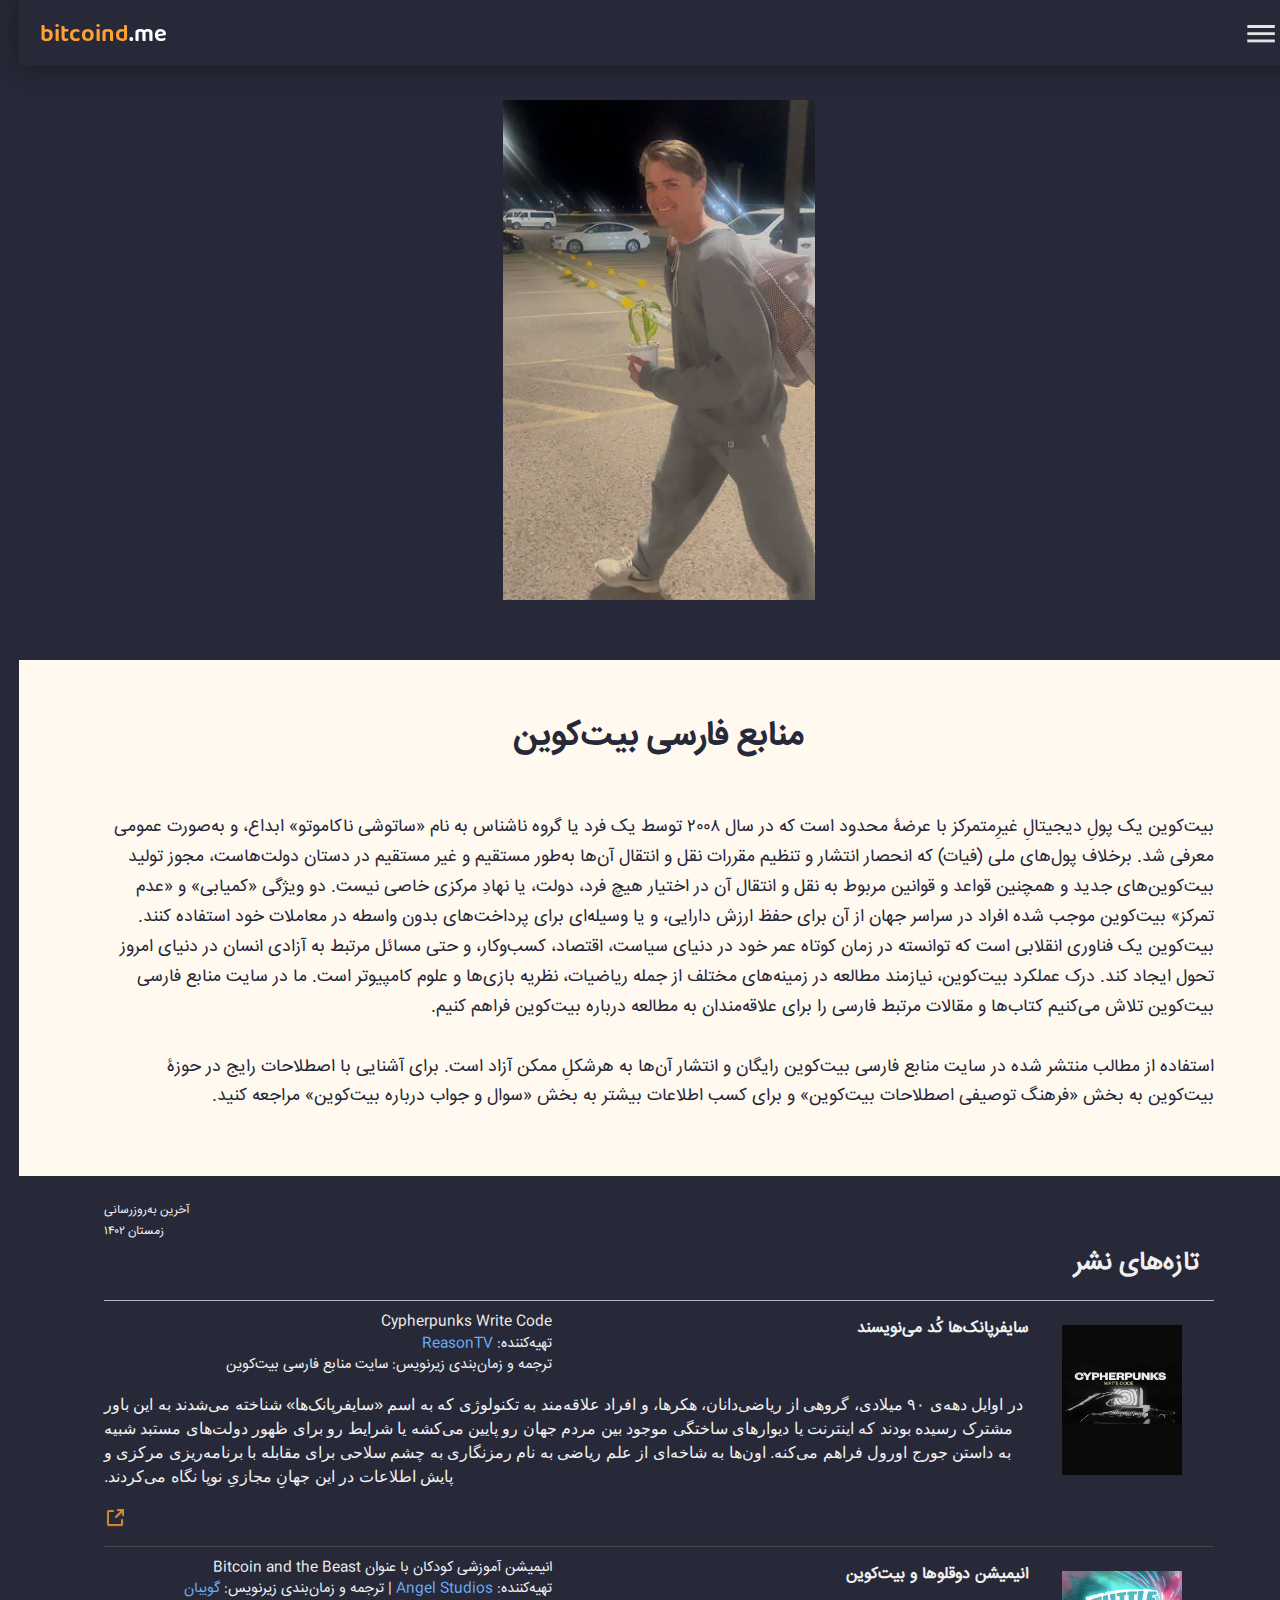
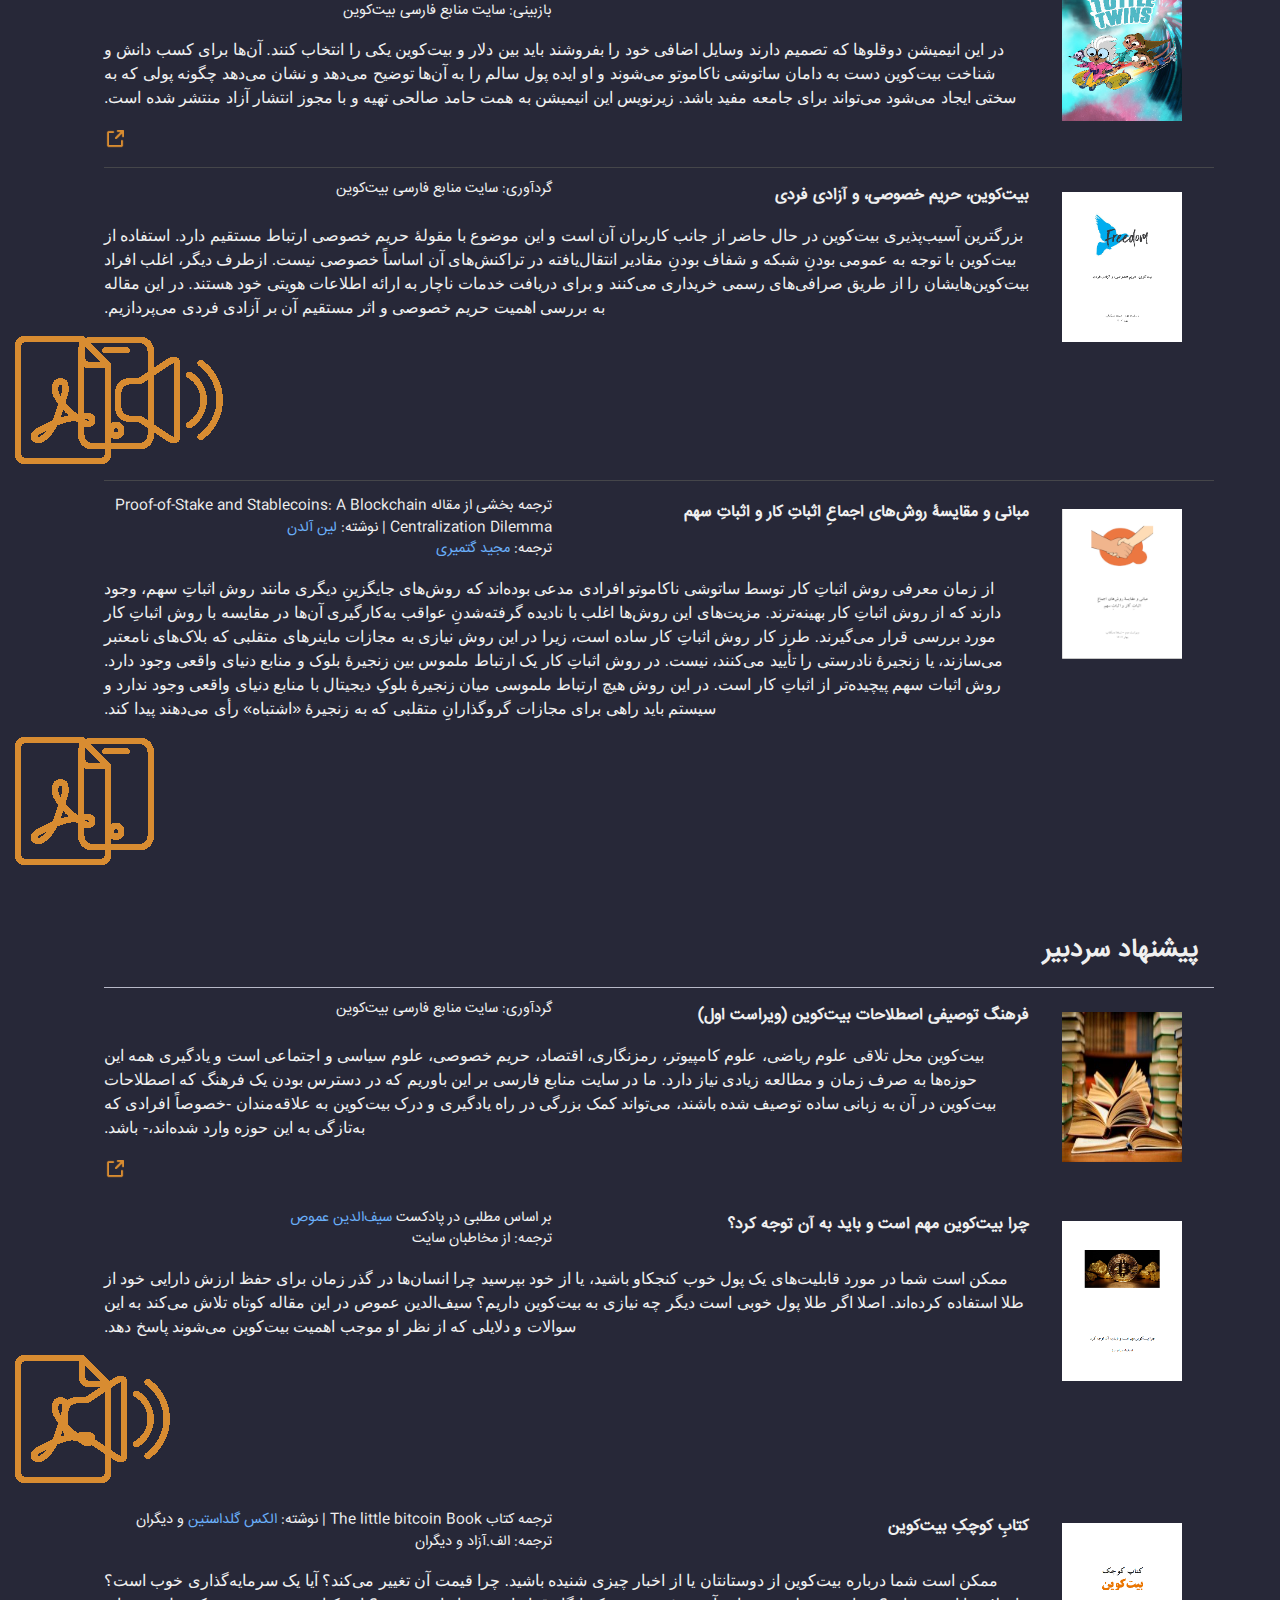
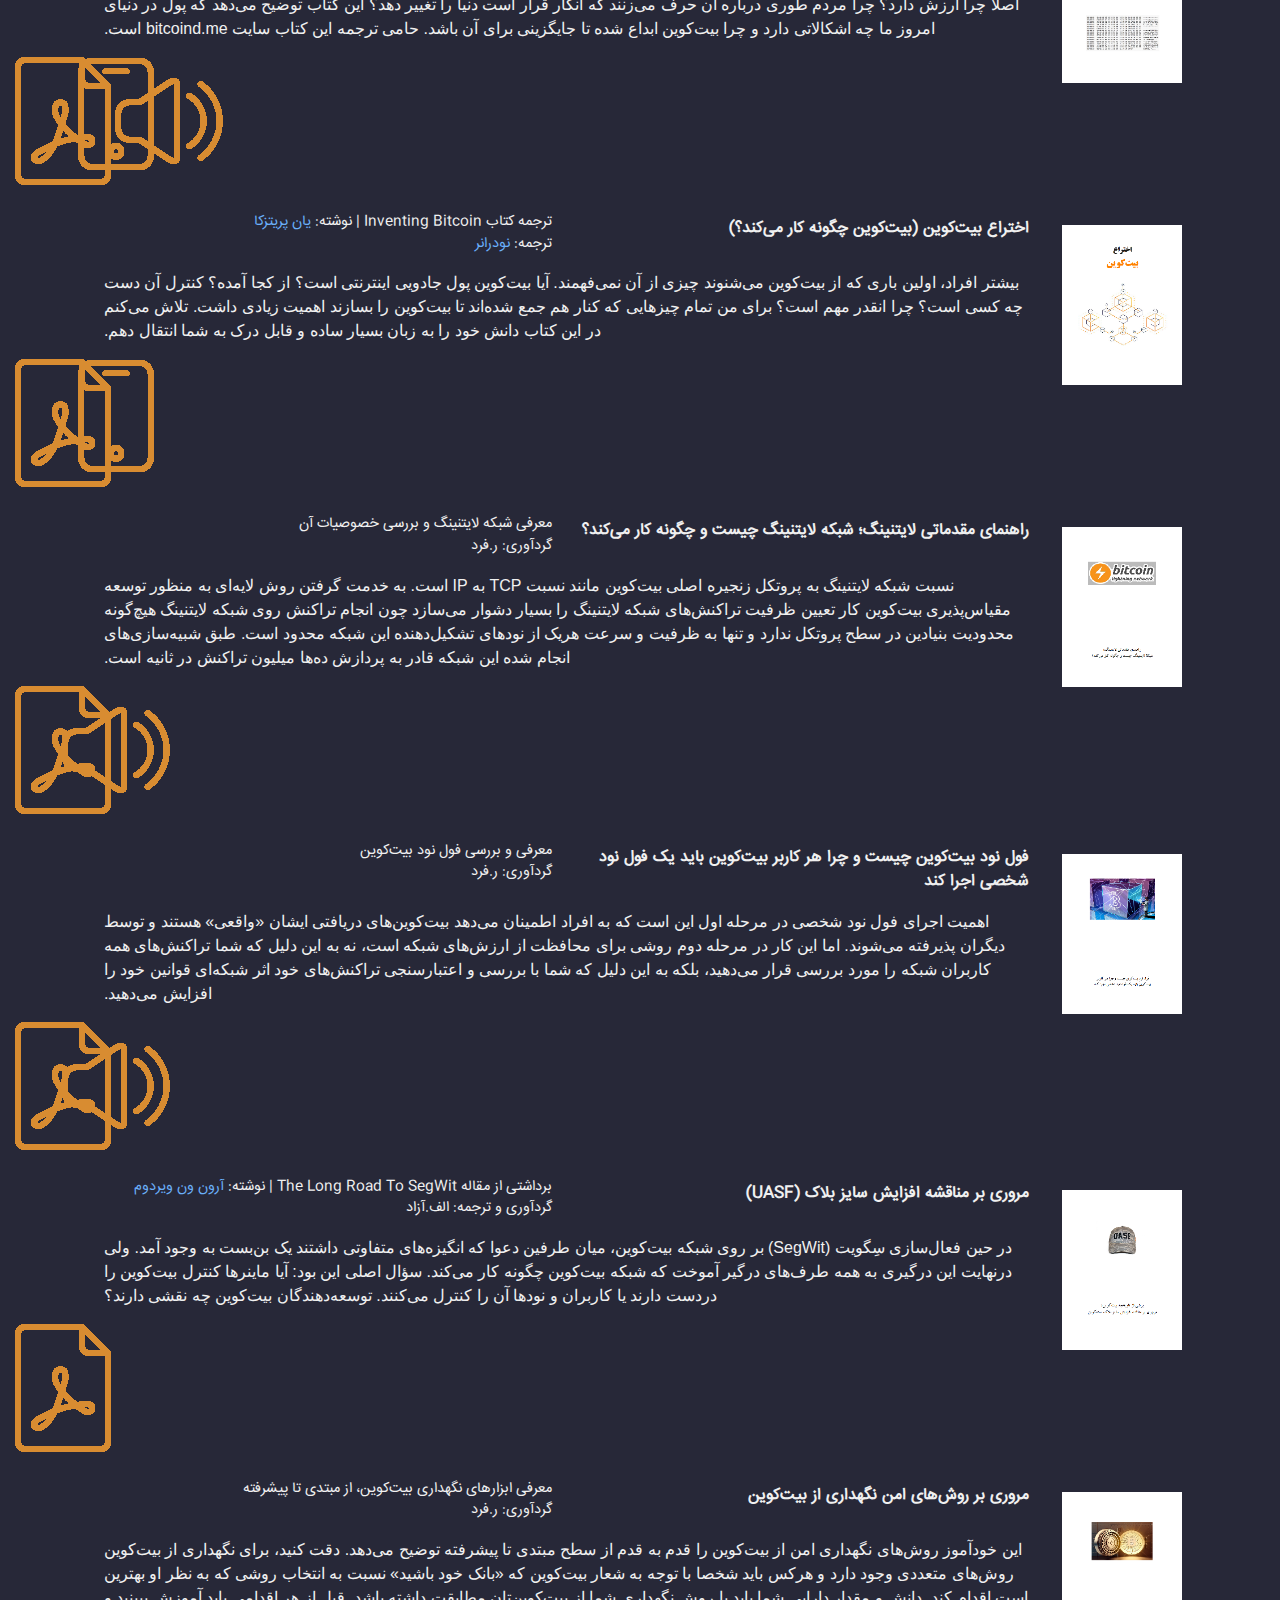
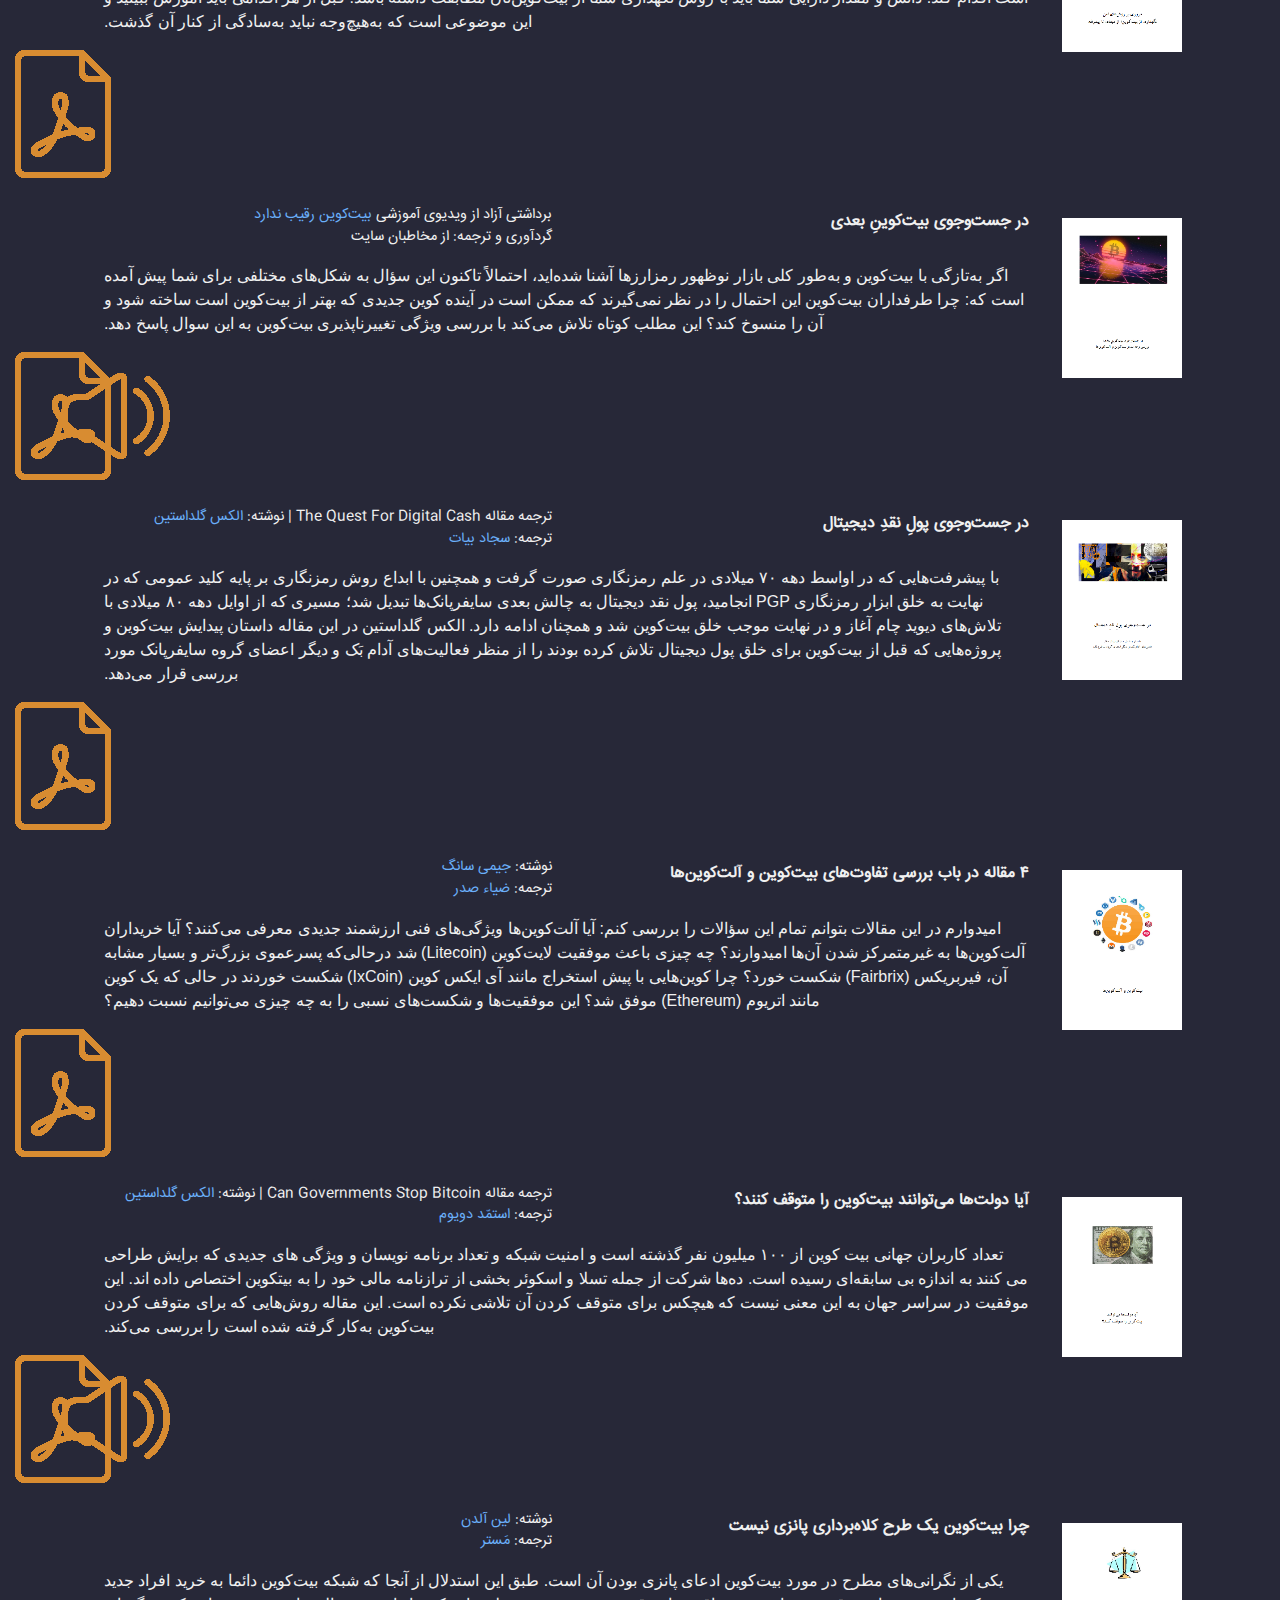
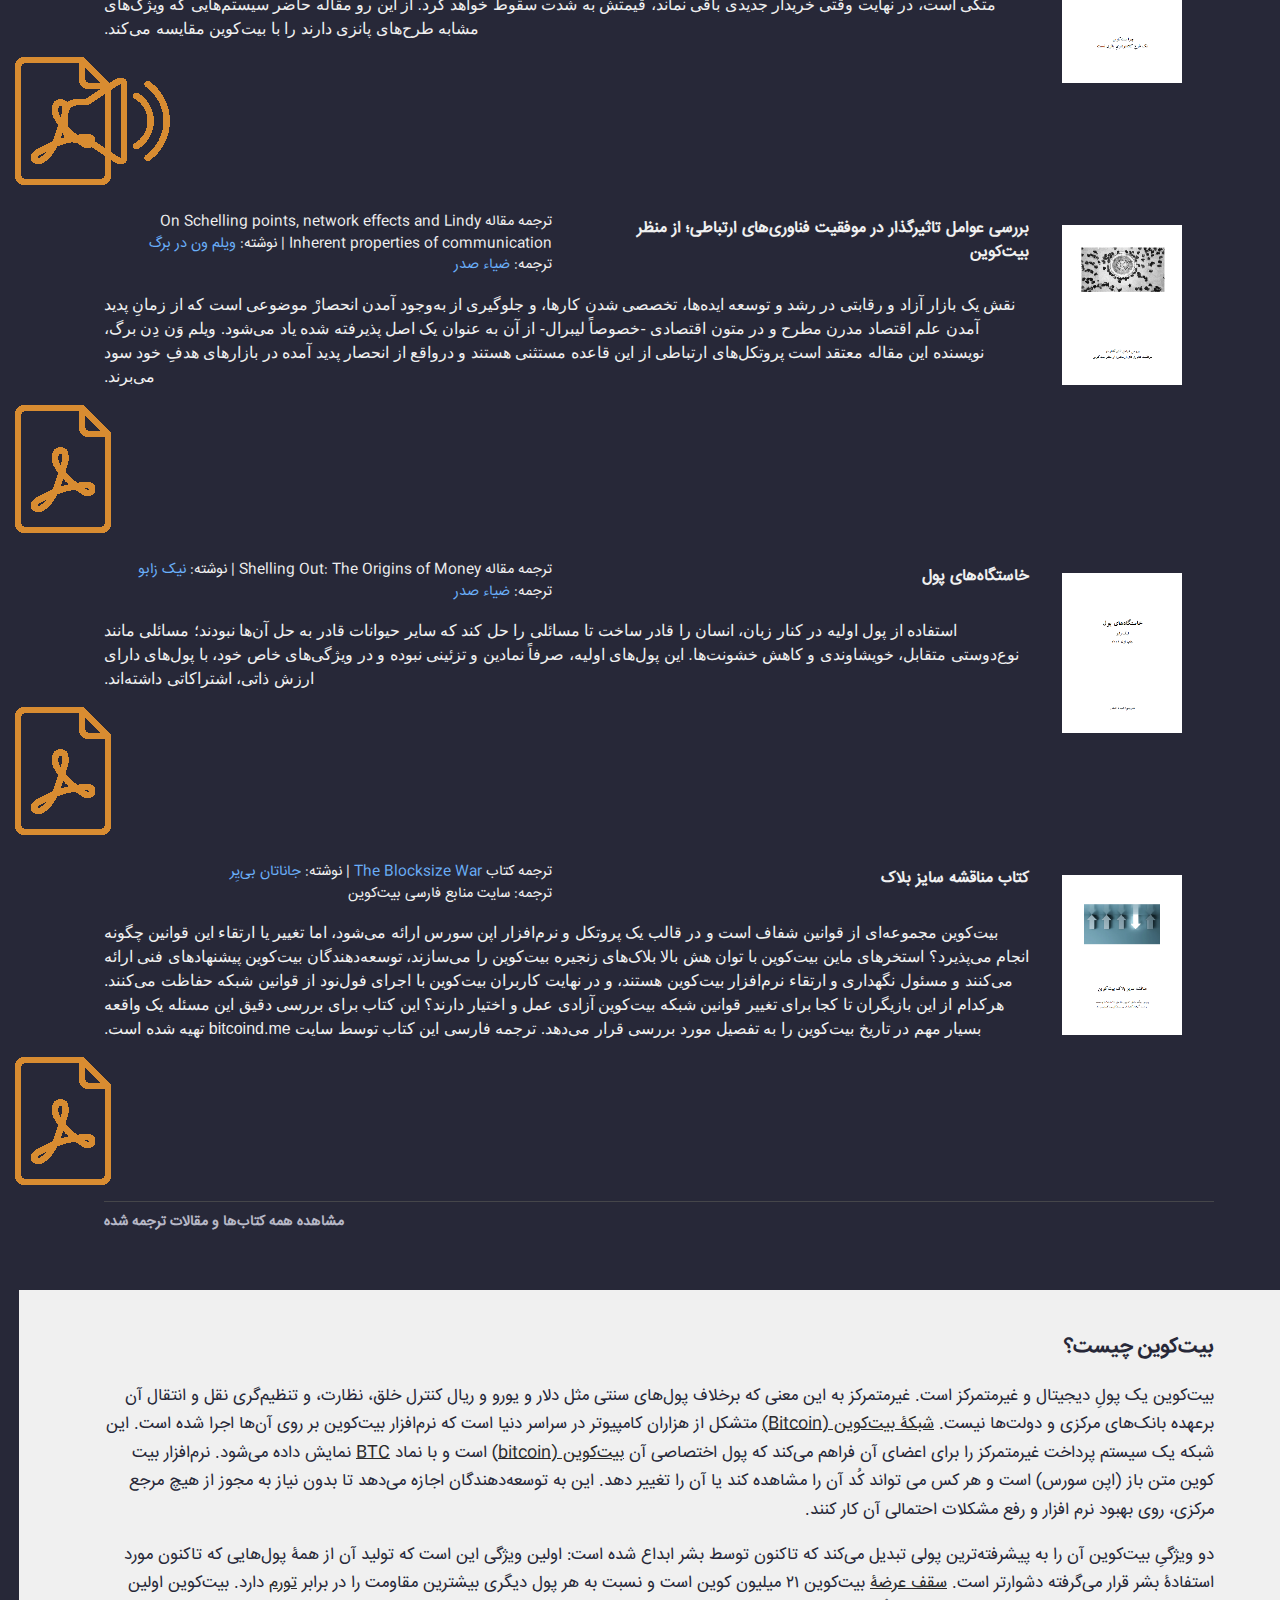
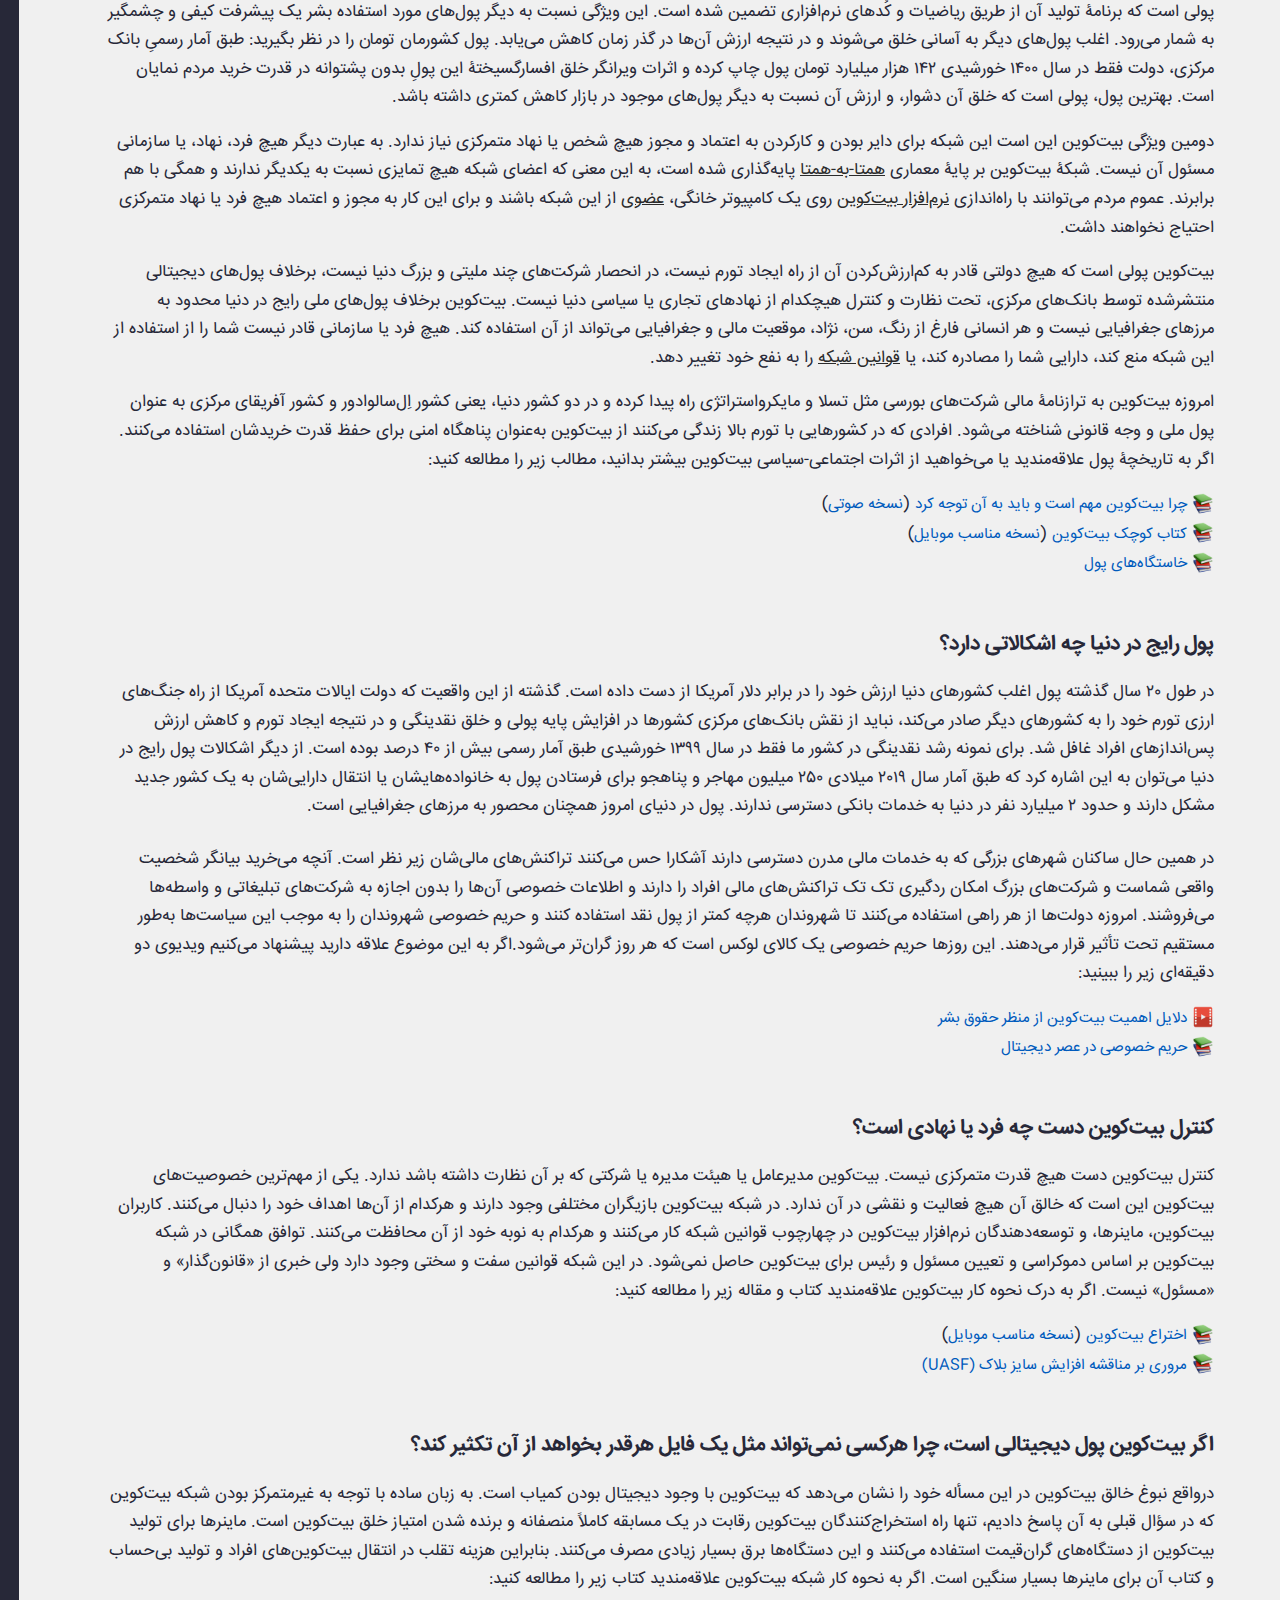
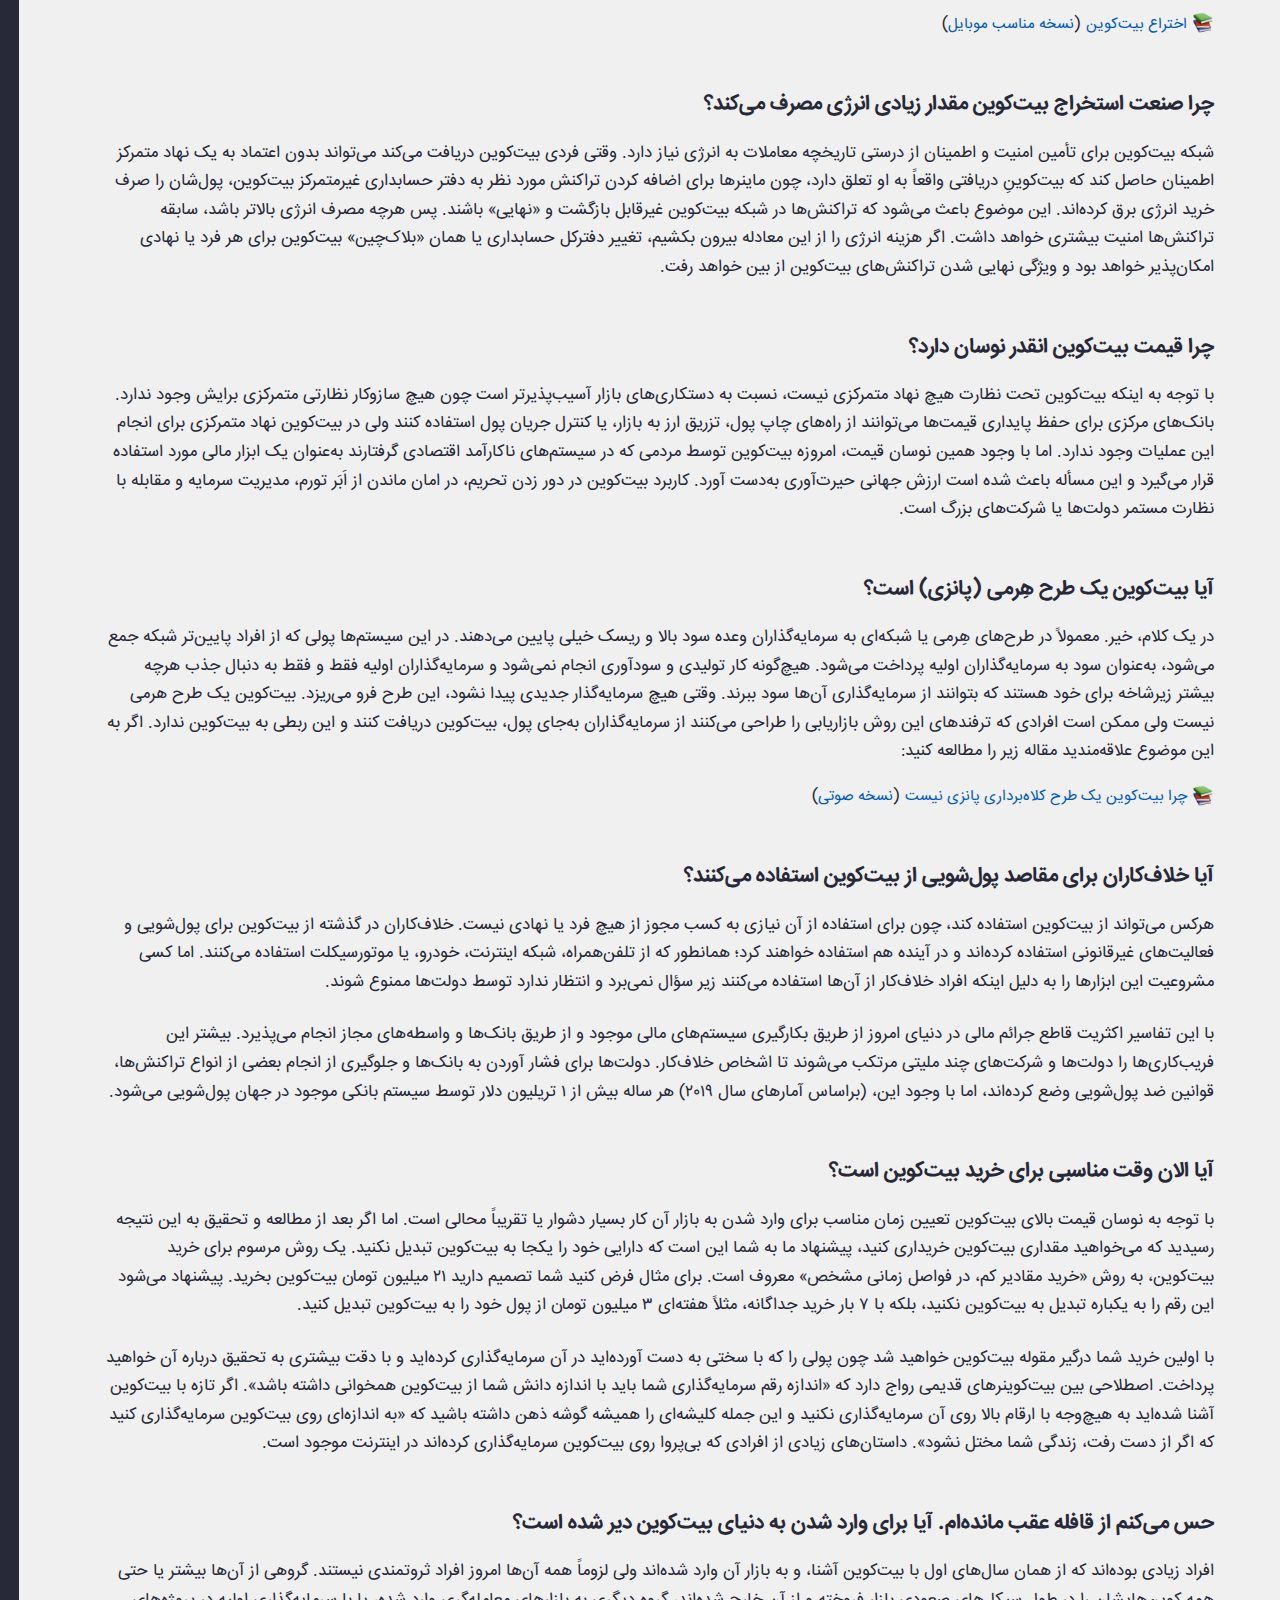
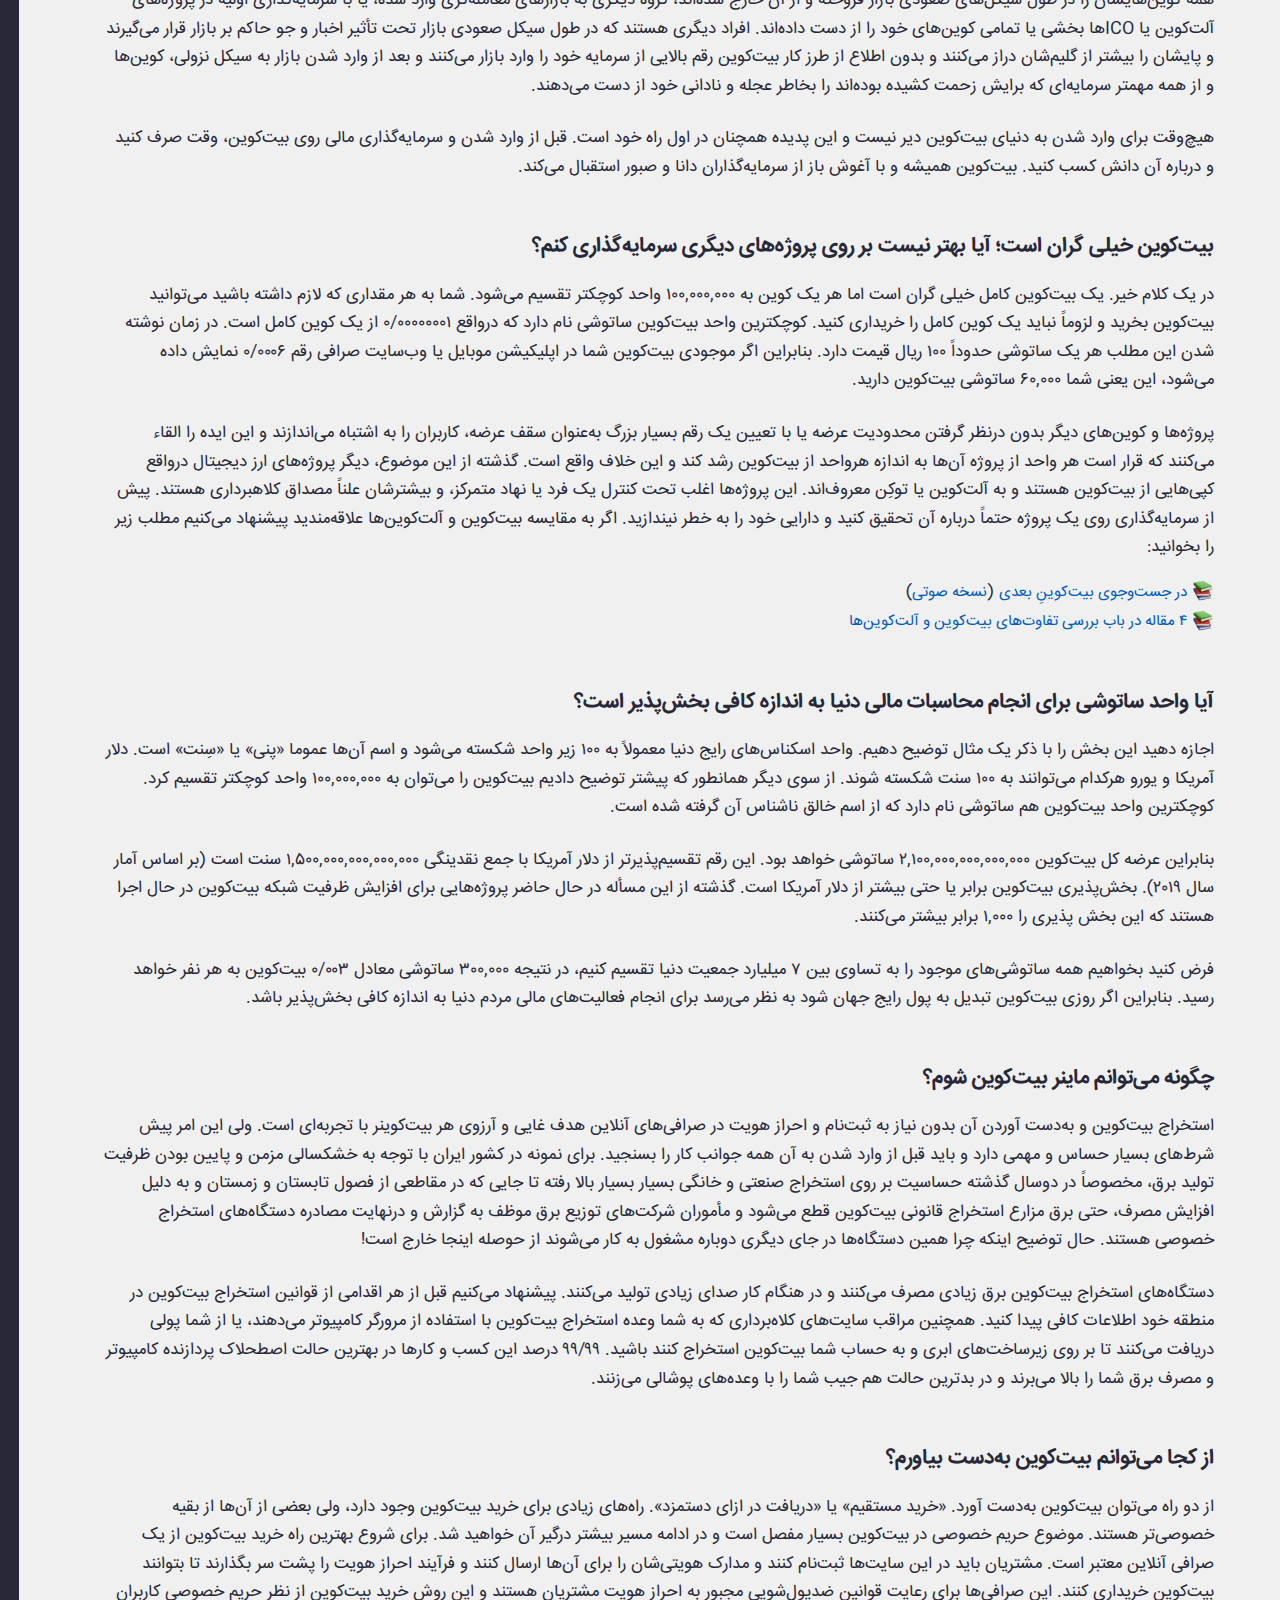
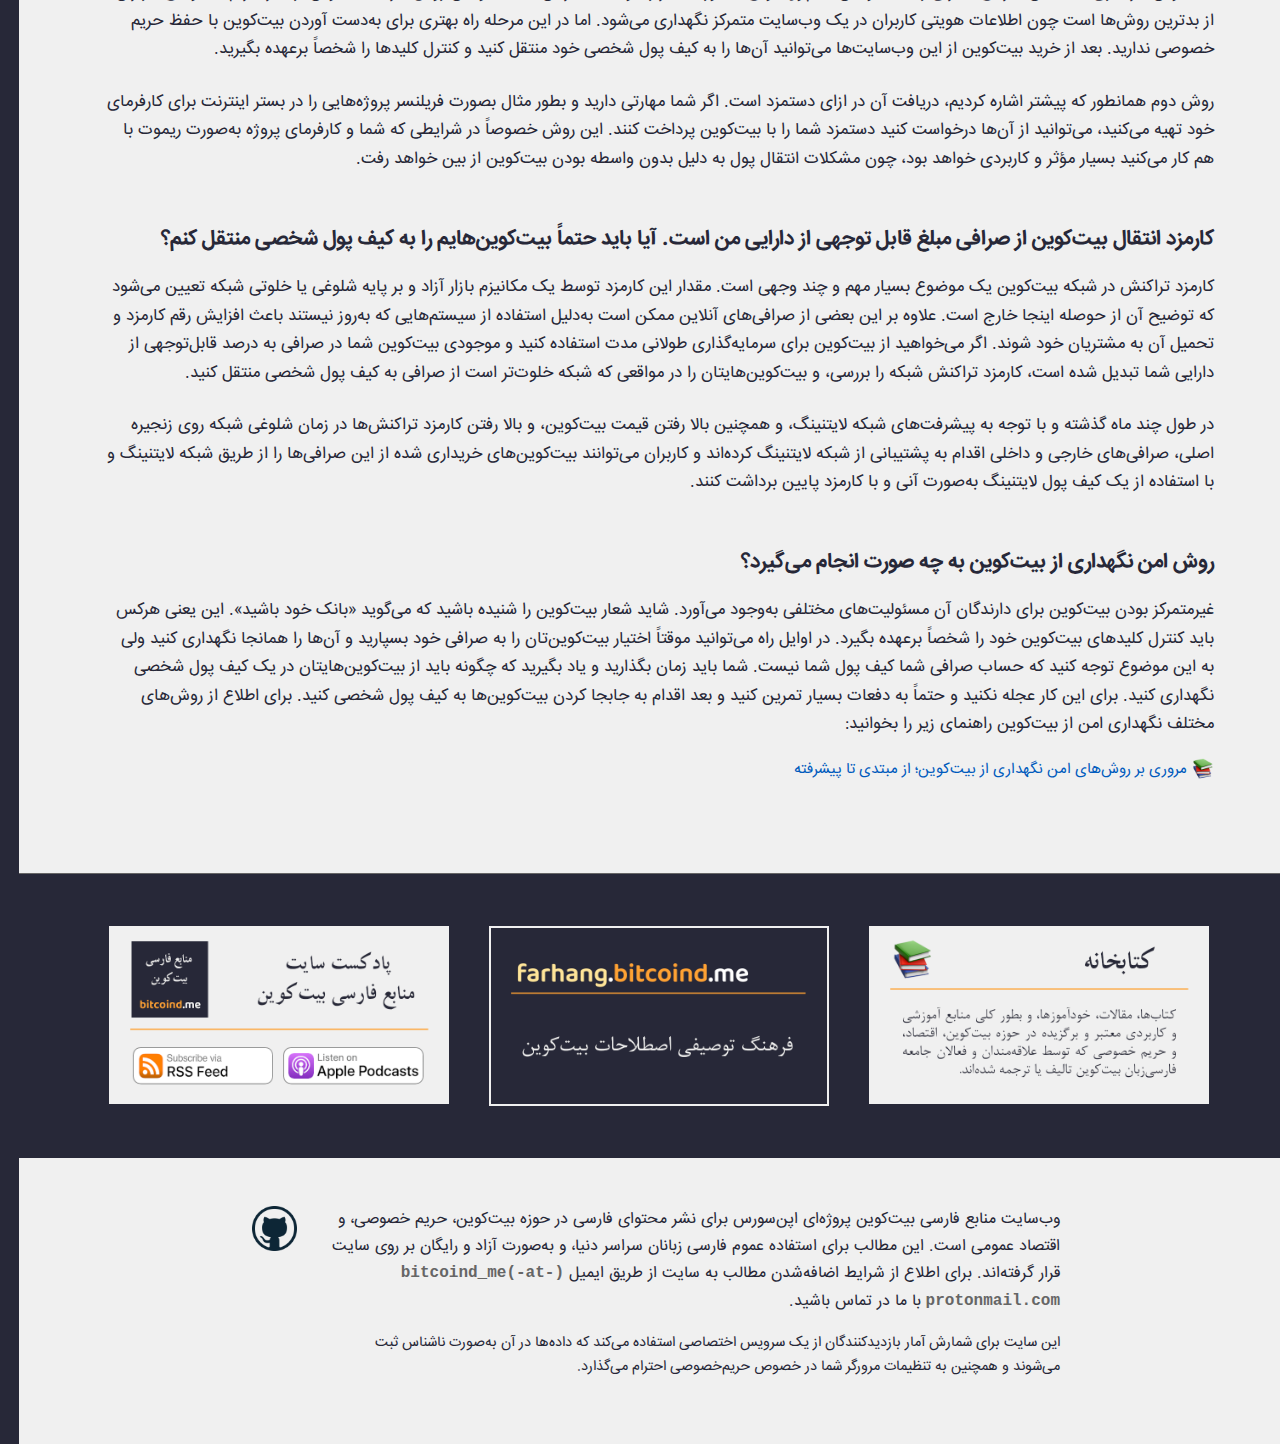
<file: index.html>
<!DOCTYPE html>
<html lang="fa">

<head>
  <title>bitcoind.me | بیت‌کوین فارسی</title>
  <meta http-equiv="onion-location" content="http://bitcoin6djvpbydmvqhdarbdb2oaicnp6pbu2kwpcfwpcy2h4vurvjad.onion" />
  <meta charset="utf-8">
  <meta name="viewport" content="width=device-width, initial-scale=1">
  <meta name="description" content="معرفی کتاب‌ها، مقالات، خودآموزها و به‌طور کلی معرفی منابع آموزشی معتبر حوزه بیت‌کوین، اقتصاد و حریم خصوصی" />
  <meta property="og:image" content="https://bitcoind.me/assets/images/share.png" />
  <meta property="og:image:type" content="image/png" />
  <meta property="og:image:width" content="800" />
  <meta property="og:image:height" content="420" />
  <meta property="twitter:card" content="summary_large_image">
  <meta property="twitter:site" content="bitcoind.me">
  <meta property="twitter:title" content="bitcoind.me | منابع فارسی بیت‌کوین">
  <meta property="twitter:description" content="معرفی کتاب‌ها، مقالات، خودآموزها و به‌طور کلی معرفی منابع آموزشی معتبر حوزه بیت‌کوین، اقتصاد و حریم خصوصی">
  <meta property="twitter:creator" content="bitcoind_me">
  <meta property="twitter:image:src" content="https://bitcoind.me/assets/images/share.png">
  <meta property="twitter:domain" content="bitcoind.me">
  <link href="css/bootstrap-4.6.min.css" rel="stylesheet">
  <link href="css/hamburgermenu-vertical.css" rel="stylesheet">
  <link href="css/index.css" rel="stylesheet">
  <link href="css/carousel.css" rel="stylesheet">
  
  <!-- Matomo -->
  <script type="text/javascript">
    var _paq = window._paq = window._paq || [];
    /* tracker methods like "setCustomDimension" should be called before "trackPageView" */
    _paq.push(['trackPageView']);
    _paq.push(['enableLinkTracking']);
    (function() {
      var u="https://stats.bitcoind.me/";
      _paq.push(['setTrackerUrl', u+'matomo.php']);
      _paq.push(['setSiteId', '1']);
      var d=document, g=d.createElement('script'), s=d.getElementsByTagName('script')[0];
      g.type='text/javascript'; g.async=true; g.src=u+'matomo.js'; s.parentNode.insertBefore(g,s);
    })();
  </script>
  <!-- End Matomo Code -->  
</head>
<body>

  <nav role="navigation">
    <div class="blex-nav-wrapper pb-1">
      <div class="row">
        <div class="col text-left"
          style="font-family: 'Baloo Bhaina 2', cursive;font-size:150%;padding-top:.8em;padding-bottom:.3em;padding-left:1.5em;">
          <div style="font-family: 'Baloo Bhaina 2', cursive;cursor: pointer;">
            <a href="#" style="text-decoration: none;">
              <span style="color:#ffa233;">bitcoind</span><span style="color:#fff;">.me</span>
            </a>
          </div>
        </div>
      </div>
    </div>
  </nav>
  
  <ul class="navbar" id="navbar">
    <li class="hamburgermenuitem" style="width:300px;">
      <div class="row">
        <div class="col-3 text-right"><a href="https://bitcoind.me/library.html"><img src="assets/images/books.png"
              style="height:45px;vertical-align: middle;"></a></div>
        <div class="col-9 pt-2 text-right"><a href="https://bitcoind.me/library.html">کتابخانه</a></div>
      </div>
    </li>
    <li class="hamburgermenuitem" style="width:300px;">
      <div class="row">
        <div class="col-3 text-right"><a href="https://farhang.bitcoind.me"><img src="assets/images/open-book_1f4d6.png"
              style="height:45px;"></a></div>
        <div class="col-9 pt-2 text-right"><a href="https://farhang.bitcoind.me">فرهنگ بیت‌کوین</a></div>
      </div>
    </li>
    <li class="hamburgermenuitem" style="width:300px;">
      <div class="row">
        <div class="col-3 text-right"><a href="https://anchor.fm/bitcoind-me"><img
              src="assets/images/studio-microphone.png" style="height:45px;"></a></div>
        <div class="col-9 pt-2 text-right"><a href="https://anchor.fm/bitcoind-me">پادکست</a></div>
      </div>
    </li>
    <li class="hamburgermenuitem" style="width:300px;">
      <div class="row">
        <div class="col-3 text-right"><a href="https://calc.bitcoind.me"><img
              src="assets/images/old-school-calculator.png" style="height:45px;"></a></div>
        <div class="col-9 pt-2 text-right"><a href="https://calc.bitcoind.me">ماشین‌حساب بیت‌کوین</a></div>
      </div>
    </li>
    <a class="close" href="#">
      <img src="assets/images/ham-close.svg" alt="close">
    </a>
  </ul>
  <a class="hamburger" href="#navbar">
    <img src="assets/images/ham-light.png" alt="menu">
  </a>

  <div class="container mb-5" style="direction: rtl;text-align: right;padding-top:100px;display:none;">
		<p class="text-center" style="font-size:3.9em;font-family: 'Baloo Bhaina 2', cursive;">
      <span style="color:#ffa233;">bitcoind</span><span style="color:#fff;">.me</span>
    </p>    
  </div>

  
  <div class="container mb-5" style="padding-top:100px;text-align: center;">
      <img src="assets/images/featured/freed_ross.jpg" style="height: 500px;" />
  </div>
  

  <div class="pt-5 pb-5" style="background-color:#fff9f0;color:#272838;margin-top: 60px;">
    <p style="font-size:2.1em;" class="text-center ir_title_bold">
      منابع فارسی بیت‌کوین
    </p>    
    <p class="container ir_title mt-5 regular_text">
      بیت‌کوین یک پولِ دیجیتالِ غیرِمتمرکز با عرضۀ محدود است که در سال ۲۰۰۸ توسط یک فرد یا گروه ناشناس به نام «ساتوشی
      ناکاموتو» ابداع، و به‌صورت عمومی معرفی شد.

      برخلاف پول‌های ملی (فیات) که انحصار انتشار و تنظیم مقررات نقل و انتقال آن‌ها به‌طور مستقیم و غیر مستقیم در دستان دولت‌هاست،
      مجوز تولید بیت‌کوین‌های جدید و همچنین قواعد و قوانین مربوط به نقل و انتقال آن در اختیار هیچ فرد، دولت، یا نهادِ مرکزی خاصی
      نیست.

      دو ویژگی «کمیابی» و «عدم تمرکز» بیت‌کوین موجب شده افراد در سراسر جهان از آن برای حفظ ارزش دارایی، و یا وسیله‌ای برای
      پرداخت‌های بدون واسطه در معاملات خود استفاده کنند.
      
      بیت‌کوین یک فناوری انقلابی است که توانسته در زمان کوتاه عمر خود در دنیای سیاست، اقتصاد، کسب‌وکار، و حتی مسائل مرتبط به آزادی انسان در دنیای امروز تحول ایجاد کند.
      درک عملکرد بیت‌کوین، نیازمند مطالعه
      در زمینه‌های مختلف از جمله ریاضیات، نظریه بازی‌ها و علوم کامپیوتر است. ما در سایت منابع فارسی بیت‌کوین تلاش می‌کنیم
      کتاب‌ها و مقالات مرتبط فارسی را برای علاقه‌مندان به مطالعه درباره بیت‌کوین فراهم کنیم.
      <br />
      <br />
      استفاده از مطالب منتشر شده در سایت منابع فارسی بیت‌کوین رایگان و انتشار آن‌ها به هرشکلِ ممکن آزاد است.
      برای آشنایی با اصطلاحات رایج در حوزۀ بیت‌کوین به بخش «فرهنگ توصیفی اصطلاحات بیت‌کوین» و برای کسب اطلاعات بیشتر به بخش
      «سوال و جواب درباره بیت‌کوین» مراجعه کنید.
    </p>
  </div>

  <div class="pt-4 pb-2" style="background-color:#272838;border-top:solid 1px #272838;">

    <!-- HIDDEN response_to_digital_rial -->
    <div class="container mb-5 mt-3 ir_title text-right d-none" style="width: 75%;font-size: 1em;">
      <div class="alert" style="background-color:#245a8a;" role="alert">
        <div class="row">
          <div class="col-lg-10">
            <div style="font-size:1.1em;padding:20px;">
              <a class="ir_title_bold" href="blobs/misc/a_response_to_digital_rial_v5_final.cleaned.pdf" style="text-decoration: none;color: #f9f9f9;font-size:1.2em;">پاسخ به پیش‌نویس سند ریال دیجیتالِ بانک مرکزی ایران</a>
              <br/><br/>
              <a class="ir_title" href="blobs/misc/a_response_to_digital_rial_v5_final.cleaned.pdf" style="text-decoration: none;color: #f9f9f9;">
                <span style="line-height: 1.5em;font-weight:normal;">
                  ممکن است شما در روزهای اخیر در مورد سند <a style="color:#f9f9f9;text-decoration:underline;" href="blobs/misc/digital_rial_pishnevis.pdf">پیش‌نویس ریال دیجیتال</a>  و اخبار مربوط به راه‌اندازی آن مطالبی خوانده باشید. پول‌های دیجیتال بانک‌های مرکزی
                  مقوله‌ای فراگیر هستند و اثرات مستقیمی بر زندگی و آزادی‌های فردی شهروندان می‌گذارند. یک روز پس از برگزاری نشست <a style="color:#f9f9f9;text-decoration:underline;" href="https://lahzenegar.com/play/n9gxs">«بررسی ریال دیجیتال، فرصت یا تهدید»</a> توسط انجمن فناوران زنجیرۀ بلوک،
                  <a style="color:#f9f9f9;text-decoration:underline;" href="blobs/misc/a_response_to_digital_rial_v5_final.cleaned.pdf">پاسخی</a> به پیش‌نویس ریال دیجیتال بانک مرکزی منتشر شد که خواندن آن را به همۀ علاقه‌مندان به موضوع پول و آزادی‌های فردی پیشنهاد می‌کنیم.
                </span>
              </a>
            </div>
          </div>
          <div class="col-lg-2">
            <div style="padding:100px 20px 20px 20px;">
              <div class="row">
                <div class="col text-center">
                  <a href="blobs/misc/a_response_to_digital_rial_v5_final.cleaned.pdf">
                    <img src="assets/images/pdf-icon.png" style="height: 80px;">
                  </a>                  
                </div>
              </div>
              <div class="row d-none">
                <div class="col text-center">
                  <a href="blobs/misc/a_response_to_digital_rial_v5_final.cleaned.pdf">
                    <span style="font-size:.9em;">
                     دانلود
                    </span>
                  </a>                  
                </div>
              </div>
            </div>
          </div>
        </div>
      </div>
    </div>   

    <div class="container">
      <div class="row">
        <div class="col">&nbsp;</div>
        <div class="col regular_text text-left ir_title" style="font-size:.75em;">آخرین به‌روزرسانی<br/>زمستان ۱۴۰۲</div>
      </div>
    </div>
    <div class="container mb-5">
      <div class="container">
        <div class="row pb-3" style="border-bottom:solid 1px #b7b8c7;font-size:1.8em">
          <div class="col row_itemDesc" style="font-weight:bold;">تازه‌های نشر</div>
        </div>

        <div class="row" style="border-bottom:solid 1px #45464a;">
          <div class="col-lg-2 text-center">
            <img class="mt-4 mb-2" src="assets/images/featured/cypherpunkswritecode-thumb.png" style="width: 120px; height:150px;"/>
          </div>
          <div class="container col-lg-10" style="padding:0px">
            <div class="row py-2">
              <div class="pt-2 col-lg-6 row_itemTitle_dark row_gotoLink">
                <a href="video/cypherpunks-write-code.html">
                  سایفرپانک‌ها کُد می‌نویسند
                </a>
              </div>
              <div class="col-lg-6 row_itemDesc">
                Cypherpunks Write Code<br/>
                تهیه‌کننده: <a href="https://www.youtube.com/watch?v=9vM0oIEhMag"> ReasonTV</a><br/>
                ترجمه و زمان‌بندی زیرنویس: سایت منابع فارسی بیت‌کوین
              </div>
            </div>
            <div class=" mt-2 row_abstract_featured">
              در اوایل دهه‌ی ۹۰ میلادی، گروهی از ریاضی‌دانان، هکرها، و افراد علاقه‌مند به تکنولوژی که به اسم «سایفرپانک‌ها» شناخته می‌شدند به این باور مشترک رسیده بودند که اینترنت یا دیوارهای ساختگی موجود بین مردم جهان رو پایین می‌کشه یا شرایط رو برای ظهور دولت‌های مستبد شبیه به داستن جورج اورول فراهم می‌کنه. اون‌ها به شاخه‌ای از علم ریاضی به نام رمزنگاری به چشم سلاحی برای مقابله با برنامه‌ریزی مرکزی و پایش اطلاعات در این جهانِ مجازیِ نوپا نگاه می‌کردند. 

            </div>
            <div class="row my-3">
              <div class="col-md-10">&nbsp;</div>
              <div class="col-md-2">
                <div class="row">
                  <div class="col-4">

                  </div>
                  <div class="col-4">

                  </div>
                  <div class="col-4">
                    <a href="video/cypherpunks-write-code.html">
                      <img src="assets/images/external-link-orange.png" style="width:24px;"/>
                    </a>
                  </div>
                </div>
              </div>
            </div>
          </div>
        </div>

        <div class="row" style="border-bottom:solid 1px #45464a;">
          <div class="col-lg-2 text-center">
            <img class="mt-4 mb-2" src="assets/images/featured/fb-tuttletwins.jpg" style="width: 120px; height:150px;"/>
          </div>
          <div class="container col-lg-10" style="padding:0px">
            <div class="row py-2">
              <div class="pt-2 col-lg-6 row_itemTitle_dark row_gotoLink">
                <a href="https://archive.org/details/bitcoin-and-the-beast-farsi-480-rev1">
                  انیمیشن دوقلوها و بیت‌کوین
                </a>
              </div>
              <div class="col-lg-6 row_itemDesc">
                انیمیشن آموزشی کودکان با عنوان Bitcoin and the Beast <br/>
                تهیه‌کننده: <a href="https://www.angel.com/watch/tuttle-twins/episode/de46fca9-d387-47f5-b13f-ff336885518c/season-2/episode-3/bitcoin-and-the-beast">Angel Studios</a> | 
                 ترجمه و زمان‌بندی زیرنویس: <a href="https://twitter.com/goyban">گویبان</a><br/>
                 بازبینی: سایت منابع فارسی بیت‌کوین
              </div>
            </div>
            <div class=" mt-2 row_abstract_featured">
              در این انیمیشن دوقلوها که تصمیم دارند وسایل اضافی خود را بفروشند باید بین دلار و بیت‌کوین یکی را انتخاب کنند. آن‌ها برای کسب دانش و شناخت بیت‌کوین دست به دامان
              ساتوشی ناکاموتو می‌شوند و او ایده پول سالم را به آن‌ها توضیح می‌دهد و نشان می‌دهد چگونه پولی که به سختی ایجاد می‌شود می‌تواند برای جامعه مفید باشد.
              زیرنویس این انیمیشن به همت حامد صالحی تهیه و با مجوز انتشار آزاد منتشر شده است.
            </div>
            <div class="row my-3">
              <div class="col-md-10">&nbsp;</div>
              <div class="col-md-2">
                <div class="row">
                  <div class="col-4">

                  </div>
                  <div class="col-4">

                  </div>
                  <div class="col-4">
                    <a href="https://archive.org/details/bitcoin-and-the-beast-farsi-480-rev1">
                      <img src="assets/images/external-link-orange.png" style="width:24px;"/>
                    </a>
                  </div>
                </div>
              </div>
            </div>
          </div>
        </div>

        <div class="row" style="border-bottom:solid 1px #45464a;">
          <div class="col-lg-2 text-center">
            <img class="mt-4 mb-2" src="assets/images/featured/f2-bitcoin-harime-khososi-azadi.pdf.png" style="width: 120px; height:150px;"/>
          </div>
          <div class="container col-lg-10" style="padding:0px">
            <div class="row py-2">
              <div class="pt-2 col-lg-6 row_itemTitle_dark row_gotoLink">
                <a href="blobs/articles/bitcoin-harime-khososi-azadi.pdf">
                  بیت‌کوین، حریم خصوصی، و آزادی فردی
                </a>
              </div>
              <div class="col-lg-6 row_itemDesc">
                گردآوری: سایت منابع فارسی بیت‌کوین 
              </div>
            </div>
            <div class=" mt-2 row_abstract_featured">
              بزرگترین آسیب‌پذیری بیت‌کوین در حال حاضر از جانب کاربران آن است و این موضوع با مقولۀ حریم خصوصی ارتباط مستقیم دارد. استفاده از بیت‌کوین با توجه به عمومی بودنِ شبکه و شفاف بودنِ مقادیر انتقال‌یافته در تراکنش‌های آن اساساً خصوصی نیست. ازطرف دیگر، اغلب افراد بیت‌کوین‌هایشان را از طریق صرافی‌های رسمی خریداری می‌کنند و برای دریافت خدمات ناچار به ارائه اطلاعات هویتی خود هستند.
              در این مقاله به بررسی اهمیت حریم خصوصی و اثر مستقیم آن بر آزادی فردی می‌پردازیم.
            </div>
            <div class="row my-3">
              <div class="col-md-10">&nbsp;</div>
              <div class="col-md-2">
                <div class="row">
                  <div class="col-4">
                    <a href="https://archive.org/details/bitcoin-privacy-liberty-bitcoind_me">
                      <img src="assets/images/speaker-icon-orange.png" class="speaker_icon"/>
                    </a>
                  </div>
                  <div class="col-4">
                    <a href="blobs/articles/bitcoin-harime-khososi-azadi_mobile.pdf">
                      <img src="assets/images/mobile-icon-orange.png" class="mobile_icon"/>
                    </a>
                  </div>
                  <div class="col-4">
                    <a href="blobs/articles/bitcoin-harime-khososi-azadi.pdf">
                      <img src="assets/images/pdf-icon-orange.png" class="pdf_icon"/>
                    </a>
                  </div>
                </div>
              </div>
            </div>
          </div>
        </div>

        <div class="row mt-1" >
          <div class="col-lg-2 text-center">
            <img class="mt-4 mb-2" src="assets/images/featured/f2-proof-of-work-vs-stake-lyn-alden.pdf.png" style="width: 120px; height:150px;"/>
          </div>
          <div class="container col-lg-10" style="padding:0px">
            <div class="row py-2">
              <div class="pt-2 col-lg-6 row_itemTitle_dark row_gotoLink">
                <a href="blobs/articles/proof-of-work-vs-stake-lyn-alden.pdf">
                  مبانی و مقایسۀ روش‌های اجماعِ اثباتِ کار و اثباتِ سهم
                </a>
              </div>
              <div class="col-lg-6 row_itemDesc">
                ترجمه بخشی از مقاله Proof-of-Stake and Stablecoins: A Blockchain Centralization Dilemma | نوشته: <a href="https://lynalden.com">لین آلدن</a><br/>
                ترجمه: <a href="https://twitter.com/MGatmiri">مجید گتمیری</a>
              </div>
            </div>
            <div class=" mt-2 row_abstract_featured">
              از زمان معرفی روش اثباتِ کار توسط ساتوشی ناکاموتو افرادی مدعی بوده‌اند که روش‌های جایگزینِ دیگری مانند روش اثباتِ سهم، وجود دارند که از روش اثباتِ کار بهینه‌ترند. مزیت‌های این روش‌ها اغلب با نادیده گرفته‌شدنِ عواقب به‌کارگیری آن‌ها در مقایسه با روش اثباتِ کار مورد بررسی قرار می‌گیرند. طرز کار روش اثباتِ کار ساده است، زیرا در این روش نیازی به مجازات ماینرهای متقلبی که بلاک‌های نامعتبر می‌سازند، یا زنجیرۀ نادرستی را تأیید می‌کنند، نیست. در روش اثباتِ کار ‌یک ارتباط ملموس بین زنجیرۀ بلوک و منابع دنیای واقعی وجود دارد. روش اثبات سهم پیچیده‌تر از اثباتِ کار است. در این روش هیچ ارتباط ملموسی میان زنجیرۀ بلوکِ دیجیتال با منابع دنیای واقعی وجود ندارد و سیستم باید راهی برای مجازات گروگذارانِ متقلبی که به زنجیرۀ «اشتباه» رأی می‌دهند پیدا کند.              
            </div>
            <div class="row my-3">
              <div class="col-md-10">&nbsp;</div>
              <div class="col-md-2">
                <div class="row">
                  <div class="col-4">
                    &nbsp;
                  </div>
                  <div class="col-4">
                    <a href="blobs/articles/proof-of-work-vs-stake-lyn-alden_mobile.pdf">
                      <img src="assets/images/mobile-icon-orange.png" class="mobile_icon"/>
                    </a>
                  </div>
                  <div class="col-4">
                    <a href="blobs/articles/proof-of-work-vs-stake-lyn-alden.pdf">
                      <img src="assets/images/pdf-icon-orange.png" class="pdf_icon"/>
                    </a>
                  </div>
                </div>
              </div>
            </div>
          </div>
        </div>

      </div>
    </div>


    <div class="container mb-5">
      <div class="container" style="border-bottom:solid 1px #45464a;">
        <div class="row pb-3" style="border-bottom:solid 1px #b7b8c7;font-size:1.8em">
          <div class="col row_itemDesc" style="font-weight:bold;">پیشنهاد سردبیر</div>
          <!-- <div class="col-8 row_itemDesc">توضیحات</div> -->
        </div>

        <div class="row row_border_featured" >
          <div class="col-lg-2 text-center">
            <img class="mt-4 mb-2" src="assets/images/featured/Reference-Book.jpg" style="width: 120px; height:150px;"/>
          </div>
          <div class="container col-lg-10" style="padding:0px">
            <div class="row py-2">
              <div class="pt-2 col-lg-6 row_itemTitle_dark row_gotoLink">
                <a href="https://farhang.bitcoind.me">
                  فرهنگ توصیفی اصطلاحات بیت‌کوین (ویراست اول) 
                </a>
              </div>
              <div class="col-lg-6 row_itemDesc">
                گردآوری: سایت منابع فارسی بیت‌کوین 
              </div>
            </div>
            <div class=" mt-2 row_abstract_featured">
              بیت‌کوین محل تلاقی علوم ریاضی، علوم کامپیوتر، رمزنگاری، اقتصاد، حریم خصوصی، علوم سیاسی و اجتماعی است و یادگیری همه‌ این حوزه‌ها به صرف زمان و مطالعه‌ زیادی نیاز دارد. ما در سایت منابع فارسی بر این باوریم که در دسترس بودن یک فرهنگ که اصطلاحات بیت‌کوین در آن به زبانی ساده توصیف شده باشند، می‌تواند کمک بزرگی در راه یادگیری و درک بیت‌کوین به علاقه‌مندان -خصوصاً افرادی که به‌تازگی به این حوزه وارد شده‌اند،- باشد.
            </div>
            <div class="row my-3">
              <div class="col-md-10">&nbsp;</div>
              <div class="col-md-2">
                <div class="row">
                  <div class="col-4">

                  </div>
                  <div class="col-4">

                  </div>
                  <div class="col-4">
                    <a href="https://farhang.bitcoind.me">
                      <img src="assets/images/external-link-orange.png" style="width:24px;"/>
                    </a>
                  </div>
                </div>
              </div>
            </div>
          </div>
        </div>

        <div class="row row_border_featured" >
          <div class="col-lg-2 text-center">
            <img class="mt-4 mb-2" src="assets/images/featured/f2-chera-bitcoin-mohem-ast.pdf.png" style="width:120px;height:160px;"/>
          </div>
          <div class="container col-lg-10" style="padding:0px">
            <div class="row py-2">
              <div class="pt-2 col-lg-6 row_itemTitle_dark row_gotoLink">
                <a href="blobs/articles/chera-bitcoin-mohem-ast.pdf">
                  چرا بیت‌کوین مهم است و باید به آن توجه کرد؟
                </a>
              </div>
              <div class="col-lg-6 row_itemDesc">
                بر اساس مطلبی در پادکست <a href="https://saifedean.com">سیف‌الدین عموص</a><br/>
                ترجمه: از مخاطبان سایت
              </div>
            </div>
            <div class=" mt-2 row_abstract_featured">
              ممکن است شما در مورد قابلیت‌های یک پول خوب کنجکاو باشید، یا از خود بپرسید چرا انسان‌ها در گذر زمان برای حفظ ارزش دارایی خود از طلا استفاده کرده‌اند. اصلا اگر طلا پول خوبی است دیگر چه نیازی به بیت‌کوین داریم؟ سیف‌الدین عموص در این مقاله کوتاه تلاش می‌کند به این سوالات و دلایلی که از نظر او موجب اهمیت بیت‌کوین می‌شوند پاسخ دهد.
            </div>
            <div class="row my-3">
              <div class="col-md-10">&nbsp;</div>
              <div class="col-md-2">
                <div class="row">
                  <div class="col-4">
                    &nbsp;
                  </div>
                  <div class="col-4">
                    <a href="https://archive.org/details/chera-bitcoin-mohem-ast-bitcoind_me">
                      <img src="assets/images/speaker-icon-orange.png" class="speaker_icon"/>
                    </a>
                  </div>
                  <div class="col-4">
                    <a href="blobs/articles/chera-bitcoin-mohem-ast.pdf">
                      <img src="assets/images/pdf-icon-orange.png" class="pdf_icon"/>
                    </a>
                  </div>
                </div>
              </div>
            </div>
          </div>
        </div>

        <div class="row row_border_featured" >
          <div class="col-lg-2 text-center">
            <img class="mt-4 mb-2" src="assets/images/featured/f2-ketabe-koochake-bitcoin-farsi.pdf.png" style="width:120px;height:160px;"/>
          </div>
          <div class="container col-lg-10" style="padding:0px">
            <div class="row py-2">
              <div class="pt-2 col-lg-6 row_itemTitle_dark row_gotoLink">
                <a href="blobs/books/ketabe-koochake-bitcoin-farsi.pdf">
                  کتابِ کوچکِ بیت‌کوین
                </a>
              </div>
              <div class="col-lg-6 row_itemDesc">
                ترجمه کتاب The little bitcoin Book | نوشته: <a href="https://twitter.com/gladstein">الکس گلداستین</a> و دیگران<br/>
                ترجمه: الف.آزاد و دیگران
              </div>
            </div>
            <div class=" mt-2 row_abstract_featured">
              ممکن است شما درباره بیت‌کوین از دوستانتان یا از اخبار چیزی شنیده باشید. چرا قیمت آن تغییر می‌کند؟ آیا یک سرمایه‌گذاری خوب است؟ اصلا چرا ارزش دارد؟ چرا مردم طوری درباره آن حرف می‌زنند که انگار قرار است دنیا را تغییر دهد؟ این کتاب توضیح می‌دهد که پول در دنیای امروز ما چه اشکالاتی دارد و چرا بیت‌‌کوین ابداع شده تا جایگزینی برای آن باشد. حامی ترجمه این کتاب سایت bitcoind.me است.
            </div>
            <div class="row my-3">
              <div class="col-md-10">&nbsp;</div>
              <div class="col-md-2">
                <div class="row">
                  <div class="col-4">
                    <a href="https://archive.org/details/little-bitcoin-book-full-audio-rev2">
                      <img src="assets/images/speaker-icon-orange.png" class="speaker_icon"/>
                    </a>
                  </div>
                  <div class="col-4">
                    <a href="blobs/books/ketabe-koochake-bitcoin-farsi_mobile.pdf">
                      <img src="assets/images/mobile-icon-orange.png" class="mobile_icon"/>
                    </a>
                  </div>
                  <div class="col-4">
                    <a href="blobs/books/ketabe-koochake-bitcoin-farsi.pdf">
                      <img src="assets/images/pdf-icon-orange.png" class="pdf_icon"/>
                    </a>
                  </div>
                </div>
              </div>
            </div>
          </div>
        </div>

        <div class="row row_border_featured" >
          <div class="col-lg-2 text-center">
            <img class="mt-4 mb-2" src="assets/images/featured/f2-ekhterae-bitcoin-farsi-nodrunner.pdf.png" style="width:120px;height:160px;"/>
          </div>
          <div class="container col-lg-10" style="padding:0px">
            <div class="row py-2">
              <div class="pt-2 col-lg-6 row_itemTitle_dark row_gotoLink">
                <a href="blobs/books/ekhterae-bitcoin-farsi-nodrunner.pdf">
                  اختراع بیت‌کوین (بیت‌کوین چگونه کار می‌کند؟)
                </a>
              </div>
              <div class="col-lg-6 row_itemDesc">
                ترجمه کتاب Inventing Bitcoin | نوشته: <a href="https://twitter.com/skwp">یان پریتزکا</a><br/>
                ترجمه: <a href="https://twitter.com/nodrunner">نودرانر</a>
              </div>
            </div>
            <div class=" mt-2 row_abstract_featured">
              بیشتر افراد، اولین باری که از بیت‌کوین می‌شنوند چیزی از آن نمی‌فهمند. آیا بیت‌کوین پول جادویی اینترنتی است؟ از کجا آمده؟ کنترل آن دست چه کسی است؟ چرا انقدر مهم است؟ برای من تمام چیزهایی که کنار هم جمع شده‌اند تا بیت‌کوین را بسازند اهمیت زیادی داشت. تلاش می‌کنم در این کتاب دانش خود را به زبان بسیار ساده و قابل درک به شما انتقال دهم.
            </div>
            <div class="row my-3">
              <div class="col-md-10">&nbsp;</div>
              <div class="col-md-2">
                <div class="row">
                  <div class="col-4">
                    &nbsp;
                  </div>
                  <div class="col-4">
                    <a href="blobs/books/ekhterae-bitcoin-farsi-nodrunner_mobile.pdf">
                      <img src="assets/images/mobile-icon-orange.png" class="mobile_icon"/>
                    </a>
                  </div>
                  <div class="col-4">
                    <a href="blobs/books/ekhterae-bitcoin-farsi-nodrunner.pdf">
                      <img src="assets/images/pdf-icon-orange.png" class="pdf_icon"/>
                    </a>
                  </div>
                </div>
              </div>
            </div>
          </div>
        </div>

        <div class="row row_border_featured" >
          <div class="col-lg-2 text-center">
            <img class="mt-4 mb-2" src="assets/images/featured/f2-lightning-network-chist-bitcoind_me.pdf.png" style="width:120px;height:160px;"/>
          </div>
          <div class="container col-lg-10" style="padding:0px">
            <div class="row py-2">
              <div class="pt-2 col-lg-6 row_itemTitle_dark row_gotoLink">
                <a href="blobs/tuts/lightning-network-chist-bitcoind_me.pdf">
                  راهنمای مقدماتی لایتنینگ؛ شبکه لایتنینگ چیست و چگونه کار می‌کند؟
                </a>
              </div>
              <div class="col-lg-6 row_itemDesc">
                معرفی شبکه لایتنینگ و بررسی خصوصیات آن<br/>
                گردآوری: ر.فرد
              </div>
            </div>
            <div class=" mt-2 row_abstract_featured">
              نسبت شبکه لایتنینگ به پروتکل زنجیره اصلی بیت‌کوین مانند نسبت TCP به IP است. به خدمت گرفتن روش لایه‌ای به منظور توسعه مقیاس‌پذیری بیت‌کوین کار تعیین ظرفیت تراکنش‌های شبکه لایتنینگ را بسیار دشوار می‌سازد چون انجام تراکنش روی شبکه لایتنینگ هیچ‌گونه محدودیت بنیادین در سطح پروتکل ندارد و تنها به ظرفیت و سرعت هریک از نودهای تشکیل‌دهنده‌ این شبکه محدود است. طبق شبیه‌سازی‌های انجام شده این شبکه قادر به پردازش ده‌ها میلیون تراکنش در ثانیه است.
            </div>
            <div class="row my-3">
              <div class="col-md-10">&nbsp;</div>
              <div class="col-md-2">
                <div class="row">
                  <div class="col-4">
                    &nbsp;
                  </div>
                  <div class="col-4">
                    <a href="https://archive.org/details/shabakeye-lightning-chist-bitcoind_me">
                      <img src="assets/images/speaker-icon-orange.png" class="speaker_icon"/>
                    </a>
                  </div>
                  <div class="col-4">
                    <a href="blobs/tuts/lightning-network-chist-bitcoind_me.pdf">
                      <img src="assets/images/pdf-icon-orange.png" class="pdf_icon"/>
                    </a>
                  </div>
                </div>
              </div>
            </div>
          </div>
        </div>

        <div class="row row_border_featured" >
          <div class="col-lg-2 text-center">
            <img class="mt-4 mb-2" src="assets/images/featured/f2-chera-fullnode-bitcoin-ejra-konim-bitcoind_me.pdf.png" style="width:120px;height:160px;"/>
          </div>
          <div class="container col-lg-10" style="padding:0px">
            <div class="row py-2">
              <div class="pt-2 col-lg-6 row_itemTitle_dark row_gotoLink">
                <a href="blobs/tuts/chera-fullnode-bitcoin-ejra-konim-bitcoind_me.pdf?v2">
                  فول نود بیت‌کوین چیست و چرا هر کاربر بیت‌کوین باید یک فول نود شخصی اجرا کند 
                </a>
              </div>
              <div class="col-lg-6 row_itemDesc">
                معرفی و بررسی فول نود بیت‌کوین<br/>
                گردآوری: ر.فرد
              </div>
            </div>
            <div class=" mt-2 row_abstract_featured">
              اهمیت اجرای فول نود شخصی در مرحله اول این است که به افراد اطمینان می‌دهد بیت‌کوین‌های دریافتی ایشان «واقعی» هستند و توسط دیگران پذیرفته می‌شوند. اما این کار در مرحله دوم روشی برای محافظت از ارزش‌های شبکه است، نه به این دلیل که شما تراکنش‌های همه کاربران شبکه را مورد بررسی قرار می‌دهید، بلکه به این دلیل که شما با بررسی و اعتبارسنجی تراکنش‌های خود اثر شبکه‌ای قوانین خود را افزایش می‌دهید. 
            </div>
            <div class="row my-3">
              <div class="col-md-10">&nbsp;</div>
              <div class="col-md-2">
                <div class="row">
                  <div class="col-4">
                    &nbsp;
                  </div>
                  <div class="col-4">
                    <a href="https://archive.org/details/fullnode-bitcoin-chist-bitcoind_me">
                      <img src="assets/images/speaker-icon-orange.png" class="speaker_icon"/>
                    </a>
                  </div>
                  <div class="col-4">
                    <a href="blobs/tuts/chera-fullnode-bitcoin-ejra-konim-bitcoind_me.pdf?v2">
                      <img src="assets/images/pdf-icon-orange.png" class="pdf_icon"/>
                    </a>
                  </div>
                </div>
              </div>
            </div>
          </div>
        </div>

        <div class="row row_border_featured" >
          <div class="col-lg-2 text-center">
            <img class="mt-4 mb-2" src="assets/images/featured/f2-tarikhcheye-uasf-bitcoind_me.pdf.png" style="width:120px;height:160px;"/>
          </div>
          <div class="container col-lg-10" style="padding:0px">
            <div class="row py-2">
              <div class="pt-2 col-lg-6 row_itemTitle_dark row_gotoLink">
                <a href="blobs/books/tarikhcheye-uasf-bitcoind_me.pdf">
                  مروری بر مناقشه افزایش سایز بلاک (UASF) 
                </a>
              </div>
              <div class="col-lg-6 row_itemDesc">
                برداشتی از مقاله The Long Road To SegWit | نوشته: <a href="https://twitter.com/AaronvanW">آرون ون ویردوم</a><br/>
                گردآوری و ترجمه: الف.آزاد
              </div>
            </div>
            <div class=" mt-2 row_abstract_featured">
              در حین فعال‌سازی سِگویت (SegWit) بر روی شبکه بیت‌کوین، میان طرفین دعوا که انگیزه‌‌های متفاوتی داشتند یک بن‌بست به وجود آمد. ولی درنهایت این درگیری به همه طرف‌های درگیر آموخت که شبکه بیت‌کوین چگونه کار می‌کند. سؤال اصلی این بود: آیا ماینرها کنترل بیت‌کوین را دردست دارند یا کاربران و نودها آن را کنترل می‌کنند. توسعه‌دهندگان بیت‌کوین چه نقشی دارند؟ 
            </div>
            <div class="row my-3">
              <div class="col-md-10">&nbsp;</div>
              <div class="col-md-2">
                <div class="row">
                  <div class="col-4">
                    &nbsp;
                  </div>
                  <div class="col-4">
                    &nbsp;
                  </div>
                  <div class="col-4">
                    <a href="blobs/books/tarikhcheye-uasf-bitcoind_me.pdf">
                      <img src="assets/images/pdf-icon-orange.png" class="pdf_icon"/>
                    </a>
                  </div>
                </div>
              </div>
            </div>
          </div>
        </div> 

        <div class="row row_border_featured" >
          <div class="col-lg-2 text-center">
            <img class="mt-4 mb-2" src="assets/images/featured/f2-raveshhaye-negahdari-az-bitcoin-bitcoind_me.pdf.png" style="width:120px;height:160px;"/>
          </div>
          <div class="container col-lg-10" style="padding:0px">
            <div class="row py-2">
              <div class="pt-2 col-lg-6 row_itemTitle_dark row_gotoLink">
                <a href="blobs/tuts/raveshhaye-negahdari-az-bitcoin-bitcoind_me.pdf">
                  مروری بر روش‌های امن نگهداری از بیت‌کوین
                </a>
              </div>
              <div class="col-lg-6 row_itemDesc">
                معرفی ابزارهای نگهداری بیت‌کوین، از مبتدی تا پیشرفته<br/>
                گردآوری: ر.فرد
              </div>
            </div>
            <div class=" mt-2 row_abstract_featured">
              این خودآموز روش‌های نگهداری امن از بیت‌کوین را قدم به قدم از سطح مبتدی تا پیشرفته توضیح می‌دهد. دقت کنید، برای نگهداری از بیت‌کوین روش‌های متعددی وجود دارد و هرکس باید شخصا با توجه به شعار بیت‌کوین که «بانک خود باشید» نسبت به انتخاب روشی که به نظر او بهترین است اقدام کند. دانش و مقدار دارایی شما باید با روش نگهداری شما از بیت‌کوین‌تان مطابقت داشته باشد. قبل از هر اقدامی باید آموزش ببینید و این موضوعی است که به‌هیچ‌وجه نباید به‌سادگی از کنار آن گذشت. 
            </div>
            <div class="row my-3">
              <div class="col-md-10">&nbsp;</div>
              <div class="col-md-2">
                <div class="row">
                  <div class="col-4">
                    &nbsp;
                  </div>
                  <div class="col-4">
                    &nbsp;
                  </div>
                  <div class="col-4">
                    <a href="blobs/tuts/raveshhaye-negahdari-az-bitcoin-bitcoind_me.pdf">
                      <img src="assets/images/pdf-icon-orange.png" class="pdf_icon"/>
                    </a>
                  </div>
                </div>
              </div>
            </div>
          </div>
        </div>

        <div class="row row_border_featured" >
          <div class="col-lg-2 text-center">
            <img class="mt-4 mb-2" src="assets/images/featured/f2-dar-jostojooye-bitcoin-badi-bitcoind_me.pdf.png" style="width:120px;height:160px;"/>
          </div>
          <div class="container col-lg-10" style="padding:0px">
            <div class="row py-2">
              <div class="pt-2 col-lg-6 row_itemTitle_dark row_gotoLink">
                <a href="blobs/articles/dar-jostojooye-bitcoin-badi-bitcoind_me.pdf">
                  در جست‌وجوی بیت‌کوینِ بعدی
                </a>
              </div>
              <div class="col-lg-6 row_itemDesc">
                برداشتی آزاد از ویدیوی آموزشی <a href="https://www.youtube.com/watch?v=Vqn7bJZXX8Q">بیت‌کوین رقیب ندارد</a><br/>
                گردآوری و ترجمه: از مخاطبان سایت
              </div>
            </div>
            <div class=" mt-2 row_abstract_featured">
              اگر به‌تازگی با بیت‌کوین و به‌طور کلی بازار نوظهور رمزارزها آشنا شده‌اید، احتمالاً تاکنون این سؤال به شکل‌های مختلفی برای شما پیش آمده است که: چرا طرفداران بیت‌کوین این احتمال را در نظر نمی‌گیرند که ممکن است در آینده کوین جدیدی که بهتر از بیت‌کوین است ساخته شود و آن را منسوخ کند؟ این مطلب کوتاه تلاش می‌کند با بررسی ویژگی تغییرناپذیری بیت‌کوین به این سوال پاسخ دهد. 
            </div>
            <div class="row my-3">
              <div class="col-md-10">&nbsp;</div>
              <div class="col-md-2">
                <div class="row">
                  <div class="col-4">
                    &nbsp;
                  </div>
                  <div class="col-4">
                    <a href="https://archive.org/details/dar-jostojooye-bitcoin-badi-bitcoind_me">
                      <img src="assets/images/speaker-icon-orange.png" class="speaker_icon"/>
                    </a>
                  </div>
                  <div class="col-4">
                    <a href="blobs/articles/dar-jostojooye-bitcoin-badi-bitcoind_me.pdf">
                      <img src="assets/images/pdf-icon-orange.png" class="pdf_icon"/>
                    </a>
                  </div>
                </div>
              </div>
            </div>
          </div>
        </div>

        <div class="row row_border_featured" >
          <div class="col-lg-2 text-center">
            <img class="mt-4 mb-2" src="assets/images/featured/f2-poole-naghde-digital-adam-back-bitcoind_me.pdf.png" style="width:120px;height:160px;"/>
          </div>
          <div class="container col-lg-10" style="padding:0px">
            <div class="row py-2">
              <div class="pt-2 col-lg-6 row_itemTitle_dark row_gotoLink">
                <a href="blobs/articles/poole-naghde-digital-adam-back-bitcoind_me.pdf">
                  در جست‌وجوی پولِ نقدِ دیجیتال 
                </a>
              </div>
              <div class="col-lg-6 row_itemDesc">
                ترجمه مقاله The Quest For Digital Cash | نوشته: <a href="https://twitter.com/gladstein">الکس گلداستین</a><br/>
                ترجمه: <a href="https://twitter.com/BlockTimeCast">سجاد بیات</a>
              </div>
            </div>
            <div class=" mt-2 row_abstract_featured">
              با پیشرفت‌هایی که در اواسط دهه ۷۰ میلادی در علم رمزنگاری صورت گرفت و همچنین با ابداع روش رمزنگاری بر پایه کلید عمومی که در نهایت به خلق ابزار رمزنگاری PGP انجامید، پول نقد دیجیتال به چالش بعدی سایفرپانک‌ها تبدیل شد؛ مسیری که از اوایل دهه ۸۰ میلادی با تلاش‌های دیوید چام آغاز و در نهایت موجب خلق بیت‌کوین شد و همچنان ادامه دارد. الکس گلداستین در این مقاله داستان پیدایش بیت‌کوین و پروژه‌هایی که قبل از بیت‌کوین برای خلق پول دیجیتال تلاش کرده بودند را از منظر فعالیت‌های آدام بَک و دیگر اعضای گروه سایفرپانک مورد بررسی قرار می‌دهد. 
            </div>
            <div class="row my-3">
              <div class="col-md-10">&nbsp;</div>
              <div class="col-md-2">
                <div class="row">
                  <div class="col-4">
                    &nbsp;
                  </div>
                  <div class="col-4">
                    &nbsp;
                  </div>
                  <div class="col-4">
                    <a href="blobs/articles/poole-naghde-digital-adam-back-bitcoind_me.pdf">
                      <img src="assets/images/pdf-icon-orange.png" class="pdf_icon"/>
                    </a>
                  </div>
                </div>
              </div>
            </div>
          </div>
        </div>

        <div class="row row_border_featured" >
          <div class="col-lg-2 text-center">
            <img class="mt-4 mb-2" src="assets/images/featured/f2-tafavote-bitcoin-va-altcoinha-bitcoind_me.pdf.png" style="width:120px;height:160px;"/>
          </div>
          <div class="container col-lg-10" style="padding:0px">
            <div class="row py-2">
              <div class="pt-2 col-lg-6 row_itemTitle_dark row_gotoLink">
                <a href="blobs/books/tafavote-bitcoin-va-altcoinha-bitcoind_me.pdf">
                  ۴ مقاله در باب بررسی تفاوت‌های بیت‌کوین و آلت‌کوین‌ها 
                </a>
              </div>
              <div class="col-lg-6 row_itemDesc">
                نوشته: <a href="https://twitter.com/jimmysong">جیمی سانگ</a><br/>
                ترجمه: <a href="https://twitter.com/ziya_sadr">ضیاء صدر</a>
              </div>
            </div>
            <div class=" mt-2 row_abstract_featured">
              امیدوارم در این مقالات بتوانم تمام این سؤالات را بررسی کنم: آیا آلت‌کوین‌ها ویژگی‌های فنی ارزشمند جدیدی معرفی می‌کنند؟ آیا خریداران آلت‌کوین‌ها به غیرمتمرکز شدن آن‌ها امیدوارند؟ چه چیزی باعث موفقیت لایت‌کوین (Litecoin) شد درحالی‌که پسرعموی بزرگ‌تر و بسیار مشابه آن، فیربریکس (Fairbrix) شکست خورد؟ چرا کوین‌هایی با پیش استخراج مانند آی ایکس کوین (IxCoin) شکست خوردند در حالی که یک کوین مانند اتریوم (Ethereum) موفق شد؟ این موفقیت‌ها و شکست‌های نسبی را به چه چیزی می‌توانیم نسبت دهیم؟ 
            </div>
            <div class="row my-3">
              <div class="col-md-10">&nbsp;</div>
              <div class="col-md-2">
                <div class="row">
                  <div class="col-4">
                    &nbsp;
                  </div>
                  <div class="col-4">
                    &nbsp;
                  </div>
                  <div class="col-4">
                    <a href="blobs/books/tafavote-bitcoin-va-altcoinha-bitcoind_me.pdf">
                      <img src="assets/images/pdf-icon-orange.png" class="pdf_icon"/>
                    </a>
                  </div>
                </div>
              </div>
            </div>
          </div>
        </div>

        <div class="row row_border_featured" >
          <div class="col-lg-2 text-center">
            <img class="mt-4 mb-2" src="assets/images/featured/f2-dolatha-va-bitcoin_estammadDoyom.pdf.png" style="width:120px;height:160px;"/>
          </div>
          <div class="container col-lg-10" style="padding:0px">
            <div class="row py-2">
              <div class="pt-2 col-lg-6 row_itemTitle_dark row_gotoLink">
                <a href="blobs/books/dolatha-va-bitcoin_estammadDoyom.pdf">
                  آیا دولت‌ها می‌توانند بیت‌کوین را متوقف کنند؟
                </a>
              </div>
              <div class="col-lg-6 row_itemDesc">
                ترجمه مقاله Can Governments Stop Bitcoin | نوشته: <a href="https://twitter.com/gladstein">الکس گلداستین</a><br/>
                ترجمه: <a href="https://twitter.com/estammadDoyom">استمّد دویوم</a>
              </div>
            </div>
            <div class=" mt-2 row_abstract_featured">
              تعداد کاربران جهانی بیت کوین از ۱۰۰ میلیون نفر گذشته است و امنیت شبکه و تعداد برنامه نویسان و ویژگی های جدیدی که برایش طراحی می کنند به اندازه بی سابقه‌ای رسیده است. ده‌ها شرکت از جمله تسلا و اسکوئر بخشی از ترازنامه مالی خود را به بیتکوین اختصاص داده اند. این موفقیت در سراسر جهان به این معنی نیست که هیچکس برای متوقف کردن آن تلاشی نکرده است. این مقاله روش‌هایی که برای متوقف کردن بیت‌کوین به‌کار گرفته شده است را بررسی می‌کند. 
            </div>
            <div class="row my-3">
              <div class="col-md-10">&nbsp;</div>
              <div class="col-md-2">
                <div class="row">
                  <div class="col-4">
                    &nbsp;
                  </div>
                  <div class="col-4">
                    <a href="https://archive.org/details/can_governments_stop_bitcoin_farsi">
                      <img src="assets/images/speaker-icon-orange.png" class="speaker_icon"/>
                    </a>
                  </div>
                  <div class="col-4">
                    <a href="blobs/books/dolatha-va-bitcoin_estammadDoyom.pdf">
                      <img src="assets/images/pdf-icon-orange.png" class="pdf_icon"/>
                    </a>
                  </div>
                </div>
              </div>
            </div>
          </div>
        </div> 

        <div class="row row_border_featured" >
          <div class="col-lg-2 text-center">
            <img class="mt-4 mb-2" src="assets/images/featured/f2-chera-bitcoin-ponzi-nist-bitcoind_me.pdf.png" style="width:120px;height:160px;"/>
          </div>
          <div class="container col-lg-10" style="padding:0px">
            <div class="row py-2">
              <div class="pt-2 col-lg-6 row_itemTitle_dark row_gotoLink">
                <a href="blobs/books/chera-bitcoin-ponzi-nist-bitcoind_me.pdf">
                  چرا بیت‌کوین یک طرح کلاه‌برداری پانزی نیست
                </a>
              </div>
              <div class="col-lg-6 row_itemDesc">
                نوشته: <a href="https://lynalden.com">لین آلدن</a><br/>
                ترجمه: <a href="https://twitter.com/Mr_MB2">مَستر</a>
              </div>
            </div>
            <div class=" mt-2 row_abstract_featured">
              یکی از نگرانی‌های مطرح در مورد بیت‌کوین ادعای پانزی بودن آن است. طبق این استدلال از آنجا که شبکه بیت‌کوین دائما به خرید افراد جدید متکی است، در نهایت وقتی خریدار جدیدی باقی نماند، قیمتش به شدت سقوط خواهد کرد. از این رو مقاله حاضر سیستم‌هایی که ویژگ‌های مشابه طرح‌های پانزی دارند را با بیت‌کوین مقایسه می‌کند. 
            </div>
            <div class="row my-3">
              <div class="col-md-10">&nbsp;</div>
              <div class="col-md-2">
                <div class="row">
                  <div class="col-4">
                    &nbsp;
                  </div>
                  <div class="col-4">
                    <a href="https://archive.org/details/chera-bitcoin-ponzi-nist-bitcoind_me">
                      <img src="assets/images/speaker-icon-orange.png" class="speaker_icon"/>
                    </a>
                  </div>
                  <div class="col-4">
                    <a href="blobs/books/chera-bitcoin-ponzi-nist-bitcoind_me.pdf">
                      <img src="assets/images/pdf-icon-orange.png" class="pdf_icon"/>
                    </a>
                  </div>
                </div>
              </div>
            </div>
          </div>
        </div>

        <div class="row row_border_featured" >
          <div class="col-lg-2 text-center">
            <img class="mt-4 mb-2" src="assets/images/featured/f2-fanavarihaye-ertebati-va-bitcoin-bitcoind_me.pdf.png" style="width:120px;height:160px;"/>
          </div>
          <div class="container col-lg-10" style="padding:0px">
            <div class="row py-2">
              <div class="pt-2 col-lg-6 row_itemTitle_dark row_gotoLink">
                <a href="blobs/articles/fanavarihaye-ertebati-va-bitcoin-bitcoind_me.pdf?rev2">
                  بررسی عوامل تاثیرگذار در موفقیت فناوری‌های ارتباطی؛ از منظر بیت‌کوین
                </a>
              </div>
              <div class="col-lg-6 row_itemDesc">
                ترجمه مقاله On Schelling points, network effects and Lindy Inherent properties of communication | نوشته: <a href="https://twitter.com/Willem_VdBergh">ویلم ون در برگ</a><br/>
                ترجمه: <a href="https://twitter.com/ziya_sadr">ضیاء صدر</a>
              </div>
            </div>
            <div class=" mt-2 row_abstract_featured">
              نقش یک بازار آزاد و رقابتی در رشد و توسعه ایده‌ها، تخصصی شدن کارها، و جلوگیری از به‌وجود آمدن انحصارْ موضوعی است که از زمانِ پدید آمدن علم اقتصاد مدرن مطرح و در متون اقتصادی -خصوصاً لیبرال- از آن به عنوان یک اصل پذیرفته شده یاد می‌شود. ویلم وَن دِن برگ، نویسنده این مقاله معتقد است پروتکل‌های ارتباطی از این قاعده مستثنی هستند و در‌واقع از انحصار پدید آمده در بازارهای هدفِ خود سود می‌برند. 
            </div>
            <div class="row my-3">
              <div class="col-md-10">&nbsp;</div>
              <div class="col-md-2">
                <div class="row">
                  <div class="col-4">
                    &nbsp;
                  </div>
                  <div class="col-4">
                    &nbsp;
                  </div>
                  <div class="col-4">
                    <a href="blobs/articles/fanavarihaye-ertebati-va-bitcoin-bitcoind_me.pdf?rev2">
                      <img src="assets/images/pdf-icon-orange.png" class="pdf_icon"/>
                    </a>
                  </div>
                </div>
              </div>
            </div>
          </div>
        </div>

        <div class="row row_border_featured" >
          <div class="col-lg-2 text-center">
            <img class="mt-4 mb-2" src="assets/images/featured/f2-khastgahe-pool-nick-szabo.pdf.png" style="width:120px;height:160px;"/>
          </div>
          <div class="container col-lg-10" style="padding:0px">
            <div class="row py-2">
              <div class="pt-2 col-lg-6 row_itemTitle_dark row_gotoLink">
                <a href="blobs/articles/khastgahe-pool-nick-szabo.pdf">
                  خاستگاه‌های پول
                </a>
              </div>
              <div class="col-lg-6 row_itemDesc">
                ترجمه مقاله Shelling Out: The Origins of Money | نوشته: <a href="https://twitter.com/NickSzabo4">نیک زابو</a><br/>
                ترجمه: <a href="https://twitter.com/ziya_sadr">ضیاء صدر</a>
              </div>
            </div>
            <div class=" mt-2 row_abstract_featured">
              استفاده از پول‌ اولیه در کنار زبان، انسان‌ را قادر ساخت تا مسائلی را حل کند که سایر حیوانات قادر به حل آن‌ها نبودند؛ مسائلی مانند نوع‌دوستی متقابل، خویشاوندی و کاهش خشونت‌ها. این پول‌های اولیه، صرفاً نمادین و تزئینی نبوده و در ویژگی‌های خاص خود، با پول‌های دارای ارزش‌ ذاتی، اشتراکاتی داشته‌اند. 
            </div>
            <div class="row my-3">
              <div class="col-md-10">&nbsp;</div>
              <div class="col-md-2">
                <div class="row">
                  <div class="col-4">
                    &nbsp;
                  </div>
                  <div class="col-4">
                    &nbsp;
                  </div>
                  <div class="col-4">
                    <a href="blobs/articles/khastgahe-pool-nick-szabo.pdf">
                      <img src="assets/images/pdf-icon-orange.png" class="pdf_icon"/>
                    </a>
                  </div>
                </div>
              </div>
            </div>
          </div>
        </div>

        <div class="row row_border_featured" >
          <div class="col-lg-2 text-center">
            <img class="mt-4 mb-2" src="assets/images/featured/f2-monagheshe-size-block-bitmex-bitcoind_me.pdf.png" style="width:120px;height:160px;"/>
          </div>
          <div class="container col-lg-10" style="padding:0px">
            <div class="row py-2">
              <div class="pt-2 col-lg-6 row_itemTitle_dark row_gotoLink">
                <a href="blobs/books/monagheshe-size-block-bitmex-bitcoind_me.pdf">
                  کتاب مناقشه سایز بلاک
                </a>
              </div>
              <div class="col-lg-6 row_itemDesc">
                ترجمه کتاب <a href="https://www.amazon.com/Blocksize-War-Control-Bitcoins-Protocol/dp/B096CLR1SS">The Blocksize War</a> | نوشته: <a href="https://twitter.com/jonathanbier">جاناتان بی‌یِر</a><br/>
                ترجمه: سایت منابع فارسی بیت‌کوین
              </div>
            </div>
            <div class=" mt-2 row_abstract_featured">
              بیت‌کوین مجموعه‌ای از قوانین شفاف است و در قالب یک پروتکل و نرم‌افزار اپن سورس ارائه می‌شود، اما تغییر یا ارتقاء این قوانین چگونه انجام می‌پذیرد؟ استخرهای ماین بیت‌کوین با توان هش بالا بلاک‌های زنجیره بیت‌کوین را می‌سازند، توسعه‌دهندگان بیت‌کوین پیشنهادهای فنی ارائه می‌کنند و مسئول نگهداری و ارتقاء نرم‌افزار بیت‌کوین هستند، و در نهایت کاربران بیت‌کوین با اجرای فول‌نود از قوانین شبکه حفاظت می‌کنند. هرکدام از این بازیگران تا کجا برای تغییر قوانین شبکه بیت‌کوین آزادی عمل و اختیار دارند؟ این کتاب برای بررسی دقیق این مسئله یک واقعه بسیار مهم در تاریخ بیت‌کوین را به تفصیل مورد بررسی قرار می‌دهد. ترجمه فارسی این کتاب توسط سایت bitcoind.me تهیه شده است. 
            </div>
            <div class="row my-3">
              <div class="col-md-10">&nbsp;</div>
              <div class="col-md-2">
                <div class="row">
                  <div class="col-4">
                    &nbsp;
                  </div>
                  <div class="col-4">
                    &nbsp;
                  </div>
                  <div class="col-4">
                    <a href="blobs/books/monagheshe-size-block-bitmex-bitcoind_me.pdf">
                      <img src="assets/images/pdf-icon-orange.png" class="pdf_icon"/>
                    </a>
                  </div>
                </div>
              </div>
            </div>
          </div>
        </div>

        <!-- HIDDEN TEMPLATE -->
        <div class="row row_border_featured d-none" >
          <div class="col-lg-2 text-center">
            <a href="blobs/articles/dar-jostojooye-bitcoin-badi-bitcoind_me.pdf">
              <img class="mt-4 mb-2" src="assets/images/featured/fanavarihaye-ertehabti-bitcoin.png" style="width:120px;height:160px;"/>
            </a>
          </div>
          <div class="container col-lg-10" style="padding:0px">
            <div class="row py-2">
              <div class="pt-2 col-lg-6 row_itemTitle_dark row_gotoLink">
                <a href="blobs/articles/dar-jostojooye-bitcoin-badi-bitcoind_me.pdf">
                  TEMPLATE
                </a>
              </div>
              <div class="col-lg-6 row_itemDesc">
                برداشتی آزاد از ویدیوی آموزشی: <a href="https://www.youtube.com/watch?v=Vqn7bJZXX8Q">Bitcoin Has No Competition</a><br/>
                گردآوری و ترجمه: از مخاطبان سایت
              </div>
            </div>
            <div class=" mt-2 row_abstract_featured">
              اگر به‌تازگی با بیت‌کوین و به‌طور کلی بازار نوظهور رمزارزها آشنا شده‌اید، احتمالاً تاکنون این سؤال به شکل‌های مختلفی برای شما پیش آمده است که:  چرا طرفداران بیت‌کوین این احتمال را در نظر نمی‌گیرند که ممکن است در آینده کوین جدیدی که بهتر از بیت‌کوین است ساخته شود و آن را منسوخ کند؟ این مطلب کوتاه تلاش می‌کند با بررسی ویژگی تغییرناپذیری بیت‌کوین به این سوال پاسخ دهد.
              اگر به‌تازگی با بیت‌کوین و به‌طور کلی بازار نوظهور رمزارزها آشنا شده‌اید، احتمالاً تاکنون این سؤال به شکل‌های مختلفی برای شما پیش آمده است که:  چرا طرفداران بیت‌کوین این احتمال را در نظر نمی‌گیرند که ممکن است در آینده کوین جدیدی که بهتر از بیت‌کوین است ساخته شود و آن را منسوخ کند؟ این مطلب کوتاه تلاش می‌کند با بررسی ویژگی تغییرناپذیری بیت‌کوین به این سوال پاسخ دهد.
            </div>
            <div class="row my-3">
              <div class="col-md-10">&nbsp;</div>
              <div class="col-md-2">
                <div class="row">
                  <div class="col-4">
                    <a href="blobs/articles/dar-jostojooye-bitcoin-badi-bitcoind_me.pdf">
                      <img src="assets/images/speaker-icon-orange.png" class="speaker_icon"/>
                    </a>
                  </div>
                  <div class="col-4">
                    <a href="blobs/articles/dar-jostojooye-bitcoin-badi-bitcoind_me.pdf">
                      <img src="assets/images/mobile-icon-orange.png" class="mobile_icon"/>
                    </a>
                  </div>
                  <div class="col-4">
                    <a href="blobs/articles/dar-jostojooye-bitcoin-badi-bitcoind_me.pdf">
                      <img src="assets/images/pdf-icon-orange.png" class="pdf_icon"/>
                    </a>
                  </div>
                </div>
              </div>
            </div>
          </div>
        </div>

      </div>
      <div class="row_itemTitle_dark row_gotoLink text-left mt-2">
        <a href="library.html" style="font-size: .9em;color:#b7b8c7;">
          مشاهده همه کتاب‌ها و مقالات ترجمه شده
        </a>
      </div>
    </div>
    
  </div>

  
  <div class="pt-3 pb-5" style="background-color:#f0f0f0;color:#272838;">

    <p class="container text-right ir_title_bold question mt-4">
      بیت‌کوین چیست؟
    </p>
    <p class="container ir_title mt-2 answer">
      
      بیت‌کوین یک پولِ دیجیتال و غیرمتمرکز است. غیرمتمرکز به این معنی که برخلاف پول‌های سنتی مثل دلار و یورو و ریال کنترل خلق، نظارت، و تنظیم‌گری نقل و انتقال آن  برعهده بانک‌های مرکزی و دولت‌ها نیست.
      


      <a href="https://farhang.bitcoind.me/#mdkl_b_bitcoin">شبکۀ بیت‌کوین (Bitcoin)</a>
      متشکل از هزاران کامپیوتر در سراسر دنیا است که نرم‌افزار بیت‌کوین بر روی آن‌ها اجرا شده است.
      
      
      این شبکه یک
      سیستم پرداخت غیرمتمرکز را برای اعضای آن فراهم می‌کند که 
      
      پول اختصاصی آن
      <a href="https://farhang.bitcoind.me/#mdkl_b_(b)itcoin">بیت‌کوین (bitcoin)</a>
      است و با نماد
      <a href="https://farhang.bitcoind.me/#mdkl_b_btc">BTC</a>
      نمایش داده می‌شود. 


      نرم‌افزار بیت کوین متن باز (اپن سورس) است و هر کس می تواند کُد آن را مشاهده کند یا آن را تغییر دهد. این به توسعه‌دهندگان اجازه می‌دهد تا بدون نیاز به مجوز از هیچ مرجع مرکزی، روی بهبود نرم افزار و رفع مشکلات احتمالی آن کار کنند.

    </p>
    <p class="container ir_title mt-2 answer">
      دو ویژگیِ بیت‌کوین آن را به پیشرفته‌ترین پولی تبدیل می‌کند که تاکنون توسط بشر ابداع
      شده است:
      اولین ویژگی این است که تولید آن از همۀ پول‌هایی که تاکنون مورد استفادۀ‌ بشر قرار می‌گرفته دشوارتر است.
      <a href="https://farhang.bitcoind.me/#mdkl_h_hard_cap">سقف عرضۀ</a> بیت‌کوین ۲۱ میلیون کوین است و نسبت به هر پول دیگری
      بیشترین مقاومت را در برابر <a href="https://farhang.bitcoind.me/#mdkl_i_inflation">تورم</a> دارد.
      بیت‌کوین اولین پولی است که برنامۀ تولید آن از طریق ریاضیات و کُدهای
      نرم‌افزاری تضمین شده است.
      این ویژگی نسبت به
      دیگر پول‌های مورد استفاده بشر یک پیشرفت کیفی و چشمگیر به شمار می‌رود. اغلب پول‌های دیگر به آسانی خلق می‌شوند و در
      نتیجه ارزش آن‌ها در گذر زمان کاهش می‌یابد. پول کشورمان تومان را در نظر بگیرید: طبق آمار رسمیِ بانک مرکزی، دولت فقط در
      سال ۱۴۰۰ خورشیدی ۱۴۲ هزار میلیارد تومان پول چاپ کرده و اثرات ویرانگر خلق افسارگسیختۀ این پولِ بدون پشتوانه در قدرت خرید
      مردم نمایان است. بهترین پول، پولی است که خلق آن دشوار، و ارزش آن نسبت به دیگر پول‌های موجود در بازار کاهش کمتری
      داشته باشد.
    </p>

    <p class="container ir_title mt-2 answer">
      دومین ویژگی بیت‌کوین این است این شبکه برای دایر بودن و کارکردن به اعتماد و مجوز هیچ شخص یا نهاد متمرکزی نیاز ندارد. به عبارت
      دیگر هیچ فرد، نهاد، یا سازمانی مسئول آن نیست. شبکۀ بیت‌کوین بر پایۀ معماری <a
        href="https://farhang.bitcoind.me/#mdkl_p_peer_to_peer_(p2p)">همتا-به-همتا</a> پایه‌گذاری شده است، به این معنی
      که اعضای شبکه هیچ تمایزی نسبت به یکدیگر ندارند و همگی با هم برابرند. عموم مردم می‌توانند با راه‌اندازی <a
        href="https://farhang.bitcoind.me/#mdkl_b_bitcoin_implementations">نرم‌افزار بیت‌کوین</a>
      روی یک کامپیوتر خانگی، <a href="https://farhang.bitcoind.me/#mdkl_b_bitcoin_node">عضوی</a> از این شبکه باشند و برای این کار به
      مجوز و اعتماد هیچ فرد یا نهاد متمرکزی احتیاج
      نخواهند داشت.
    </p>

    <p class="container ir_title mt-2 answer">
      بیت‌کوین پولی است که هیچ دولتی قادر به کم‌ارزش‌کردن آن از راه ایجاد تورم نیست، در انحصار شرکت‌های چند ملیتی و بزرگ دنیا
      نیست، برخلاف پول‌های دیجیتالی منتشرشده توسط بانک‌های مرکزی، تحت نظارت و کنترل هیچکدام از نهادهای تجاری یا سیاسی دنیا
      نیست. بیت‌کوین برخلاف پول‌های ملی رایج در دنیا محدود به مرزهای جغرافیایی نیست و هر انسانی فارغ از رنگ، سن، نژاد، موقعیت
      مالی و جغرافیایی می‌تواند از آن استفاده کند. هیچ فرد یا سازمانی قادر نیست شما را از استفاده از این شبکه منع کند، دارایی
      شما را مصادره کند، یا  <a href="https://farhang.bitcoind.me/#mdkl_c_consensus">قوانین شبکه</a> را به نفع خود تغییر دهد.
    </p>

    <p class="container ir_title mt-2 answer">
      امروزه بیت‌کوین به ترازنامۀ مالی شرکت‌های بورسی مثل تسلا و مایکرواستراتژی راه پیدا کرده و در دو کشور دنیا، یعنی کشور
      اِل‌سالوادور و کشور آفریقای مرکزی به عنوان پول ملی و وجه قانونی شناخته می‌شود. افرادی که در کشورهایی با تورم بالا زندگی
      می‌کنند از بیت‌کوین به‌عنوان پناهگاه امنی برای حفظ قدرت خریدشان استفاده می‌کنند. اگر به تاریخچۀ پول علاقه‌مندید یا می‌خواهید از اثرات اجتماعی-سیاسی بیت‌کوین بیشتر بدانید، مطالب زیر را مطالعه کنید:
    </p>

    <p class="container ir_title pb-4 mt-2 answer-linktobook">
      <img src="assets/images/books.png" style="height:22px;"> <a class="linktobook" href="blobs/articles/chera-bitcoin-mohem-ast.pdf">چرا بیت‌کوین مهم است و باید به آن توجه کرد</a> (<a class="linktobook" href="https://archive.org/details/chera-bitcoin-mohem-ast-bitcoind_me">نسخه صوتی</a>)<br/>
      <img src="assets/images/books.png" style="height:22px;"> <a class="linktobook" href="blobs/books/ketabe-koochake-bitcoin-farsi.pdf">کتاب کوچک بیت‌کوین</a> (<!-- <a class="linktobook" href="https://anchor.fm/bitcoind-me/episodes/coinlet_hodler-e17sm8h">نسخه صوتی </a> | --><a class="linktobook" href="blobs/books/ketabe-koochake-bitcoin-farsi_mobile.pdf">نسخه مناسب موبایل</a>)<br/>
      <img src="assets/images/books.png" style="height:22px;"> <a class="linktobook" href="blobs/articles/khastgahe-pool-nick-szabo.pdf">خاستگاه‌های پول</a>
    </p>
    
    <p class="container text-right ir_title_bold question mt-4">
      پول رایج در دنیا چه اشکالاتی دارد؟
    </p>
    <p class="container ir_title pb-2 mt-2 answer">
      در طول ۲۰ سال گذشته پول اغلب کشورهای دنیا ارزش خود را در برابر دلار آمریکا از دست داده است. گذشته از این واقعیت که دولت ایالات متحده آمریکا از راه جنگ‌های ارزی تورم خود را به کشورهای دیگر صادر می‌کند، نباید از نقش بانک‌های مرکزی کشورها در افزایش پایه پولی و خلق نقدینگی و در نتیجه ایجاد تورم و کاهش ارزش پس‌اندازهای افراد غافل شد. برای نمونه رشد نقدینگی در کشور ما فقط در سال ۱۳۹۹ خورشیدی طبق آمار رسمی بیش از ۴۰ درصد بوده است. از دیگر اشکالات پول رایج در دنیا می‌توان به این اشاره کرد که طبق آمار سال ۲۰۱۹ میلادی ۲۵۰ میلیون مهاجر و پناهجو برای فرستادن پول به خانواده‌هایشان یا انتقال دارایی‌شان به یک کشور جدید مشکل دارند و حدود ۲ میلیارد نفر در دنیا به خدمات بانکی دسترسی ندارند. پول در دنیای امروز همچنان محصور به مرزهای جغرافیایی است.
    </p>
    <p class="container ir_title mt-2 answer">
      در همین حال ساکنان شهرهای بزرگی که به خدمات مالی مدرن دسترسی دارند آشکارا حس می‌کنند تراکنش‌های مالی‌شان زیر نظر است. آنچه می‌خرید بیانگر شخصیت واقعی شماست و شرکت‌های بزرگ امکان ردگیری تک تک تراکنش‌های مالی افراد را دارند و اطلاعات خصوصی آن‌ها را بدون اجازه به شرکت‌های تبلیغاتی و واسطه‌ها می‌فروشند. امروزه دولت‌ها از هر راهی استفاده می‌کنند تا شهروندان هرچه کمتر از پول نقد استفاده کنند و حریم خصوصی شهروندان را به موجب این سیاست‌ها به‌طور مستقیم تحت تأثیر قرار می‌دهند. این روزها حریم خصوصی یک کالای لوکس است که هر روز گران‌تر می‌شود.اگر به این موضوع علاقه دارید پیشنهاد می‌کنیم ویدیوی دو دقیقه‌ای زیر را ببینید:
    </p>
    <p class="container ir_title pb-4 mt-2 answer-linktobook">
      <img src="assets/images/video-avatar.png" style="height:22px;"> <a class="linktobook" href="https://archive.org/details/why_bitcoin_matters_for_human_rights">دلایل اهمیت بیت‌کوین از منظر حقوق بشر</a><br/>
      <img src="assets/images/books.png" style="height:22px;"> <a class="linktobook" href="blobs/tuts/harime-khosousi-va-abzarha-mc-saeid.pdf">حریم خصوصی در عصر دیجیتال</a>
    </p>    

    <p class="container text-right ir_title_bold question mt-4">
      کنترل بیت‌کوین دست چه فرد یا نهادی است؟
    </p>
    <p class="container ir_title mt-2 answer">
      کنترل بیت‌کوین دست هیچ قدرت متمرکزی نیست. بیت‌کوین مدیرعامل یا هیئت مدیره یا شرکتی که بر آن نظارت داشته باشد ندارد. یکی از مهم‌ترین خصوصیت‌های بیت‌کوین این است که خالق آن هیچ فعالیت و نقشی در آن ندارد.
      در شبکه بیت‌کوین بازیگران مختلفی وجود دارند و هرکدام از آن‌ها اهداف خود را دنبال می‌کنند. کاربران بیت‌کوین، ماینرها، و توسعه‌دهندگان نرم‌افزار بیت‌کوین در چهارچوب قوانین شبکه کار می‌کنند و هرکدام به نوبه خود
      از آن محافظت می‌کنند. توافق همگانی در شبکه بیت‌کوین بر اساس دموکراسی و تعیین مسئول و رئیس برای بیت‌کوین حاصل نمی‌شود. در این شبکه قوانین سفت و سختی وجود دارد ولی خبری از «قانون‌گذار» و «مسئول» نیست.
      اگر به درک نحوه کار بیت‌کوین علاقه‌مندید کتاب و مقاله زیر را مطالعه کنید:
    </p>
    <p class="container ir_title pb-4 mt-2 answer-linktobook">
      <img src="assets/images/books.png" style="height:22px;"> <a class="linktobook" href="blobs/books/ekhterae-bitcoin-farsi-nodrunner.pdf">اختراع بیت‌کوین</a> (<a class="linktobook" href="blobs/books/ekhterae-bitcoin-farsi-nodrunner_mobile.pdf">نسخه مناسب موبایل</a>)<br/>
      <img src="assets/images/books.png" style="height:22px;"> <a class="linktobook" href="blobs/books/tarikhcheye-uasf-bitcoind_me.pdf">مروری بر مناقشه افزایش سایز بلاک (UASF)</a>
    </p>

    <p class="container text-right ir_title_bold question mt-4">
      اگر بیت‌کوین پول دیجیتالی است، چرا هرکسی نمی‌تواند مثل یک فایل هرقدر بخواهد از آن تکثیر کند؟
    </p>
    <p class="container ir_title mt-2 answer">
      در‌واقع نبوغ خالق بیت‌کوین در این مسأله خود را نشان می‌دهد که بیت‌کوین با وجود دیجیتال بودن کمیاب است. به زبان ساده با توجه به غیرمتمرکز بودن شبکه بیت‌کوین که در سؤال قبلی به آن پاسخ دادیم، تنها راه استخراج‌کنندگان بیت‌کوین رقابت در یک مسابقه کاملاً منصفانه و برنده شدن امتیاز خلق بیت‌کوین است. ماینرها برای تولید بیت‌کوین از دستگاه‌های گران‌قیمت استفاده می‌کنند و این دستگاه‌ها برق بسیار زیادی مصرف می‌کنند. بنابراین هزینه تقلب در انتقال بیت‌کوین‌های افراد و تولید بی‌حساب و کتاب آن برای ماینرها بسیار سنگین است. اگر به نحوه کار شبکه بیت‌کوین علاقه‌مندید کتاب زیر را مطالعه کنید:
    </p>
    <p class="container ir_title pb-4 mt-2 answer-linktobook">
      <img src="assets/images/books.png" style="height:22px;"> <a class="linktobook" href="blobs/books/ekhterae-bitcoin-farsi-nodrunner.pdf">اختراع بیت‌کوین</a> (<a class="linktobook" href="blobs/books/ekhterae-bitcoin-farsi-nodrunner_mobile.pdf">نسخه مناسب موبایل</a>)<br/>
    </p>    

    <p class="container text-right ir_title_bold question mt-4">
      چرا صنعت استخراج بیت‌کوین مقدار زیادی انرژی مصرف می‌کند؟
    </p>
    <p class="container ir_title pb-4 mt-2 answer">
      شبکه بیت‌کوین برای تأمین امنیت و اطمینان از درستی تاریخچه معاملات به انرژی نیاز دارد. وقتی فردی بیت‌کوین دریافت می‌کند می‌تواند بدون اعتماد به یک نهاد متمرکز اطمینان حاصل کند که بیت‌کوینِ دریافتی واقعاً به او تعلق دارد، چون ماینرها برای اضافه کردن تراکنش مورد نظر به دفتر حسابداری غیرمتمرکز بیت‌کوین، پول‌شان را صرف خرید انرژی برق کرده‌اند. این موضوع باعث می‌شود که تراکنش‌ها در شبکه بیت‌کوین غیرقابل بازگشت و «نهایی»‌ باشند. پس هرچه مصرف انرژی بالاتر باشد، سابقه تراکنش‌ها امنیت بیشتری خواهد داشت. اگر هزینه انرژی را از این معادله بیرون بکشیم، تغییر دفترکل حسابداری یا همان «بلاک‌چین» بیت‌کوین برای هر فرد یا نهادی امکان‌پذیر خواهد بود و ویژگی نهایی شدن تراکنش‌های بیت‌کوین از بین خواهد رفت.
    </p>

    <p class="container text-right ir_title_bold question mt-4">
      چرا قیمت بیت‌کوین انقدر نوسان دارد؟
    </p>
    <p class="container ir_title pb-4 mt-2 answer">
      با توجه به اینکه بیت‌کوین تحت نظارت هیچ نهاد متمرکزی نیست، نسبت به دستکاری‌های بازار آسیب‌پذیرتر است چون هیچ سازوکار نظارتی متمرکزی برایش وجود ندارد. بانک‌های مرکزی برای حفظ پایداری قیمت‌ها می‌توانند از راه‌های چاپ پول، تزریق ارز به بازار، یا کنترل جریان پول استفاده کنند ولی در بیت‌کوین نهاد متمرکزی برای انجام این عملیات وجود ندارد. اما با وجود همین نوسان قیمت، امروزه بیت‌کوین توسط مردمی که در سیستم‌های ناکارآمد اقتصادی گرفتارند به‌عنوان یک ابزار مالی مورد استفاده قرار می‌گیرد و این مسأله باعث شده است ارزش جهانی حیرت‌آوری به‌دست آورد. کاربرد بیت‌کوین در دور زدن تحریم، در امان ماندن از اَبَر تورم، مدیریت سرمایه و مقابله با نظارت مستمر دولت‌ها یا شرکت‌های بزرگ است.      
    </p>

    <p class="container text-right ir_title_bold question mt-4">
      آیا بیت‌کوین یک طرح هِرمی (پانزی) است؟
    </p>
    <p class="container ir_title mt-2 answer">
      در یک کلام، خیر. معمولاً در طرح‌های هِرمی یا شبکه‌ای به سرمایه‌گذاران وعده سود بالا و ریسک خیلی پایین می‌دهند. در این سیستم‌ها پولی که از افراد پایین‌تر شبکه جمع می‌شود، به‌عنوان سود به سرمایه‌گذاران اولیه پرداخت می‌شود. هیچ‌گونه کار تولیدی و سودآوری انجام نمی‌شود و سرمایه‌گذاران اولیه فقط و فقط به دنبال جذب هرچه بیشتر زیرشاخه برای خود هستند که بتوانند از سرمایه‌گذاری آن‌ها سود ببرند. وقتی هیچ سرمایه‌گذار جدیدی پیدا نشود، این طرح فرو می‌ریزد. بیت‌کوین یک طرح هرمی نیست ولی ممکن است افرادی که ترفندهای این روش بازاریابی را طراحی می‌کنند از سرمایه‌گذاران به‌جای پول، بیت‌کوین دریافت کنند و این ربطی به بیت‌کوین ندارد. اگر به این موضوع علاقه‌مندید مقاله زیر را مطالعه کنید:
    </p>
    <p class="container ir_title pb-4 mt-2 answer-linktobook">
      <img src="assets/images/books.png" style="height:22px;"> <a class="linktobook" href="blobs/books/chera-bitcoin-ponzi-nist-bitcoind_me.pdf">چرا بیت‌کوین یک طرح کلاه‌برداری پانزی نیست</a> (<a class="linktobook" href="https://archive.org/details/chera-bitcoin-ponzi-nist-bitcoind_me">نسخه صوتی</a>)<br/>
    </p>

    <p class="container text-right ir_title_bold question mt-4">
      آیا خلاف‌کاران برای مقاصد پول‌شویی از بیت‌کوین استفاده می‌کنند؟
    </p>
    <p class="container ir_title pb-2 mt-2 answer">
      هرکس می‌تواند از بیت‌کوین استفاده کند، چون برای استفاده از آن نیازی به کسب مجوز از هیچ فرد یا نهادی نیست. خلاف‌کاران در گذشته از بیت‌کوین برای پول‌شویی و فعالیت‌های غیرقانونی استفاده کرده‌اند و در آینده هم استفاده خواهند کرد؛ همانطور که از تلفن‌همراه، شبکه اینترنت، خودرو، یا موتورسیکلت استفاده می‌کنند. اما کسی مشروعیت این ابزارها را به دلیل اینکه افراد خلاف‌کار از آن‌ها استفاده می‌کنند زیر سؤال نمی‌برد و انتظار ندارد توسط دولت‌ها ممنوع شوند.
    </p>
    <p class="container ir_title pb-4 mt-2 answer">
      با این تفاسیر اکثریت قاطع جرائم مالی در دنیای امروز از طریق بکارگیری سیستم‌های مالی موجود و از طریق بانک‌ها و واسطه‌های مجاز انجام می‌پذیرد. بیشتر این فریب‌کاری‌ها را دولت‌ها و شرکت‌های چند ملیتی مرتکب می‌شوند تا اشخاص خلاف‌کار. دولت‌ها برای فشار آوردن به بانک‌ها و جلوگیری از انجام بعضی از انواع تراکنش‌ها، قوانین ضد پول‌شویی وضع کرده‌اند، اما با وجود این، (براساس آمارهای سال ۲۰۱۹) هر ساله بیش از ۱ تریلیون دلار توسط سیستم بانکی موجود در جهان پول‌شویی می‌شود.      
    </p>

    <p class="container text-right ir_title_bold question mt-4">
      آیا الان وقت مناسبی برای خرید بیت‌کوین است؟
    </p>
    <p class="container ir_title pb-2 mt-2 answer">
      با توجه به نوسان قیمت بالای بیت‌کوین تعیین زمان مناسب برای وارد شدن به بازار آن کار بسیار دشوار یا تقریباً محالی است. اما اگر بعد از مطالعه و تحقیق به این نتیجه رسیدید که می‌خواهید مقداری بیت‌کوین خریداری کنید، پیشنهاد ما به شما این است که دارایی خود را یکجا به بیت‌کوین تبدیل نکنید. یک روش مرسوم برای خرید بیت‌کوین، به روش «خرید مقادیر کم، در فواصل زمانی مشخص» معروف است. برای مثال فرض کنید شما تصمیم دارید ۲۱ میلیون تومان بیت‌کوین بخرید. پیشنهاد می‌شود این رقم را به یکباره تبدیل به بیت‌کوین نکنید، بلکه با ۷ بار خرید جداگانه، مثلاً هفته‌ای ۳ میلیون تومان از پول خود را به بیت‌کوین تبدیل کنید. 
    </p>
    <p class="container ir_title pb-4 mt-2 answer">
      با اولین خرید شما درگیر مقوله بیت‌کوین خواهید شد چون پولی را که با سختی به دست آورده‌اید در آن سرمایه‌گذاری کرده‌اید و با دقت بیشتری به تحقیق درباره آن خواهید پرداخت. اصطلاحی بین بیت‌کوینرهای قدیمی رواج دارد که «اندازه رقم سرمایه‌گذاری شما باید با اندازه دانش شما از بیت‌کوین همخوانی داشته باشد». اگر تازه با بیت‌کوین آشنا شده‌اید به هیچ‌وجه با ارقام بالا روی آن سرمایه‌گذاری نکنید و این جمله کلیشه‌ای را همیشه گوشه ذهن داشته باشید که «به اندازه‌ای روی بیت‌کوین سرمایه‌گذاری کنید که اگر از دست رفت، زندگی شما مختل نشود». داستان‌های زیادی از افرادی که بی‌پروا روی بیت‌کوین سرمایه‌گذاری کرده‌اند در اینترنت موجود است.      
    </p>

    <p class="container text-right ir_title_bold question mt-4">
      حس می‌کنم از قافله عقب مانده‌ام. آیا برای وارد شدن به دنیای بیت‌کوین دیر شده است؟
    </p>
    <p class="container ir_title pb-2 mt-2 answer">
      افراد زیادی بوده‌اند که از همان سال‌های اول با بیت‌کوین آشنا، و به بازار آن وارد شده‌اند ولی لزوماً همه آن‌ها امروز افراد ثروتمندی نیستند. گروهی از آن‌ها بیشتر یا حتی همه کوین‌هایشان را در طول سیکل‌های صعودی بازار فروخته و از آن خارج شده‌اند، گروه دیگری به بازارهای معامله‌گری وارد شده، یا با سرمایه‌گذاری اولیه در پروژه‌های آلت‌کوین یا ICOها بخشی یا تمامی کوین‌های خود را از دست داده‌اند. افراد دیگری هستند که در طول سیکل صعودی بازار تحت تأثیر اخبار و جو حاکم بر بازار قرار می‌گیرند و پایشان را بیشتر از گلیم‌شان دراز می‌کنند و بدون اطلاع از طرز کار بیت‌کوین رقم بالایی از سرمایه خود را وارد بازار می‌کنند و بعد از وارد شدن بازار به سیکل نزولی، کوین‌ها و از همه مهمتر سرمایه‌ای که برایش زحمت کشیده بوده‌اند را بخاطر عجله و نادانی خود از دست می‌دهند.
    </p>
    <p class="container ir_title pb-4 mt-2 answer">
      هیچ‌وقت برای وارد شدن به دنیای بیت‌کوین دیر نیست و این پدیده همچنان در اول راه خود است. قبل از وارد شدن و سرمایه‌گذاری مالی روی بیت‌کوین، وقت صرف کنید و درباره آن دانش کسب کنید. بیت‌کوین همیشه و با آغوش باز از سرمایه‌گذاران دانا و صبور استقبال می‌کند. 
    </p>

    <p class="container text-right ir_title_bold question mt-4">
      بیت‌کوین خیلی گران است؛ آیا بهتر نیست بر روی پروژه‌های دیگری سرمایه‌گذاری کنم؟
    </p>
    <p class="container ir_title pb-2 mt-2 answer">
      در یک کلام خیر. یک بیت‌کوین کامل خیلی گران است اما هر یک کوین به ۱۰۰,۰۰۰,۰۰۰ واحد کوچکتر تقسیم می‌شود. شما به هر مقداری که لازم داشته باشید می‌توانید بیت‌کوین بخرید و لزوماً نباید یک کوین کامل را خریداری کنید. کوچکترین واحد بیت‌کوین ساتوشی نام دارد که در‌واقع ۰/۰۰۰۰۰۰۰۱ از یک کوین کامل است. در زمان نوشته شدن این مطلب هر یک ساتوشی حدوداً ۱۰۰ ریال قیمت دارد. بنابراین اگر موجودی بیت‌کوین شما در اپلیکیشن موبایل یا وب‌سایت صرافی رقم ۰/۰۰۰۶ نمایش داده می‌شود، این یعنی شما ۶۰,۰۰۰ ساتوشی بیت‌کوین دارید.
    </p>
    <p class="container ir_title mt-2 answer">
      پروژه‌ها و کوین‌های دیگر بدون درنظر گرفتن محدودیت عرضه یا با تعیین یک رقم بسیار بزرگ به‌عنوان سقف عرضه، کاربران را به اشتباه می‌اندازند و این ایده را القاء می‌کنند که قرار است هر واحد از پروژه آن‌ها به اندازه هرواحد از بیت‌کوین رشد کند و این خلاف واقع است. گذشته از این موضوع، دیگر پروژه‌های ارز دیجیتال در‌واقع کپی‌هایی از بیت‌کوین هستند و به آلت‌کوین یا توکِن معروف‌اند. این پروژه‌ها اغلب تحت کنترل یک فرد یا نهاد متمرکز، و بیشترشان علناً مصداق کلاهبرداری هستند. پیش از سرمایه‌گذاری روی یک پروژه حتماً درباره آن تحقیق کنید و دارایی خود را به خطر نیندازید. اگر به مقایسه بیت‌کوین و آلت‌کوین‌ها علاقه‌مندید پیشنهاد می‌کنیم مطلب زیر را بخوانید:
    </p>
    <p class="container ir_title pb-4 mt-2 answer-linktobook">
      <img src="assets/images/books.png" style="height:22px;"> <a class="linktobook" href="blobs/articles/dar-jostojooye-bitcoin-badi-bitcoind_me.pdf">در جست‌وجوی بیت‌کوینِ بعدی</a> (<a class="linktobook" href="https://archive.org/details/dar-jostojooye-bitcoin-badi-bitcoind_me">نسخه صوتی</a>)<br/>
      <img src="assets/images/books.png" style="height:22px;"> <a class="linktobook" href="blobs/books/tafavote-bitcoin-va-altcoinha-bitcoind_me.pdf">۴ مقاله در باب بررسی تفاوت‌های بیت‌کوین و آلت‌کوین‌ها</a><br/>
    </p>    

    <p class="container text-right ir_title_bold question mt-4">
      آیا واحد ساتوشی برای انجام محاسبات مالی دنیا به اندازه کافی بخش‌پذیر است؟
    </p>
    <p class="container ir_title pb-2 mt-2 answer">
      اجازه دهید این بخش را با ذکر یک مثال توضیح دهیم. واحد اسکناس‌های رایج دنیا معمولاً به ۱۰۰ زیر واحد شکسته می‌شود و اسم آن‌ها عموما «پنی» یا «سِنت» است. دلار آمریکا و یورو هرکدام می‌توانند به ۱۰۰ سنت شکسته شوند. از سوی دیگر همانطور که پیشتر توضیح دادیم بیت‌کوین را می‌توان به ۱۰۰,۰۰۰,۰۰۰ واحد کوچکتر تقسیم کرد. کوچکترین واحد بیت‌کوین هم ساتوشی نام دارد که از اسم خالق ناشناس آن گرفته شده است.
    </p>
    <p class="container ir_title pb-2 mt-2 answer">
      بنابراین عرضه کل بیت‌کوین ۲,۱۰۰,۰۰۰,۰۰۰,۰۰۰,۰۰۰ ساتوشی خواهد بود. این رقم تقسیم‌پذیرتر از دلار آمریکا با جمع نقدینگی ۱,۵۰۰,۰۰۰,۰۰۰,۰۰۰,۰۰۰ سنت است (بر اساس آمار سال ۲۰۱۹). بخش‌پذیری بیت‌کوین برابر یا حتی بیشتر از دلار آمریکا است. گذشته از این مسأله در حال حاضر پروژه‌هایی برای افزایش ظرفیت شبکه بیت‌کوین در حال اجرا هستند که این بخش پذیری را ۱,۰۰۰ برابر بیشتر می‌کنند.
    </p>
    <p class="container ir_title pb-4 mt-2 answer">
      فرض کنید بخواهیم همه ساتوشی‌های موجود را به تساوی بین ۷ میلیارد جمعیت دنیا تقسیم کنیم، در نتیجه ۳۰۰,۰۰۰ ساتوشی معادل ۰/۰۰۳ بیت‌کوین به هر نفر خواهد رسید. بنابراین اگر روزی بیت‌کوین تبدیل به پول رایج جهان شود به نظر می‌رسد برای انجام فعالیت‌های مالی مردم دنیا به اندازه کافی بخش‌پذیر باشد.
    </p>

    <p class="container text-right ir_title_bold question mt-4">
      چگونه می‌توانم ماینر بیت‌کوین شوم؟
    </p>
    <p class="container ir_title pb-2 mt-2 answer">
      استخراج بیت‌کوین و به‌دست آوردن آن بدون نیاز به ثبت‌نام و احراز هویت در صرافی‌های آنلاین هدف غایی و آرزوی هر بیت‌کوینر با تجربه‌ای است. ولی این امر پیش شرط‌های بسیار حساس و مهمی دارد و باید قبل از وارد شدن به آن همه جوانب کار را بسنجید. برای نمونه در کشور ایران با توجه به خشکسالی مزمن و پایین بودن ظرفیت تولید برق، مخصوصاً در دوسال گذشته حساسیت بر روی استخراج صنعتی و خانگی بسیار بسیار بالا رفته تا جایی که در مقاطعی از فصول تابستان و زمستان و به دلیل افزایش مصرف، حتی برق مزارع استخراج قانونی بیت‌کوین قطع می‌شود و مأموران شرکت‌های توزیع برق موظف به گزارش و درنهایت مصادره دستگاه‌های استخراج خصوصی هستند. حال توضیح اینکه چرا همین دستگاه‌ها در جای دیگری دوباره مشغول به کار می‌شوند از حوصله اینجا خارج است!
    </p>
    <p class="container ir_title pb-4 mt-2 answer">
      دستگاه‌های استخراج بیت‌کوین برق زیادی مصرف می‌کنند و در هنگام کار صدای زیادی تولید می‌کنند. پیشنهاد می‌کنیم قبل از هر اقدامی از قوانین استخراج بیت‌کوین در منطقه خود اطلاعات کافی پیدا کنید. همچنین مراقب سایت‌های کلاه‌برداری که به شما وعده استخراج بیت‌کوین با استفاده از مرورگر کامپیوتر می‌دهند، یا از شما پولی دریافت می‌کنند تا بر روی زیرساخت‌های ابری و به حساب شما بیت‌کوین استخراج کنند باشید. ۹۹/۹۹ درصد این کسب و کارها در بهترین حالت اصطحلاک پردازنده کامپیوتر و مصرف برق شما را بالا می‌برند و در بدترین حالت هم جیب شما را با وعده‌های پوشالی می‌زنند.
    </p>

    <p class="container text-right ir_title_bold question mt-4">
      از کجا می‌توانم بیت‌کوین به‌دست بیاورم؟
    </p>
    <p class="container ir_title pb-2 mt-2 answer">
      از دو راه می‌توان بیت‌کوین به‌دست آورد. «خرید مستقیم» یا «دریافت در ازای دستمزد». راه‌های زیادی برای خرید بیت‌کوین وجود دارد، ولی بعضی از آن‌ها از بقیه خصوصی‌تر هستند. موضوع حریم خصوصی در بیت‌کوین بسیار مفصل است و در ادامه مسیر بیشتر درگیر آن خواهید شد. برای شروع بهترین راه خرید بیت‌کوین از یک صرافی آنلاین معتبر است. مشتریان باید در این سایت‌ها ثبت‌نام کنند و مدارک هویتی‌شان را برای آن‌ها ارسال کنند و فرآیند احراز هویت را پشت سر بگذارند تا بتوانند بیت‌کوین خریداری کنند. این صرافی‌ها برای رعایت قوانین ضدپول‌شویی مجبور به احراز هویت مشتریان هستند و این روش خرید بیت‌کوین از نظر حریم خصوصی کاربران از بدترین روش‌ها است چون اطلاعات هویتی کاربران در یک وب‌سایت متمرکز نگهداری می‌شود. اما در این مرحله راه بهتری برای به‌دست آوردن بیت‌کوین با حفظ حریم خصوصی ندارید. بعد از خرید بیت‌کوین از این وب‌سایت‌ها می‌توانید آن‌ها را به کیف پول شخصی خود منتقل کنید و کنترل کلیدها را شخصاً برعهده بگیرید.
    </p>
    <p class="container ir_title pb-4 mt-2 answer">
      روش دوم همانطور که پیشتر اشاره کردیم، دریافت آن در ازای دستمزد است. اگر شما مهارتی دارید و بطور مثال بصورت فریلنسر پروژه‌هایی را در بستر اینترنت برای کارفرمای خود تهیه می‌کنید، می‌توانید از آن‌ها درخواست کنید دستمزد شما را با بیت‌کوین پرداخت کنند. این روش خصوصاً در شرایطی که شما و کارفرمای پروژه به‌صورت ریموت با هم کار می‌کنید بسیار مؤثر و کاربردی خواهد بود، چون مشکلات انتقال پول به دلیل بدون واسطه بودن بیت‌کوین از بین خواهد رفت.
    </p>

    <p class="container text-right ir_title_bold question mt-4">
      کارمزد انتقال بیت‌کوین از صرافی مبلغ قابل توجهی از دارایی من است. آیا باید حتماً بیت‌کوین‌هایم را به کیف پول شخصی منتقل کنم؟
    </p>
    <p class="container ir_title pb-2 mt-2 answer">
      کارمزد تراکنش در شبکه بیت‌کوین یک موضوع بسیار مهم و چند وجهی است. مقدار این کارمزد توسط یک مکانیزم بازار آزاد و بر پایه شلوغی یا خلوتی شبکه تعیین می‌شود که توضیح آن از حوصله اینجا خارج است. علاوه بر این بعضی از صرافی‌های آنلاین ممکن است به‌دلیل استفاده از سیستم‌هایی که به‌روز نیستند باعث افزایش رقم کارمزد و تحمیل آن به مشتریان خود شوند. اگر می‌خواهید از بیت‌کوین برای سرمایه‌گذاری طولانی مدت استفاده کنید و موجودی بیت‌کوین شما در صرافی به درصد قابل‌توجهی از دارایی شما تبدیل شده است، کارمزد تراکنش شبکه را بررسی، و بیت‌کوین‌هایتان را در مواقعی که شبکه خلوت‌تر است از صرافی به کیف پول شخصی منتقل کنید.
    </p>
    <p class="container ir_title pb-4 mt-2 answer">
      در طول چند ماه گذشته و با توجه به پیشرفت‌های شبکه لایتنینگ، و همچنین بالا رفتن قیمت بیت‌کوین، و بالا رفتن کارمزد تراکنش‌ها در زمان شلوغی شبکه روی زنجیره اصلی، صرافی‌های خارجی و داخلی اقدام به پشتیبانی از شبکه لایتنینگ کرده‌اند و کاربران می‌توانند بیت‌کوین‌های خریداری شده از این صرافی‌ها را از طریق شبکه لایتنینگ و با استفاده از یک کیف پول لایتنینگ به‌صورت آنی و با کارمزد پایین برداشت کنند.
    </p>

    <p class="container text-right ir_title_bold question mt-4">
      روش امن نگهداری از بیت‌کوین به چه صورت انجام می‌گیرد؟
    </p>
    <p class="container ir_title mt-2 answer">
      غیرمتمرکز بودن بیت‌کوین برای دارندگان آن مسئولیت‌های مختلفی به‌وجود می‌آورد. شاید شعار بیت‌کوین را شنیده باشید که می‌گوید «بانک خود باشید». این یعنی هرکس باید کنترل کلیدهای بیت‌کوین خود را شخصاً برعهده بگیرد. در اوایل راه می‌توانید موقتاً اختیار بیت‌کوین‌تان را به صرافی خود بسپارید و آن‌ها را همانجا نگهداری کنید ولی به این موضوع توجه کنید که حساب صرافی شما کیف پول شما نیست. شما باید زمان بگذارید و یاد بگیرید که چگونه باید از بیت‌کوین‌هایتان در یک کیف پول شخصی نگهداری کنید. برای این کار عجله نکنید و حتماً به دفعات بسیار تمرین کنید و بعد اقدام به جابجا کردن بیت‌کوین‌ها به کیف پول شخصی کنید. برای اطلاع از روش‌های مختلف نگهداری امن از بیت‌کوین راهنمای زیر را بخوانید:
    </p>
    <p class="container ir_title pb-4 mt-2 answer-linktobook">
      <img src="assets/images/books.png" style="height:22px;"> <a class="linktobook" href="blobs/tuts/raveshhaye-negahdari-az-bitcoin-bitcoind_me.pdf">مروری بر روش‌های امن نگهداری از بیت‌کوین؛ از مبتدی تا پیشرفته</a><br/>
    </p>

  </div>

  
  <div style="background-color:#fafafa;color:#272838;border-top:solid 1px #393b53;display:none;">
    <div class="container mt-4" style="border-bottom:solid 1px #b7b8c7; width:80%;display: none;">
      <p class="section_header container-fluid">معرفی مقاله</p>
    </div>    
    <div class="container py-2" style="width:90%;">
      <div class="carousel-wrapper-nojs" style="height: 600px;">
        <span class="hidden-target" id="target-item-1"></span>
        <span class="hidden-target" id="target-item-2"></span>
        <span class="hidden-target" id="target-item-3"></span>
        <span class="hidden-target" id="target-item-4"></span>
        <span class="hidden-target" id="target-item-5"></span>
        <div class="carousel-item-nojs item-1 light"
        style="background-color:#999 !important;background: linear-gradient(to bottom, rgba(0,0,0,0.2), rgba(0,0,0,0.8)), url(assets/images/featured/audio_book.jpg) no-repeat; background-position-y: 170px; background-size: calc(100%) calc(100%);">
        <h2 class="row_itemTitle"><img src="assets/images/bookmark_red.png" style="height:30px;"> <a href="https://archive.org/details/ketabe-koochake-bitcoin-audio-book">نسخه صوتی کتاب کوچک بیت‌کوین (فارسی)</a></h2>
        <p class="row_abstract_noborder pt-1" style="color:whitesmoke;font-size:1.1em;">نسخه صوتی کتاب The little bitcoin Book نوشته الکس گلداستین و دیگران در پاییز سال ۱۳۹۹ توسط الف.آزاد و دیگران به فارسی ترجمه و در سایت bitcoind.me برای استفاده علاقه‌مندان به بیت‌کوین قرار گرفته است. نسخه صوتی این کتاب توسط coinlet holder تهیه و برای استفاده رایگان عموم منتشر شده است. تمامی حقوق مادی و معنوی این اثر متعلق به پدیدآورندگان آن است.</p>
          <a class="arrow arrow-prev" href="#target-item-5"></a>
          <a class="arrow arrow-next" href="#target-item-2"></a>
        </div>
        <div class="carousel-item-nojs item-2 light"
        style="background-color:#999 !important;background: linear-gradient(to bottom, rgba(0,0,0,0.2), rgba(0,0,0,0.8)), url(assets/images/featured/inventing_bitcoin.jpg) no-repeat; background-position-y: 170px; background-size: calc(100%) calc(100%);">
        <h2 class="row_itemTitle"><img src="assets/images/bookmark_red.png" style="height:30px;"> <a href="blobs/books/ekhterae-bitcoin-farsi-nodrunner.pdf">کتاب اختراع بیت‌کوین (ترجمه فارسی)</a></h2>
        <p class="row_abstract_noborder pt-1" style="color:whitesmoke;font-size:1.1em;">بیشتر افراد، اولین باری که از بیت‌کوین می‌شنوند چیزی از آن نمی‌فهمند. آیا بیت‌کوین پول جادویی اینترنتی است؟ از کجا آمده؟ کنترل آن دست چه کسی است؟ چرا انقدر مهم است؟ تمام چیزهایی که کنار هم جمع شده‌اند تا بیت‌کوین را بسازند اهمیت زیادی دارد و نویسنده در این کتاب تلاش می‌کند دانش خود را به زبانی بسیار ساده و قابل درک به شما انتقال دهد.</p>
          <a class="arrow arrow-prev" href="#target-item-1"></a>
          <a class="arrow arrow-next" href="#target-item-3"></a>
        </div>

        <div class="carousel-item-nojs item-3 light"
          style="background-color:#999 !important;background: linear-gradient(to bottom, rgba(0,0,0,0.2), rgba(0,0,0,0.8)), url(assets/images/featured/can_governments_stop_bitcoin.jpg) no-repeat; background-position-y: 170px; background-size: calc(100%) calc(100%);">
          <h2 class="row_itemTitle"><img src="assets/images/bookmark_red.png" style="height:30px;"> <a href="blobs/books/dolatha-va-bitcoin_estammadDoyom.pdf">آیا دولت‌ها می‌توانند بیت‌کوین را متوقف کنند؟ (ترجمه فارسی)</a></h2>
          <p class="row_abstract_noborder pt-1" style="color:whitesmoke;font-size:1.1em;">تعداد کاربران جهانی بیت کوین از ۱۰۰ میلیون نفر گذشته است و امنیت شبکه، تعداد برنامه نویسان، و ویژگی های جدیدی که برایش طراحی می کنند به اندازه بی سابقه‌ای رسیده است. ده‌ها شرکت بخشی از ترازنامه مالی خود را به بیتکوین اختصاص داده اند. این موفقیت در سراسر جهان به این معنی نیست که هیچکس برای متوقف کردن آن تلاشی نکرده است. این مقاله روش‌هایی که برای متوقف کردن بیت‌کوین به‌کار گرفته شده است را بررسی می‌کند.</p>
          <a class="arrow arrow-prev" href="#target-item-2"></a>
          <a class="arrow arrow-next" href="#target-item-4"></a>
        </div>

        <div class="carousel-item-nojs item-4 light"
          style="background-color:#999 !important;background: linear-gradient(to bottom, rgba(0,0,0,0.2), rgba(0,0,0,0.8)), url(assets/images/featured/bitcoin-vault.jpg) no-repeat; background-position-y: 170px; background-size: calc(100%) calc(100%);">
          <h2 class="row_itemTitle"><img src="assets/images/bookmark_red.png" style="height:30px;"> <a href="blobs/tuts/raveshhaye-negahdari-az-bitcoin-bitcoind_me.pdf">مروری بر روش‌های امن نگهداری از بیت‌کوین (خودآموز)</a></h2>
          <p class="row_abstract_noborder pt-1" style="color:whitesmoke;font-size:1.1em;">این خودآموز روش‌های نگهداری امن از بیت‌کوین را قدم به قدم از سطح مبتدی تا پیشرفته توضیح می‌دهد. دقت کنید، برای نگهداری از بیت‌کوین روش‌های متعددی وجود دارد و هرکس باید شخصا با توجه به شعار بیت‌کوین که «بانک خود باشید» نسبت به انتخاب روشی که به نظر او بهترین است اقدام کند. دانش و مقدار دارایی شما باید با روش نگهداری شما از بیت‌کوین‌تان مطابقت داشته باشد. قبل از هر اقدامی باید آموزش ببینید.</p>
          <a class="arrow arrow-prev" href="#target-item-3"></a>
          <a class="arrow arrow-next" href="#target-item-5"></a>
        </div>

        <div class="carousel-item-nojs item-5 light"
          style="background-color:#999 !important;background: linear-gradient(to bottom, rgba(0,0,0,0.2), rgba(0,0,0,0.8)), url(assets/images/featured/library.jpg) no-repeat; background-position-y: 170px; background-size: calc(100%) calc(100%);">
          <h2 class="row_itemTitle"><img src="assets/images/bookmark_red.png" style="height:30px;"> <a href="library.html">کتابخانه سایت منابع فارسی بیت‌کوین</a></h2>
          <p class="row_abstract_noborder pt-1" style="color:whitesmoke;font-size:1.1em;">در کتابخانه سایت منابع فارسی بیت‌کوین می‌توانید کتاب‌ها، مقالات، خودآموزها و بطور کلی منابع آموزشی و کاربردی معتبر و برگزیده در حوزه بیت‌کوین، اقتصاد، و حریم خصوصی که توسط فعالان جامعه فارسی‌زبان بیت‌کوین تالیف و ترجمه شده‌اند را به‌صورت رایگان دریافت و مطالعه کنید.</p>
          <a class="arrow arrow-prev" href="#target-item-4"></a>
          <a class="arrow arrow-next" href="#target-item-1"></a>
        </div>        
      
      </div>
    </div>
  </div>

  <div class="py-5" style="background-color:#272838;border-top:solid 1px #666;">

    <div class="container mb-5 mt-3 ir_title_bold text-right d-none" style="width: 75%;font-size: 1em;">
      <div class="alert alert-info" role="alert">
        <div class="row">
          <div class="col-lg-10">
            <div style="font-size:1.1em;padding:20px;font-weight: bold;">
              <a href="https://farhang.bitcoind.me" style="text-decoration: none;color: #0c5460;">فرهنگ توصیفی اصطلاحات بیت‌کوین</a>
              <br/><br/>
              <span style="font-size:.8em">
                بیت‌کوین محل تلاقی علوم ریاضی، علوم کامپیوتر، رمزنگاری، اقتصاد، حریم خصوصی، علوم سیاسی و اجتماعی است و یادگیری همه‌ این حوزه‌ها به صرف زمان و مطالعه‌ زیادی نیاز دارد. ما در سایت منابع فارسی بر این باوریم که در دسترس بودن یک فرهنگ که اصطلاحات بیت‌کوین در آن به زبانی ساده توصیف شده باشند، می‌تواند کمک بزرگی در راه یادگیری و درک بیت‌کوین به علاقه‌مندان -خصوصاً افرادی که به‌تازگی به این حوزه وارد شده‌اند،- باشد.
              </span>
            </div>
          </div>
          <div class="col-lg-2">
            <div style="padding:60px 20px 20px 20px;">
              <div class="row">
                <div class="col text-center">
                  <a href="https://farhang.bitcoind.me">
                    <img src="assets/images/open-book_1f4d6.png" style="height: 80px;">
                  </a>                  
                </div>
              </div>
              <div class="row d-none">
                <div class="col text-center">
                  <a href="blobs/tuts/bitcoin_dar_tatilat_barnameh_tamrini.pdf">
                    <span style="font-size:.9em;">
                     دانلود
                    </span>
                  </a>                  
                </div>
              </div>
            </div>
          </div>
        </div>
      </div>
    </div>    

    <div class="container text-center">
      <div class="row">
        <div class="col-xl-4 text-center py-1">
          <a href="library.html">
            <img src="assets/images/bitcoind_me_library_white.png" style="width: 340px;">
          </a>
        </div>
        <div class="col-xl-4 text-center py-1">
          <a href="https://farhang.bitcoind.me">
            <img src="assets/images/farhang_share.png" style="width: 340px;border:solid 2px #f0f0f0;">
          </a>
        </div>
        <div class="col-xl-4 text-center py-1">
          <img src="assets/images/bitcoindme_pod_white.png" style="width: 340px;" usemap="#bitcoindmepod">
          <map name="bitcoindmepod">
            <area shape="rect" coords="175,110,320,170" href="podcast://anchor.fm/s/6a28fc34/podcast/rss" alt="Apple Podcast" target="_blank" />
            <area shape="rect" coords="20,110,160,170" href="feed://anchor.fm/s/6a28fc34/podcast/rss" alt="Podcast feed" target="_blank" />
            <area shape="rect" coords="0,0,340,100" href="https://anchor.fm/bitcoind-me" alt="Podcast Page" target="_blank" />
          </map>
        </div>
        <!-- <div class="col-xl-4 text-center py-1">
          <a href="https://www.youtube.com/c/bitcoinfordevs">
            <img src="assets/images/bitcoind_me_fordevs_white.png" style="width: 340px;">
          </a>
        </div> -->
      </div>
      <div class="row mt-2" style="display:none;">
        <div class="col-xl-4 text-center py-1">
          <a href="hemayat.html">
            <img src="assets/images/bitcoindme_hemayat_white.png" style="width: 340px;">
          </a>
        </div>
        <div class="col-xl-4 text-center py-1">
            <img src="assets/images/bitcoindme_pod_white.png" style="width: 340px;" usemap="#bitcoindmepod">
            <map name="bitcoindmepod">
              <area shape="rect" coords="175,110,320,170" href="podcast://anchor.fm/s/6a28fc34/podcast/rss" alt="Apple Podcast" target="_blank" />
              <area shape="rect" coords="20,110,160,170" href="feed://anchor.fm/s/6a28fc34/podcast/rss" alt="Podcast feed" target="_blank" />
              <area shape="rect" coords="0,0,340,100" href="https://anchor.fm/bitcoind-me" alt="Podcast Page" target="_blank" />
            </map>
        </div>
        <div class="col-xl-4 text-center py-1">
          <img src="assets/images/bitcoindme_rhpod_white.png" style="width: 340px;" usemap="#rhpod">
          <map name="rhpod">
            <area shape="rect" coords="175,110,320,170" href="podcast://anchor.fm/s/65c384ac/podcast/rss" alt="Apple Podcast" target="_blank" />
            <area shape="rect" coords="20,110,160,170" href="feed://rss.castbox.fm/everest/6465750e45b44be78231fdf66f41a7f8.xml" alt="Podcast feed" target="_blank" />
            <area shape="rect" coords="0,0,340,100" href="https://anchor.fm/RHJ" alt="Podcast Page" target="_blank" />
          </map>
        </div>
      </div>
    </div>
  </div>

  <div class="py-5" style="background-color:#f0f0f0;color:#272838;">
    <div class="container" style="width: 65%;">
      <div class="row">
        <div class="col-11 ir_title" style="text-align: right;">
          وب‌سایت منابع فارسی بیت‌کوین پروژه‌ای اپن‌سورس برای نشر محتوای فارسی در حوزه بیت‌کوین، حریم خصوصی، و اقتصاد عمومی است. این مطالب برای استفاده عموم فارسی زبانان سراسر دنیا، و به‌صورت آزاد و رایگان بر روی سایت قرار گرفته‌اند.
          برای اطلاع از شرایط اضافه‌شدن مطالب به سایت از طریق ایمیل 
          <span class="email_style">bitcoind_me(-at-) protonmail.com</span> 
          با ما در تماس باشید.
        </div>
        <div class="col-1 text-right"><a href="https://github.com/bitcoind-me/bitcoind-me"><img src="assets/images/github-512.png" style="height:45px;"></a></div>
      </div>
      <div class="row my-3">
        <div class="col-11 ir_title" style="text-align: right;font-size: .9em;">
          این سایت برای شمارش آمار بازدیدکنندگان از یک سرویس اختصاصی استفاده می‌کند که داده‌ها در آن به‌صورت ناشناس ثبت می‌شوند و همچنین به تنظیمات مرورگر شما در خصوص حریم‌خصوصی احترام می‌گذارد.
          <br/>
        </div>
        <div class="col-1 text-right">&nbsp;</div>
      </div>      
    </div>
  </div>

</body>
</html>

<!-- #fd7b5953062d05097c6bab86bc5ca8576368b25cef664d692424bdd204f7daed -->
</file>
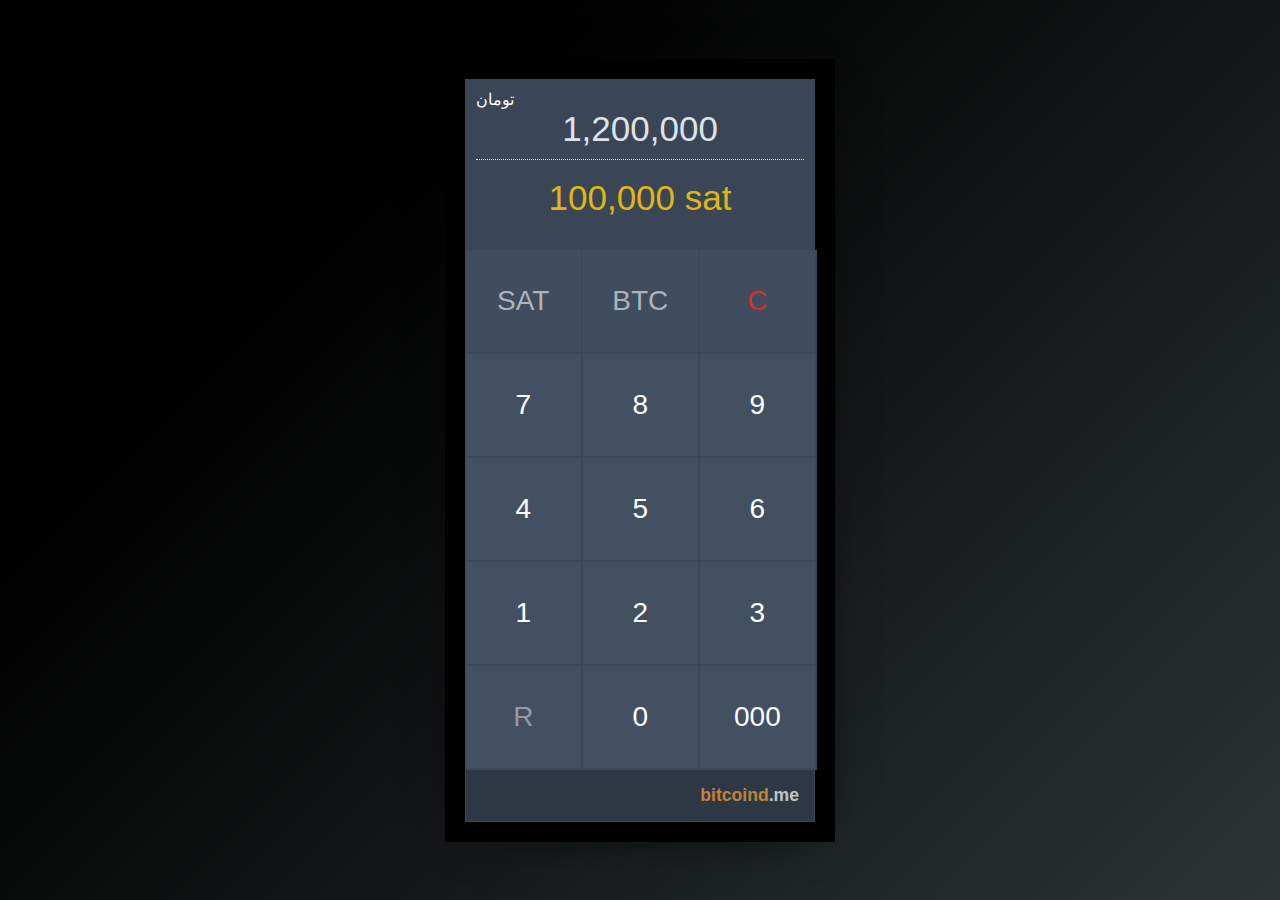
<file: calc-ui.html>
<!DOCTYPE html>
<html>

<head>
    <meta charset="utf-8">
    <meta name="viewport" content="width=device-width, initial-scale=1">
    <title>
        ماشین حساب بیت‌کوین
    </title>
    <style>
        * {
            box-sizing: border-box;
            font-family: 'Roboto', sans-serif;
        }

        body {
            background: black;
        }

        .container {
            width: auto;
            margin: 20px;
        }

        .calc-body {
            width: 350px;
            margin: auto;
            min-height: 400px;
            border: solid 1px #3A4655;
            box-shadow: 0 8px 50px -7px black;
        }

        .calc-screen {
            background: #3A4655;
            width: 100%;
            height: 170px;
            padding: 10px;
        }

        .calc-header {
            background: #3A4655;
            width: 100%;
            height: 30px;
            padding: 10px;
            text-align: right;
            font-size: 20px;
        }

        .calc-operation {
            text-align: center;
            color: #dee3eb;
            font-size: 35px;
            padding-bottom: 10px;
            border-bottom: dotted 1px;
            font-family: 'Lucida Sans', 'Lucida Sans Regular', 'Lucida Grande', 'Lucida Sans Unicode', Geneva, Verdana, sans-serif;
        }

        .calc-typed {
            margin-top: 18px;
            font-size: 35px;
            text-align: center;
            color: #E0B612;
        }

        .calc-lastrow {
            font-size: 1.1em;
            font-weight: bold;
            background-color: #2e3844;
            color: #fff;
            padding: 15px;
            text-align: right;
        }

        .button {
            width: 33.5%;
            background: #425062;
            color: #fff;
            padding-top: 35px;
            padding-bottom: 35px;
            display: inline-block;
            font-size: 28px;
            text-align: center;
            vertical-align: middle;
            margin-right: -4px;
            border-right: solid 2px #3C4857;
            border-bottom: solid 2px #3C4857;
            transition: all 0.2s ease-in-out;
        }

        .button.l {
            color: #AEB3BA;
            background: #404D5E;
        }

        .button.r {
            color: #969aa0;
        }

        .button.c {
            color: #db2c2c;
            background: #404D5E;
        }

        .button:hover {
            cursor: pointer;
        }

        .button.c:hover {
            cursor: pointer;
        }

        .button.l:hover {
            cursor: pointer;
        }

        html {
            height: 100vh;
            display: flex;
            align-items: center;
            justify-content: center;
            background-color: #2d3436;
            background-image: linear-gradient(315deg, #2d3436 0%, #000000 74%);
        }
    </style>
</head>

<body>
    <div class="container">
        <div class="calc-body">
            <div id="irt_val" style="display:none;" class="calc-operation">0</div>
            <div class="calc-screen">
                <div style="display: inline-flexbox;color:#fff;">تومان</div>
                <div id="irt_val_show" class="calc-operation">0</div>
                <div id="converted_val" class="calc-typed">0</div>
            </div>
            <div class="calc-button-row">
                <div class="button l" onclick="calculate_sat()"> SAT </div>
                <div class="button l" onclick="calculate_btc()"> BTC </div>
                <div class="button c" onclick="clear_calc()"> C </div>
            </div>
            <div class="calc-button-row">
                <div class="button" onclick="push_char('7')"> 7 </div>
                <div class="button" onclick="push_char('8')"> 8 </div>
                <div class="button" onclick="push_char('9')"> 9 </div>
            </div>
            <div class="calc-button-row">
                <div class="button" onclick="push_char('4')"> 4 </div>
                <div class="button" onclick="push_char('5')"> 5 </div>
                <div class="button" onclick="push_char('6')"> 6 </div>
            </div>
            <div class="calc-button-row">
                <div class="button" onclick="push_char('1')"> 1 </div>
                <div class="button" onclick="push_char('2')"> 2 </div>
                <div class="button" onclick="push_char('3')"> 3 </div>
            </div>
            <div class="calc-button-row">
                <div class="button r" onclick="window.location.reload(true)"> R </div>
                <div class="button" onclick="push_char('0')"> 0 </div>
                <div class="button" onclick="push_char('000')"> 000 </div>
            </div>
            <div class="calc-lastrow">
                <div style="opacity:.7;">
                    <span style="color:#ffa233;">bitcoind</span><span style="color:#fff;">.me</span>
                </div>
            </div>
        </div>
    </div>

    <script type="text/javascript">
        var _btcirt = 1200000000
        var _pristine = true
        init_calc()
        function init_calc() {
            document.getElementById('irt_val').textContent = _btcirt / 1000
            document.getElementById('irt_val_show').textContent = parseFloat(parseInt(document.getElementById('irt_val').textContent)).toLocaleString('en-US')
            document.getElementById('converted_val').textContent = '100,000 sat'
        }
        function clear_calc() {
            document.getElementById('irt_val').textContent = '0'
            document.getElementById('irt_val_show').textContent = '0'
            document.getElementById('converted_val').textContent = '0'
            _pristine = true
        }
        function push_char(char) {
            if (_pristine == true && (char == '0' || char == '000')) {
                return
            } else if (_pristine == true) {
                document.getElementById('irt_val').textContent = ''
                document.getElementById('irt_val_show').textContent = ''
            }
            document.getElementById('irt_val').textContent = document.getElementById('irt_val').textContent + char
            document.getElementById('irt_val_show').textContent = parseInt(document.getElementById('irt_val').textContent).toLocaleString('en-US')
            calculate_sat()
            _pristine = false
        }
        function calculate_sat() {
            var _sats_total = parseFloat(parseInt(document.getElementById('irt_val').textContent) / _btcirt) * 100000000
            document.getElementById('converted_val').textContent = parseInt(_sats_total.toFixed(0)).toLocaleString('en-US') + ' sat'
        }
        function calculate_btc() {
            var _btc_total = parseFloat(document.getElementById('irt_val').textContent / _btcirt)
            document.getElementById('converted_val').textContent = _btc_total.toFixed(8) + ' btc'
        }
    </script>
</body>

</html>
</file>
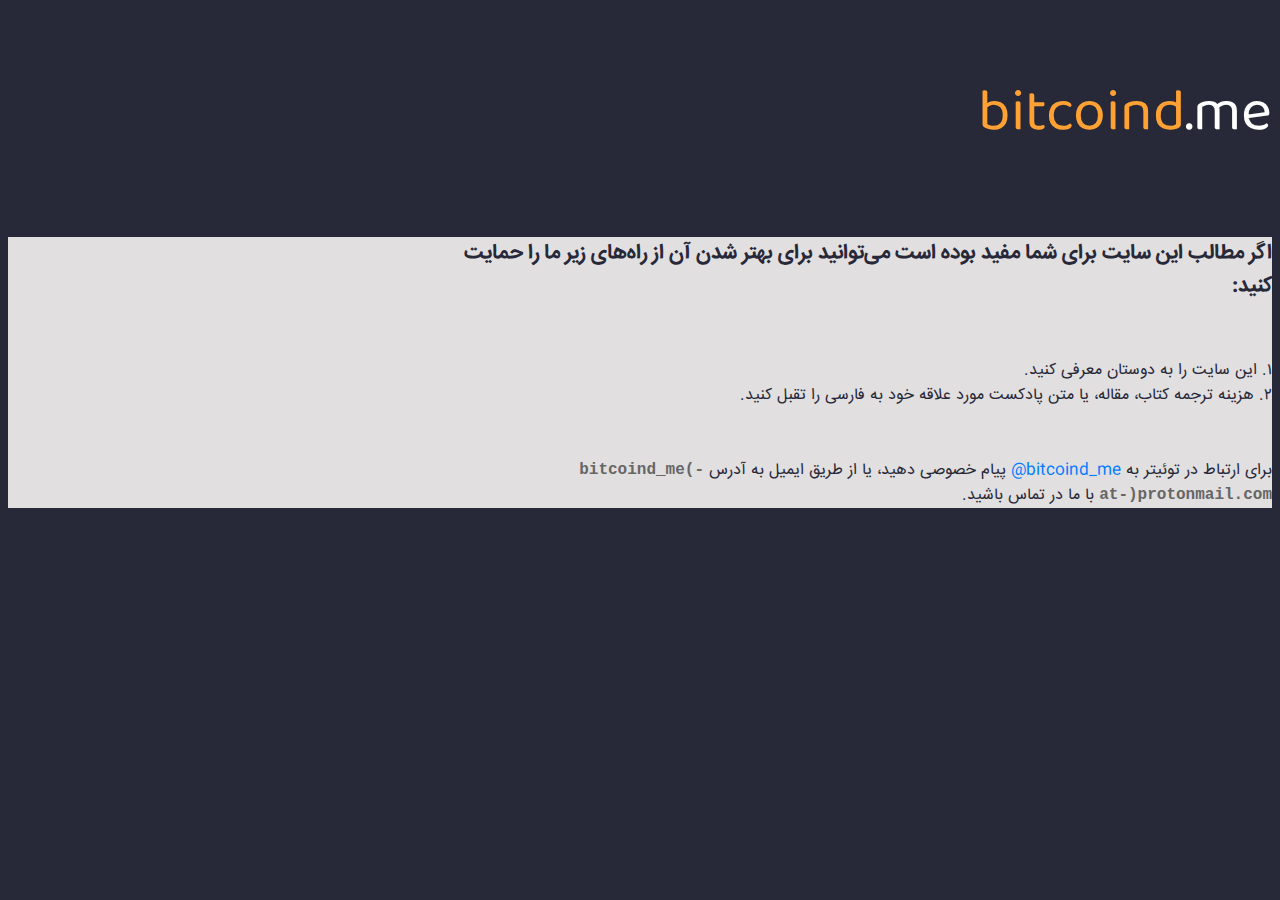
<file: donate.html>
<!DOCTYPE html>
<html lang="fa">

<head>
  <title>bitcoind.me | بیت‌کوین فارسی</title>
  <meta charset="utf-8">
  <meta name="viewport" content="width=device-width, initial-scale=1">
  <meta name="description" content="معرفی کتاب‌ها، مقالات، خودآموزها و به‌طور کلی معرفی منابع آموزشی معتبر حوزه بیت‌کوین، اقتصاد و حریم خصوصی" />
  <meta property="og:image" content="https://bitcoind.me/assets/images/share.png" />
  <meta property="og:image:type" content="image/png" />
  <meta property="og:image:width" content="800" />
  <meta property="og:image:height" content="420" />
  <meta property="twitter:card" content="summary_large_image">
  <meta property="twitter:site" content="bitcoind.me">
  <meta property="twitter:title" content="bitcoind.me | منابع فارسی بیت‌کوین">
  <meta property="twitter:description" content="معرفی کتاب‌ها، مقالات، خودآموزها و به‌طور کلی معرفی منابع آموزشی معتبر حوزه بیت‌کوین، اقتصاد و حریم خصوصی">
  <meta property="twitter:creator" content="bitcoind_me">
  <meta property="twitter:image:src" content="https://bitcoind.me/assets/images/share.png">
  <meta property="twitter:domain" content="bitcoind.me">
  <link href="https://fonts.googleapis.com/css2?family=Baloo+Bhaina+2:wght@600&display=swap" rel="stylesheet">
  <link rel="stylesheet" href="https://stackpath.bootstrapcdn.com/bootstrap/4.1.1/css/bootstrap.min.css"
    integrity="sha384-WskhaSGFgHYWDcbwN70/dfYBj47jz9qbsMId/iRN3ewGhXQFZCSftd1LZCfmhktB" crossorigin="anonymous">
  <style>
    body {
      background-color: #272838;
      color: #f0f0f0;
      direction: rtl;
    }

    @font-face {
      font-family: 'IranSans';
      src: url("assets/fonts/IRANSansWeb.woff") format("woff");
      font-weight: normal;
    }

    @font-face {
      font-family: 'IranSans-bold';
      src: url("assets/fonts/IRANSansWeb_Bold.woff") format("woff");
      font-weight: bold;
    }

    .ir_title {
      font-family: IranSans;
      font-size: 1em;
    }

    .ir_title_bold {
      font-family: IranSans-bold;
      font-size: 1.1em;
    }

    a:link {
      color: #007bff;
      text-decoration: none;
    }

    a:hover {
      color: #007bff;
      text-decoration: none;
    }

    a:active {
      color: #007bff;
      text-decoration: none;
    }

    a:visited {
      color: #007bff;
      text-decoration: none;
    }

    .row_downloadLink>a:link {
      color: #fff;
      text-decoration: none;
    }

    .row_downloadLink>a:hover {
      color: #fff;
      text-decoration: none;
    }

    .row_downloadLink>a:active {
      color: #fff;
      text-decoration: none;
    }

    .row_downloadLink>a:visited {
      color: #fff;
      text-decoration: none;
    }

    .row_itemDesc>a:link {
      color: #6aaff9;
      text-decoration: none;
    }

    .row_itemDesc>a:hover {
      color: #6aaff9;
      text-decoration: none;
    }

    .row_itemDesc>a:active {
      color: #6aaff9;
      text-decoration: none;
    }

    .row_itemDesc>a:visited {
      color: #6aaff9;
      text-decoration: none;
    }

    .email_style {
      font-family: 'Courier New', Courier, monospace;
      font-weight: bold;
      color: #666;
    }

    .section_header {
      color: #F3DE8A;
      text-align: right;
      font-family: IranSans-bold;
      font-size: 1.2em;
    }

    .row_itemTitle {
      color: #fff;
      text-align: right;
      font-family: IranSans;
      font-size: 1em;
    }

    .row_itemDesc {
      margin-top: 3px;
      text-align: right;
      font-family: IranSans;
      font-size: .9em;
    }

    .row_downloadLink {
      margin-top: 3px;
      text-align: left;
      font-family: IranSans;
      font-size: .9em;
    }

    .row_abstract {
      font-family: IranSans;
      font-size: .9em;
      text-align: justify;
      color: rgb(166, 166, 166);
      border-bottom: solid 1px #45464a;
      padding-bottom: 7px;
    }
  </style>
  <!-- Matomo -->
  <script type="text/javascript">
    var _paq = window._paq = window._paq || [];
    /* tracker methods like "setCustomDimension" should be called before "trackPageView" */
    _paq.push(['trackPageView']);
    _paq.push(['enableLinkTracking']);
    (function() {
      var u="https://stats.bitcoind.me/";
      _paq.push(['setTrackerUrl', u+'matomo.php']);
      _paq.push(['setSiteId', '1']);
      var d=document, g=d.createElement('script'), s=d.getElementsByTagName('script')[0];
      g.type='text/javascript'; g.async=true; g.src=u+'matomo.js'; s.parentNode.insertBefore(g,s);
    })();
  </script>
  <!-- End Matomo Code -->  
</head>
<body>
  <div class="container my-5" style="direction: rtl;text-align: right;">
    <p class="text-center" style="font-size:3.7em;font-family: 'Baloo Bhaina 2', cursive;">
      <a href="#" onclick="window.history.go(-1); return false;" style="cursor: pointer;"><span style="color:#ffa233;">bitcoind</span><span style="color:#fff;">.me</span></a>
    </p>
  </div>
  <div class="pt-5 pb-5" style="background-color:#e1dfdf;color:#272838;">
    <p class="container text-right ir_title_bold" style="font-size:1.3em;width: 65%;">
      اگر مطالب این سایت برای شما مفید بوده است می‌توانید برای بهتر شدن آن از راه‌های زیر ما را حمایت کنید:
    </p>
    <br />
    <p class="container ir_title" style="direction: rtl;text-align: right;width: 65%;">
      ۱. این سایت را به دوستان معرفی کنید.<br />
      ۲. هزینه ترجمه کتاب، مقاله، یا متن پادکست مورد علاقه خود به فارسی را تقبل کنید.<br />
      <br />
      <br />
      برای ارتباط 
      در توئیتر به  <a href="https://twitter.com/@bitcoind_me" target="_blank">bitcoind_me@</a> پیام خصوصی دهید،
      یا از طریق ایمیل به آدرس
      <span class="email_style">bitcoind_me(-at-)protonmail.com</span> با ما در تماس باشید.
    </p>
  </div>


</body>
</html>
</file>
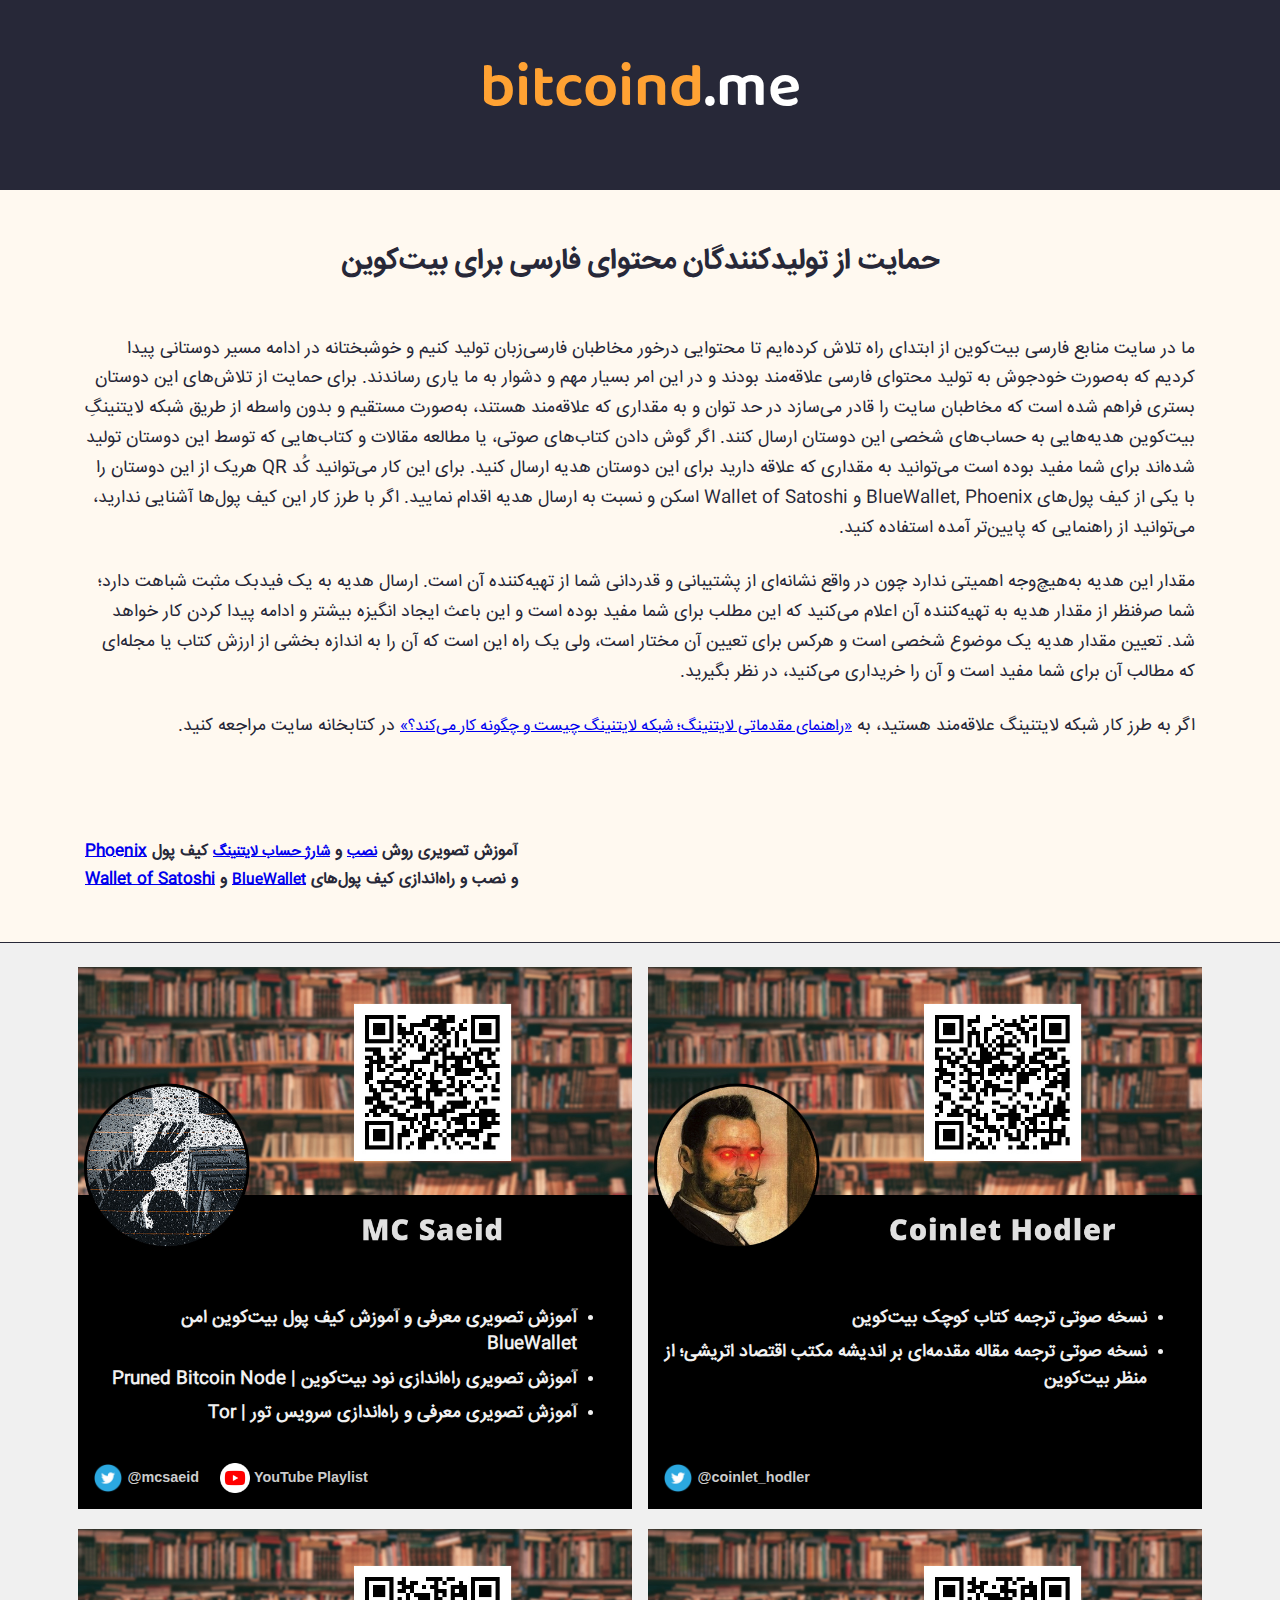
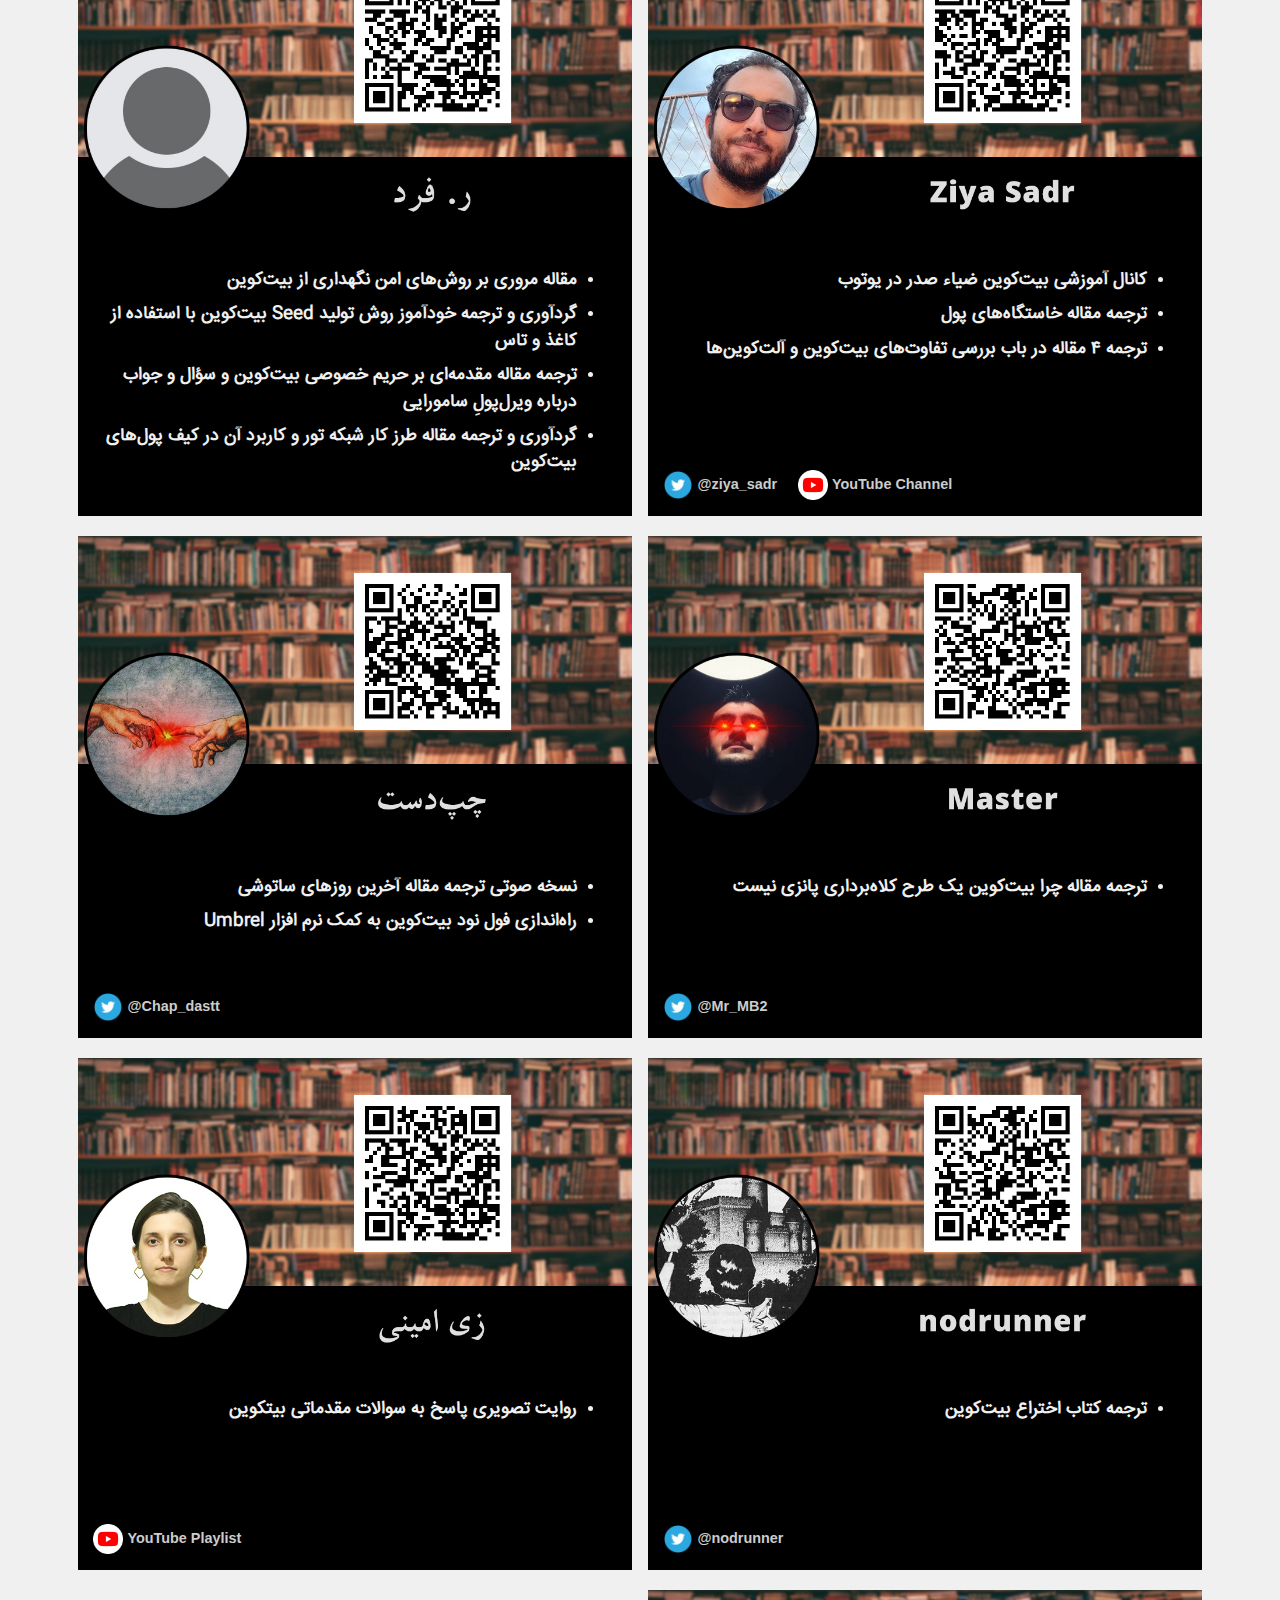
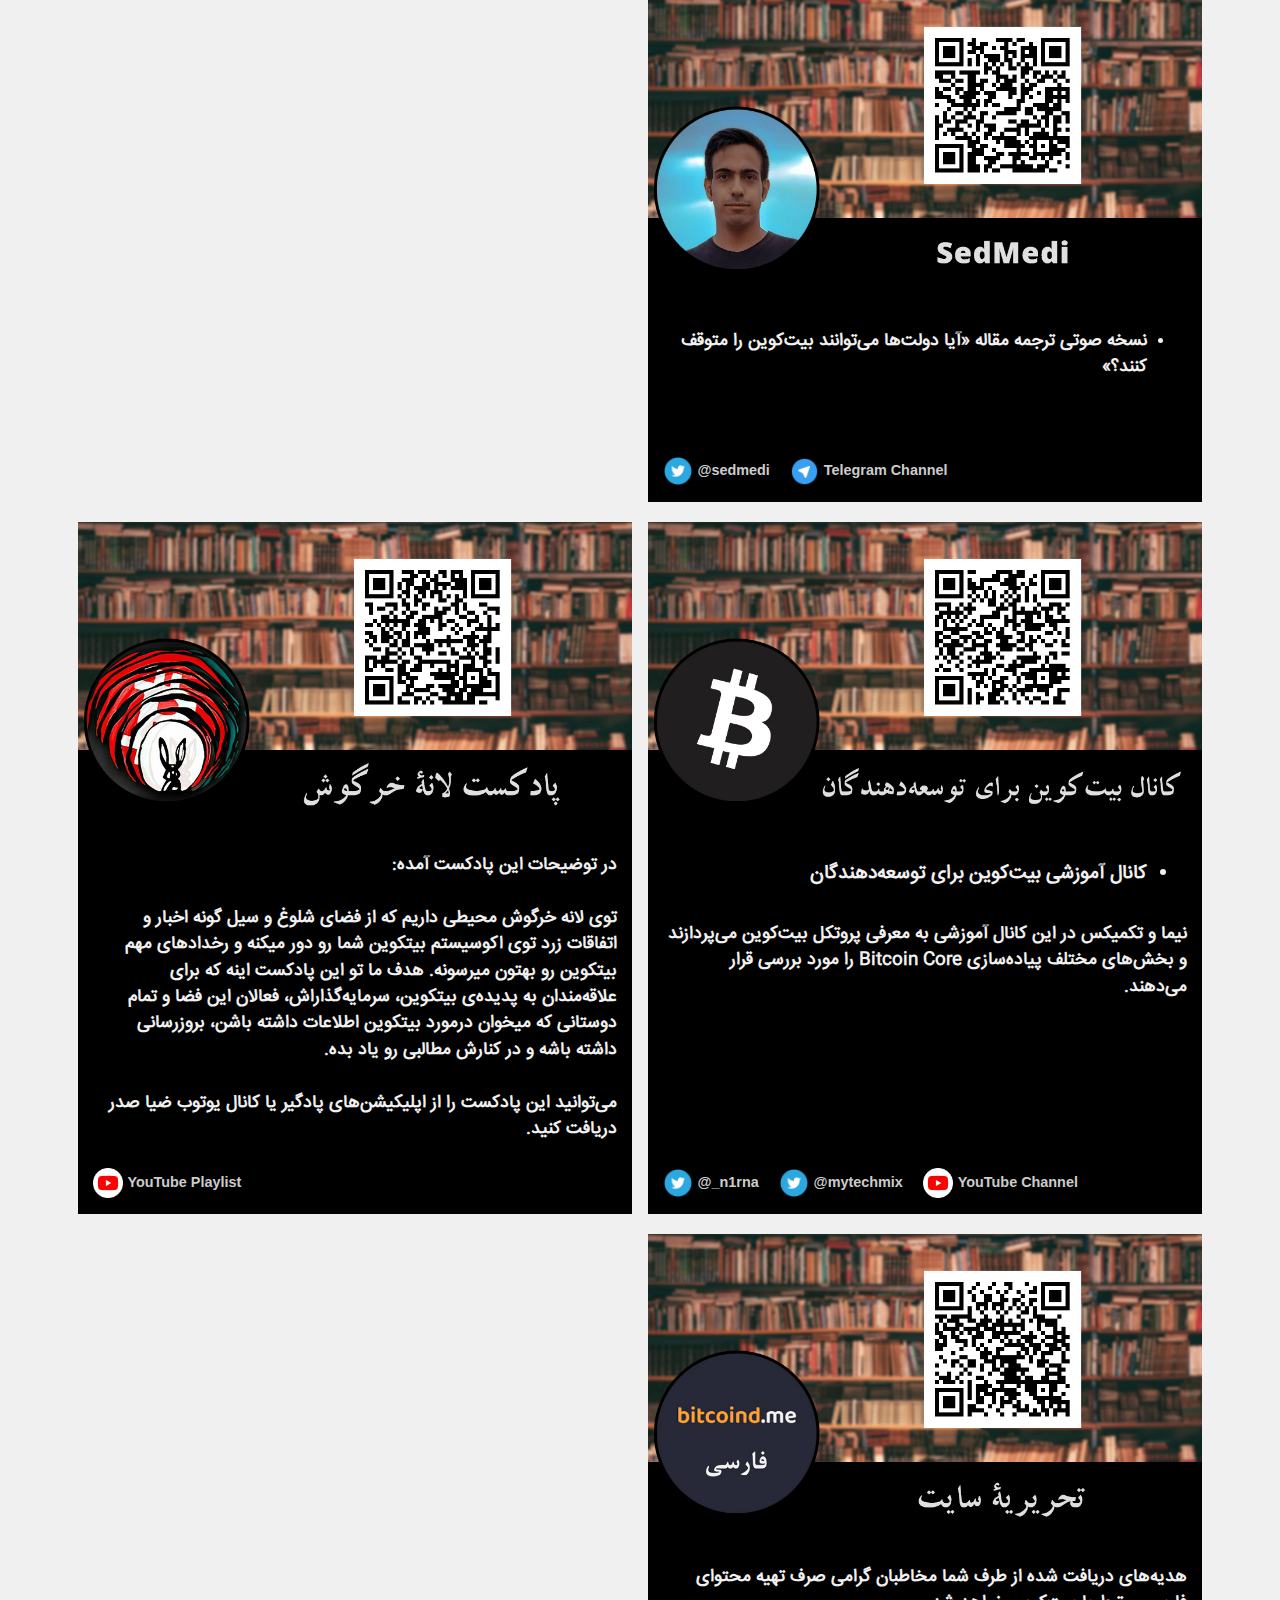
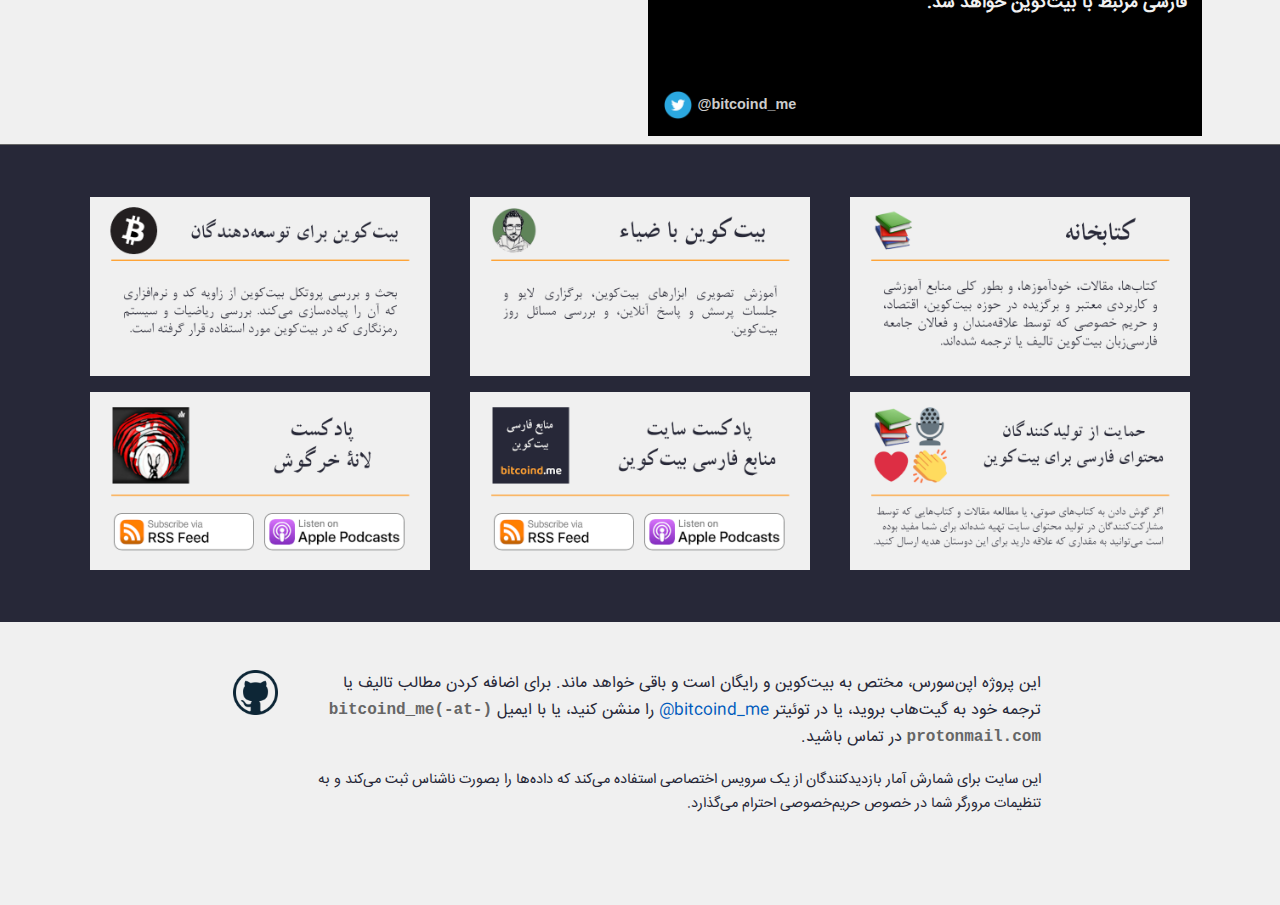
<file: hemayat.html>
<!DOCTYPE html>
<html lang="fa">

<head>
  <title>bitcoind.me | بیت‌کوین فارسی</title>
  <meta http-equiv="onion-location" content="http://bitcoin6djvpbydmvqhdarbdb2oaicnp6pbu2kwpcfwpcy2h4vurvjad.onion" />
  <meta charset="utf-8">
  <meta name="viewport" content="width=device-width, initial-scale=1">
  <meta name="description" content="معرفی کتاب‌ها، مقالات، خودآموزها و به‌طور کلی معرفی منابع آموزشی معتبر حوزه بیت‌کوین، اقتصاد و حریم خصوصی" />
  <meta property="og:image" content="https://bitcoind.me/assets/images/bitcoind_me_hemayat_dark.png?t=988655879" />
  <meta property="og:image:type" content="image/png" />
  <meta property="og:image:width" content="800" />
  <meta property="og:image:height" content="420" />
  <meta property="twitter:card" content="summary_large_image">
  <meta property="twitter:site" content="bitcoind.me">
  <meta property="twitter:title" content="bitcoind.me | منابع فارسی بیت‌کوین">
  <meta property="twitter:description" content="معرفی کتاب‌ها، مقالات، خودآموزها و به‌طور کلی معرفی منابع آموزشی معتبر حوزه بیت‌کوین، اقتصاد و حریم خصوصی">
  <meta property="twitter:creator" content="bitcoind_me">
  <meta property="twitter:image:src" content="https://bitcoind.me/assets/images/bitcoind_me_hemayat_dark.png?t=98865449">
  <meta property="twitter:domain" content="bitcoind.me">
  <link href="css/bootstrap-4.6.min.css" rel="stylesheet">
  <link href="css/index.css" rel="stylesheet">
  <link href="css/carousel.css" rel="stylesheet">

  <style>
    .full-img {
      
      background-position: center;
      background-repeat: no-repeat;
      background-size: cover;
    }
  </style>

  
  <!-- Matomo -->
  <script type="text/javascript">
    var _paq = window._paq = window._paq || [];
    /* tracker methods like "setCustomDimension" should be called before "trackPageView" */
    _paq.push(['trackPageView']);
    _paq.push(['enableLinkTracking']);
    (function() {
      var u="https://stats.bitcoind.me/";
      _paq.push(['setTrackerUrl', u+'matomo.php']);
      _paq.push(['setSiteId', '1']);
      var d=document, g=d.createElement('script'), s=d.getElementsByTagName('script')[0];
      g.type='text/javascript'; g.async=true; g.src=u+'matomo.js'; s.parentNode.insertBefore(g,s);
    })();
  </script>
  <!-- End Matomo Code -->  
</head>
<body>

  <div class="container my-5" style="direction: rtl;text-align: right;">
		<p class="text-center" style="font-size:3.9em;font-family: 'Baloo Bhaina 2', cursive;">
      <a href="https://bitcoind.me" style="cursor: pointer;text-decoration: none;"><span style="color:#ffa233;">bitcoind</span><span style="color:#fff;">.me</span></a>
    </p>    
  </div>

  <div class="pt-5 pb-5" style="background-color:#fff9f0;color:#272838;">
    <p style="font-size:1.8em;" class="text-center ir_title_bold">
      حمایت از تولیدکنندگان محتوای فارسی برای بیت‌کوین
    </p>    
    <p class="container ir_title mt-5 regular_text">
      ما در سایت منابع فارسی بیت‌کوین از ابتدای راه تلاش کرده‌ایم تا محتوایی درخور مخاطبان فارسی‌زبان تولید کنیم و خوشبختانه در ادامه مسیر دوستانی پیدا کردیم که به‌صورت خودجوش به تولید
      محتوای فارسی علاقه‌مند بودند و در این امر بسیار مهم و دشوار به ما یاری رساندند. برای حمایت از تلاش‌های این دوستان بستری فراهم شده است که مخاطبان سایت را قادر می‌سازد در حد توان و به مقداری که 
      علاقه‌مند هستند، به‌صورت مستقیم و بدون واسطه از طریق شبکه لایتنینگِ بیت‌کوین هدیه‌هایی به حساب‌های شخصی این دوستان ارسال کنند.
      اگر گوش دادن کتاب‌های صوتی، یا مطالعه مقالات و کتاب‌هایی که توسط این دوستان تولید شده‌اند برای شما مفید بوده است می‌توانید به مقداری که علاقه دارید برای این دوستان هدیه ارسال کنید. برای این کار می‌توانید کُد QR هریک از این دوستان را با یکی از کیف پول‌های BlueWallet, Phoenix  و Wallet of Satoshi اسکن و نسبت به ارسال هدیه اقدام نمایید. اگر با طرز کار این کیف پول‌ها آشنایی ندارید، می‌توانید از راهنمایی که پایین‌تر
      آمده استفاده کنید.
    </p>
    <p class="container ir_title mt-4 regular_text">
      مقدار این هدیه به‌هیچ‌وجه اهمیتی ندارد چون در واقع نشانه‌ای از پشتیبانی و قدردانی شما از تهیه‌کننده آن است. ارسال هدیه به یک فیدبک مثبت شباهت دارد؛ شما صرفنظر از مقدار هدیه
      به تهیه‌کننده آن اعلام می‌کنید که این مطلب برای شما مفید بوده است و این باعث ایجاد انگیزه بیشتر و ادامه پیدا کردن کار خواهد شد.
      تعیین مقدار هدیه یک موضوع شخصی است و هرکس برای تعیین آن مختار است، ولی یک راه این است که آن را به اندازه بخشی از ارزش کتاب یا مجله‌ای که مطالب آن برای شما مفید است و آن را خریداری می‌کنید، در نظر بگیرید.
    </p>
    <p class="container ir_title mt-4 regular_text">
      اگر به طرز کار شبکه لایتنینگ علاقه‌مند هستید، به <a target="_blank" class="row_itemDesc" style="color:#0000ee;text-decoration: underline;" href="blobs/tuts/lightning-network-chist-bitcoind_me.pdf">«راهنمای مقدماتی لایتنینگ؛ شبکه لایتنینگ چیست و چگونه کار می‌کند؟»</a> در کتابخانه سایت مراجعه کنید.
    </p>

    <div class="container row_itemTitle_dark row_gotoLink text-left ir_title" style="padding-top:80px;color:#272838;display:none;">
      ویدیوی آموزشی نحوه کارکرد <a target="_blank" class="row_itemDesc" style="color:#0000ee;text-decoration: underline;" href="https://www.youtube.com/watch?v=38T9VFXhYRg">شبکه لایتنینگِ بیت‌کوین</a> و نصب و راه‌اندازی لایتنینگ در کیف پول‌های <a target="_blank" class="row_itemDesc" style="color:#0000ee;text-decoration: underline" href="https://youtu.be/pJAaqZeWHWQ?t=127">BlueWallet</a> و <a target="_blank" href="https://youtu.be/pJAaqZeWHWQ?t=413" style="color:#0000ee;text-decoration: underline;"> Wallet of Satoshi</a>
    </div>

    <div class="container row_itemTitle_dark row_gotoLink text-left ir_title" style="color:#272838;padding-top:80px">
      آموزش تصویری روش <a target="_blank" class="row_itemDesc" style="color:#0000ee;text-decoration: underline;" href="https://youtu.be/Cx5PK1H5OR0?t=170">نصب</a> و <a target="_blank" class="row_itemDesc" style="color:#0000ee;text-decoration: underline" href="https://youtu.be/Cx5PK1H5OR0?t=887">شارژ حساب لایتنینگ</a> کیف پول <a target="_blank" href="https://phoenix.acinq.co/" style="color:#0000ee;text-decoration: underline;"> Phoenix</a>
      <br/>
      و نصب و راه‌اندازی کیف پول‌های <a target="_blank" class="row_itemDesc" style="color:#0000ee;text-decoration: underline" href="https://youtu.be/pJAaqZeWHWQ?t=127">BlueWallet</a> و <a target="_blank" href="https://youtu.be/pJAaqZeWHWQ?t=413" style="color:#0000ee;text-decoration: underline;"> Wallet of Satoshi</a>
    </div>

  </div>



  <div class="pb-4" style="background-color:#f0f0f0;border-top:solid 1px #272838;">
    <div class="container">
      
      <div class="row mt-3">
        <div class="col-lg mx-2 my-2">
          <div class="row">
            <div class="col full-img" style="min-height: 330px;background-image: url('assets/images/donationcovers/gifts-coinlet_hodler_cover.jpg');">
            </div>
          </div>
          <div class="row">
            <div class="col text-right" style="background-color:#000;min-height: 150px;">
              <ul>
                <li>
                  <div class="pt-2 row_itemTitle_dark row_gotoLink" style="font-size:1.1em;">
                    <a href="https://archive.org/details/ketabe-koochake-bitcoin-audio-book" target="_blank">
                      نسخه صوتی ترجمه کتاب کوچک بیت‌کوین
                    </a>
                  </div>
                </li> 
                <li>
                  <div class="pt-2 row_itemTitle_dark row_gotoLink" style="font-size:1.1em;">
                    <a href="https://archive.org/details/livera_ep71-farsi-coinlet_hodler" target="_blank">
                      نسخه صوتی ترجمه مقاله ‌مقدمه‌ای بر اندیشه مکتب اقتصاد اتریشی؛ از منظر بیت‌کوین
                    </a>
                  </div>
                </li>
              </ul>
            </div>
          </div>
          <div class="row ">
            <div class="col py-3 row_twitterLink"  style="background-color:#000;direction: ltr;">
              <img src="assets/images/twitter-circle-icon-256.png" style="height:30px;vertical-align: middle;"/>
              <a href="https://www.twitter.com/coinlet_hodler" target="_blank"><span style="font-family: 'Segoe UI', Tahoma, Geneva, Verdana, sans-serif;font-size:0.9em;color:999;font-weight: bold;">@coinlet_hodler</span></a>
            </div>
          </div>
        </div>

        <div class="col-lg mx-2 my-2">
          <div class="row">
            <div class="col full-img" style="min-height: 330px;background-image: url('assets/images/donationcovers/gifts-mc_saeid_cover.jpg');">
            </div>
          </div>
          <div class="row">
            <div class="col text-right" style="background-color:#000;min-height: 150px;">
              <ul>
                <li>
                  <div class="pt-2 row_itemTitle_dark row_gotoLink" style="font-size:1.1em;">
                    <a href="https://archive.org/details/blue-wallet-mcsaeid" target="_blank">
                      آموزش تصویری معرفی و آموزش کیف پول بیت‌کوین امن BlueWallet
                    </a>
                  </div>
                </li> 
                <li>
                  <div class="pt-2 row_itemTitle_dark row_gotoLink" style="font-size:1.1em;">
                    <a href="https://archive.org/details/pruned-bitcoin-node" target="_blank">
                      آموزش تصویری راه‌اندازی نود بیت‌کوین | Pruned Bitcoin Node
                    </a>
                  </div>
                </li>
                <li>
                  <div class="pt-2 row_itemTitle_dark row_gotoLink" style="font-size:1.1em;">
                    <a href="https://archive.org/details/electrum-bitcoind" target="_blank">
                      آموزش تصویری معرفی و راه‌اندازی سرویس تور | Tor
                    </a>
                  </div>
                </li>
              </ul>
            </div>
          </div>
          <div class="row ">
            <div class="col py-3 row_twitterLink"  style="background-color:#000;direction: ltr;">
              <img src="assets/images/twitter-circle-icon-256.png" style="height:30px;vertical-align: middle;"/>
              <a href="https://twitter.com/mcsaeid" target="_blank"><span style="font-family: 'Segoe UI', Tahoma, Geneva, Verdana, sans-serif;font-size:0.9em;color:999;font-weight: bold;">@mcsaeid</span></a>
              <img src="assets/images/youtube-avatar.png" style="height:30px;vertical-align: middle;" class="pl-3"/>
              <a href="https://www.youtube.com/playlist?list=PLE4tg-FaLq5BwzgCOzAje4J58jKHgB2BR" target="_blank"><span style="font-family: 'Segoe UI', Tahoma, Geneva, Verdana, sans-serif;font-size:0.9em;color:999;font-weight: bold;">YouTube Playlist</span></a>
            </div>
          </div>
        </div>

      </div>

      <div class="row mt-1">
        <div class="col-lg mx-2 my-2">
          <div class="row">
            <div class="col full-img" style="min-height: 330px;background-image: url('assets/images/donationcovers/gifts-ziya_sadr_cover.jpg');">
            </div>
          </div>
          <div class="row">
            <div class="col text-right" style="background-color:#000;min-height: 195px;">
              <ul>
                <li>
                  <div class="pt-2 row_itemTitle_dark row_gotoLink" style="font-size:1.1em;">
                    <a href="https://www.youtube.com/c/ziya_sadr" target="_blank">
                      کانال آموزشی بیت‌کوین ضیاء صدر در یوتوب
                    </a>
                  </div>
                </li> 
                <li>
                  <div class="pt-2 row_itemTitle_dark row_gotoLink" style="font-size:1.1em;">
                    <a href="https://bitcoind.me/blobs/articles/khastgahe-pool-nick-szabo.pdf" target="_blank">
                      ترجمه مقاله خاستگاه‌های پول
                    </a>
                  </div>
                </li>
                <li>
                  <div class="pt-2 row_itemTitle_dark row_gotoLink" style="font-size:1.1em;">
                    <a href="https://bitcoind.me/blobs/books/tafavote-bitcoin-va-altcoinha-bitcoind_me.pdf" target="_blank">
                      ترجمه ۴ مقاله در باب بررسی تفاوت‌های بیت‌کوین و آلت‌کوین‌ها 
                    </a>
                  </div>
                </li>
              </ul>
            </div>
          </div>
          <div class="row ">
            <div class="col py-3 row_twitterLink"  style="background-color:#000;direction: ltr;">
              <img src="assets/images/twitter-circle-icon-256.png" style="height:30px;vertical-align: middle;"/>
              <a href="https://twitter.com/ziya_sadr" target="_blank"><span style="font-family: 'Segoe UI', Tahoma, Geneva, Verdana, sans-serif;font-size:0.9em;color:999;font-weight: bold;">@ziya_sadr</span></a>
              <img src="assets/images/youtube-avatar.png" style="height:30px;vertical-align: middle;" class="pl-3"/>
              <a href="https://www.youtube.com/c/ziya_sadr" target="_blank"><span style="font-family: 'Segoe UI', Tahoma, Geneva, Verdana, sans-serif;font-size:0.9em;color:999;font-weight: bold;">YouTube Channel</span></a>
            </div>
          </div>
        </div>

        <div class="col-lg mx-2 my-2">
          <div class="row">
            <div class="col full-img" style="min-height: 330px;background-image: url('assets/images/donationcovers/gifts-r_fard_cover.jpg');">
            </div>
          </div>
          <div class="row">
            <div class="col text-right pb-4" style="background-color:#000;min-height: 200px;">
              <ul>
                <li>
                  <div class="pt-2 row_itemTitle_dark row_gotoLink" style="font-size:1.1em;">
                    <a href="https://bitcoind.me/blobs/tuts/raveshhaye-negahdari-az-bitcoin-bitcoind_me.pdf" target="_blank">
                      مقاله مروری بر روش‌های امن نگهداری از بیت‌کوین 
                    </a>
                  </div>
                </li>
                <li>
                  <div class="pt-2 row_itemTitle_dark row_gotoLink" style="font-size:1.1em;">
                    <a href="https://bitcoind.me/blobs/tuts/gen_bip39_bitcoin_seed_farsi.pdf" target="_blank">
                      گردآوری و ترجمه خودآموز روش تولید Seed بیت‌کوین با استفاده از کاغذ و تاس
                    </a>
                  </div>
                </li>
                <li>
                  <div class="pt-2 row_itemTitle_dark row_gotoLink" style="font-size:1.1em;">
                    <a href="https://bitcoind.me/blobs/tuts/bitcoin-privacy-and-whirlpool-qna-farsi.pdf" target="_blank">
                      ترجمه مقاله مقدمه‌ای بر حریم خصوصی بیت‌کوین و سؤال و جواب درباره ویرل‌پولِ سامورایی 
                    </a>
                  </div>
                </li>
                <li>
                  <div class="pt-2 row_itemTitle_dark row_gotoLink" style="font-size:1.1em;">
                    <a href="https://bitcoind.me/blobs/tuts/shabakeye-tor-farsi-bitcoind_me.pdf" target="_blank">
                      گردآوری و ترجمه مقاله طرز کار شبکه تور و کاربرد آن در کیف‌ پول‌های بیت‌کوین 
                    </a>
                  </div>
                </li>
              </ul>
            </div>
          </div>

        </div>
      </div>


      <div class="row mt-1">
        <div class="col-lg mx-2 my-2">
          <div class="row">
            <div class="col full-img" style="min-height: 330px;background-image: url('assets/images/donationcovers/gifts-master_cover.jpg');">
            </div>
          </div>
          <div class="row">
            <div class="col text-right" style="background-color:#000;min-height: 110px;">
              <ul>
                <li>
                  <div class="pt-2 row_itemTitle_dark row_gotoLink" style="font-size:1.1em;">
                    <a href="https://bitcoind.me/blobs/books/chera-bitcoin-ponzi-nist-bitcoind_me.pdf" target="_blank">
                      ترجمه مقاله چرا بیت‌کوین یک طرح کلاه‌برداری پانزی نیست
                    </a>
                  </div>
                </li> 
              </ul>
            </div>
          </div>
          <div class="row ">
            <div class="col py-3 row_twitterLink"  style="background-color:#000;direction: ltr;">
              <img src="assets/images/twitter-circle-icon-256.png" style="height:30px;vertical-align: middle;"/>
              <a href="https://twitter.com/Mr_MB2" target="_blank"><span style="font-family: 'Segoe UI', Tahoma, Geneva, Verdana, sans-serif;font-size:0.9em;color:999;font-weight: bold;">@Mr_MB2</span></a>
            </div>
          </div>
        </div>
        <div class="col-lg mx-2 my-2">
          <div class="row">
            <div class="col full-img" style="min-height: 330px;background-image: url('assets/images/donationcovers/gifts-chapdast_cover.jpg');">
            </div>
          </div>
          <div class="row">
            <div class="col text-right" style="background-color:#000;min-height: 110px;">
              <ul>
                <li>
                  <div class="pt-2 row_itemTitle_dark row_gotoLink" style="font-size:1.1em;">
                    <a href="https://archive.org/details/last_days_of_satoshi_farsi_Chap_dastt" target="_blank">
                      نسخه صوتی ترجمه مقاله آخرین روزهای ساتوشی
                    </a>
                  </div>
                </li>
                <li>
                  <div class="pt-2 row_itemTitle_dark row_gotoLink" style="font-size:1.1em;">
                    <a href="https://archive.org/details/running_bitcoin_full_node_umbrel_part_1" target="_blank">
                      راه‌اندازی فول نود بیت‌کوین به کمک نرم افزار Umbrel
                    </a>
                  </div>
                </li> 
              </ul>
            </div>
          </div>
          <div class="row ">
            <div class="col py-3 row_twitterLink"  style="background-color:#000;direction: ltr;">
              <img src="assets/images/twitter-circle-icon-256.png" style="height:30px;vertical-align: middle;"/>
              <a href="https://twitter.com/Chap_dastt" target="_blank"><span style="font-family: 'Segoe UI', Tahoma, Geneva, Verdana, sans-serif;font-size:0.9em;color:999;font-weight: bold;">@Chap_dastt</span></a>
            </div>
          </div>
        </div>

      </div>

      <div class="row mt-1">
        <div class="col-lg mx-2 my-2">
          <div class="row">
            <div class="col full-img" style="min-height: 330px;background-image: url('assets/images/donationcovers/gifts-nodrunner_cover.jpg');">
            </div>
          </div>
          <div class="row">
            <div class="col text-right" style="background-color:#000;min-height: 120px;">
              <ul>
                <li>
                  <div class="pt-2 row_itemTitle_dark row_gotoLink" style="font-size:1.1em;">
                    <a href="https://bitcoind.me/blobs/books/ekhterae-bitcoin-farsi-nodrunner.pdf" target="_blank">
                      ترجمه کتاب اختراع بیت‌کوین 
                    </a>
                  </div>
                </li> 
              </ul>
            </div>
          </div>
          <div class="row ">
            <div class="col py-3 row_twitterLink"  style="background-color:#000;direction: ltr;">
              <img src="assets/images/twitter-circle-icon-256.png" style="height:30px;vertical-align: middle;"/>
              <a href="https://twitter.com/nodrunner" target="_blank"><span style="font-family: 'Segoe UI', Tahoma, Geneva, Verdana, sans-serif;font-size:0.9em;color:999;font-weight: bold;">@nodrunner</span></a>
            </div>
          </div>
        </div>

        <div class="col-lg mx-2 my-2">
          <div class="row">
            <div class="col full-img" style="min-height: 330px;background-image: url('assets/images/donationcovers/gifts-zee_amini_cover.jpg');">
            </div>
          </div>
          <div class="row">
            <div class="col text-right" style="background-color:#000;min-height: 120px;">
              <ul>
                <li>
                  <div class="pt-2 row_itemTitle_dark row_gotoLink" style="font-size:1.1em;">
                    <a href="https://www.youtube.com/playlist?list=PLDwI1rIhknpO1qo92LyrNstQmyeBMaMXe" target="_blank">
                      روایت تصویری پاسخ به سوالات مقدماتی بیتکوین
                    </a>
                  </div>
                </li> 
              </ul>
            </div>
          </div>
          <div class="row ">
            <div class="col py-3 row_twitterLink"  style="background-color:#000;direction: ltr;">
              <img src="assets/images/youtube-avatar.png" style="height:30px;vertical-align: middle;"/>
              <a href="https://www.youtube.com/playlist?list=PLDwI1rIhknpO1qo92LyrNstQmyeBMaMXe" target="_blank"><span style="font-family: 'Segoe UI', Tahoma, Geneva, Verdana, sans-serif;font-size:0.9em;color:999;font-weight: bold;">YouTube Playlist</span></a>
            </div>
          </div>
        </div>
      </div>

      <div class="row mt-1">
        <div class="col-lg mx-2 my-2">
          <div class="row">
            <div class="col full-img" style="min-height: 330px;background-image: url('assets/images/donationcovers/gifts-sedmedi_cover.jpg');">
            </div>
          </div>
          <div class="row">
            <div class="col text-right" style="background-color:#000;min-height: 120px;">
              <ul>
                <li>
                  <div class="pt-2 row_itemTitle_dark row_gotoLink" style="font-size:1.1em;">
                    <a href="https://archive.org/details/can_governments_stop_bitcoin_farsi" target="_blank">
                      نسخه صوتی ترجمه مقاله «آیا دولت‌ها می‌توانند بیت‌کوین را متوقف کنند؟»
                    </a>
                  </div>
                </li> 
              </ul>
            </div>
          </div>
          <div class="row ">
            <div class="col py-3 row_twitterLink"  style="background-color:#000;direction: ltr;">
              <img src="assets/images/twitter-circle-icon-256.png" style="height:30px;vertical-align: middle;"/>
              <a href="https://twitter.com/sedmedi" target="_blank"><span style="font-family: 'Segoe UI', Tahoma, Geneva, Verdana, sans-serif;font-size:0.9em;color:999;font-weight: bold;">@sedmedi</span></a>
              <img src="assets/images/telegram-icon.png" style="height:29px;vertical-align: middle;" class="pl-3"/>
              <a href="https://t.me/AudioBtc" target="_blank"><span style="font-family: 'Segoe UI', Tahoma, Geneva, Verdana, sans-serif;font-size:0.9em;color:999;font-weight: bold;">Telegram Channel</span></a>
            </div>
          </div>
        </div>

        <div class="col-lg mx-2 my-2">
          &nbsp;
        </div>        
      </div>


    <div class="row mt-1">
      <div class="col-lg mx-2 my-2">
        <div class="row">
          <div class="col full-img" style="min-height: 330px;background-image: url('assets/images/donationcovers/gifts-bitcoin_for_devs_cover.jpg');">
          </div>
        </div>
        <div class="row">
          <div class="col text-right" style="background-color:#000;min-height: 300px;">
            <span class="pt-2 row_itemTitle_dark row_gotoLink" style="font-size:1.1em;">
              <ul>
                <li>
                  <div class="pt-2 row_itemTitle_dark row_gotoLink" style="font-size:1.1em;">
                    <a href="https://www.youtube.com/channel/UCRpd4CYaMglhSIdi39xZP1g" target="_blank">
                      کانال آموزشی بیت‌کوین برای توسعه‌دهندگان
                    </a>
                  </div>
                </li> 
              </ul>
              <div class="pt-3 row_itemTitle_dark row_gotoLink" style="font-size:1em;">
                   نیما و تکمیکس در این کانال آموزشی به معرفی پروتکل بیت‌کوین می‌پردازند و بخش‌های مختلف پیاده‌سازی Bitcoin Core را مورد بررسی قرار می‌دهند.
              </div>
            </span>
          </div>
        </div>
        <div class="row">
          <div class="col py-3 row_twitterLink"  style="background-color:#000;direction: ltr;">
            <img src="assets/images/twitter-circle-icon-256.png" style="height:30px;vertical-align: middle;"/>
            <a href="https://www.twitter.com/_n1rna" target="_blank"><span style="font-family: 'Segoe UI', Tahoma, Geneva, Verdana, sans-serif;font-size:0.9em;color:999;font-weight: bold;">@_n1rna</span></a>
            <img src="assets/images/twitter-circle-icon-256.png" style="height:30px;vertical-align: middle;" class="pl-3"/>
            <a href="https://www.twitter.com/mytechmix" target="_blank"><span style="font-family: 'Segoe UI', Tahoma, Geneva, Verdana, sans-serif;font-size:0.9em;color:999;font-weight: bold;">@mytechmix</span></a>
            <img src="assets/images/youtube-avatar.png" style="height:30px;vertical-align: middle;" class="pl-3"/>
            <a href="https://www.youtube.com/channel/UCRpd4CYaMglhSIdi39xZP1g" target="_blank"><span style="font-family: 'Segoe UI', Tahoma, Geneva, Verdana, sans-serif;font-size:0.9em;color:999;font-weight: bold;">YouTube Channel</span></a>
          </div>
        </div>
      </div>

      <div class="col-lg mx-2 my-2">
        <div class="row">
          <div class="col full-img" style="min-height: 330px;background-image: url('assets/images/donationcovers/gifts-rabbit_hole_podcast_cover.jpg');">
          </div>
        </div>
        <div class="row">
          <div class="col text-right" style="background-color:#000;min-height: 300px;">
            <span class="pt-2 row_itemTitle_dark row_gotoLink" style="font-size:1.1em;">
              در توضیحات این پادکست آمده:
              <br/><br/>
              توی لانه خرگوش محیطی داریم که از فضای شلوغ و سیل گونه اخبار و اتفاقات زرد توی اکوسیستم بیتکوین شما رو دور میکنه و رخدادهای مهم بیتکوین رو بهتون میرسونه. هدف ما تو این پادکست اینه که برای علاقه‌مندان به پدیده‌ی بیتکوین، سرمایه‌گذاراش، فعالان این فضا و تمام دوستانی که میخوان درمورد بیتکوین اطلاعات داشته باشن، بروزرسانی داشته باشه و در کنارش مطالبی رو یاد بده.
              <br/><br/>
              می‌توانید این پادکست را از اپلیکیشن‌های پادگیر یا کانال یوتوب ضیا صدر دریافت کنید. 
            </span>
          </div>
        </div>
        <div class="row">
          <div class="col py-3 row_twitterLink"  style="background-color:#000;direction: ltr;">
            <img src="assets/images/youtube-avatar.png" style="height:30px;vertical-align: middle;"/>
            <a href="https://www.youtube.com/playlist?list=PLYc8rgTV8DzAIMKmaNz7JUN4341IvoTFa" target="_blank"><span style="font-family: 'Segoe UI', Tahoma, Geneva, Verdana, sans-serif;font-size:0.9em;color:999;font-weight: bold;">YouTube Playlist</span></a>
          </div>
        </div>
      </div>
    </div>

    <div class="row mt-1">
      <div class="col-lg mx-2 my-2">
        <div class="row">
          <div class="col full-img" style="min-height: 330px;background-image: url('assets/images/donationcovers/gifts-bitcoindme_cover.jpg');">
          </div>
        </div>
        <div class="row">
          <div class="col text-right" style="background-color:#000;min-height: 110px;">
            <span class="pt-2 row_itemTitle_dark row_gotoLink" style="font-size:1.1em;">
              هدیه‌های دریافت شده از طرف شما مخاطبان گرامی صرف تهیه محتوای فارسی مرتبط با بیت‌کوین خواهد شد.
            </span>
          </div>
        </div>
        <div class="row ">
          <div class="col py-3 row_twitterLink"  style="background-color:#000;direction: ltr;">
            <img src="assets/images/twitter-circle-icon-256.png" style="height:30px;vertical-align: middle;"/>
            <a href="https://www.twitter.com/bitcoind_me" target="_blank"><span style="font-family: 'Segoe UI', Tahoma, Geneva, Verdana, sans-serif;font-size:0.9em;color:999;font-weight: bold;">@bitcoind_me</span></a>
          </div>
        </div>
      </div>

      <div class="col-lg mx-2 my-2">
        &nbsp;
    </div>
  </div>

  </div>


  <div class="py-5" style="background-color:#272838;border-top:solid 1px #666;">
  
    <div class="container text-center">
      <div class="row">
        <div class="col-xl-4 text-center py-1">
          <a href="library.html">
            <img src="assets/images/bitcoind_me_library_white.png" style="width: 340px;">
          </a>
        </div>
        <div class="col-xl-4 text-center py-1">
          <a href="https://www.youtube.com/c/ziya_sadr">
            <img src="assets/images/bitcoind_me_ziya_white.png" style="width: 340px;">
          </a>
        </div>
        <div class="col-xl-4 text-center py-1">
          <a href="https://www.youtube.com/channel/UCRpd4CYaMglhSIdi39xZP1g">
            <img src="assets/images/bitcoind_me_fordevs_white.png" style="width: 340px;">
          </a>
        </div>
      </div>
      <div class="row mt-2">
        <div class="col-xl-4 text-center py-1">
          <img src="assets/images/bitcoindme_hemayat_white.png" style="width: 340px;">
        </div>
        <div class="col-xl-4 text-center py-1">
            <img src="assets/images/bitcoindme_pod_white.png" style="width: 340px;" usemap="#bitcoindmepod">
            <map name="bitcoindmepod">
              <area shape="rect" coords="175,110,320,170" href="podcast://anchor.fm/s/6a28fc34/podcast/rss" alt="Apple Podcast" target="_blank" />
              <area shape="rect" coords="20,110,160,170" href="feed://anchor.fm/s/6a28fc34/podcast/rss" alt="Podcast feed" target="_blank" />
            </map>
        </div>
        <div class="col-xl-4 text-center py-1">
          <img src="assets/images/bitcoindme_rhpod_white.png" style="width: 340px;" usemap="#rhpod">
          <map name="rhpod">
            <area shape="rect" coords="175,110,320,170" href="podcast://anchor.fm/s/65c384ac/podcast/rss" alt="Apple Podcast" target="_blank" />
            <area shape="rect" coords="20,110,160,170" href="feed://rss.castbox.fm/everest/6465750e45b44be78231fdf66f41a7f8.xml" alt="Podcast feed" target="_blank" />
          </map>
        </div>
      </div>
    </div>
  </div>

  <div class="py-5" style="background-color:#f0f0f0;color:#272838;">
    <div class="container" style="width: 65%;">
      <div class="row">
        <div class="col-11 ir_title" style="text-align: right;">
          این پروژه اپن‌سورس، مختص به بیت‌کوین و رایگان است و باقی خواهد ماند. 
          برای اضافه کردن مطالب تالیف یا ترجمه‌ خود به گیت‌هاب بروید، یا  
           در توئیتر <a href="https://twitter.com/@bitcoind_me">bitcoind_me@</a>  را منشن کنید، 
           یا با ایمیل 
          <span class="email_style">bitcoind_me(-at-) protonmail.com</span> در تماس باشید.
          <!-- برای گسترش و کامل‌تر شدن مطالب این سایت می‌توانید از راه‌های مختلفی که در <a href="donate.html">این بخش</a> معرفی شده‌اند به ما کمک کنید. -->
        </div>
        <div class="col-1 text-right"><a href="https://github.com/bitcoind-me/bitcoind-me"><img src="assets/images/github-512.png" style="height:45px;"></a></div>
      </div>
      <div class="row my-3">
        <div class="col-11 ir_title" style="text-align: right;font-size: .9em;">
          این سایت برای شمارش آمار بازدیدکنندگان از یک سرویس اختصاصی استفاده می‌کند که داده‌ها را بصورت ناشناس ثبت می‌کند و به تنظیمات مرورگر شما در خصوص حریم‌خصوصی احترام می‌گذارد.
          <br/>
        </div>
        <div class="col-1 text-right">&nbsp;</div>
      </div>      
    </div>
  </div>  

</body>
</html>
</file>
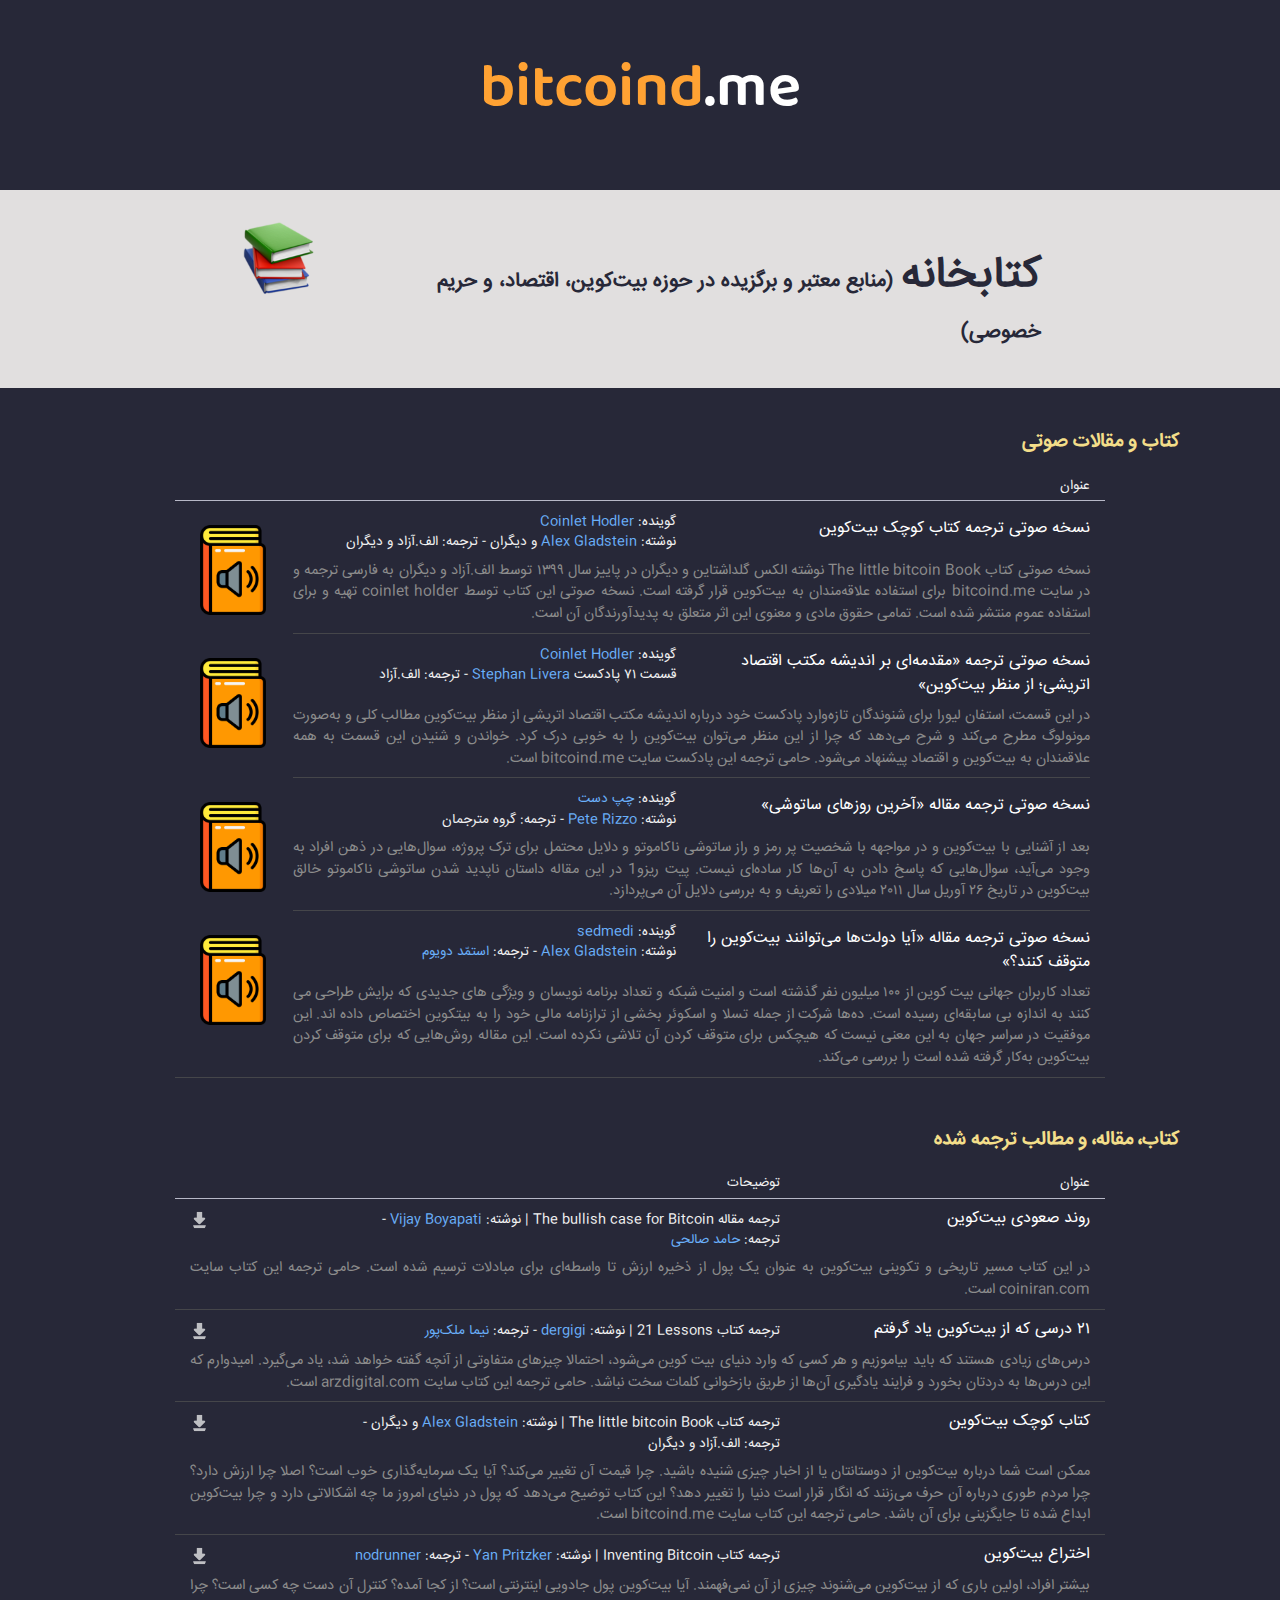
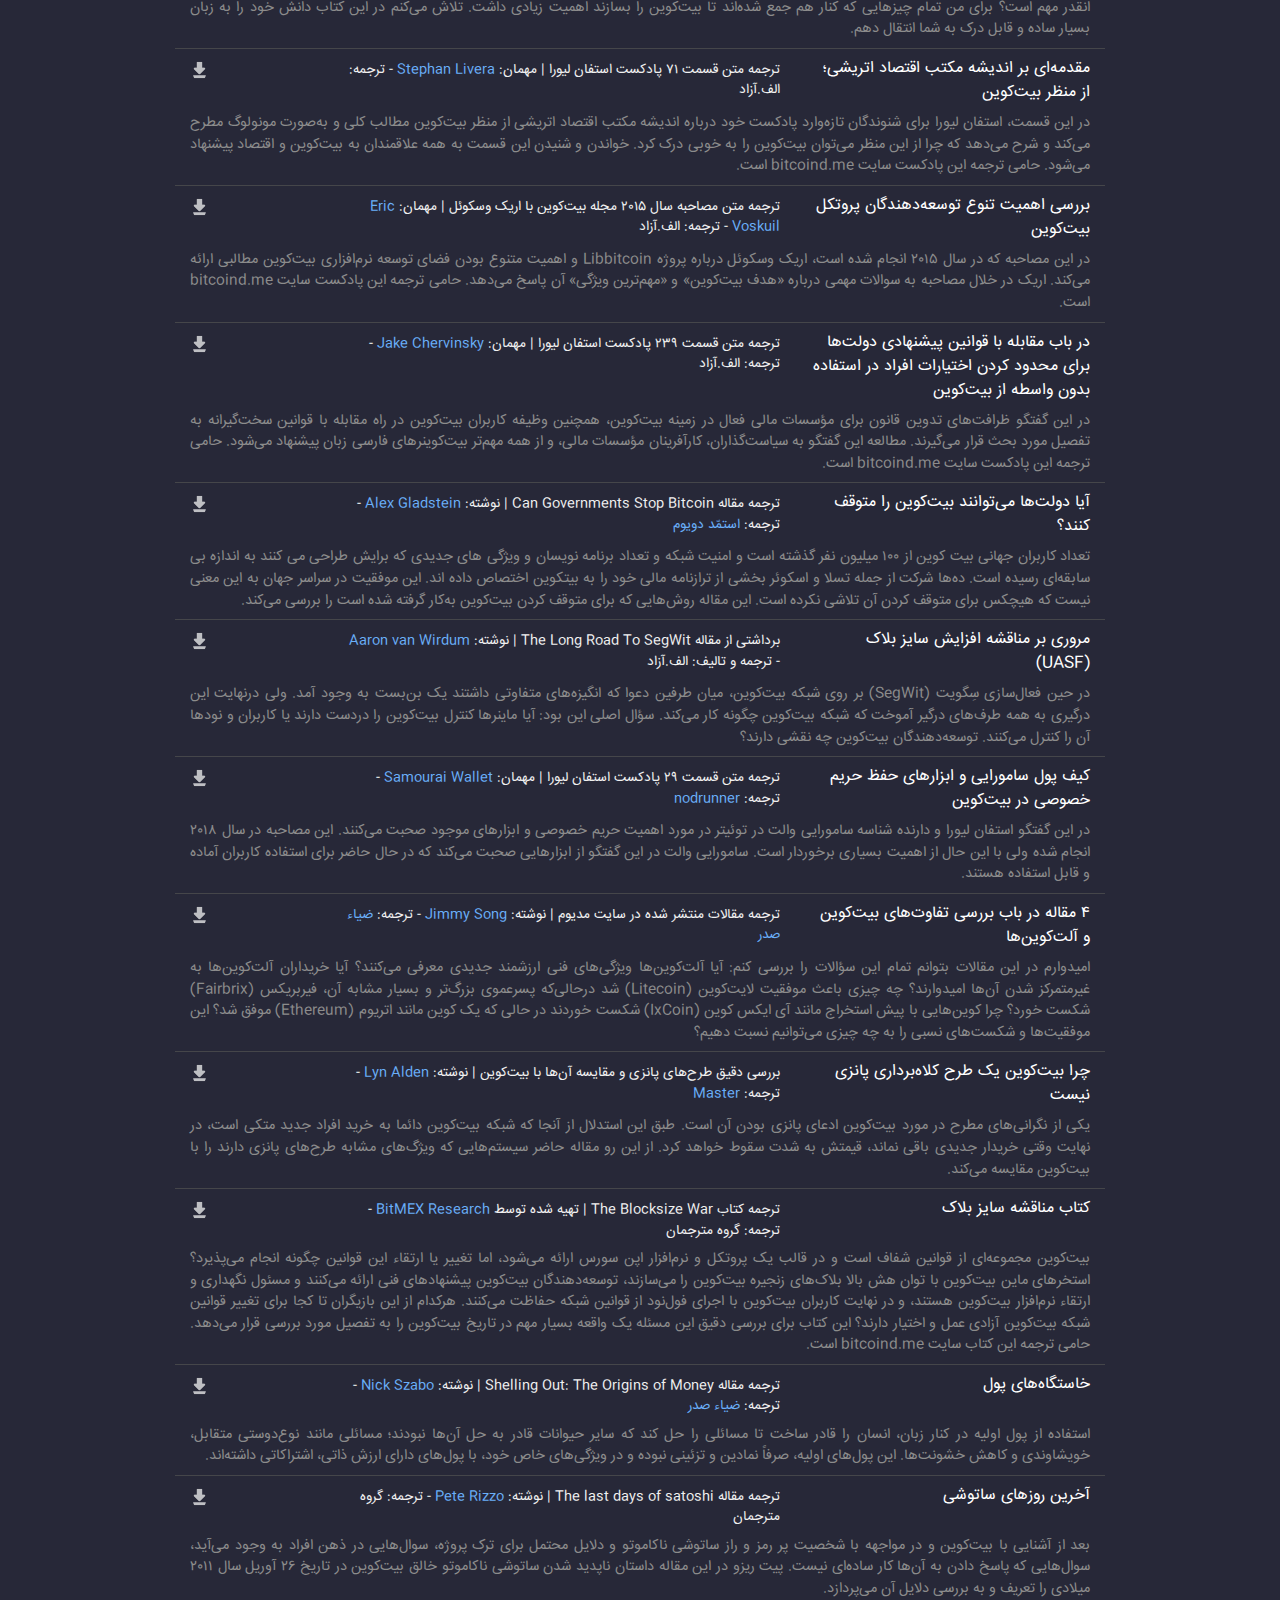
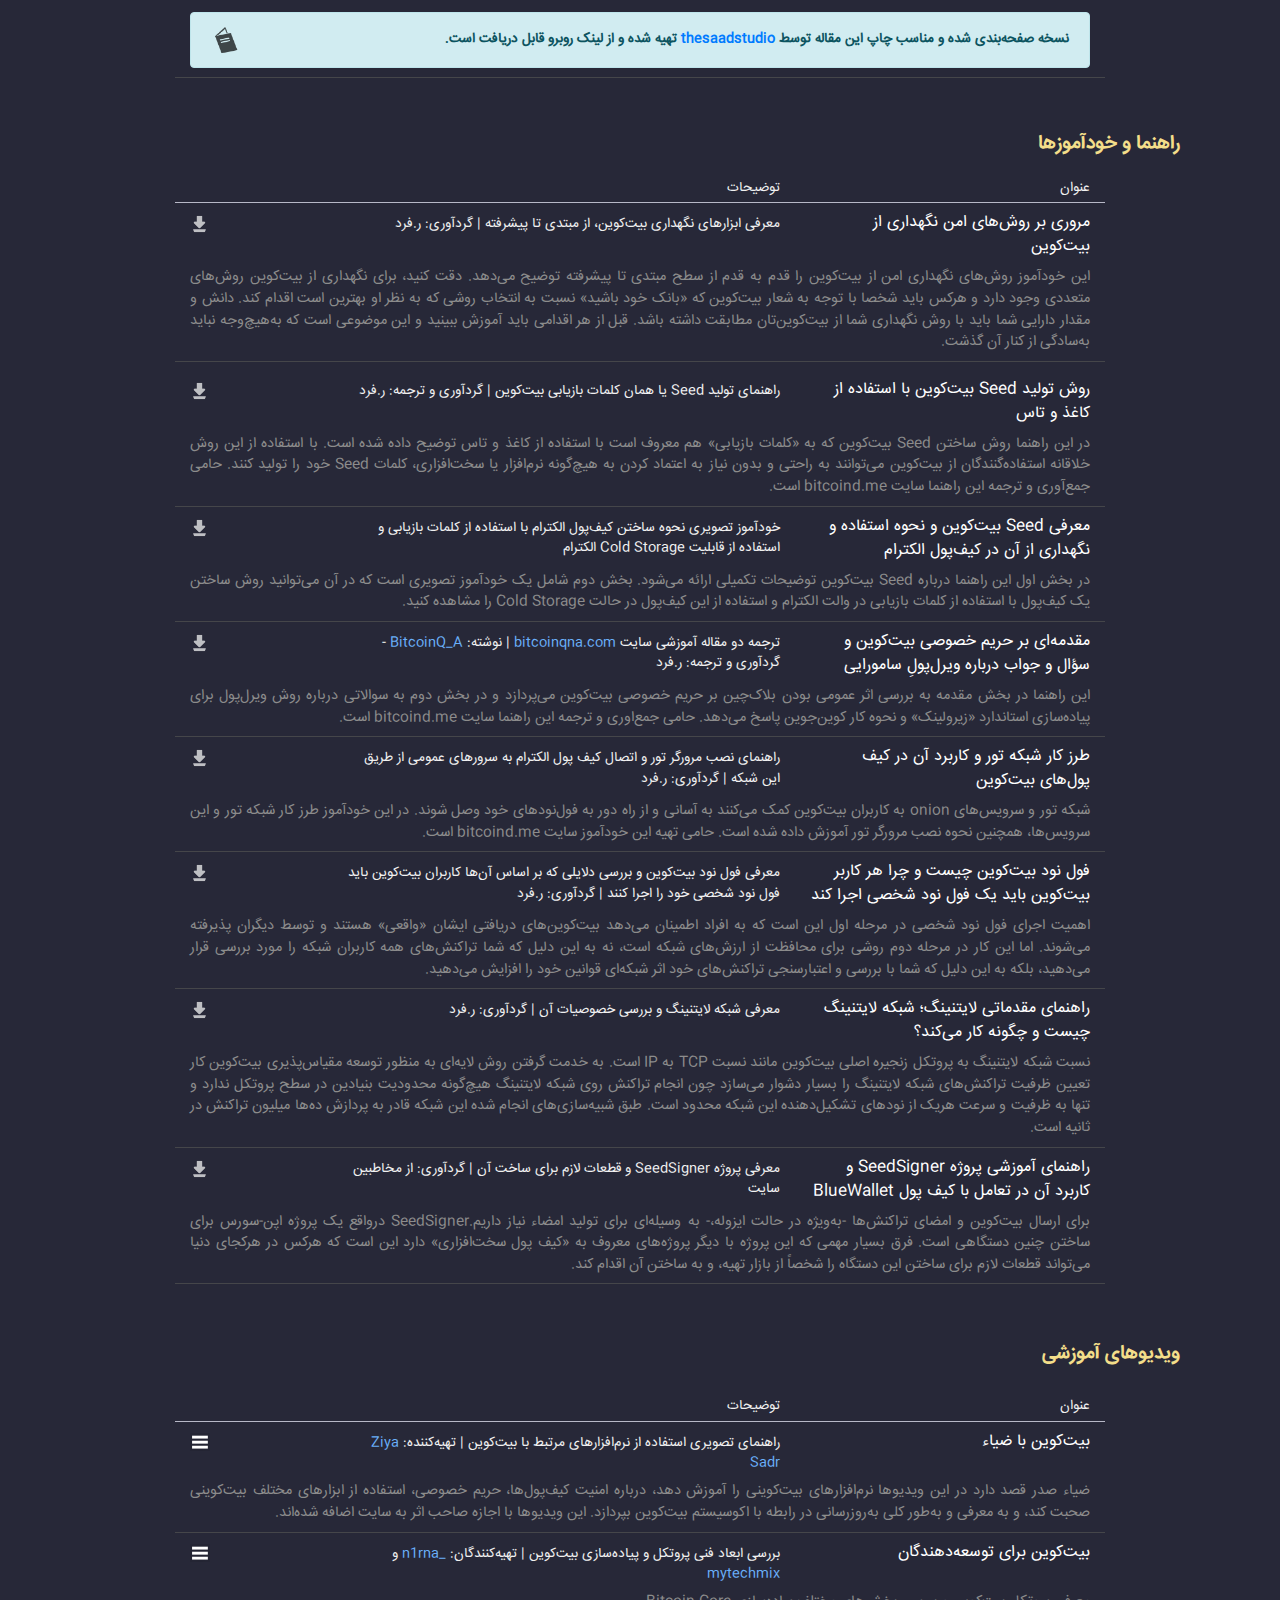
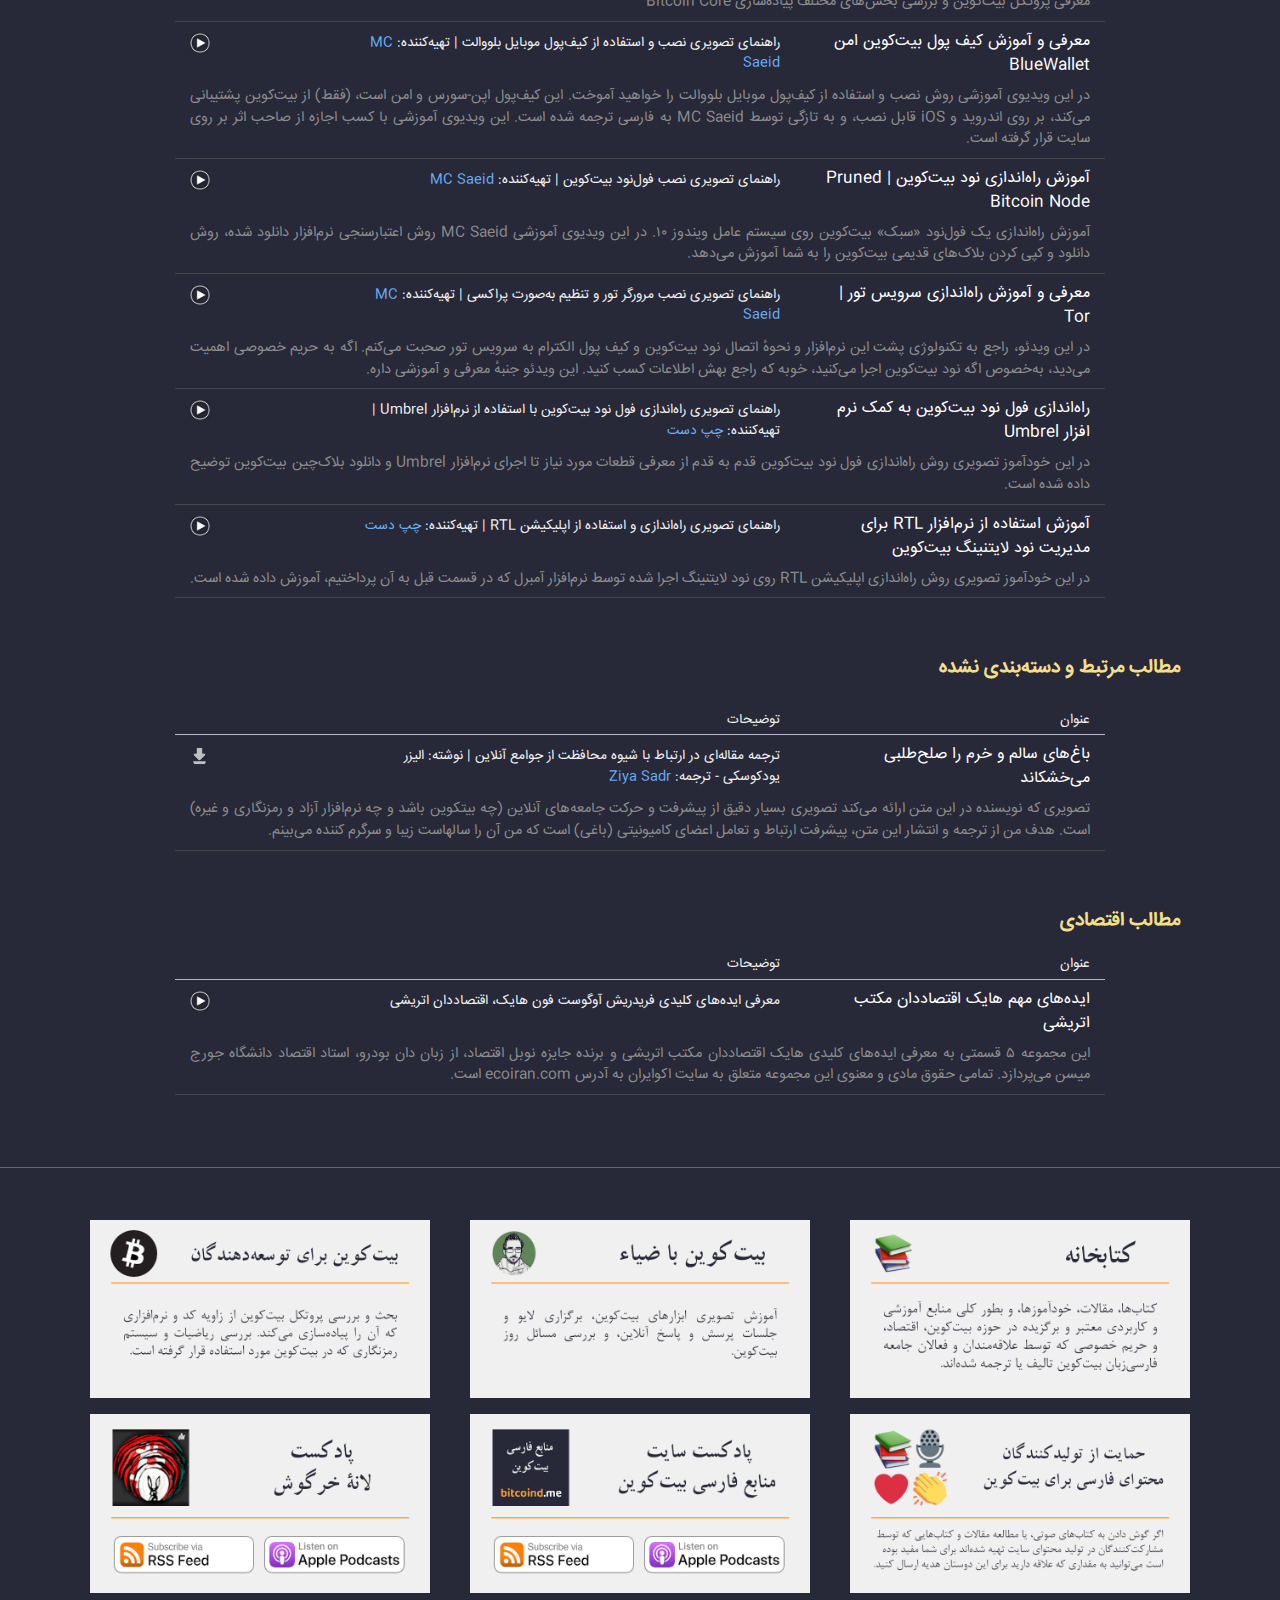
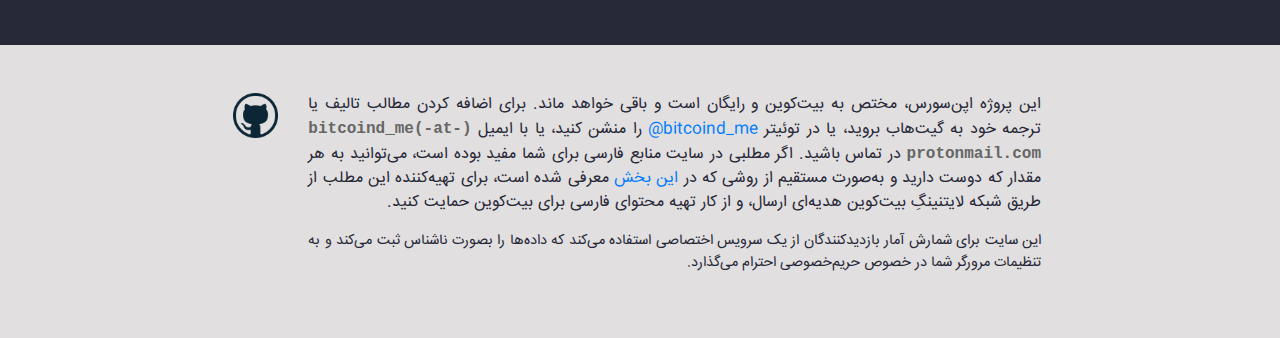
<file: library.html>
<!DOCTYPE html>
<html lang="fa">
<head>
  <title>bitcoind.me | کتابخانه</title>
  <meta http-equiv="onion-location" content="http://bitcoin6djvpbydmvqhdarbdb2oaicnp6pbu2kwpcfwpcy2h4vurvjad.onion" />
  <meta charset="utf-8">
  <meta name="viewport" content="width=device-width, initial-scale=1">
  <meta name="description" content="معرفی کتاب‌ها، مقالات، خودآموزها و به‌طور کلی معرفی منابع آموزشی معتبر حوزه بیت‌کوین، اقتصاد و حریم خصوصی" />
  <meta property="og:image" content="https://bitcoind.me/assets/images/bitcoind_me_library_dark.png" />
  <meta property="og:image:type" content="image/png" />
  <meta property="og:image:width" content="800" />
  <meta property="og:image:height" content="420" />
  <meta property="twitter:card" content="summary_large_image">
  <meta property="twitter:site" content="bitcoind.me">
  <meta property="twitter:title" content="bitcoind.me | کتابخانه">
  <meta property="twitter:description" content="معرفی کتاب‌ها، مقالات، خودآموزها و به‌طور کلی معرفی منابع آموزشی معتبر حوزه بیت‌کوین، اقتصاد و حریم خصوصی">
  <meta property="twitter:creator" content="bitcoind_me">
  <meta property="twitter:image:src" content="https://bitcoind.me/assets/images/bitcoind_me_library_dark.png">
  <meta property="twitter:domain" content="bitcoind.me">
  <link href="css/bootstrap-4.6.min.css" rel="stylesheet">
  <style>
    body{
      background-color: #272838;
      color:#f0f0f0;
      direction: rtl;
    }
    @font-face {
        font-family: 'IranSans';
        src: url("assets/fonts/IRANSansWeb.woff") format("woff");
        font-weight: normal; 
    } 
    @font-face {
        font-family: 'IranSans-bold';
        src: url("assets/fonts/IRANSansWeb_Bold.woff") format("woff");
        font-weight: bold; 
    }
    /* latin */
    @font-face {
      font-family: 'Baloo Bhaina 2';
      font-style: normal;
      font-weight: 600;
      font-display: swap;
      src: url(assets/fonts/qWcwB6yyq4P9Adr3RtoX1q6ySiQjtiEnm4c.woff2) format('woff2');
      unicode-range: U+0000-00FF, U+0131, U+0152-0153, U+02BB-02BC, U+02C6, U+02DA, U+02DC, U+2000-206F, U+2074, U+20AC, U+2122, U+2191, U+2193, U+2212, U+2215, U+FEFF, U+FFFD;
    }    
    .ir_title{
        font-family: IranSans;
        font-size:1em;
    }
    .ir_title_bold{
        font-family: IranSans-bold;
        font-size:1.1em;
    }

    a:link{
      color:#007bff;
      text-decoration: none;
    }
    a:hover{
      color:#007bff;
      text-decoration: none;
    }
    a:active{
      color:#007bff;
      text-decoration: none;
    }    
    a:visited{
      color:#007bff;
      text-decoration: none;
    }

    .row_downloadLink > a:link{
      color:#fff;
      text-decoration: none;
    }
    .row_downloadLink > a:hover{
      color:#fff;
      text-decoration: none;
    }
    .row_downloadLink > a:active{
      color:#fff;
      text-decoration: none;
    }    
    .row_downloadLink > a:visited{
      color:#fff;
      text-decoration: none;
    }

    .row_downloadLink_dark > a:link{
      color: #272838;
      text-decoration: none;
    }
    .row_downloadLink_dark > a:hover{
      color: #272838;
      text-decoration: none;
    }
    .row_downloadLink_dark > a:active{
      color: #272838;
      text-decoration: none;
    }    
    .row_downloadLink_dark > a:visited{
      color: #272838;
      text-decoration: none;
    }

    .row_gotoLink > a:link{
      color:#fff;
      text-align: right;
      text-decoration: none;
    }
    .row_gotoLink > a:hover{
      color:#fff;
      text-align: right;
      text-decoration: none;
    }
    .row_gotoLink > a:active{
      color:#fff;
      text-align: right;
      text-decoration: none;
    }    
    .row_gotoLink > a:visited{
      color:#fff;
      text-align: right;
      text-decoration: none;
    }

    .row_itemDesc > a:link{
      color:#6aaff9;
      text-decoration: none;
    }
    .row_itemDesc > a:hover{
      color:#6aaff9;
      text-decoration: none;
    }
    .row_itemDesc > a:active{
      color:#6aaff9;
      text-decoration: none;
    }    
    .row_itemDesc > a:visited{
      color:#6aaff9;
      text-decoration: none;
    }

    .email_style{
      font-family: 'Courier New', Courier, monospace;
      font-weight: bold;
      color: #666;
    }

    .section_header{
      color:#F3DE8A;
      text-align: right;
      font-family: IranSans-bold;
      font-size:1.2em;
    }
    .row_itemTitle{
      color:#fff;
      text-align: right;
      font-family: IranSans;
      font-size:1em;
    }
    .row_itemDesc{
      margin-top:3px;
      text-align: right;
      font-family: IranSans;
      font-size:.85em;      
    }
    .row_downloadLink{
      margin-top:3px;
      text-align: left;
      font-family: IranSans;
      font-size:.9em;  
    }
    .row_abstract{
      font-family: IranSans;
      font-size:.9em;      
      text-align: justify;
      color:rgb(140, 140, 140);
      border-bottom:solid 1px #45464a;
      padding-bottom: 7px;
    }

    .row_abstract_noborder{
      font-family: IranSans;
      font-size:.9em;
      text-align: justify;
      color:rgb(140, 140, 140);
      padding-bottom: 7px;
    }

    .row_itemTitle_ziya{
      color:rgb(44, 22, 22);
      text-align: right;
      font-family: IranSans;
      font-size:1em;
    }   

    .download-icon{
      height:20px;
      opacity:.7;
    } 
  </style>
  <!-- Matomo -->
  <script type="text/javascript">
    var _paq = window._paq = window._paq || [];
    /* tracker methods like "setCustomDimension" should be called before "trackPageView" */
    _paq.push(['trackPageView']);
    _paq.push(['enableLinkTracking']);
    (function() {
      var u="https://stats.bitcoind.me/";
      _paq.push(['setTrackerUrl', u+'matomo.php']);
      _paq.push(['setSiteId', '1']);
      var d=document, g=d.createElement('script'), s=d.getElementsByTagName('script')[0];
      g.type='text/javascript'; g.async=true; g.src=u+'matomo.js'; s.parentNode.insertBefore(g,s);
    })();
  </script>
  <!-- End Matomo Code -->
</head>
<body>

  <div class="container my-5" style="direction: rtl;text-align: right;">
		<p class="text-center" style="font-size:3.9em;font-family: 'Baloo Bhaina 2', cursive;">
      <a href="https://bitcoind.me" style="cursor: pointer;"><span style="color:#ffa233;">bitcoind</span><span style="color:#fff;">.me</span></a>
    </p>    
  </div>

  <div style="background-color:#e1dfdf;color:#272838;padding-top:30px;padding-bottom:35px;">
    <div class="container text-center ir_title" style="width: 65%;font-size:1.3em;">
      
      <div class="row text-center">
        <div class="col-10 pt-4 text-right" style="font-weight: bold;font-size: 1.4em;">
          <span style="font-weight: bold;font-size: 1.5em;">کتابخانه</span>
          <span style="font-size:.7em;">(منابع معتبر و برگزیده در حوزه بیت‌کوین، اقتصاد، و حریم خصوصی)</span>
        </div>
        <div class="col-2 text-left" style="font-size: .9em;">
          <img src="assets/images/books.png" style="height:80px;">
        </div>
      </div>
      
    </div>
  </div>

  <!-- <div class="py-5" style="background-color:#e1dfdf;color:#272838;">
    <p style="font-size:3.1em;" class="text-center ir_title_bold">
      کتابخانه
    </p>
    <p class="container ir_title" style="direction: rtl;text-align: right;width: 65%;line-height: 1.6em;font-size:1.4em;">
      کتاب‌ها، مقالات، خودآموزها، و بطور کلی منابع آموزشی و معتبر و برگزیده در حوزه بیت‌کوین، اقتصاد، و حریم خصوصی که توسط علاقه‌مندان و فعالان جامعه فارسی‌زبان بیت‌کوین تالیف یا ترجمه شده‌اند.
    </p>
  </div> -->
   
  <div class="pb-5 pt-4">

    <!-- <div class="container mb-5 mt-3 ir_title text-right" style="width: 75%;font-size: 1em;">
      <div class="alert alert-info" role="alert">
        <div class="row">
          <div class="col-lg-10">
            <div style="padding:20px;font-weight: bold;">
              سخنی با بیت‌کوینرهای آینده
              <br/><br/>
              اگر به‌تازگی با بازارهای ارز دیجیتال آشنا شده‌اید، سؤال و جواب کوتاهی را که در این فایل برای شما آماده کرده‌ایم مطالعه کنید.
            </div>
          </div>
          <div class="col-lg-2">
            <div style="padding:30px 20px 20px 20px;">
              <div class="row">
                <div class="col text-center">
                  <a href="blobs/books/sokhani-ba-bitcoinerhaye-ayandeh-bitcoind_me.pdf">
                    <img src="assets/images/pdf-icon.png" style="height: 60px;">
                  </a>                  
                </div>
              </div>
              <div class="row">
                <div class="col text-center">
                  <a href="blobs/books/sokhani-ba-bitcoinerhaye-ayandeh-bitcoind_me.pdf">
                    <span style="font-size:.9em;">
                     دانلود
                    </span>
                  </a>                  
                </div>
              </div>
            </div>
          </div>
        </div>
      </div>
    </div> -->

    <div class="container mt-3">
      <p class="section_header container-fluid">کتاب و مقالات صوتی</p>
    </div>
    <div class="container mb-5" style="width: 75%;">
    <div class="container" style="border-bottom:solid 1px #45464a;">
      <div class="row pb-1" style="border-bottom:solid 1px #b7b8c7;">
        <div class="col row_itemDesc">عنوان</div>
        <!-- <div class="col-8 row_itemDesc">توضیحات</div> -->
      </div>
      <div class="row container">
        <div class="col-11" style="padding:0px">
          <div class="row py-2">
            <div class="pt-2 col-lg-6 row_itemTitle row_gotoLink">
              <a href="https://archive.org/details/ketabe-koochake-bitcoin-audio-book">
                نسخه صوتی ترجمه کتاب کوچک بیت‌کوین
              </a>
            </div>
            <div class="col-lg-6 row_itemDesc">
              گوینده: <a href="https://twitter.com/coinlet_hodler">Coinlet Hodler</a><br/>
              نوشته: <a href="https://twitter.com/gladstein">Alex Gladstein</a> و دیگران  - ترجمه: الف.آزاد و دیگران
            </div>
          </div>
          <div class="row_abstract">
            نسخه صوتی کتاب The little bitcoin Book  نوشته الکس گلداشتاین و دیگران در پاییز سال ۱۳۹۹ توسط الف.آزاد و دیگران به فارسی ترجمه و در سایت bitcoind.me برای استفاده علاقه‌مندان به بیت‌کوین قرار گرفته است. نسخه صوتی این کتاب توسط coinlet holder تهیه و برای استفاده عموم منتشر شده است. تمامی حقوق مادی و معنوی این اثر متعلق به پدیدآورندگان آن است.
          </div>
        </div>
        <div class="col-1 text-left">
          <a href="https://archive.org/details/ketabe-koochake-bitcoin-audio-book">
            <img class="mt-4 mb-2" src="assets/images/audio-book.png" style="height:90px;"/>
          </a>
        </div>
      </div>

      <div class="row container">
        <div class="col-11" style="padding:0px">
          <div class="row py-2">
            <div class="pt-2 col-lg-6 row_itemTitle row_gotoLink">
              <a href="https://archive.org/details/livera_ep71-farsi-coinlet_hodler">
                نسخه صوتی ترجمه «مقدمه‌ای بر اندیشه مکتب اقتصاد اتریشی؛ از منظر بیت‌کوین»
              </a>
            </div>
            <div class="col-lg-6 row_itemDesc">
              گوینده: <a href="https://twitter.com/coinlet_hodler">Coinlet Hodler</a><br/>
              قسمت ۷۱ پادکست <a href="https://twitter.com/stephanlivera">Stephan Livera</a> - ترجمه: الف.آزاد
            </div>
          </div>
          <div class="row_abstract">
            در این قسمت، استفان لیورا برای شنوندگان تازه‌وارد پادکست خود درباره اندیشه مکتب اقتصاد اتریشی از منظر بیت‌کوین مطالب کلی و به‌صورت مونولوگ مطرح می‌کند و شرح می‌دهد که چرا از این منظر می‌توان بیت‌کوین را به خوبی درک کرد. خواندن و شنیدن این قسمت به همه علاقمندان به بیت‌کوین و اقتصاد پیشنهاد می‌شود. حامی ترجمه این پادکست سایت bitcoind.me است.
          </div>
        </div>
        <div class="col-1 text-left">
          <a href="https://archive.org/details/livera_ep71-farsi-coinlet_hodler">
            <img class="mt-4 mb-2" src="assets/images/audio-book.png" style="height:90px;"/>
          </a>
        </div>
      </div>

      <div class="row container">
        <div class="col-11" style="padding:0px">
          <div class="row py-2">
            <div class="pt-2 col-lg-6 row_itemTitle row_gotoLink">
              <a href="https://archive.org/details/last_days_of_satoshi_farsi_Chap_dastt">
                نسخه صوتی ترجمه مقاله «آخرین روزهای ساتوشی»
              </a>
            </div>
            <div class="col-lg-6 row_itemDesc">
              گوینده: <a href="https://twitter.com/Chap_dastt">چپ دست</a><br/>
              نوشته: <a href="https://twitter.com/pete_rizzo_">Pete Rizzo</a> - ترجمه: گروه مترجمان
            </div>
          </div>
          <div class="row_abstract">
            بعد از آشنایی با بیت‌کوین و در مواجهه با شخصیت پر رمز و راز ساتوشی ناکاموتو و دلایل محتمل برای ترک پروژه، سوال‌هایی در ذهن افراد به وجود می‌آید، سوال‌هایی که پاسخ دادن به آن‌ها کار ساده‌ای نیست. پیت ریزو1 در این مقاله داستان ناپدید شدن ساتوشی ناکاموتو خالق بیت‌کوین در تاریخ ۲۶ آوریل سال ۲۰۱۱ میلادی را تعریف و به بررسی دلایل آن می‌پردازد. 
          </div>
        </div>
        <div class="col-1 text-left">
          <a href="https://archive.org/details/last_days_of_satoshi_farsi_Chap_dastt">
            <img class="mt-4 mb-2" src="assets/images/audio-book.png" style="height:90px;"/>
          </a>
        </div>
      </div>

      <div class="row container">
        <div class="col-11" style="padding:0px">
          <div class="row py-2">
            <div class="pt-2 col-lg-6 row_itemTitle row_gotoLink">
              <a href="https://archive.org/details/can_governments_stop_bitcoin_farsi">
                نسخه صوتی ترجمه مقاله «آیا دولت‌ها می‌توانند بیت‌کوین را متوقف کنند؟»
              </a>
            </div>
            <div class="col-lg-6 row_itemDesc">
              گوینده: <a href="https://twitter.com/sedmedi">sedmedi</a><br/>
              نوشته: <a href="https://twitter.com/gladstein">Alex Gladstein</a> - ترجمه: <a href="https://twitter.com/estammadDoyom">استمّد دویوم</a>
            </div>
          </div>
          <div class="row_abstract_noborder">
            تعداد کاربران جهانی بیت کوین از ۱۰۰ میلیون نفر گذشته است و امنیت شبکه و تعداد برنامه نویسان و ویژگی های جدیدی که برایش طراحی می کنند به اندازه بی سابقه‌ای رسیده است. ده‌ها شرکت از جمله تسلا و اسکوئر بخشی از ترازنامه مالی خود را به بیتکوین اختصاص داده اند. این موفقیت در سراسر جهان به این معنی نیست که هیچکس برای متوقف کردن آن تلاشی نکرده است. این مقاله روش‌هایی که برای متوقف کردن بیت‌کوین به‌کار گرفته شده است را بررسی می‌کند. 
          </div>
        </div>
        <div class="col-1 text-left">
          <a href="https://archive.org/details/can_governments_stop_bitcoin_farsi">
            <img class="mt-4 mb-2" src="assets/images/audio-book.png" style="height:90px;"/>
          </a>
        </div>
      </div>

    </div>
  </div>

    <div class="container mt-5">
      <p class="section_header container-fluid">کتاب، مقاله، و مطالب ترجمه شده</p>
    </div>
    <div class="container mb-5" style="width: 75%;">
      <div class="container"> 
        <div class="row pb-1" style="border-bottom:solid 1px #b7b8c7;">
          <div class="col-4 row_itemDesc">عنوان</div>
          <div class="col-8 row_itemDesc">توضیحات</div>
        </div> 
        
        <div class="row py-2">
          <div class="col-lg-4 row_itemTitle row_gotoLink">
            <a href="blobs/books/bullish-case-for-bitcoin-CoinIran_Com.pdf">
              روند صعودی بیت‌کوین 
            </a>
          </div>
          <div class="col-lg-6 row_itemDesc">
            ترجمه مقاله The bullish case for Bitcoin | نوشته: <a href="https://twitter.com/real_vijay">Vijay Boyapati</a>  - ترجمه: <a href="https://twitter.com/ham3ds_">حامد صالحی</a>
          </div>
          <div class="col-lg-2 row_downloadLink">
            <a href="blobs/books/bullish-case-for-bitcoin-CoinIran_Com.pdf">
              <img src="assets/images/download-icon.png" class="download-icon">
            </a>
          </div>
        </div>    
        <div class="row pb-2">
          <div class="col row_abstract">
            در این کتاب مسیر تاریخی و تکوینی بیت‌کوین به عنوان یک پول از ذخیره ارزش تا واسطه‌ای برای مبادلات ترسیم شده است. حامی ترجمه این کتاب سایت coiniran.com است.
          </div>
        </div>  
        
        <div class="row pb-2">
          <div class="col-lg-4 row_itemTitle row_gotoLink">
            <a href="blobs/books/21Lessons_ArzDigital.pdf">
              ۲۱ درسی که از بیت‌کوین یاد گرفتم 
            </a>
          </div>
          <div class="col-lg-6 row_itemDesc">
            ترجمه کتاب <label style="direction: ltr;height:10px;">21 Lessons</label> | نوشته: <a href="https://twitter.com/dergigi">dergigi</a>  - ترجمه: <a href="https://twitter.com/gorfist">نیما ملک‌پور</a>
          </div>
          <div class="col-lg-2 row_downloadLink">
            <a href="blobs/books/21Lessons_ArzDigital.pdf">
              <img src="assets/images/download-icon.png" class="download-icon">
            </a>
          </div>
        </div>          
        <div class="row pb-2">
          <div class="col row_abstract">
            درس‌های زیادی هستند که باید بیاموزیم و هر کسی که وارد دنیای بیت کوین می‌شود، احتمالا چیزهای متفاوتی از آنچه گفته خواهد شد، یاد می‌گیرد. امیدوارم که این درس‌ها به دردتان بخورد و فرایند یادگیری آن‌ها از طریق بازخوانی کلمات سخت نباشد. حامی ترجمه این کتاب سایت arzdigital.com است.
          </div>
        </div>

        <div class="row pb-2">
          <div class="col-lg-4 row_itemTitle row_gotoLink">
            <a href="blobs/books/ketabe-koochake-bitcoin-farsi.pdf">
              کتاب کوچک بیت‌کوین
            </a>
          </div>
          <div class="col-lg-6 row_itemDesc">
            ترجمه کتاب The little bitcoin Book | نوشته: <a href="https://twitter.com/gladstein">Alex Gladstein</a> و دیگران - ترجمه: الف.آزاد و دیگران
          </div>
          <div class="col-lg-2 row_downloadLink">
            <a href="blobs/books/ketabe-koochake-bitcoin-farsi.pdf">
              <img src="assets/images/download-icon.png" class="download-icon">
            </a>
          </div>
        </div> 
        <div class="row pb-2">
          <div class="col row_abstract">
            ممکن است شما درباره بیت‌کوین از دوستانتان یا از اخبار چیزی شنیده باشید. چرا قیمت آن تغییر می‌کند؟ آیا یک سرمایه‌گذاری خوب است؟ اصلا چرا ارزش دارد؟ چرا مردم طوری درباره آن حرف می‌زنند که انگار قرار است دنیا را تغییر دهد؟ این کتاب توضیح می‌دهد که پول در دنیای امروز ما چه اشکالاتی دارد و چرا بیت‌‌کوین ابداع شده تا جایگزینی برای آن باشد. حامی ترجمه این کتاب سایت bitcoind.me است.
          </div>
        </div>

        <div class="row pb-2">
          <div class="col-lg-4 row_itemTitle row_gotoLink">
            <a href="blobs/books/ekhterae-bitcoin-farsi-nodrunner.pdf">
              اختراع بیت‌کوین
            </a>
          </div>
          <div class="col-lg-6 row_itemDesc">
            ترجمه کتاب Inventing Bitcoin | نوشته: <a href="https://twitter.com/skwp">Yan Pritzker</a> - ترجمه: <a href="https://twitter.com/nodrunner">nodrunner</a>
          </div>
          <div class="col-lg-2 row_downloadLink">
            <a href="blobs/books/ekhterae-bitcoin-farsi-nodrunner.pdf">
              <img src="assets/images/download-icon.png" class="download-icon">
            </a>
          </div>
        </div> 
        <div class="row pb-2">
          <div class="col row_abstract">
            بیشتر افراد، اولین باری که از بیت‌کوین می‌شنوند چیزی از آن نمی‌فهمند. آیا بیت‌کوین پول جادویی اینترنتی است؟ از کجا آمده؟ کنترل آن دست چه کسی است؟ چرا انقدر مهم است؟ برای من تمام چیزهایی که کنار هم جمع شده‌اند تا بیت‌کوین را بسازند اهمیت زیادی داشت. تلاش می‌کنم در این کتاب دانش خود را به زبان بسیار ساده و قابل درک به شما انتقال دهم.
          </div>
        </div>        

        <div class="row pb-2">
          <div class="col-lg-4 row_itemTitle row_gotoLink">
            <a href="blobs/books/stephan-livera-71-farsi-bitcoind_me.pdf">
              مقدمه‌ای بر اندیشه مکتب اقتصاد اتریشی؛ از منظر بیت‌کوین
            </a>
          </div>
          <div class="col-lg-6 row_itemDesc">
            ترجمه متن قسمت ۷۱ پادکست استفان لیورا | مهمان: <a href="https://twitter.com/stephanlivera">Stephan Livera</a> - ترجمه: الف.آزاد
          </div>
          <div class="col-lg-2 row_downloadLink">
            <a href="blobs/books/stephan-livera-71-farsi-bitcoind_me.pdf">
              <img src="assets/images/download-icon.png" class="download-icon">
            </a>
          </div>
        </div> 
        <div class="row pb-2">
          <div class="col row_abstract">
            در این قسمت، استفان لیورا برای شنوندگان تازه‌وارد پادکست خود درباره اندیشه مکتب اقتصاد اتریشی از منظر بیت‌کوین مطالب کلی و به‌صورت مونولوگ مطرح می‌کند و شرح می‌دهد که چرا از این منظر می‌توان بیت‌کوین را به خوبی درک کرد. خواندن و شنیدن این قسمت به همه علاقمندان به بیت‌کوین و اقتصاد پیشنهاد می‌شود. حامی ترجمه این پادکست سایت bitcoind.me است.
          </div>
        </div>

        <div class="row pb-2">
          <div class="col-lg-4 row_itemTitle row_gotoLink">
            <a href="blobs/books/interview-with-eric-voskuil-farsi.pdf">
              بررسی اهمیت تنوع توسعه‌دهندگان پروتکل بیت‌کوین
            </a>
          </div>
          <div class="col-lg-6 row_itemDesc">
            ترجمه متن مصاحبه سال ۲۰۱۵ مجله بیت‌کوین با اریک وسکوئل | مهمان: <a href="https://twitter.com/evoskuil">Eric Voskuil</a> - ترجمه: الف.آزاد
          </div>
          <div class="col-lg-2 row_downloadLink">
            <a href="blobs/books/interview-with-eric-voskuil-farsi.pdf">
              <img src="assets/images/download-icon.png" class="download-icon">
            </a>
          </div>
        </div>
        <div class="row pb-2">
          <div class="col row_abstract">
            در این مصاحبه که در سال ۲۰۱۵ انجام شده است، اریک وسکوئل درباره پروژه Libbitcoin و اهمیت متنوع بودن فضای توسعه نرم‌افزاری بیت‌کوین مطالبی ارائه می‌کند. اریک در خلال مصاحبه به سوالات مهمی درباره «هدف بیت‌کوین» و «مهم‌ترین ویژگی» آن پاسخ می‌دهد. حامی ترجمه این پادکست سایت bitcoind.me است.
          </div>
        </div>

        <div class="row pb-2">
          <div class="col-lg-4 row_itemTitle row_gotoLink">
            <a href="blobs/books/stephan-livera-239-farsi-bitcoind_me.pdf">
              در باب مقابله با قوانین پیشنهادی دولت‌ها برای محدود کردن اختیارات افراد در استفاده بدون واسطه از بیت‌کوین
            </a>
          </div>
          <div class="col-lg-6 row_itemDesc">
            ترجمه متن قسمت ۲۳۹ پادکست استفان لیورا | مهمان: <a href="https://twitter.com/jchervinsky">Jake Chervinsky</a> - ترجمه: الف.آزاد
          </div>
          <div class="col-lg-2 row_downloadLink">
            <a href="blobs/books/stephan-livera-239-farsi-bitcoind_me.pdf">
              <img src="assets/images/download-icon.png" class="download-icon">
            </a>
          </div>
        </div> 
        <div class="row pb-2">
          <div class="col row_abstract">
            در این گفتگو ظرافت‌های تدوین قانون برای مؤسسات مالی فعال در زمینه بیت‌کوین، همچنین وظیفه کاربران بیت‌کوین در راه مقابله با قوانین سخت‌گیرانه به تفصیل مورد بحث قرار می‌گیرند. مطالعه این گفتگو به سیاست‌گذاران، کارآفرینان مؤسسات مالی، و از همه مهم‌تر بیت‌کوینرهای فارسی زبان پیشنهاد می‌شود. حامی ترجمه این پادکست سایت bitcoind.me است.
          </div>
        </div>

        <div class="row pb-2">
          <div class="col-lg-4 row_itemTitle row_gotoLink">
            <a href="blobs/books/dolatha-va-bitcoin_estammadDoyom.pdf">
              آیا دولت‌ها می‌توانند بیت‌کوین را متوقف کنند؟
            </a>
          </div>
          <div class="col-lg-6 row_itemDesc">
            ترجمه مقاله Can Governments Stop Bitcoin | نوشته: <a href="https://twitter.com/gladstein">Alex Gladstein</a> - ترجمه: <a href="https://twitter.com/estammadDoyom">استمّد دویوم</a>
          </div>
          <div class="col-lg-2 row_downloadLink">
            <a href="blobs/books/dolatha-va-bitcoin_estammadDoyom.pdf">
              <img src="assets/images/download-icon.png" class="download-icon">
            </a>
          </div>
        </div> 
        <div class="row pb-2">
          <div class="col row_abstract">
            تعداد کاربران جهانی بیت کوین از ۱۰۰ میلیون نفر گذشته است و امنیت شبکه و تعداد برنامه نویسان و ویژگی های جدیدی که برایش طراحی می کنند به اندازه بی سابقه‌ای رسیده است. ده‌ها شرکت از جمله تسلا و اسکوئر بخشی از ترازنامه مالی خود را به بیتکوین اختصاص داده اند. این موفقیت در سراسر جهان به این معنی نیست که هیچکس برای متوقف کردن آن تلاشی نکرده است. این مقاله روش‌هایی که برای متوقف کردن بیت‌کوین به‌کار گرفته شده است را بررسی می‌کند.
          </div>
        </div>

        <div class="row pb-2">
          <div class="col-lg-4 row_itemTitle row_gotoLink">
            <a href="blobs/books/tarikhcheye-uasf-bitcoind_me.pdf">
              مروری بر مناقشه افزایش سایز بلاک (UASF)
            </a>
          </div>
          <div class="col-lg-6 row_itemDesc">
            برداشتی از مقاله The Long Road To SegWit | نوشته: <a href="https://twitter.com/AaronvanW">Aaron van Wirdum</a> - ترجمه و تالیف: الف.آزاد
          </div>
          <div class="col-lg-2 row_downloadLink">
            <a href="blobs/books/tarikhcheye-uasf-bitcoind_me.pdf">
              <img src="assets/images/download-icon.png" class="download-icon">
            </a>
          </div>
        </div> 
        <div class="row pb-2">
          <div class="col row_abstract">
            در حین فعال‌سازی سِگویت (SegWit) بر روی شبکه بیت‌کوین، میان طرفین دعوا که انگیزه‌‌های متفاوتی داشتند یک بن‌بست به وجود آمد. ولی درنهایت این درگیری به همه طرف‌های درگیر آموخت که شبکه بیت‌کوین چگونه کار می‌کند. سؤال اصلی این بود: آیا ماینرها کنترل بیت‌کوین را دردست دارند یا کاربران و نودها آن را کنترل می‌کنند. توسعه‌دهندگان بیت‌کوین چه نقشی دارند؟ 
          </div>
        </div>


        <div class="row pb-2">
          <div class="col-lg-4 row_itemTitle row_gotoLink">
            <a href="blobs/books/stephan-livera-29-farsi-bitcoind_me.pdf">
              کیف پول سامورایی و ابزارهای حفظ حریم خصوصی در بیت‌کوین
            </a>
          </div>
          <div class="col-lg-6 row_itemDesc">
            ترجمه متن قسمت ۲۹ پادکست استفان لیورا | مهمان: <a href="https://twitter.com/samouraiwallet">Samourai Wallet</a> - ترجمه: <a href="https://twitter.com/nodrunner">nodrunner</a>
          </div>
          <div class="col-lg-2 row_downloadLink">
            <a href="blobs/books/stephan-livera-29-farsi-bitcoind_me.pdf">
              <img src="assets/images/download-icon.png" class="download-icon">
            </a>
          </div>
        </div>
        <div class="row pb-2">
          <div class="col row_abstract">
            در این گفتگو استفان لیورا و دارنده شناسه سامورایی والت در توئیتر در مورد اهمیت حریم خصوصی و ابزارهای موجود صحبت می‌کنند. این مصاحبه در سال ۲۰۱۸ انجام شده ولی با این حال از اهمیت بسیاری برخوردار است. سامورایی والت در این گفتگو از ابزارهایی صحبت می‌کند که در حال حاضر برای استفاده کاربران آماده و قابل استفاده هستند.
          </div>
        </div>

        <div class="row pb-2">
          <div class="col-lg-4 row_itemTitle row_gotoLink">
            <a href="blobs/books/tafavote-bitcoin-va-altcoinha-bitcoind_me.pdf">
              ۴ مقاله در باب بررسی تفاوت‌های بیت‌کوین و آلت‌کوین‌ها
            </a>
          </div>
          <div class="col-lg-6 row_itemDesc">
            ترجمه مقالات منتشر شده در سایت مدیوم | نوشته: <a href="https://twitter.com/jimmysong">‌Jimmy Song</a> - ترجمه: <a href="https://twitter.com/ziya_sadr">ضیاء صدر</a>
          </div>
          <div class="col-lg-2 row_downloadLink">
            <a href="blobs/books/tafavote-bitcoin-va-altcoinha-bitcoind_me.pdf">
              <img src="assets/images/download-icon.png" class="download-icon">
            </a>
          </div>
        </div>
        <div class="row pb-2">
          <div class="col row_abstract">
            امیدوارم در این مقالات بتوانم تمام این سؤالات را بررسی کنم: آیا آلت‌کوین‌ها ویژگی‌های فنی ارزشمند جدیدی معرفی می‌کنند؟ آیا خریداران آلت‌کوین‌ها به غیرمتمرکز شدن آن‌ها امیدوارند؟ چه چیزی باعث موفقیت لایت‌کوین (Litecoin) شد درحالی‌که پسرعموی بزرگ‌تر و بسیار مشابه آن، فیربریکس (Fairbrix) شکست خورد؟ چرا کوین‌هایی با پیش استخراج مانند آی ایکس کوین (IxCoin) شکست خوردند در حالی که یک کوین مانند اتریوم (Ethereum) موفق شد؟ این موفقیت‌ها و شکست‌های نسبی را به چه چیزی می‌توانیم نسبت دهیم؟
          </div>
        </div>

        <div class="row pb-2">
          <div class="col-lg-4 row_itemTitle row_gotoLink">
            <a href="blobs/books/chera-bitcoin-ponzi-nist-bitcoind_me.pdf">
              چرا بیت‌کوین یک طرح کلاه‌برداری پانزی نیست
            </a>
          </div>
          <div class="col-lg-6 row_itemDesc">
            بررسی دقیق طرح‌های پانزی و مقایسه آن‌ها با بیت‌کوین  | نوشته: <a href="https://lynalden.com">Lyn Alden</a> - ترجمه: <a href="https://twitter.com/Mr_MB2">Master</a>
          </div>
          <div class="col-lg-2 row_downloadLink">
            <a href="blobs/books/chera-bitcoin-ponzi-nist-bitcoind_me.pdf">
              <img src="assets/images/download-icon.png" class="download-icon">
            </a>
          </div>
        </div>
        <div class="row pb-2">
          <div class="col row_abstract">
            یکی از نگرانی‌های مطرح در مورد بیت‌کوین ادعای پانزی بودن آن است. طبق این استدلال از آنجا که شبکه بیت‌کوین دائما به خرید افراد جدید متکی است، در نهایت وقتی خریدار جدیدی باقی نماند، قیمتش به شدت سقوط خواهد کرد. از این رو مقاله حاضر سیستم‌هایی که ویژگ‌های مشابه طرح‌های پانزی دارند را با بیت‌کوین مقایسه می‌کند.
          </div>
        </div>

        <div class="row pb-2">
          <div class="col-lg-4 row_itemTitle row_gotoLink">
            <a href="blobs/books/monagheshe-size-block-bitmex-bitcoind_me.pdf">
              کتاب مناقشه سایز بلاک
            </a>
          </div>
          <div class="col-lg-6 row_itemDesc">
            ترجمه کتاب The Blocksize War | تهیه شده توسط <a href="https://twitter.com/bitmex">BitMEX Research</a> - ترجمه: گروه مترجمان
          </div>
          <div class="col-lg-2 row_downloadLink">
            <a href="blobs/books/monagheshe-size-block-bitmex-bitcoind_me.pdf">
              <img src="assets/images/download-icon.png" class="download-icon">
            </a>
          </div>
        </div> 
        <div class="row pb-2">
          <div class="col row_abstract">
            بیت‌کوین مجموعه‌ای از قوانین شفاف است و در قالب یک پروتکل و نرم‌افزار اپن سورس ارائه می‌شود، اما تغییر یا ارتقاء این قوانین چگونه انجام می‌پذیرد؟ استخرهای ماین بیت‌کوین با توان هش بالا بلاک‌های زنجیره بیت‌کوین را می‌سازند، توسعه‌دهندگان بیت‌کوین پیشنهادهای فنی ارائه می‌کنند و مسئول نگهداری و ارتقاء نرم‌افزار بیت‌کوین هستند، و در نهایت کاربران بیت‌کوین با اجرای فول‌نود از قوانین شبکه حفاظت می‌کنند. هرکدام از این بازیگران تا کجا برای تغییر قوانین شبکه بیت‌کوین آزادی عمل و اختیار دارند؟ این کتاب برای بررسی دقیق این مسئله یک واقعه بسیار مهم در تاریخ بیت‌کوین را به تفصیل مورد بررسی قرار می‌دهد. حامی ترجمه این کتاب سایت bitcoind.me است.
          </div>
        </div>

        <div class="row pb-2">
          <div class="col-lg-4 row_itemTitle row_gotoLink">
            <a href="blobs/articles/khastgahe-pool-nick-szabo.pdf">
              خاستگاه‌های پول
            </a>
          </div>
          <div class="col-lg-6 row_itemDesc">
            ترجمه مقاله Shelling Out: The Origins of Money | نوشته: <a href="https://twitter.com/NickSzabo4">Nick Szabo</a> - ترجمه: <a href="https://twitter.com/ziya_sadr">ضیاء صدر</a>
          </div>
          <div class="col-lg-2 row_downloadLink">
            <a href="blobs/articles/khastgahe-pool-nick-szabo.pdf">
              <img src="assets/images/download-icon.png" class="download-icon">
            </a>
          </div>
        </div> 
        <div class="row pb-2">
          <div class="col row_abstract">
            استفاده از پول‌ اولیه در کنار زبان، انسان‌ را قادر ساخت تا مسائلی را حل کند که سایر حیوانات قادر به حل آن‌ها نبودند؛ مسائلی مانند نوع‌دوستی متقابل، خویشاوندی و کاهش خشونت‌ها. این پول‌های اولیه، صرفاً نمادین و تزئینی نبوده و در ویژگی‌های خاص خود، با پول‌های دارای ارزش‌ ذاتی، اشتراکاتی داشته‌اند.
          </div>
        </div>

        <div class="row pb-2">
          <div class="col-lg-4 row_itemTitle row_gotoLink">
            <a href="blobs/articles/akharin-roozhaye-satoshi-bitcoind_me.pdf">
              آخرین روزهای ساتوشی
            </a>
          </div>
          <div class="col-lg-6 row_itemDesc">
            ترجمه مقاله The last days of satoshi | نوشته: <a href="https://twitter.com/pete_rizzo_">Pete Rizzo</a> - ترجمه: گروه مترجمان
          </div>
          <div class="col-lg-2 row_downloadLink">
            <a href="blobs/articles/akharin-roozhaye-satoshi-bitcoind_me.pdf">
              <img src="assets/images/download-icon.png" class="download-icon">
            </a>
          </div>
        </div> 
        <div class="row">
          <div class="col row_abstract_noborder">
            بعد از آشنایی با بیت‌کوین و در مواجهه با شخصیت پر رمز و راز ساتوشی ناکاموتو و دلایل محتمل برای ترک پروژه، سوال‌هایی در ذهن افراد به وجود می‌آید، سوال‌هایی که پاسخ دادن به آن‌ها کار ساده‌ای نیست. پیت ریزو در این مقاله داستان ناپدید شدن ساتوشی ناکاموتو خالق بیت‌کوین در تاریخ ۲۶ آوریل سال ۲۰۱۱ میلادی را تعریف و به بررسی دلایل آن می‌پردازد.
          </div>
        </div>
        <div class="row pb-1">
          <div class="col mt-1 ir_title text-right" style="font-size: .85em; border-bottom:solid 1px #45464a;">
            <div class="alert alert-info" role="alert" style="margin-bottom: .6rem;">
              <div class="row">
                <div class="col-lg-11">
                  <div class="mt-1" style="font-weight: bold;">
                    نسخه صفحه‌بندی شده و مناسب چاپ این مقاله توسط <a href="https://twitter.com/thesaadstudio">thesaadstudio</a> تهیه شده و از لینک روبرو قابل دریافت است.
                  </div>
                </div>
                <div class="col-lg-1 text-left">
                  <a href="blobs/articles/akharin-roozhaye-satoshi-formatted-bitcoind_me.pdf">
                    <img src="assets/images/booklet-icon.png" class="download-icon" style="height: 30px;">
                  </a>
                </div>
              </div>
            </div>
          </div>  
        </div>

      </div>
    </div>

    <div class="container mt-5">
      <p class="section_header container-fluid">راهنما و خودآموزها</p>
    </div>
    <div class="container mb-5" style="width: 75%;">
      <div class="container">
        <div class="row pb-1" style="border-bottom:solid 1px #b7b8c7;">
          <div class="col-4 row_itemDesc">عنوان</div>
          <div class="col-8 row_itemDesc">توضیحات</div>
        </div>

        <div class="row py-2">
          <div class="col-lg-4 row_itemTitle row_gotoLink">
            <a href="blobs/tuts/raveshhaye-negahdari-az-bitcoin-bitcoind_me.pdf">
              مروری بر روش‌های امن نگهداری از بیت‌کوین
            </a>
          </div>
          <div class="col-lg-6 row_itemDesc">
            معرفی ابزارهای نگهداری بیت‌کوین، از مبتدی تا پیشرفته | گردآوری: ر.فرد
          </div>
          <div class="col-lg-2 row_downloadLink">
            <a href="blobs/tuts/raveshhaye-negahdari-az-bitcoin-bitcoind_me.pdf">
              <img src="assets/images/download-icon.png" class="download-icon">
            </a>
          </div>
        </div>         
        <div class="row pb-2">
          <div class="col row_abstract">
            این خودآموز روش‌های نگهداری امن از بیت‌کوین را قدم به قدم از سطح مبتدی تا پیشرفته توضیح می‌دهد. دقت کنید، برای نگهداری از بیت‌کوین روش‌های متعددی وجود دارد و هرکس باید شخصا با توجه به شعار بیت‌کوین که «بانک خود باشید» نسبت به انتخاب روشی که به نظر او بهترین است اقدام کند. دانش و مقدار دارایی شما باید با روش نگهداری شما از بیت‌کوین‌تان مطابقت داشته باشد. قبل از هر اقدامی باید آموزش ببینید و این موضوعی است که به‌هیچ‌وجه نباید به‌سادگی از کنار آن گذشت.
          </div>
        </div>        

        <div class="row py-2">
          <div class="col-lg-4 row_itemTitle row_gotoLink">
            <a href="blobs/tuts/gen_bip39_bitcoin_seed_farsi.pdf">
              روش تولید Seed بیت‌کوین با استفاده از کاغذ و تاس
            </a>
          </div>
          <div class="col-lg-6 row_itemDesc">
            راهنمای تولید Seed  یا همان کلمات بازیابی بیت‌کوین | گردآوری و ترجمه: ر.فرد
          </div>
          <div class="col-lg-2 row_downloadLink">
            <a href="blobs/tuts/gen_bip39_bitcoin_seed_farsi.pdf">
              <img src="assets/images/download-icon.png" class="download-icon">
            </a>
          </div>
        </div>         
        <div class="row pb-2">
          <div class="col row_abstract">
            در این راهنما روش ساختن Seed بیت‌کوین که به «کلمات بازیابی» هم معروف است با استفاده از کاغذ و تاس توضیح داده شده است. با استفاده از این روش خلاقانه استفاده‌گنندگان از بیت‌کوین می‌توانند به راحتی و بدون نیاز به اعتماد کردن به هیچ‌گونه نرم‌افزار یا سخت‌افزاری، کلمات Seed خود را تولید کنند. حامی جمع‌آوری و ترجمه این راهنما سایت bitcoind.me است.
          </div>
        </div>

        <div class="row pb-2">
          <div class="col-lg-4 row_itemTitle row_gotoLink">
            <a href="blobs/tuts/bitcoin_seed_privatekey_wallet.pdf">
              معرفی Seed بیت‌کوین و نحوه استفاده و نگهداری از آن در کیف‌پول الکترام
            </a>
          </div>
          <div class="col-lg-6 row_itemDesc">
            خودآموز تصویری نحوه ساختن کیف‌پول الکترام با استفاده از کلمات بازیابی و استفاده از قابلیت Cold Storage الکترام
          </div>
          <div class="col-lg-2 row_downloadLink">
            <a href="blobs/tuts/bitcoin_seed_privatekey_wallet.pdf">
              <img src="assets/images/download-icon.png" class="download-icon">
            </a>
          </div>
        </div>         
        <div class="row pb-2">
          <div class="col row_abstract">
            در بخش اول این راهنما درباره Seed بیت‌کوین توضیحات تکمیلی ارائه می‌شود. بخش دوم شامل یک خودآموز تصویری است که در آن می‌توانید روش ساختن یک کیف‌پول با استفاده از کلمات بازیابی در والت الکترام و استفاده از این کیف‌پول در حالت Cold Storage را مشاهده کنید.
          </div>
        </div>

        <div class="row pb-2"‌>
          <div class="col-lg-4 row_itemTitle row_gotoLink">
            <a href="blobs/tuts/bitcoin-privacy-and-whirlpool-qna-farsi.pdf">
              مقدمه‌ای بر حریم خصوصی بیت‌کوین و سؤال و جواب درباره ویرل‌پولِ سامورایی
            </a>
          </div>
          <div class="col-lg-6 row_itemDesc">
            ترجمه دو مقاله آموزشی سایت <a href="https://bitcoinqna.com">bitcoinqna.com</a> | نوشته: <a href="https://twitter.com/BitcoinQ_A">BitcoinQ_A</a> - گردآوری و ترجمه: ر.فرد
          </div>
          <div class="col-lg-2 row_downloadLink">
            <a href="blobs/tuts/bitcoin-privacy-and-whirlpool-qna-farsi.pdf">
              <img src="assets/images/download-icon.png" class="download-icon">
            </a>
          </div>
        </div>
        <div class="row pb-2">
          <div class="col row_abstract">
            ‌این راهنما در بخش مقدمه به بررسی اثر عمومی بودن بلاک‌چین بر حریم خصوصی بیت‌کوین می‌پردازد و در بخش دوم به سوالاتی درباره روش ویرل‌پول برای پیاده‌سازی استاندارد «زیرولینک» و نحوه کار کوین‌جوین پاسخ می‌دهد. حامی جمع‌اوری و ترجمه این راهنما سایت bitcoind.me است.
          </div>
        </div>

        <div class="row pb-2"‌>
          <div class="col-lg-4 row_itemTitle row_gotoLink">
            <a href="blobs/tuts/shabakeye-tor-farsi-bitcoind_me.pdf">
              طرز کار شبکه تور و کاربرد آن در کیف‌ پول‌های بیت‌کوین
            </a>
          </div>
          <div class="col-lg-6 row_itemDesc">
            راهنمای نصب مرورگر تور و اتصال کیف پول الکترام به سرورهای عمومی از طریق این شبکه | گردآوری: ر.فرد
          </div>
          <div class="col-lg-2 row_downloadLink">
            <a href="blobs/tuts/shabakeye-tor-farsi-bitcoind_me.pdf">
              <img src="assets/images/download-icon.png" class="download-icon">
            </a>
          </div>
        </div>
        <div class="row pb-2">
          <div class="col row_abstract">
            شبکه تور و سرویس‌های onion به کاربران بیت‌کوین کمک می‌کنند به آسانی و از راه دور به فول‌نودهای خود وصل شوند. در این خودآموز طرز کار شبکه تور و این سرویس‌ها، همچنین نحوه نصب مرورگر تور آموزش داده شده است. حامی تهیه این خودآموز سایت bitcoind.me است. 
          </div>
        </div>

        <div class="row pb-2"‌>
          <div class="col-lg-4 row_itemTitle row_gotoLink">
            <a href="blobs/tuts/chera-fullnode-bitcoin-ejra-konim-bitcoind_me.pdf?v2">
              فول نود بیت‌کوین چیست و چرا هر کاربر بیت‌کوین باید یک فول نود شخصی اجرا کند
            </a>
          </div>
          <div class="col-lg-6 row_itemDesc">
            معرفی فول نود بیت‌کوین و بررسی دلایلی که بر اساس آن‌ها کاربران بیت‌کوین باید فول نود شخصی خود را اجرا کنند | گردآوری: ر.فرد
          </div>
          <div class="col-lg-2 row_downloadLink">
            <a href="blobs/tuts/chera-fullnode-bitcoin-ejra-konim-bitcoind_me.pdf?v2">
              <img src="assets/images/download-icon.png" class="download-icon">
            </a>
          </div>
        </div>
        <div class="row pb-2">
          <div class="col row_abstract">
            اهمیت اجرای فول نود شخصی در مرحله اول این است که به افراد اطمینان می‌دهد بیت‌کوین‌های دریافتی ایشان «واقعی» هستند و توسط دیگران پذیرفته می‌شوند. اما این کار در مرحله دوم روشی برای محافظت از ارزش‌های شبکه است، نه به این دلیل که شما تراکنش‌های همه کاربران شبکه را مورد بررسی قرار می‌دهید، بلکه به این دلیل که شما با بررسی و اعتبارسنجی تراکنش‌های خود اثر شبکه‌ای قوانین خود را افزایش می‌دهید.
          </div>
        </div>

        <div class="row pb-2"‌>
          <div class="col-lg-4 row_itemTitle row_gotoLink">
            <a href="blobs/tuts/lightning-network-chist-bitcoind_me.pdf">
              راهنمای مقدماتی لایتنینگ؛ شبکه لایتنینگ چیست و چگونه کار می‌کند؟
            </a>
          </div>
          <div class="col-lg-6 row_itemDesc">
            معرفی شبکه لایتنینگ و بررسی خصوصیات آن | گردآوری: ر.فرد
          </div>
          <div class="col-lg-2 row_downloadLink">
            <a href="blobs/tuts/lightning-network-chist-bitcoind_me.pdf">
              <img src="assets/images/download-icon.png" class="download-icon">
            </a>
          </div>
        </div>
        <div class="row pb-2">
          <div class="col row_abstract">
            نسبت شبکه لایتنینگ به پروتکل زنجیره اصلی بیت‌کوین مانند نسبت TCP به IP است. به خدمت گرفتن روش لایه‌ای به منظور توسعه مقیاس‌پذیری بیت‌کوین کار تعیین ظرفیت تراکنش‌های شبکه لایتنینگ را بسیار دشوار می‌سازد چون انجام تراکنش روی شبکه لایتنینگ هیچ‌گونه محدودیت بنیادین در سطح پروتکل ندارد و تنها به ظرفیت و سرعت هریک از نودهای تشکیل‌دهنده‌ این شبکه محدود است. طبق شبیه‌سازی‌های انجام شده این شبکه قادر به پردازش ده‌ها میلیون تراکنش در ثانیه است.
          </div>
        </div>

        <div class="row pb-2"‌>
          <div class="col-lg-4 row_itemTitle row_gotoLink">
            <a href="blobs/tuts/seedsigner-hww-bluewallet-bitcoind_me.pdf">
              راهنمای آموزشی پروژه SeedSigner و کاربرد آن در تعامل با کیف پول BlueWallet
            </a>
          </div>
          <div class="col-lg-6 row_itemDesc">
            معرفی پروژه SeedSigner و قطعات لازم برای ساخت آن | گردآوری: از مخاطبین سایت
          </div>
          <div class="col-lg-2 row_downloadLink">
            <a href="blobs/tuts/seedsigner-hww-bluewallet-bitcoind_me.pdf">
              <img src="assets/images/download-icon.png" class="download-icon">
            </a>
          </div>
        </div>
        <div class="row pb-2">
          <div class="col row_abstract">
            برای ارسال بیت‌کوین و امضای تراکنش‌ها -به‌ویژه در حالت ایزوله،- به وسیله‌ای برای تولید امضاء نیاز داریم.SeedSigner در‌واقع یک پروژه اپن-سورس برای ساختن چنین دستگاهی است. فرق بسیار مهمی که این پروژه با دیگر پروژه‌های معروف به «کیف پول سخت‌افزاری» دارد این است که هرکس در هرکجای دنیا می‌تواند قطعات لازم برای ساختن این دستگاه را شخصاً از بازار تهیه، و به ساختن آن اقدام کند.
          </div>
        </div>

      </div>
    </div>

    <div class="container mt-5">
      <p class="section_header container-fluid">ویدیوهای آموزشی</p>
    </div>

    <div class="container mb-5 pt-2" style="width: 75%;">
      <div class="container"> 
        <div class="row pb-1" style="border-bottom:solid 1px #b7b8c7;">
          <div class="col-4 row_itemDesc">عنوان</div>
          <div class="col-8 row_itemDesc">توضیحات</div>
        </div> 
        
        <div class="row py-2">
          <div class="col-lg-4 row_itemTitle row_gotoLink">
            <a href="https://www.youtube.com/c/ziya_sadr">
              بیت‌کوین با ضیاء
            </a>
          </div>
          <div class="col-lg-6 row_itemDesc">
            راهنمای تصویری استفاده از نرم‌افزارهای مرتبط با بیت‌کوین | تهیه‌کننده: <a href="https://twitter.com/ziya_sadr">Ziya Sadr</a>
          </div>
          <div class="col-lg-2 row_downloadLink">
            <a href="https://www.youtube.com/c/ziya_sadr">
              <img src="assets/images/list-icon.png" style="height:18px;">
            </a>
          </div>
        </div>         
        <div class="row pb-2">
          <div class="col row_abstract">
            ضیاء صدر قصد دارد در این ویدیوها نرم‌افزارهای بیت‌کوینی را آموزش دهد، درباره امنیت کیف‌پول‌ها، حریم خصوصی، استفاده از ابزارهای مختلف بیت‌کوینی صحبت کند، و به معرفی و به‌طور کلی به‌روزرسانی در رابطه با اکوسیستم بیت‌کوین بپردازد. این ویدیوها با اجازه صاحب اثر به سایت اضافه شده‌اند.
          </div>
        </div>


        <div class="row pb-2">
          <div class="col-lg-4 row_itemTitle row_gotoLink">
            <a href="https://www.youtube.com/channel/UCRpd4CYaMglhSIdi39xZP1g">
              بیت‌کوین برای توسعه‌دهندگان
            </a>
          </div>
          <div class="col-lg-6 row_itemDesc">
            بررسی ابعاد فنی پروتکل و پیاده‌سازی بیت‌کوین | تهیه‌کنندگان:  <a href="https://twitter.com/_n1rna">_n1rna</a> و <a href="https://twitter.com/mytechmix">mytechmix</a>
          </div>
          <div class="col-lg-2 row_downloadLink">
            <a href="https://www.youtube.com/channel/UCRpd4CYaMglhSIdi39xZP1g">
              <img src="assets/images/list-icon.png" style="height:18px;">
            </a>
          </div>
        </div>         
        <div class="row pb-2">
          <div class="col row_abstract">
            معرفی پروتکل بیت‌کوین و بررسی بخش‌های مختلف پیاده‌سازی Bitcoin Core
          </div>
        </div>

        <div class="row pb-2">
          <div class="col-lg-4 row_itemTitle row_gotoLink">
            <a href="https://archive.org/details/blue-wallet-mcsaeid">
              معرفی و آموزش کیف پول بیت‌کوین امن BlueWallet
            </a>
          </div>
          <div class="col-lg-6 row_itemDesc">
            راهنمای تصویری نصب و استفاده از کیف‌پول موبایل بلووالت | تهیه‌کننده: <a href="https://twitter.com/mcsaeid">MC Saeid</a>
          </div>
          <div class="col-lg-2 row_downloadLink">
            <a href="https://archive.org/details/blue-wallet-mcsaeid">
              <img src="assets/images/play-icon.png" style="height:20px;">
            </a>
          </div>
        </div>         
        <div class="row pb-2">
          <div class="col row_abstract">
            در این ویدیوی آموزشی روش نصب و استفاده از کیف‌پول موبایل بلووالت را خواهید آموخت. این کیف‌پول اپن-سورس و امن است، (فقط) از بیت‌کوین پشتیبانی می‌کند، بر روی اندروید و iOS قابل نصب، و به تازگی توسط MC Saeid به فارسی ترجمه شده است. این ویدیوی آموزشی با کسب اجازه از صاحب اثر بر روی سایت قرار گرفته است.
          </div>
        </div>

        <div class="row pb-2">
          <div class="col-lg-4 row_itemTitle row_gotoLink">
            <a href="https://archive.org/details/pruned-bitcoin-node">
              آموزش راه‌اندازی نود بیت‌کوین | Pruned Bitcoin Node
            </a>
          </div>
          <div class="col-lg-6 row_itemDesc">
            راهنمای تصویری نصب فول‌نود بیت‌کوین | تهیه‌کننده: <a href="https://twitter.com/mcsaeid">MC Saeid</a>
          </div>
          <div class="col-lg-2 row_downloadLink">
            <a href="https://archive.org/details/pruned-bitcoin-node">
              <img src="assets/images/play-icon.png" style="height:20px;">
            </a>
          </div>
        </div>         
        <div class="row pb-2">
          <div class="col row_abstract">
            آموزش راه‌اندازی یک فول‌نود «سبک» بیت‌کوین روی سیستم عامل ویندوز ۱۰. در این ویدیوی آموزشی MC Saeid روش اعتبارسنجی نرم‌افزار دانلود شده، روش دانلود و کپی کردن بلاک‌های قدیمی بیت‌کوین را به شما آموزش می‌دهد.
          </div>
        </div>

        <div class="row pb-2">
          <div class="col-lg-4 row_itemTitle row_gotoLink">
            <a href="https://archive.org/details/electrum-bitcoind">
              معرفی و آموزش راه‌اندازی سرویس تور | Tor
            </a>
          </div>
          <div class="col-lg-6 row_itemDesc">
            راهنمای تصویری نصب مرورگر تور و تنظیم به‌صورت پراکسی | تهیه‌کننده: <a href="https://twitter.com/mcsaeid">MC Saeid</a>
          </div>
          <div class="col-lg-2 row_downloadLink">
            <a href="https://archive.org/details/electrum-bitcoind">
              <img src="assets/images/play-icon.png" style="height:20px;">
            </a>
          </div>
        </div>         
        <div class="row pb-2">
          <div class="col row_abstract">
            در این ویدئو، راجع به تکنولوژی پشت این نرم‌افزار و نحوهٔ اتصال نود بیت‌کوین و کیف پول الکترام به سرویس تور صحبت می‌کنم. اگه به حریم خصوصی اهمیت می‌دید، به‌خصوص اگه نود بیت‌کوین اجرا می‌کنید، خوبه که راجع بهش اطلاعات کسب کنید. این ویدئو جنبهٔ معرفی و آموزشی داره.
          </div>
        </div>

        <div class="row pb-2">
          <div class="col-lg-4 row_itemTitle row_gotoLink">
            <a href="https://archive.org/details/running_bitcoin_full_node_umbrel_part_1">
              راه‌اندازی فول نود بیت‌کوین به کمک نرم افزار Umbrel
            </a>
          </div>
          <div class="col-lg-6 row_itemDesc">
            راهنمای تصویری راه‌اندازی فول نود بیت‌کوین با استفاده از نرم‌افزار Umbrel | تهیه‌کننده: <a href="https://twitter.com/Chap_dastt">چپ دست</a>
          </div>
          <div class="col-lg-2 row_downloadLink">
            <a href="https://archive.org/details/running_bitcoin_full_node_umbrel_part_1">
              <img src="assets/images/play-icon.png" style="height:20px;">
            </a>
          </div>
        </div>         
        <div class="row pb-2">
          <div class="col row_abstract">
            در این خودآموز تصویری روش راه‌اندازی فول نود بیت‌کوین قدم به قدم از معرفی قطعات مورد نیاز تا اجرای نرم‌افزار Umbrel و دانلود بلاک‌چین بیت‌کوین توضیح داده شده است.
          </div>
        </div>

        <div class="row pb-2">
          <div class="col-lg-4 row_itemTitle row_gotoLink">
            <a href="https://archive.org/details/ride-the-lightning-lightning-node-farsi">
              آموزش استفاده از نرم‌افزار RTL برای مدیریت نود لایتنینگ بیت‌کوین
            </a>
          </div>
          <div class="col-lg-6 row_itemDesc">
            راهنمای تصویری راه‌اندازی و استفاده از اپلیکیشن RTL | تهیه‌کننده: <a href="https://twitter.com/Chap_dastt">چپ دست</a>
          </div>
          <div class="col-lg-2 row_downloadLink">
            <a href="https://archive.org/details/ride-the-lightning-lightning-node-farsi">
              <img src="assets/images/play-icon.png" style="height:20px;">
            </a>
          </div>
        </div>         
        <div class="row pb-2">
          <div class="col row_abstract">
            در این خودآموز تصویری روش راه‌اندازی اپلیکیشن RTL روی نود لایتنینگ اجرا شده توسط نرم‌افزار آمبرل که در قسمت قبل به آن پرداختیم، آموزش داده شده است.
          </div>
        </div>  

      </div>
    </div>

    <div class="container mt-5">
      <p class="section_header container-fluid">مطالب مرتبط و دسته‌بندی نشده</p>
    </div>

    <div class="container mb-5 pt-2" style="width: 75%;">
      <div class="container"> 
        <div class="row pb-1" style="border-bottom:solid 1px #b7b8c7;">
          <div class="col-4 row_itemDesc">عنوان</div>
          <div class="col-8 row_itemDesc">توضیحات</div>
        </div> 
        
        <div class="row py-2">
          <div class="col-lg-4 row_itemTitle row_gotoLink">
            <a href="blobs/misc/negahdari-az-community-farsi-ziya_sadr.pdf">
              باغ‌های سالم و خرم را صلح‌طلبی می‌خشکاند
            </a>
          </div>
          <div class="col-lg-6 row_itemDesc">
            ترجمه مقاله‌ای در ارتباط با شیوه محافظت از جوامع آنلاین | نوشته: الیزر یودکوسکی - ترجمه: <a href="https://twitter.com/ziya_sadr" style="white-space: nowrap;">Ziya Sadr</a>
          </div>
          <div class="col-lg-2 row_downloadLink">
            <a href="blobs/misc/negahdari-az-community-farsi-ziya_sadr.pdf">
              <img src="assets/images/download-icon.png" class="download-icon">
            </a>
          </div>
        </div>         
        <div class="row pb-2">
          <div class="col row_abstract">
            تصویری که نویسنده در این متن ارائه می‌کند تصویری بسیار دقیق از پیشرفت و حرکت جامعه‌های آنلاین (چه بیتکوین باشد و چه نرم‌افزار آزاد و رمزنگاری و غیره) است. هدف من از ترجمه و انتشار این متن، پیشرفت ارتباط و تعامل اعضای کامیونیتی‌ (باغی) است که من آن‌ را سالهاست زیبا و سرگرم کننده می‌بینم. 
          </div>
        </div>

      </div>
    </div>      

    <div class="container mt-5">
      <p class="section_header container-fluid">مطالب اقتصادی</p>
    </div>
    <div class="container mb-3" style="width: 75%;">
      <div class="container"> 
        <div class="row pb-1" style="border-bottom:solid 1px #b7b8c7;">
          <div class="col-4 row_itemDesc">عنوان</div>
          <div class="col-8 row_itemDesc">توضیحات</div>
        </div> 

        <div class="row py-2">
          <div class="col-lg-4 row_itemTitle row_gotoLink">
            <a href="https://archive.org/details/hayek-key-ideas-farsi">
              ایده‌های مهم هایک اقتصاددان مکتب اتریشی
            </a>
          </div>
          <div class="col-lg-6 row_itemDesc">
            معرفی ایده‌های کلیدی فریدریش آوگوست فون هایک، اقتصاددان اتریشی
          </div>
          <div class="col-lg-2 row_downloadLink">
            <a href="https://archive.org/details/hayek-key-ideas-farsi">
              <img src="assets/images/play-icon.png" style="height:20px;">
            </a>
          </div>
        </div>         
        <div class="row pb-2">
          <div class="col row_abstract">
            این مجموعه ۵ قسمتی به معرفی ایده‌های کلیدی هایک اقتصاددان مکتب اتریشی و برنده جایزه نوبل اقتصاد، از زبان دان بودرو، استاد اقتصاد دانشگاه جورج میسن می‌پردازد. تمامی حقوق مادی و معنوی این مجموعه متعلق به سایت اکوایران به آدرس ecoiran.com است.
          </div>
        </div>
      </div>
    </div>
  </div>

  <div class="py-5" style="background-color:#272838;border-top:solid 1px #666;">
    <div class="container text-center">
      <div class="row">
        <div class="col-xl-4 text-center py-1">
          <img src="assets/images/bitcoind_me_library_white.png" style="width: 340px;">
        </div>
        <div class="col-xl-4 text-center py-1">
          <a href="https://www.youtube.com/c/ziya_sadr">
            <img src="assets/images/bitcoind_me_ziya_white.png" style="width: 340px;">
          </a>
        </div>
        <div class="col-xl-4 text-center py-1">
          <a href="https://www.youtube.com/channel/UCRpd4CYaMglhSIdi39xZP1g">
            <img src="assets/images/bitcoind_me_fordevs_white.png" style="width: 340px;">
          </a>
        </div>
      </div>
      <div class="row mt-2">
        <div class="col-xl-4 text-center py-1">
          <a href="hemayat.html">
            <img src="assets/images/bitcoindme_hemayat_white.png" style="width: 340px;">
          </a>
        </div>
        <div class="col-xl-4 text-center py-1">
            <img src="assets/images/bitcoindme_pod_white.png" style="width: 340px;" usemap="#bitcoindmepod">
            <map name="bitcoindmepod">
              <area shape="rect" coords="175,110,320,170" href="podcast://anchor.fm/s/6a28fc34/podcast/rss" alt="Apple Podcast" target="_blank" />
              <area shape="rect" coords="20,110,160,170" href="feed://anchor.fm/s/6a28fc34/podcast/rss" alt="Podcast feed" target="_blank" />
            </map>
        </div>
        <div class="col-xl-4 text-center py-1">
          <img src="assets/images/bitcoindme_rhpod_white.png" style="width: 340px;" usemap="#rhpod">
          <map name="rhpod">
            <area shape="rect" coords="175,110,320,170" href="podcast://anchor.fm/s/65c384ac/podcast/rss" alt="Apple Podcast" target="_blank" />
            <area shape="rect" coords="20,110,160,170" href="feed://rss.castbox.fm/everest/6465750e45b44be78231fdf66f41a7f8.xml" alt="Podcast feed" target="_blank" />
          </map>
        </div>
      </div>
    </div>
  </div>

  <div class="py-5" style="background-color:#e1dfdf;color:#272838;">
    <div class="container" style="width: 65%;">
      <div class="row">
        <div class="col-11 ir_title" style="text-align: justify;">
          این پروژه اپن‌سورس، مختص به بیت‌کوین و رایگان است و باقی خواهد ماند. 
          برای اضافه کردن مطالب تالیف یا ترجمه‌ خود به گیت‌هاب بروید، یا  
           در توئیتر <a href="https://twitter.com/@bitcoind_me">bitcoind_me@</a>  را منشن کنید، 
           یا با ایمیل 
          <span class="email_style">bitcoind_me(-at-) protonmail.com</span> در تماس باشید.
          اگر مطلبی در سایت منابع فارسی برای شما مفید بوده است، می‌توانید به هر مقدار که دوست دارید و به‌صورت مستقیم از روشی که در <a href="hemayat.html">این بخش</a> معرفی شده است، برای تهیه‌کننده این مطلب از طریق شبکه لایتنینگِ بیت‌کوین هدیه‌ای ارسال، و از کار تهیه محتوای فارسی برای بیت‌کوین حمایت کنید.
          <!-- برای گسترش و کامل‌تر شدن مطالب این سایت می‌توانید از راه‌های مختلفی که در <a href="donate.html">این بخش</a> معرفی شده‌اند به ما کمک کنید. -->
        </div>
        <div class="col-1 text-right"><a href="https://github.com/bitcoind-me/bitcoind-me"><img src="assets/images/github-512.png" style="height:45px;"></a></div>
      </div>
      <div class="row my-3">
        <div class="col-11 ir_title" style="text-align: justify;font-size: .9em;">
          این سایت برای شمارش آمار بازدیدکنندگان از یک سرویس اختصاصی استفاده می‌کند که داده‌ها را بصورت ناشناس ثبت می‌کند و به تنظیمات مرورگر شما در خصوص حریم‌خصوصی احترام می‌گذارد.
          <br/>
        </div>
        <div class="col-1 text-right">&nbsp;</div>
      </div>      
    </div>
  </div>

</body>
</html>
</file>
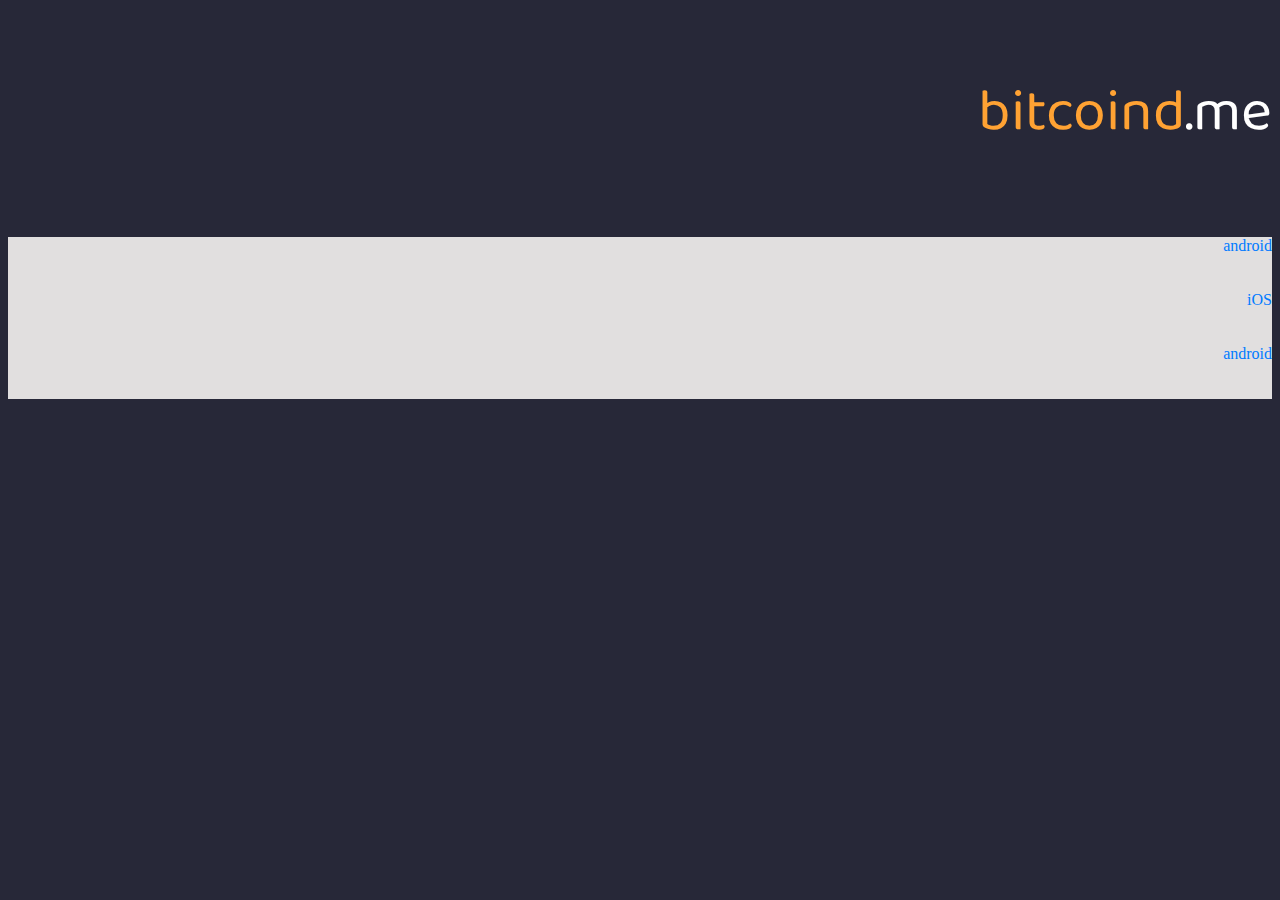
<file: podcast.html>
<!DOCTYPE html>
<html lang="fa">

<head>
  <title>bitcoind.me | بیت‌کوین فارسی</title>
  <meta charset="utf-8">
  <meta name="viewport" content="width=device-width, initial-scale=1">
  <meta name="description" content="معرفی کتاب‌ها، مقالات، خودآموزها و به‌طور کلی معرفی منابع آموزشی معتبر حوزه بیت‌کوین، اقتصاد و حریم خصوصی" />
  <meta property="og:image" content="https://bitcoind.me/assets/images/share.png" />
  <meta property="og:image:type" content="image/png" />
  <meta property="og:image:width" content="800" />
  <meta property="og:image:height" content="420" />
  <meta property="twitter:card" content="summary_large_image">
  <meta property="twitter:site" content="bitcoind.me">
  <meta property="twitter:title" content="bitcoind.me | منابع فارسی بیت‌کوین">
  <meta property="twitter:description" content="معرفی کتاب‌ها، مقالات، خودآموزها و به‌طور کلی معرفی منابع آموزشی معتبر حوزه بیت‌کوین، اقتصاد و حریم خصوصی">
  <meta property="twitter:creator" content="bitcoind_me">
  <meta property="twitter:image:src" content="https://bitcoind.me/assets/images/share.png">
  <meta property="twitter:domain" content="bitcoind.me">
  <script type="text/javascript" src="js/jquery-3.5.1.min.js"></script>
  <script type="text/javascript" src="js/jquery.qrcode.min.js"></script>
  <link href="https://fonts.googleapis.com/css2?family=Baloo+Bhaina+2:wght@600&display=swap" rel="stylesheet">
  <link rel="stylesheet" href="https://stackpath.bootstrapcdn.com/bootstrap/4.1.1/css/bootstrap.min.css"
    integrity="sha384-WskhaSGFgHYWDcbwN70/dfYBj47jz9qbsMId/iRN3ewGhXQFZCSftd1LZCfmhktB" crossorigin="anonymous">
  <style>
    body {
      background-color: #272838;
      color: #f0f0f0;
      direction: rtl;
    }

    @font-face {
      font-family: 'IranSans';
      src: url("assets/fonts/IRANSansWeb.woff") format("woff");
      font-weight: normal;
    }

    @font-face {
      font-family: 'IranSans-bold';
      src: url("assets/fonts/IRANSansWeb_Bold.woff") format("woff");
      font-weight: bold;
    }

    .ir_title {
      font-family: IranSans;
      font-size: 1em;
    }

    .ir_title_bold {
      font-family: IranSans-bold;
      font-size: 1.1em;
    }

    a:link {
      color: #007bff;
      text-decoration: none;
    }

    a:hover {
      color: #007bff;
      text-decoration: none;
    }

    a:active {
      color: #007bff;
      text-decoration: none;
    }

    a:visited {
      color: #007bff;
      text-decoration: none;
    }

    .row_downloadLink>a:link {
      color: #fff;
      text-decoration: none;
    }

    .row_downloadLink>a:hover {
      color: #fff;
      text-decoration: none;
    }

    .row_downloadLink>a:active {
      color: #fff;
      text-decoration: none;
    }

    .row_downloadLink>a:visited {
      color: #fff;
      text-decoration: none;
    }

    .row_itemDesc>a:link {
      color: #6aaff9;
      text-decoration: none;
    }

    .row_itemDesc>a:hover {
      color: #6aaff9;
      text-decoration: none;
    }

    .row_itemDesc>a:active {
      color: #6aaff9;
      text-decoration: none;
    }

    .row_itemDesc>a:visited {
      color: #6aaff9;
      text-decoration: none;
    }

    .email_style {
      font-family: 'Courier New', Courier, monospace;
      font-weight: bold;
      color: #666;
    }

    .section_header {
      color: #F3DE8A;
      text-align: right;
      font-family: IranSans-bold;
      font-size: 1.2em;
    }

    .row_itemTitle {
      color: #fff;
      text-align: right;
      font-family: IranSans;
      font-size: 1em;
    }

    .row_itemDesc {
      margin-top: 3px;
      text-align: right;
      font-family: IranSans;
      font-size: .9em;
    }

    .row_downloadLink {
      margin-top: 3px;
      text-align: left;
      font-family: IranSans;
      font-size: .9em;
    }

    .row_abstract {
      font-family: IranSans;
      font-size: .9em;
      text-align: justify;
      color: rgb(166, 166, 166);
      border-bottom: solid 1px #45464a;
      padding-bottom: 7px;
    }
  </style>
  <!-- Matomo -->
  <script type="text/javascript">
    var _paq = window._paq = window._paq || [];
    /* tracker methods like "setCustomDimension" should be called before "trackPageView" */
    _paq.push(['trackPageView']);
    _paq.push(['enableLinkTracking']);
    (function() {
      // var u="https://stats.bitcoind.me/";
      _paq.push(['setTrackerUrl', u+'matomo.php']);
      _paq.push(['setSiteId', '1']);
      var d=document, g=d.createElement('script'), s=d.getElementsByTagName('script')[0];
      g.type='text/javascript'; g.async=true; g.src=u+'matomo.js'; s.parentNode.insertBefore(g,s);
    })();
  </script>
  <!-- End Matomo Code -->  
</head>
<body>
  <div class="container my-5" style="direction: rtl;text-align: right;">
    <p class="text-center" style="font-size:3.7em;font-family: 'Baloo Bhaina 2', cursive;">
      <a href="https://bitcoind.me" style="cursor: pointer;"><span style="color:#ffa233;">bitcoind</span><span style="color:#fff;">.me</span></a>
    </p>
  </div>
  <div class="pt-5 pb-5" style="background-color:#e1dfdf;color:#272838;">

    <div class="container" style="color:white;">
      <a href="pcast://anchor.fm/s/65c384ac/podcast/rss">android</a>
      <br/><br/><br/>
      <a href="podcast://anchor.fm/s/65c384ac/podcast/rss">iOS</a>
      <br/><br/><br/>
      <a href="feed://anchor.fm/s/65c384ac/podcast/rss">android</a>
      <br/><br/><br/>
    </div>

  </div>

</body>
</html>
</file>
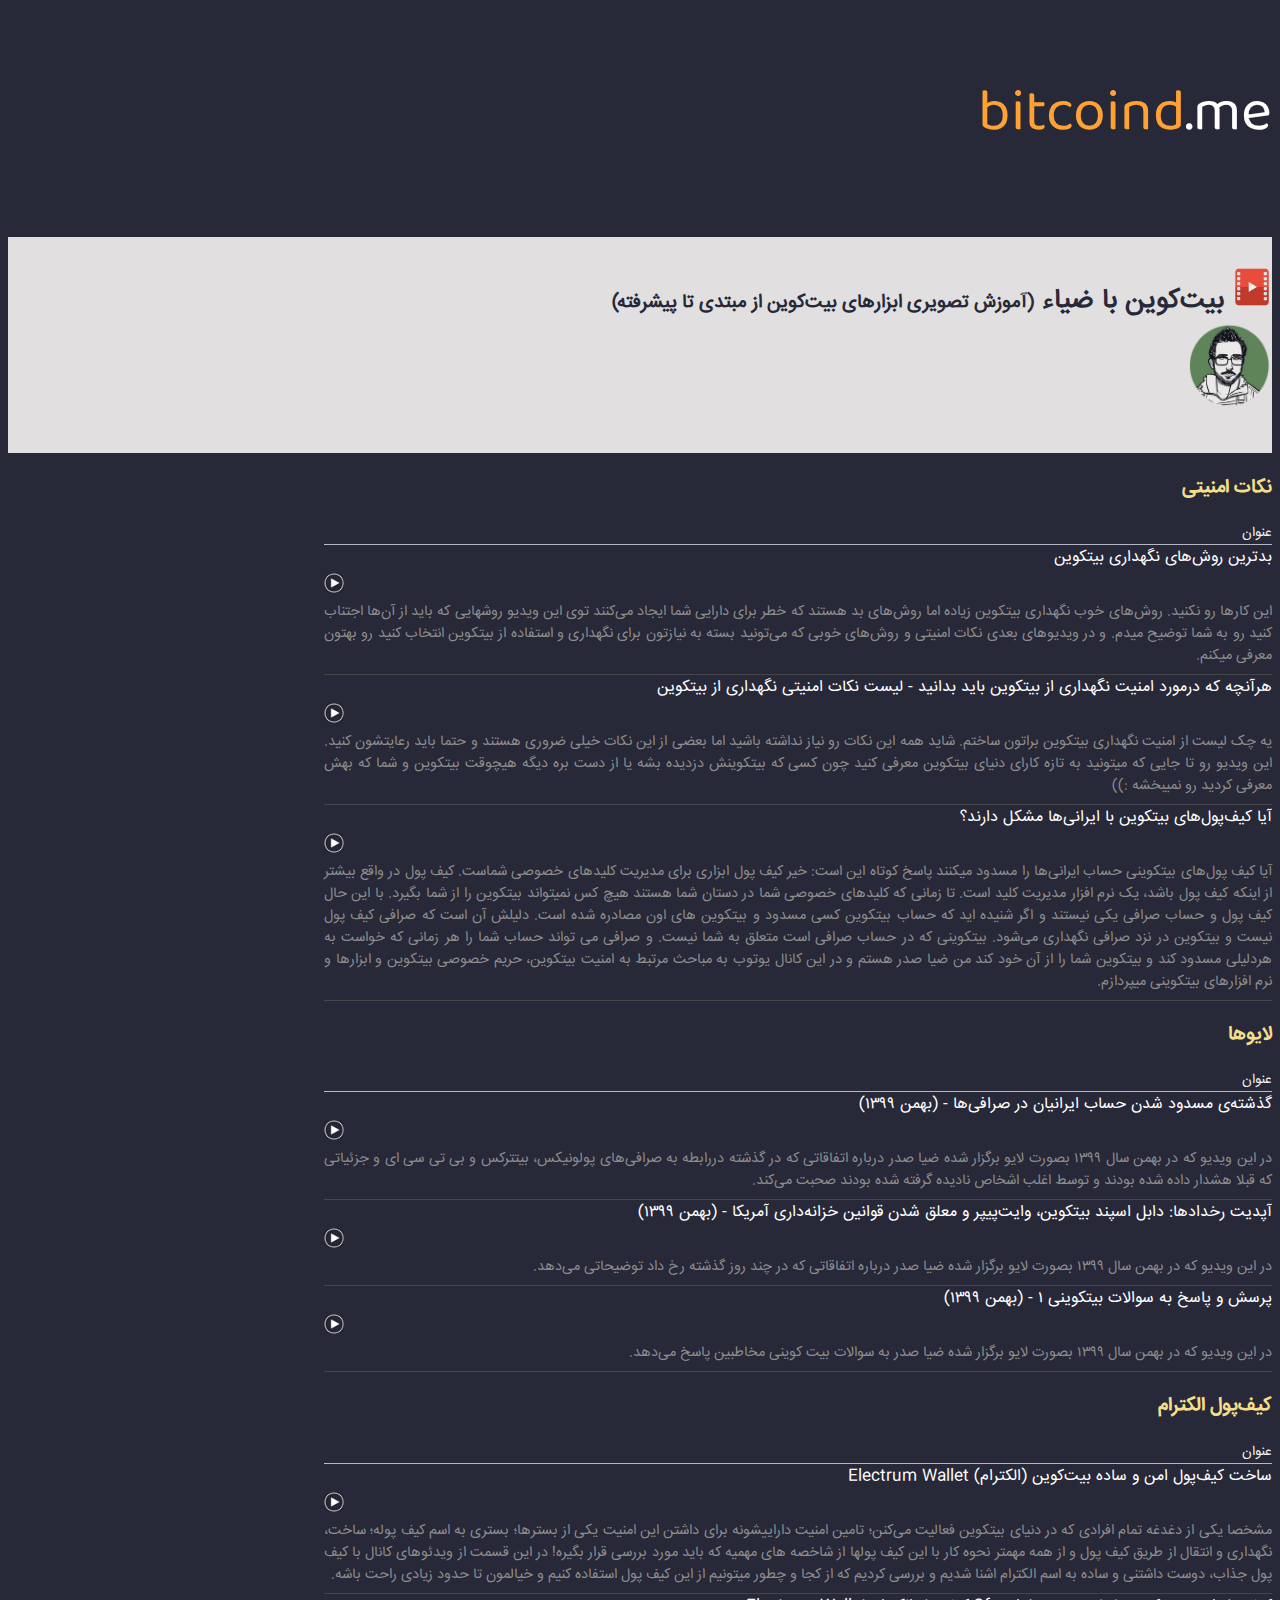
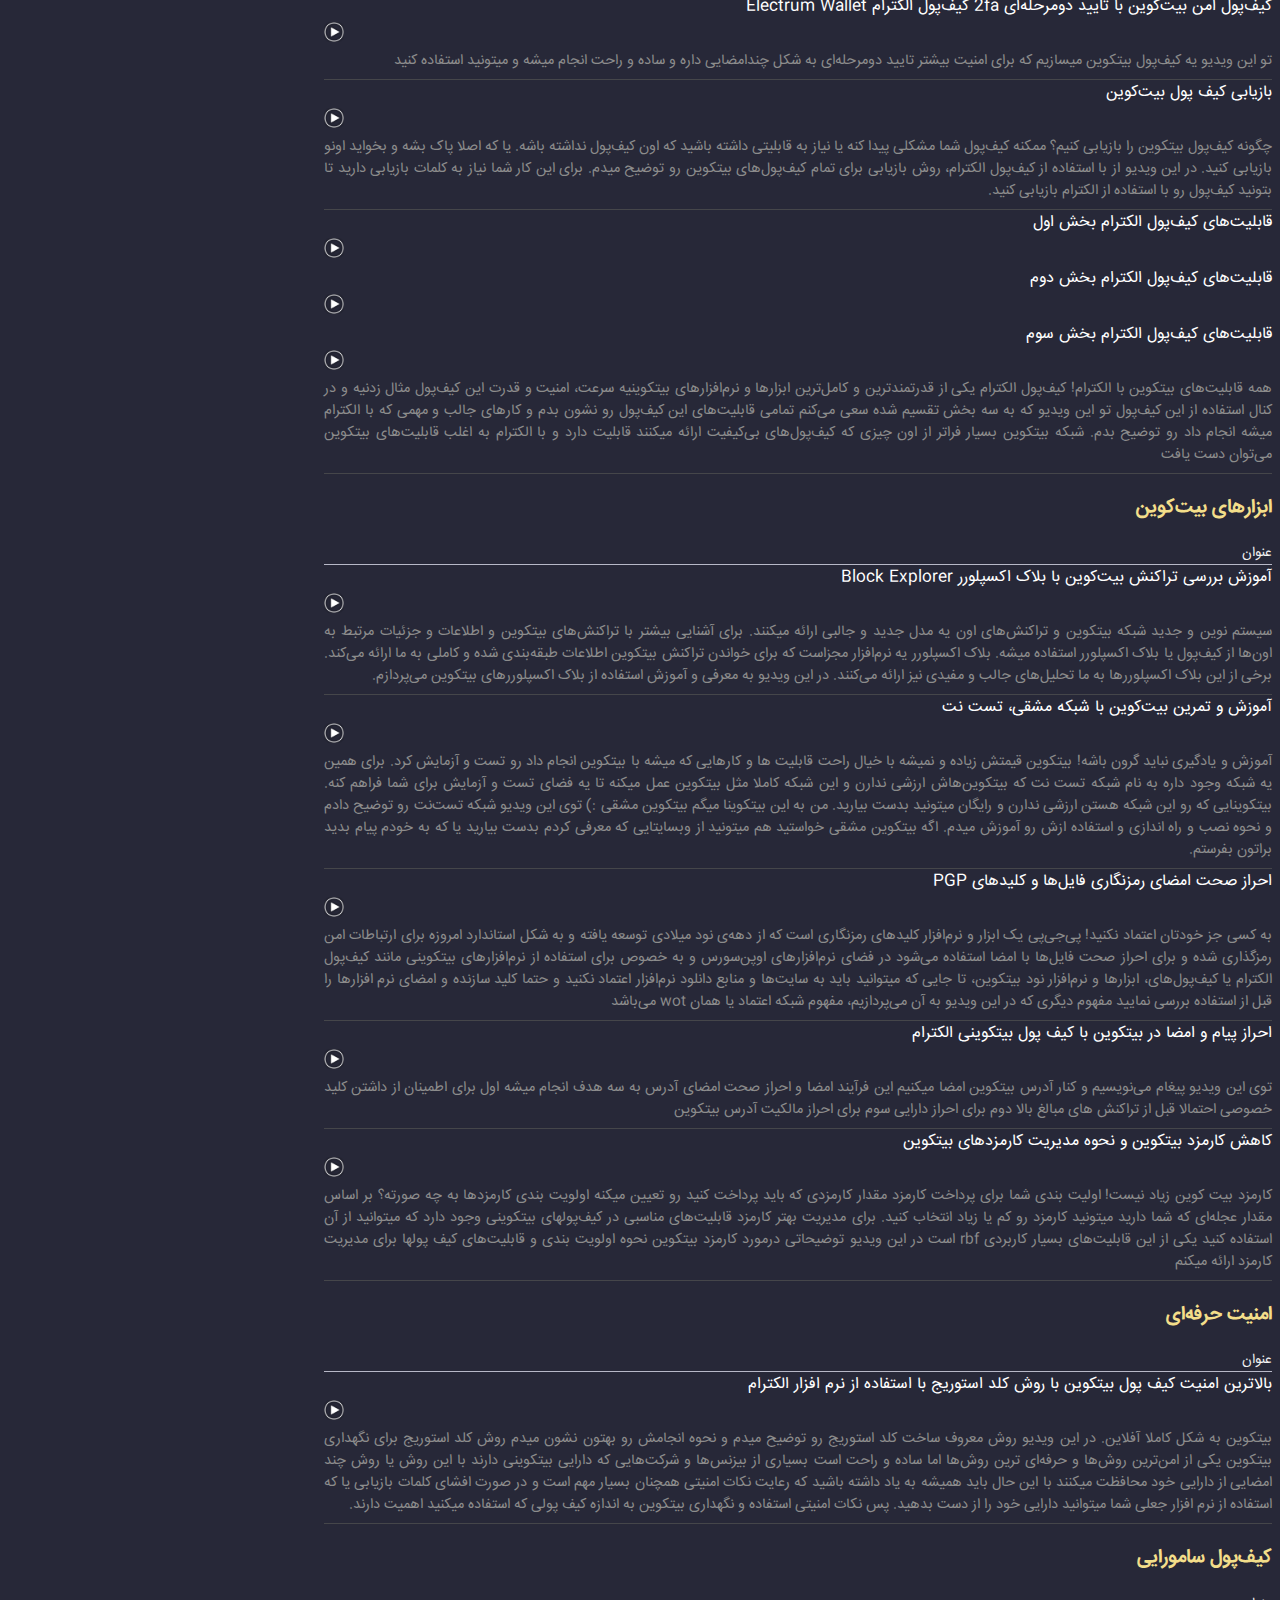
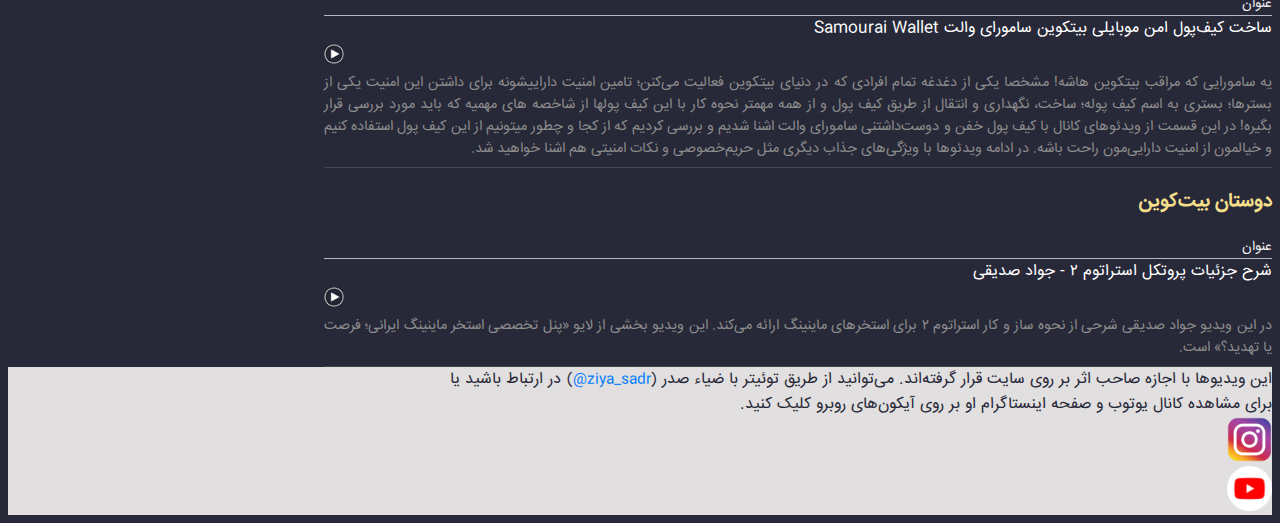
<file: ziya_sadr.html>
<!DOCTYPE html>
<html lang="fa">
<head>
  <title>bitcoind.me | بیت‌کوین با ضیاء</title>
  <meta http-equiv="onion-location" content="http://bitcoin6djvpbydmvqhdarbdb2oaicnp6pbu2kwpcfwpcy2h4vurvjad.onion" />
  <meta charset="utf-8">
  <meta name="viewport" content="width=device-width, initial-scale=1">
  <meta name="description" content="ضیاء صدر قصد دارد در این ویدیوها نرم‌افزارهای بیت‌کوینی را آموزش دهد، درباره امنیت کیف‌پول‌ها، حریم خصوصی، استفاده از ابزارهای مختلف بیت‌کوینی صحبت کند، و به معرفی و به‌طور کلی به‌روزرسانی در رابطه با اکوسیستم بیت‌کوین بپردازد. این ویدیوها با اجازه صاحب اثر به سایت اضافه شده‌اند" />
  <meta property="og:image" content="https://bitcoind.me/assets/images/ziya_sadr_share.png" />
  <meta property="og:image:type" content="image/png" />
  <meta property="og:image:width" content="800" />
  <meta property="og:image:height" content="420" />
  <meta property="twitter:card" content="summary_large_image">
  <meta property="twitter:site" content="bitcoind.me">
  <meta property="twitter:title" content="bitcoind.me | بیت‌کوین با ضیاء">
  <meta property="twitter:description" content="آموزش نرم‌افزارهای بیت‌کوینی، امنیت کیف‌پول‌ها، حریم خصوصی، استفاده از ابزارهای مختلف بیت‌کوینی و معرفی و بروزرسانی در رابطه با اکوسیستم بیت‌کوین">
  <meta property="twitter:creator" content="bitcoind_me">
  <meta property="twitter:image:src" content="https://bitcoind.me/assets/images/ziya_sadr_share.png">
  <meta property="twitter:domain" content="bitcoind.me">
  <link href="https://fonts.googleapis.com/css2?family=Baloo+Bhaina+2:wght@600&display=swap" rel="stylesheet"> 
  <link rel="stylesheet" href="https://stackpath.bootstrapcdn.com/bootstrap/4.1.1/css/bootstrap.min.css" integrity="sha384-WskhaSGFgHYWDcbwN70/dfYBj47jz9qbsMId/iRN3ewGhXQFZCSftd1LZCfmhktB" crossorigin="anonymous">
  <style>
    body{
      background-color: #272838;
      color:#f0f0f0;
      direction: rtl;
    }
    @font-face {
        font-family: 'IranSans';
        src: url("assets/fonts/IRANSansWeb.woff") format("woff");
        font-weight: normal; 
    } 
    @font-face {
        font-family: 'IranSans-bold';
        src: url("assets/fonts/IRANSansWeb_Bold.woff") format("woff");
        font-weight: bold; 
    }             
    .ir_title{
        font-family: IranSans;
        font-size:1em;
    }
    .ir_title_bold{
        font-family: IranSans-bold;
        font-size:1.1em;
    }

    a:link{
      color:#007bff;
      text-decoration: none;
    }
    a:hover{
      color:#007bff;
      text-decoration: none;
    }
    a:active{
      color:#007bff;
      text-decoration: none;
    }    
    a:visited{
      color:#007bff;
      text-decoration: none;
    }

    .row_downloadLink > a:link{
      color:#fff;
      text-decoration: none;
    }
    .row_downloadLink > a:hover{
      color:#fff;
      text-decoration: none;
    }
    .row_downloadLink > a:active{
      color:#fff;
      text-decoration: none;
    }    
    .row_downloadLink > a:visited{
      color:#fff;
      text-decoration: none;
    }

    .row_gotoLink > a:link{
      color:#fff;
      text-align: right;
      text-decoration: none;
    }
    .row_gotoLink > a:hover{
      color:#fff;
      text-align: right;
      text-decoration: none;
    }
    .row_gotoLink > a:active{
      color:#fff;
      text-align: right;
      text-decoration: none;
    }    
    .row_gotoLink > a:visited{
      color:#fff;
      text-align: right;
      text-decoration: none;
    }

    .row_itemDesc > a:link{
      color:#6aaff9;
      text-decoration: none;
    }
    .row_itemDesc > a:hover{
      color:#6aaff9;
      text-decoration: none;
    }
    .row_itemDesc > a:active{
      color:#6aaff9;
      text-decoration: none;
    }    
    .row_itemDesc > a:visited{
      color:#6aaff9;
      text-decoration: none;
    }

    .email_style{
      font-family: 'Courier New', Courier, monospace;
      font-weight: bold;
      color: #666;
    }

    .section_header{
      color:#F3DE8A;
      text-align: right;
      font-family: IranSans-bold;
      font-size:1.2em;
    }
    .row_itemTitle{
      color:#fff;
      text-align: right;
      font-family: IranSans;
      font-size:1em;
    }
    .row_itemDesc{
      margin-top:3px;
      text-align: right;
      font-family: IranSans;
      font-size:.85em;      
    }
    .row_downloadLink{
      margin-top:3px;
      text-align: left;
      font-family: IranSans;
      font-size:.9em;  
    }
    .row_abstract{
      font-family: IranSans;
      font-size:.9em;      
      text-align: justify;
      color:rgb(140, 140, 140);
      border-bottom:solid 1px #45464a;
      padding-bottom: 7px;
    }    
  </style>
  <!-- Matomo -->
  <script type="text/javascript">
    var _paq = window._paq = window._paq || [];
    /* tracker methods like "setCustomDimension" should be called before "trackPageView" */
    _paq.push(['trackPageView']);
    _paq.push(['enableLinkTracking']);
    (function() {
      var u="https://stats.bitcoind.me/";
      _paq.push(['setTrackerUrl', u+'matomo.php']);
      _paq.push(['setSiteId', '1']);
      var d=document, g=d.createElement('script'), s=d.getElementsByTagName('script')[0];
      g.type='text/javascript'; g.async=true; g.src=u+'matomo.js'; s.parentNode.insertBefore(g,s);
    })();
  </script>
  <!-- End Matomo Code -->
</head>
<body>

  <div class="container my-5" style="direction: rtl;">
		<p class="text-center" style="font-size:3.7em;font-family: 'Baloo Bhaina 2', cursive;">
      <a href="#" onclick="window.history.go(-1); return false;" style="cursor: pointer;"><span style="color:#ffa233;">bitcoind</span><span style="color:#fff;">.me</span></a>
    </p>    
  </div>

  <div style="background-color:#e1dfdf;color:#272838;padding-top:30px;padding-bottom:35px;">
    <div class="container text-center ir_title" style="width: 65%;font-size:1.3em;">
      
      <div class="row text-center">
        <div class="col-10 pt-4 text-right" style="font-weight: bold;font-size: 1.3em;">
          <img src="assets/images/video-avatar.png" style="height:40px;">
          بیت‌کوین با ضیاء 
          <span style="font-size:.7em;">(آموزش تصویری ابزارهای بیت‌کوین از مبتدی تا پیشرفته)</span>
        </div>
        <div class="col-2 text-left" style="font-size: .9em;">
          <a href="https://twitter.com/@ziya_sadr" target="_blank"><img src="assets/images/ziya_avatar.png" style="height:85px;"></a>
        </div>
      </div>
      
    </div>
  </div>
  
  <div class="py-5">

    <div class="container mt-2">
      <p class="section_header container-fluid">نکات امنیتی</p>
    </div>
    <div class="container mb-5" style="width: 75%;">
      <div class="container"> 
        <div class="row pb-1" style="border-bottom:solid 1px #b7b8c7;">
          <div class="col-4 row_itemDesc">عنوان</div>
        </div>

        <div class="row py-2">
          <div class="col row_itemTitle row_gotoLink">
            <a href="https://archive.org/details/how-not-to-hold-bitcoin">
              بدترین روش‌های نگهداری بیتکوین
            </a>  
          </div>
          <div class="col-lg-2 row_downloadLink">
            <a href="https://archive.org/details/how-not-to-hold-bitcoin">
              <img src="assets/images/play-icon.png" style="height:20px;">
            </a>
          </div>
        </div>    
        <div class="row pb-2">
          <div class="col row_abstract">
            این کارها رو نکنید. روش‌های خوب نگهداری بیتکوین زیاده اما روش‌های بد هستند که خطر برای دارایی شما ایجاد می‌کنند توی این ویدیو روشهایی که باید از آن‌ها اجتناب کنید رو به شما توضیح میدم. و در ویدیوهای بعدی نکات امنیتی و روش‌های خوبی که می‌تونید بسته به نیازتون برای نگهداری و استفاده از بیتکوین انتخاب کنید رو بهتون معرفی میکنم.
          </div>
        </div>

        <div class="row pb-2">
          <div class="col row_itemTitle row_gotoLink">
            <a href="https://archive.org/details/hold-bitcoin-securely-tips">
              هرآنچه که درمورد امنیت نگهداری از بیتکوین باید بدانید - لیست نکات امنیتی نگهداری از بیتکوین
            </a>  
          </div>
          <div class="col-lg-2 row_downloadLink">
            <a href="https://archive.org/details/hold-bitcoin-securely-tips">
              <img src="assets/images/play-icon.png" style="height:20px;">
            </a>
          </div>
        </div>    
        <div class="row pb-2">
          <div class="col row_abstract">
            یه چک لیست از امنیت نگهداری بیتکوین براتون ساختم. شاید همه این نکات رو نیاز نداشته باشید اما بعضی از این نکات خیلی ضروری هستند و حتما باید رعایتشون کنید. این ویدیو رو تا جایی که میتونید به تازه کارای دنیای بیتکوین معرفی کنید چون کسی که بیتکوینش دزدیده بشه یا از دست بره دیگه هیچوقت بیتکوین و شما که بهش معرفی کردید رو نمیبخشه :))
          </div>
        </div>

        <div class="row pb-2">
          <div class="col row_itemTitle row_gotoLink">
            <a href="https://archive.org/details/bitcoin-wallet-from-ir">
              آیا کیف‌پول‌های بیتکوین با ایرانی‌ها مشکل دارند؟
            </a>  
          </div>
          <div class="col-lg-2 row_downloadLink">
            <a href="https://archive.org/details/bitcoin-wallet-from-ir">
              <img src="assets/images/play-icon.png" style="height:20px;">
            </a>
          </div>
        </div>    
        <div class="row pb-2">
          <div class="col row_abstract">
            آیا کیف پول‌های بیتکوینی حساب ایرانی‌ها را مسدود میکنند
            پاسخ کوتاه این است: خیر
            کیف پول ابزاری برای مدیریت کلیدهای خصوصی شماست. کیف پول در واقع بیشتر از اینکه کیف پول باشد، یک نرم افزار مدیریت کلید است. تا زمانی که کلیدهای خصوصی شما در دستان شما هستند هیچ کس نمیتواند بیتکوین را از شما بگیرد. با این حال کیف پول و حساب صرافی یکی نیستند و اگر شنیده اید که حساب بیتکوین کسی مسدود و بیتکوین های اون مصادره شده است. دلیلش آن است که صرافی کیف پول نیست و بیتکوین در نزد صرافی نگهداری می‌شود. بیتکوینی که در حساب صرافی است متعلق به شما نیست. و صرافی می تواند حساب شما را هر زمانی که خواست به هردلیلی مسدود کند و بیتکوین شما را از آن خود کند
            من ضیا صدر هستم و در این کانال یوتوب به مباحث مرتبط به امنیت بیتکوین، حریم خصوصی بیتکوین و ابزارها و نرم افزارهای بیتکوینی میپردازم.
          </div>
        </div>

      </div>
    </div>


    <div class="container mt-2">
      <p class="section_header container-fluid">لایوها</p>
    </div>
    <div class="container mb-5" style="width: 75%;">
      <div class="container"> 
        <div class="row pb-1" style="border-bottom:solid 1px #b7b8c7;">
          <div class="col-4 row_itemDesc">عنوان</div>
        </div>

        <div class="row py-2">
          <div class="col row_itemTitle row_gotoLink">
            <a href="https://archive.org/details/ziya_sadr_bitcoin_wallet">
              گذشته‌ی مسدود شدن حساب ایرانیان در صرافی‌ها - (بهمن ۱۳۹۹)
            </a>  
          </div>
          <div class="col-lg-2 row_downloadLink">
            <a href="https://archive.org/details/ziya_sadr_bitcoin_wallet">
              <img src="assets/images/play-icon.png" style="height:20px;">
            </a>
          </div>
        </div>    
        <div class="row pb-2">
          <div class="col row_abstract">
            در این ویدیو که در بهمن سال ۱۳۹۹ بصورت لایو برگزار شده ضیا صدر درباره اتفاقاتی که در گذشته دررابطه به صرافی‌های پولونیکس، بیتترکس و بی تی سی ای و جزئیاتی که قبلا هشدار داده شده بودند و توسط اغلب اشخاص نادیده گرفته شده بودند صحبت می‌کند.
          </div>
        </div>         
        
        <div class="row py-2">
          <div class="col row_itemTitle row_gotoLink">
            <a href="https://archive.org/details/ziya-live-21jan21">
              آپدیت رخدادها: دابل اسپند بیتکوین، وایت‌پیپر و معلق شدن قوانین خزانه‌داری آمریکا - (بهمن ۱۳۹۹)
            </a>  
          </div>
          <div class="col-lg-2 row_downloadLink">
            <a href="https://archive.org/details/ziya-live-21jan21">
              <img src="assets/images/play-icon.png" style="height:20px;">
            </a>
          </div>
        </div>    
        <div class="row pb-2">
          <div class="col row_abstract">
            در این ویدیو که در بهمن سال ۱۳۹۹ بصورت لایو برگزار شده ضیا صدر درباره اتفاقاتی که در چند روز گذشته رخ داد توضیحاتی می‌دهد.
          </div>
        </div> 

        <div class="row py-2">
          <div class="col row_itemTitle row_gotoLink">
            <a href="https://archive.org/details/bitcoin-qna-farsi-1">
            پرسش و پاسخ به سوالات بیتکوینی ۱ - (بهمن ۱۳۹۹)
            </a>  
          </div>
          <div class="col-lg-2 row_downloadLink">
            <a href="https://archive.org/details/bitcoin-qna-farsi-1">
              <img src="assets/images/play-icon.png" style="height:20px;">
            </a>
          </div>
        </div>    
        <div class="row pb-2">
          <div class="col row_abstract">
            در این ویدیو که در بهمن سال ۱۳۹۹ بصورت لایو برگزار شده ضیا صدر به سوالات بیت کوینی مخاطبین پاسخ می‌دهد.
          </div>
        </div>         
        
        
      </div>
    </div>    


    <div class="container mt-2">
      <p class="section_header container-fluid">کیف‌پول الکترام</p>
    </div>
    <div class="container mb-5" style="width: 75%;">
      <div class="container"> 
        <div class="row pb-1" style="border-bottom:solid 1px #b7b8c7;">
          <div class="col row_itemDesc">عنوان</div>
        </div> 
        
        <div class="row py-2">
          <div class="col-lg-10 row_itemTitle row_gotoLink">
            <a href="https://archive.org/details/electrum-wallet">
              ساخت کیف‌پول امن و ساده بیت‌کوین (الکترام) Electrum Wallet
            </a>        
          </div>
          <div class="col-lg-2 row_downloadLink">
            <a href="https://archive.org/details/electrum-wallet">
              <img src="assets/images/play-icon.png" style="height:20px;">
            </a>
          </div>
        </div>    
        <div class="row pb-2">
          <div class="col row_abstract">
            مشخصا یکی از دغدغه تمام افرادی که در دنیای بیتکوین فعالیت می‌کنن؛ تامین امنیت داراییشونه برای داشتن این امنیت یکی از بسترها؛ بستری به اسم کیف پوله؛ ساخت، نگهداری و انتقال از طریق کیف پول و از همه مهمتر نحوه کار با این کیف پولها از شاخصه های مهمیه که باید مورد بررسی قرار بگیره! 
            در این قسمت از ویدئوهای کانال با کیف پول جذاب، دوست داشتنی و ساده به اسم الکترام اشنا شدیم و بررسی کردیم که از کجا و چطور میتونیم از این کیف پول استفاده کنیم و خیالمون تا حدود زیادی راحت باشه.
          </div>
        </div>  
        
        <div class="row pb-2">
          <div class="col-lg-10 row_itemTitle row_gotoLink">
            <a href="https://archive.org/details/2fa-electrum-wallet">
              کیف‌پول امن بیت‌کوین با تایید دو‌مرحله‌ای 2fa کیف‌پول الکترام Electrum Wallet
            </a>   
          </div>
          <div class="col-lg-2 row_downloadLink">
            <a href="blobs/books/21Lessons_ArzDigital.pdf">
              <a href="https://archive.org/details/2fa-electrum-wallet">
                <img src="assets/images/play-icon.png" style="height:20px;">
              </a>
            </a>
          </div>
        </div>          
        <div class="row pb-2">
          <div class="col row_abstract">
            تو این ویدیو یه کیف‌پول بیتکوین میسازیم که برای امنیت بیشتر تایید دومرحله‌ای به شکل چندامضایی داره
            و ساده و راحت انجام میشه و میتونید استفاده کنید          
          </div>
        </div>

        <div class="row pb-2">
          <div class="col-lg-10 row_itemTitle row_gotoLink">
            <a href="https://archive.org/details/20201225_20201225_1240">
              بازیابی کیف‌ پول بیت‌کوین
            </a>   
          </div>
          <div class="col-lg-2 row_downloadLink">
            <a href="https://archive.org/details/20201225_20201225_1240">
              <img src="assets/images/play-icon.png" style="height:20px;">
            </a>
          </div>
        </div> 
        <div class="row pb-2">
          <div class="col row_abstract">
            چگونه کیف‌پول بیتکوین را بازیابی کنیم؟
            ممکنه کیف‌پول شما مشکلی پیدا کنه یا نیاز به قابلیتی داشته باشید که اون کیف‌پول نداشته باشه. یا که اصلا پاک بشه و بخواید اونو بازیابی کنید.
            در این ویدیو از با استفاده از کیف‌پول الکترام، روش بازیابی برای تمام کیف‌پول‌های بیتکوین رو توضیح میدم. برای این کار شما نیاز به کلمات بازیابی دارید تا بتونید کیف‌پول رو با استفاده از الکترام بازیابی کنید.
          </div>
        </div>

        <div class="row pb-2">
          <div class="col-lg-10 row_itemTitle row_gotoLink">
            <a href="https://archive.org/details/20201225_20201225_1246">
              قابلیت‌‌های کیف‌پول الکترام بخش اول
            </a>  
          </div>
          <div class="col-lg-2 row_downloadLink">
            <a href="https://archive.org/details/20201225_20201225_1246">
              <img src="assets/images/play-icon.png" style="height:20px;">
            </a>
          </div>
        </div>
        <div class="row pb-2">
          <div class="col-lg-10 row_itemTitle row_gotoLink">
            <a href="https://archive.org/details/20201225_20201225_1248">
              قابلیت‌‌های کیف‌پول الکترام بخش دوم
            </a>  
          </div>
          <div class="col-lg-2 row_downloadLink">
            <a href="https://archive.org/details/20201225_20201225_1248">
              <img src="assets/images/play-icon.png" style="height:20px;">
            </a>
          </div>
        </div>
        <div class="row pb-2">
          <div class="col-lg-10 row_itemTitle row_gotoLink">
            <a href="https://archive.org/details/20201225_20201225_1244">
              قابلیت‌‌های کیف‌پول الکترام بخش سوم
            </a>  
          </div>
          <div class="col-lg-2 row_downloadLink">
            <a href="https://archive.org/details/20201225_20201225_1244">
              <img src="assets/images/play-icon.png" style="height:20px;">
            </a>
          </div>
        </div>
        <div class="row pb-2">
          <div class="col row_abstract">
            همه قابلیت‌های بیتکوین با الکترام!
            کیف‌پول الکترام یکی از قدرتمند‌ترین و کامل‌ترین ابزارها و نرم‌افزارهای بیتکوینیه
            سرعت، امنیت و قدرت این کیف‌پول مثال زدنیه و در کنال استفاده از این کیف‌پول تو این ویدیو که به سه بخش تقسیم شده سعی می‌کنم تمامی قابلیت‌های این کیف‌پول رو نشون بدم و کارهای جالب و مهمی که با الکترام میشه انجام داد رو توضیح بدم.
            شبکه بیتکوین بسیار فراتر از اون‌ چیزی که کیف‌پول‌های بی‌کیفیت ارائه میکنند قابلیت دارد و با الکترام به اغلب قابلیت‌های بیتکوین می‌توان دست یافت          </div>
        </div>
      </div>
    </div>


    <div class="container mt-2">
      <p class="section_header container-fluid">ابزارهای بیت‌کوین</p>
    </div>
    <div class="container mb-5" style="width: 75%;">
      <div class="container"> 
        <div class="row pb-1" style="border-bottom:solid 1px #b7b8c7;">
          <div class="col row_itemDesc">عنوان</div>
        </div> 
        
        <div class="row py-2">
          <div class="col-lg-10 row_itemTitle row_gotoLink">
            <a href="https://archive.org/details/block-explorer">
              آموزش بررسی تراکنش بیت‌کوین با بلاک اکسپلورر Block Explorer
            </a>  
          </div>
          <div class="col-lg-2 row_downloadLink">
            <a href="https://archive.org/details/block-explorer">
              <img src="assets/images/play-icon.png" style="height:20px;">
            </a>
          </div>
        </div>    
        <div class="row pb-2">
          <div class="col row_abstract">
            سیستم نوین و جدید شبکه بیتکوین و تراکنش‌های اون یه مدل جدید و جالبی ارائه میکنند. برای آشنایی بیشتر با تراکنش‌های بیتکوین و اطلاعات و جزئيات مرتبط به اون‌ها از کیف‌پول یا بلاک اکسپلورر استفاده میشه. بلاک اکسپلورر یه نرم‌افزار مجزاست که برای خواندن تراکنش بیتکوین اطلاعات طبقه‌بندی شده و کاملی به ما ارائه می‌کند. برخی از این بلاک اکسپلورر‌ها به ما تحلیل‌های جالب و مفیدی نیز ارائه می‌کنند.
            در این ویدیو به معرفی و آموزش استفاده از بلاک اکسپلوررهای بیتکوین می‌پردازم.
          </div>
        </div> 

        <div class="row pb-2">
          <div class="col-lg-10 row_itemTitle row_gotoLink">
            <a href="https://archive.org/details/testnet">
              آموزش و تمرین بیت‌کوین با شبکه مشقی، تست‌ نت
            </a>  
          </div>
          <div class="col-lg-2 row_downloadLink">
            <a href="https://archive.org/details/testnet">
              <img src="assets/images/play-icon.png" style="height:20px;">
            </a>
          </div>
        </div>    
        <div class="row pb-2">
          <div class="col row_abstract">
            آموزش و یادگیری نباید گرون باشه!
            بیتکوین قیمتش زیاده و نمیشه با خیال راحت قابلیت ها و کارهایی که میشه با بیتکوین انجام داد رو تست و آزمایش کرد. برای همین یه شبکه وجود داره به نام شبکه تست نت که بیتکوین‌هاش ارزشی ندارن و این شبکه کاملا مثل بیتکوین عمل میکنه تا یه فضای تست و آزمایش برای شما فراهم کنه. بیتکوینایی که رو این شبکه هستن ارزشی ندارن و رایگان میتونید بدست بیارید. من به این بیتکوینا میگم بیتکوین مشقی :)
            توی این ویدیو شبکه تست‌نت رو توضیح دادم و نحوه نصب و راه اندازی و استفاده ازش رو آموزش میدم. اگه بیتکوین مشقی خواستید هم میتونید از وبسایتایی که معرفی کردم بدست بیارید یا که به خودم پیام بدید براتون بفرستم.
          </div>
        </div> 
        
        <div class="row pb-2">
          <div class="col-lg-10 row_itemTitle row_gotoLink">
            <a href="https://archive.org/details/pgp_20201225">
              احراز صحت امضای رمزنگاری فایل‌ها و کلید‌های PGP
            </a>  
          </div>
          <div class="col-lg-2 row_downloadLink">
            <a href="https://archive.org/details/pgp_20201225">
              <img src="assets/images/play-icon.png" style="height:20px;">
            </a>
          </div>
        </div>    
        <div class="row pb-2">
          <div class="col row_abstract">
            به کسی جز خودتان اعتماد نکنید!
            پی‌جی‌پی یک ابزار و نرم‌افزار کلیدهای رمزنگاری است که از دهه‌ی نود میلادی توسعه یافته و به شکل استاندارد امروزه برای ارتباطات امن رمزگذاری شده و برای احراز صحت فایل‌ها با امضا استفاده می‌شود
            در فضای نرم‌افزارهای اوپن‌سورس و به خصوص برای استفاده از نرم‌افزارهای بیتکوینی مانند کیف‌پول الکترام یا کیف‌پول‌های، ابزارها و نرم‌افزار نود بیتکوین، تا جایی که ‌میتوانید باید به سایت‌ها و منابع دانلود نرم‌افزار اعتماد نکنید و حتما کلید سازنده و امضای نرم افزارها را قبل از استفاده بررسی نمایید
            مفهوم دیگری که در این ویدیو به آن می‌پردازیم، مفهوم شبکه اعتماد یا همان wot می‌باشد
          </div>
        </div>

        <div class="row pb-2">
          <div class="col-lg-10 row_itemTitle row_gotoLink">
            <a href="https://archive.org/details/ziya_sadr_bitcoin_tools_signature">
              احراز پیام و امضا در بیتکوین با کیف پول بیتکوینی الکترام
            </a>  
          </div>
          <div class="col-lg-2 row_downloadLink">
            <a href="https://archive.org/details/ziya_sadr_bitcoin_tools_signature">
              <img src="assets/images/play-icon.png" style="height:20px;">
            </a>
          </div>
        </div>    
        <div class="row pb-2">
          <div class="col row_abstract">
            توی این ویدیو پیغام می‌نویسیم و کنار آدرس بیتکوین امضا میکنیم
            این فرآیند امضا و احراز صحت امضای آدرس به سه هدف انجام میشه
            اول برای اطمینان از داشتن کلید خصوصی احتمالا قبل از تراکنش های مبالغ بالا
            دوم برای احراز دارایی
            سوم برای احراز مالکیت آدرس بیتکوین
          </div>
        </div>

        <div class="row pb-2">
          <div class="col-lg-10 row_itemTitle row_gotoLink">
            <a href="https://archive.org/details/ziya_sadr_bitcoin_wallet_fee_management">
              کاهش کارمزد بیتکوین و نحوه مدیریت کارمزدهای بیتکوین
            </a>  
          </div>
          <div class="col-lg-2 row_downloadLink">
            <a href="https://archive.org/details/ziya_sadr_bitcoin_wallet_fee_management">
              <img src="assets/images/play-icon.png" style="height:20px;">
            </a>
          </div>
        </div>    
        <div class="row pb-2">
          <div class="col row_abstract">
            کارمزد بیت کوین زیاد نیست!
            اولیت بندی شما برای پرداخت کارمزد مقدار کارمزدی که باید پرداخت کنید رو تعیین میکنه
            اولویت بندی کارمزدها به چه صورته؟ بر اساس مقدار عجله‌ای که شما دارید میتونید کارمزد رو کم یا زیاد انتخاب کنید.
            برای مدیریت بهتر کارمزد قابلیت‌های مناسبی در کیف‌پولهای بیتکوینی وجود دارد که میتوانید از آن استفاده کنید
            یکی از این قابلیت‌های بسیار کاربردی rbf است
            در این ویدیو توضیحاتی درمورد کارمزد بیتکوین نحوه اولویت بندی و قابلیت‌های کیف پولها برای مدیریت کارمزد ارائه میکنم
          </div>
        </div>          


      </div>
    </div>

    <div class="container mt-2">
      <p class="section_header container-fluid">امنیت حرفه‌ای</p>
    </div>
    <div class="container mb-5" style="width: 75%;">
      <div class="container"> 
        <div class="row pb-1" style="border-bottom:solid 1px #b7b8c7;">
          <div class="col-4 row_itemDesc">عنوان</div>
        </div>
        <div class="row py-2">
          <div class="col row_itemTitle row_gotoLink">
            <a href="https://archive.org/details/electrum-cold-storage">
              بالاترین امنیت کیف‌ پول بیتکوین با روش کلد استوریج با استفاده از نرم افزار الکترام
            </a>  
          </div>
          <div class="col-lg-2 row_downloadLink">
            <a href="https://archive.org/details/electrum-cold-storage">
              <img src="assets/images/play-icon.png" style="height:20px;">
            </a>
          </div>
        </div>    
        <div class="row pb-2">
          <div class="col row_abstract">
            بیتکوین به شکل کاملا آفلاین. در این ویدیو روش معروف ساخت کلد استوریج رو توضیح میدم و نحوه انجامش رو بهتون نشون میدم روش کلد استوریج برای نگهداری بیتکوین یکی از امن‌ترین روش‌ها و حرفه‌ای ترین‌ روش‌ها اما ساده و راحت است بسیاری از بیزنس‌ها و شرکت‌هایی که دارایی بیتکوینی دارند با این روش یا روش چند امضایی از دارایی خود محافظت میکنند با این حال باید همیشه به یاد داشته باشید که رعایت نکات امنیتی همچنان بسیار مهم است و در صورت افشای کلمات بازیابی یا که استفاده از نرم افزار جعلی شما میتوانید دارایی خود را از دست بدهید. پس نکات امنیتی استفاده و نگهداری بیتکوین به اندازه کیف پولی که استفاده میکنید اهمیت دارند.
          </div>
        </div>  
      </div>
    </div>

    <div class="container mt-2">
      <p class="section_header container-fluid">کیف‌پول سامورایی</p>
    </div>
    <div class="container mb-5" style="width: 75%;">
      <div class="container"> 
        <div class="row pb-1" style="border-bottom:solid 1px #b7b8c7;">
          <div class="col-4 row_itemDesc">عنوان</div>
        </div>
        <div class="row py-2">
          <div class="col row_itemTitle row_gotoLink">
            <a href="https://archive.org/details/samourai-wallet">
              ساخت کیف‌پول امن موبایلی بیتکوین سامورای والت Samourai Wallet
            </a>  
          </div>
          <div class="col-lg-2 row_downloadLink">
            <a href="https://archive.org/details/samourai-wallet">
              <img src="assets/images/play-icon.png" style="height:20px;">
            </a>
          </div>
        </div>    
        <div class="row pb-2">
          <div class="col row_abstract">
            یه سامورایی که مراقب بیتکوین هاشه! مشخصا یکی از دغدغه تمام افرادی که در دنیای بیتکوین فعالیت می‌کنن؛ تامین امنیت داراییشونه برای داشتن این امنیت یکی از بسترها؛ بستری به اسم کیف پوله؛ ساخت، نگهداری و انتقال از طریق کیف پول و از همه مهمتر نحوه کار با این کیف پولها از شاخصه های مهمیه که باید مورد بررسی قرار بگیره! در این قسمت از ویدئوهای کانال با کیف پول خفن و دوست‌داشتنی سامورای والت اشنا شدیم و بررسی کردیم که از کجا و چطور میتونیم از این کیف پول استفاده کنیم و خیالمون از امنیت دارایی‌مون راحت باشه. در ادامه ویدئوها با ویژگی‌های جذاب دیگری مثل حریم‌خصوصی و نکات امنیتی هم اشنا خواهید شد.
          </div>
        </div>  
      </div>
    </div>


    <div class="container mt-2">
      <p class="section_header container-fluid">دوستان بیت‌کوین</p>
    </div>
    <div class="container mb-5" style="width: 75%;">
      <div class="container"> 
        <div class="row pb-1" style="border-bottom:solid 1px #b7b8c7;">
          <div class="col-4 row_itemDesc">عنوان</div>
        </div>
        <div class="row py-2">
          <div class="col row_itemTitle row_gotoLink">
            <a href="https://archive.org/details/stratum-v2-farsi">
              شرح جزئیات پروتکل استراتوم ۲ - جواد صدیقی
            </a>  
          </div>
          <div class="col-lg-2 row_downloadLink">
            <a href="https://archive.org/details/stratum-v2-farsi">
              <img src="assets/images/play-icon.png" style="height:20px;">
            </a>
          </div>
        </div>    
        <div class="row pb-2">
          <div class="col row_abstract">
            در این ویدیو جواد صدیقی شرحی از نحوه ساز و کار استراتوم ۲ برای استخرهای ماینینگ ارائه‌ می‌کند. این ویدیو بخشی از لایو «پنل تخصصی استخر ماینینگ ایرانی؛ فرصت یا تهدید؟» است.
          </div>
        </div>  
      </div>
    </div>

  </div>

  <div class="py-5" style="background-color:#e1dfdf;color:#272838;">
    <div class="container" style="width: 65%;">
      <div class="row">
        <div class="col-10 ir_title" style="text-align: justify;">
          این ویدیوها با اجازه صاحب اثر بر روی سایت قرار گرفته‌اند. می‌توانید از طریق توئیتر با ضیاء صدر <span style="font-size: .9em;">(<a href="https://twitter.com/@ziya_sadr" target="_blank">ziya_sadr@</a>)</span> در ارتباط باشید یا برای مشاهده کانال یوتوب و صفحه اینستاگرام او بر روی آیکون‌های روبرو کلیک کنید.‌
        </div>
        <div class="col-1 text-left"><a href="https://instagram.com/ziya_sadr_channel"><img src="assets/images/instagram.webp" style="height:45px;"></a></div>
        <div class="col-1 text-right"><a href="https://www.youtube.com/c/ZiyaSadr"><img src="assets/images/youtube-avatar.png" style="height:45px;"></a></div>
      </div>
    </div>
  </div>

</body>
</html>
</file>
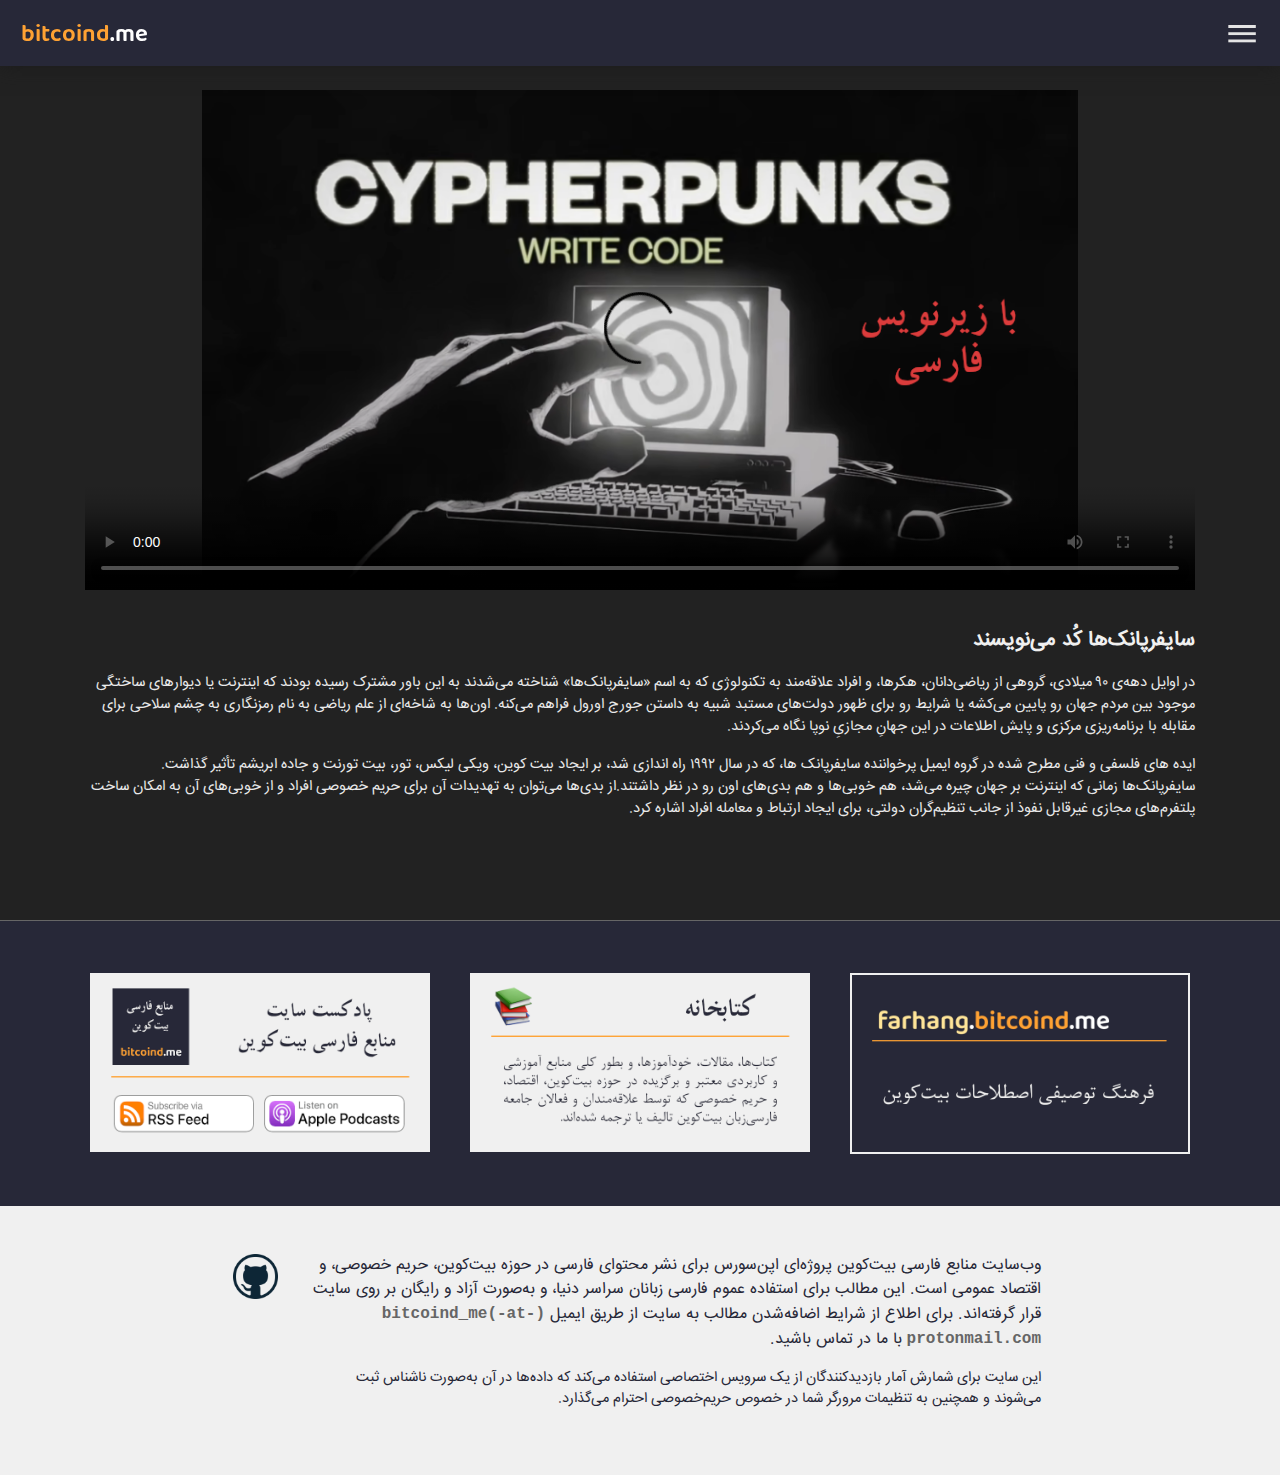
<file: video/cypherpunks-write-code.html>
<!DOCTYPE html>
<html lang="fa">
<head>
  <title>Cypherpunks write code | سایفرپانک‌ها کُد می‌نویسند</title>
  <meta http-equiv="onion-location" content="http://bitcoin6djvpbydmvqhdarbdb2oaicnp6pbu2kwpcfwpcy2h4vurvjad.onion" />
  <meta charset="utf-8">
  <meta name="viewport" content="width=device-width, initial-scale=1">
  <meta name="description" content="معرفی کتاب‌ها، مقالات، خودآموزها و به‌طور کلی معرفی منابع آموزشی معتبر حوزه بیت‌کوین، اقتصاد و حریم خصوصی" />
  <meta property="og:image" content="https://bitcoind.me/assets/images/bitcoind_me_library_dark.png" />
  <meta property="og:image:type" content="image/png" />
  <meta property="og:image:width" content="800" />
  <meta property="og:image:height" content="420" />
  <meta property="twitter:card" content="summary_large_image">
  <meta property="twitter:site" content="bitcoind.me">
  <meta property="twitter:title" content="bitcoind.me | ویدئو">
  <meta property="twitter:description" content="معرفی کتاب‌ها، مقالات، خودآموزها و به‌طور کلی معرفی منابع آموزشی معتبر حوزه بیت‌کوین، اقتصاد و حریم خصوصی">
  <meta property="twitter:creator" content="bitcoind_me">
  <meta property="twitter:image:src" content="https://bitcoind.me/assets/images/bitcoind_me_library_dark.png">
  <meta property="twitter:domain" content="bitcoind.me">
  <link href="../css/bootstrap-4.6.min.css" rel="stylesheet">
  <link href="../css/hamburgermenu-vertical.css" rel="stylesheet">

  <style>
    body{
      background-color: #272838;
      color:#f0f0f0;
      direction: rtl;
    }
    @font-face {
        font-family: 'IranSans';
        src: url("../assets/fonts/IRANSansWeb.woff") format("woff");
        font-weight: normal; 
    } 
    @font-face {
        font-family: 'IranSans-bold';
        src: url("../assets/fonts/IRANSansWeb_Bold.woff") format("woff");
        font-weight: bold; 
    }
    /* latin */
    @font-face {
      font-family: 'Baloo Bhaina 2';
      font-style: normal;
      font-weight: 600;
      font-display: swap;
      src: url(../assets/fonts/qWcwB6yyq4P9Adr3RtoX1q6ySiQjtiEnm4c.woff2) format('woff2');
      unicode-range: U+0000-00FF, U+0131, U+0152-0153, U+02BB-02BC, U+02C6, U+02DA, U+02DC, U+2000-206F, U+2074, U+20AC, U+2122, U+2191, U+2193, U+2212, U+2215, U+FEFF, U+FFFD;
    }    
    .ir_title{
        font-family: IranSans;
        font-size:1em;
    }
    .ir_title_bold{
        font-family: IranSans-bold;
        font-size:1.1em;
    }

    a:link{
      color:#007bff;
      text-decoration: none;
    }
    a:hover{
      color:#007bff;
      text-decoration: none;
    }
    a:active{
      color:#007bff;
      text-decoration: none;
    }    
    a:visited{
      color:#007bff;
      text-decoration: none;
    }

    .row_downloadLink > a:link{
      color:#fff;
      text-decoration: none;
    }
    .row_downloadLink > a:hover{
      color:#fff;
      text-decoration: none;
    }
    .row_downloadLink > a:active{
      color:#fff;
      text-decoration: none;
    }    
    .row_downloadLink > a:visited{
      color:#fff;
      text-decoration: none;
    }

    .row_downloadLink_dark > a:link{
      color: #272838;
      text-decoration: none;
    }
    .row_downloadLink_dark > a:hover{
      color: #272838;
      text-decoration: none;
    }
    .row_downloadLink_dark > a:active{
      color: #272838;
      text-decoration: none;
    }    
    .row_downloadLink_dark > a:visited{
      color: #272838;
      text-decoration: none;
    }

    .row_gotoLink > a:link{
      color:#fff;
      text-align: right;
      text-decoration: none;
    }
    .row_gotoLink > a:hover{
      color:#fff;
      text-align: right;
      text-decoration: none;
    }
    .row_gotoLink > a:active{
      color:#fff;
      text-align: right;
      text-decoration: none;
    }    
    .row_gotoLink > a:visited{
      color:#fff;
      text-align: right;
      text-decoration: none;
    }

    .row_itemDesc > a:link{
      color:#6aaff9;
      text-decoration: none;
    }
    .row_itemDesc > a:hover{
      color:#6aaff9;
      text-decoration: none;
    }
    .row_itemDesc > a:active{
      color:#6aaff9;
      text-decoration: none;
    }    
    .row_itemDesc > a:visited{
      color:#6aaff9;
      text-decoration: none;
    }

    .email_style{
      font-family: 'Courier New', Courier, monospace;
      font-weight: bold;
      color: #666;
    }

    .section_header{
      color:#F3DE8A;
      text-align: right;
      font-family: IranSans-bold;
      font-size:1.2em;
    }
    .row_itemTitle{
      color:#fff;
      text-align: right;
      font-family: IranSans;
      font-size:1em;
    }
    .row_itemDesc{
      margin-top:3px;
      text-align: right;
      font-family: IranSans;
      font-size:.85em;      
    }
    .row_downloadLink{
      margin-top:3px;
      text-align: left;
      font-family: IranSans;
      font-size:.9em;  
    }
    .row_abstract{
      font-family: IranSans;
      font-size:.9em;      
      text-align: justify;
      color:rgb(140, 140, 140);
      border-bottom:solid 1px #45464a;
      padding-bottom: 7px;
    }

    .row_abstract_noborder{
      font-family: IranSans;
      font-size:.9em;
      text-align: justify;
      color:rgb(140, 140, 140);
      padding-bottom: 7px;
    }

    .row_itemTitle_ziya{
      color:rgb(44, 22, 22);
      text-align: right;
      font-family: IranSans;
      font-size:1em;
    }   

    .download-icon{
      height:20px;
      opacity:.7;
    }

    .row_itemTitle_dark {
      color: #f0f0f0;
      text-align: right;
      font-family: IranSans;
      font-size: 1em;
      font-weight: bold;
    }

    .row_itemTitle_dark>a:link {
      color: #f0f0f0;
      text-decoration: none;
    }

    .row_itemTitle_dark>a:hover {
      color: #f0f0f0;
      text-decoration: none;
    }

    .row_itemTitle_dark>a:active {
      color: #f0f0f0;
      text-decoration: none;
    }

    .row_itemTitle_dark>a:visited {
      color: #f0f0f0;
      text-decoration: none;
    }

    .blex-nav-wrapper {
      left: 0;
      right: 0;
      top:0;
      position: fixed;
      background-color: #272838;
      box-shadow: #1b1b1b 0 0 20px;
      z-index: 5;
    }
    .hamburgermenuitem a{
      font-family:IranSans-bold;
      font-size:1.4em;
      color:#f4f4f4;
      text-decoration: none;
    }
    .hamburgermenuitem a:hover{
      font-family:IranSans-bold;
      font-size:1.4em;
      color:#f4f4f4;
      text-decoration: none;
    }

    video {
        /* override other styles to make responsive */
        width: 100%    !important;
        height: auto   !important;
    }
  </style>

  <!-- Matomo -->
  <script type="text/javascript">
    var _paq = window._paq = window._paq || [];
    /* tracker methods like "setCustomDimension" should be called before "trackPageView" */
    _paq.push(['trackPageView']);
    _paq.push(['enableLinkTracking']);
    (function() {
      // var u="https://stats.bitcoind.me/";
      _paq.push(['setTrackerUrl', u+'matomo.php']);
      _paq.push(['setSiteId', '1']);
      var d=document, g=d.createElement('script'), s=d.getElementsByTagName('script')[0];
      g.type='text/javascript'; g.async=true; g.src=u+'matomo.js'; s.parentNode.insertBefore(g,s);
    })();
  </script>
  <!-- End Matomo Code -->
</head>
<body>

  <nav role="navigation">
    <div class="blex-nav-wrapper pb-1">
      <div class="row">
        <div class="col text-left"
          style="font-family: 'Baloo Bhaina 2', cursive;font-size:150%;padding-top:.8em;padding-bottom:.3em;padding-left:1.5em;">
          <div style="font-family: 'Baloo Bhaina 2', cursive;cursor: pointer;">
            <a href="https://bitcoind.me" style="text-decoration: none;">
              <span style="color:#ffa233;">bitcoind</span><span style="color:#fff;">.me</span>
            </a>
          </div>
        </div>
      </div>
    </div>
  </nav>
  
  <ul class="navbar" id="navbar">
    <li class="hamburgermenuitem" style="width:300px;">
      <div class="row">
        <div class="col-3 text-right"><a href="https://bitcoind.me"><img src="../assets/images/house-building.png"
              style="height:45px;vertical-align: middle;"></a></div>
        <div class="col-9 pt-2 text-right"><a href="https://bitcoind.me">صفحۀ اصلی</a></div>
      </div>
    </li>
    <li class="hamburgermenuitem" style="width:300px;">
      <div class="row">
        <div class="col-3 text-right"><a href="https://farhang.bitcoind.me"><img src="../assets/images/open-book_1f4d6.png"
              style="height:45px;"></a></div>
        <div class="col-9 pt-2 text-right"><a href="https://farhang.bitcoind.me">فرهنگ بیت‌کوین</a></div>
      </div>
    </li>
    <li class="hamburgermenuitem" style="width:300px;">
      <div class="row">
        <div class="col-3 text-right"><a href="https://anchor.fm/bitcoind-me"><img
              src="../assets/images/studio-microphone.png" style="height:45px;"></a></div>
        <div class="col-9 pt-2 text-right"><a href="https://anchor.fm/bitcoind-me">پادکست</a></div>
      </div>
    </li>
    <li class="hamburgermenuitem" style="width:300px;">
      <div class="row">
        <div class="col-3 text-right"><a href="https://calc.bitcoind.me"><img
              src="../assets/images/old-school-calculator.png" style="height:45px;"></a></div>
        <div class="col-9 pt-2 text-right"><a href="https://calc.bitcoind.me">ماشین‌حساب بیت‌کوین</a></div>
      </div>
    </li>
    <a class="close" href="#">
      <img src="../assets/images/ham-close.svg" alt="close">
    </a>
  </ul>
  <a class="hamburger" href="#navbar">
    <img src="../assets/images/ham-light.png" alt="menu">
  </a>

  <div style="background-color:#222222;color:#f0f0f0;padding-top:30px;padding-bottom:85px;margin-top:60px;">
    <div class="container text-center ir_title" style="width: 100%; font-size:1.3em;">
      
        
        
        <video style="max-width: 100%;height: auto;max-height: 500px;" poster="../assets/images/videothumbs/cypherpunkswritecode.png" controls>
            <source src="https://archive.org/download/cypherpunks-write-code-reason-farsi-dubbed-SD/cypherpunks-write-code-reason-farsi-dubbed-SD.mp4" type="video/mp4">
            Your browser does not support the video tag.
        </video>
        

        <div class="row text-center">
        <div class="col-10 pt-4 text-right" style="font-weight: bold;">
          <div style="font-weight: bold;font-size: 1em;">سایفرپانک‌ها کُد می‌نویسند</div>

        </div>
        <div class="col-2 text-left" style="font-size: .9em;">
          <img src="../assets/images/books.png" style="height:20px;visibility: hidden;">
        </div>
      </div>
      <div class="row">
        <div class="col-12 text-right">
            <div class="pt-3" style="font-size:.7em;color:#e9e9e9;">
                <p>
                    در اوایل دهه‌ی ۹۰ میلادی، گروهی از ریاضی‌دانان، هکرها، و افراد علاقه‌مند به تکنولوژی که به اسم «سایفرپانک‌ها» شناخته می‌شدند به این باور مشترک رسیده بودند که اینترنت یا دیوارهای ساختگی موجود بین مردم جهان رو پایین می‌کشه یا شرایط رو برای ظهور دولت‌های مستبد شبیه به داستن جورج اورول فراهم می‌کنه. اون‌ها به شاخه‌ای از علم ریاضی به نام رمزنگاری به چشم سلاحی برای مقابله با برنامه‌ریزی مرکزی و پایش اطلاعات در این جهانِ مجازیِ نوپا نگاه می‌کردند.
                </p>
                <p>
                    ایده های فلسفی و فنی مطرح شده در گروه ایمیل پرخواننده سایفرپانک ها، که در سال ۱۹۹۲ راه اندازی شد، بر ایجاد بیت کوین، ویکی لیکس، تور، بیت تورنت و جاده ابریشم تأثیر گذاشت. سایفرپانک‌ها زمانی که اینترنت بر جهان چیره می‌شد، هم خوبی‌ها و هم بدی‌های اون رو در نظر داشتند.از بدی‌ها می‌توان به تهدیدات آن برای حریم خصوصی افراد و از خوبی‌های آن به امکان ساخت پلتفرم‌های مجازی غیرقابل نفوذ از جانب تنظیم‌گران دولتی، برای ایجاد ارتباط و معامله افراد اشاره کرد.
                </p>
            </div>
        </div>
      </div>
      
    </div>
  </div>
  
  </div>

  <div class="py-5" style="background-color:#272838;border-top:solid 1px #666;">
    <div class="container text-center">
      <div class="row">
        <div class="col-xl-4 text-center py-1">
          <a href="https://farhang.bitcoind.me">
            <img src="../assets/images/farhang_share.png" style="width: 340px;border:solid 2px #f0f0f0;">
          </a>
        </div>
        <div class="col-xl-4 text-center py-1">
            <a href="library.html">
                <img src="../assets/images/bitcoind_me_library_white.png" style="width: 340px;">
            </a>
        </div>
        <div class="col-xl-4 text-center py-1">
          <img src="../assets/images/bitcoindme_pod_white.png" style="width: 340px;" usemap="#bitcoindmepod">
          <map name="bitcoindmepod">
            <area shape="rect" coords="175,110,320,170" href="podcast://anchor.fm/s/6a28fc34/podcast/rss" alt="Apple Podcast" target="_blank" />
            <area shape="rect" coords="20,110,160,170" href="feed://anchor.fm/s/6a28fc34/podcast/rss" alt="Podcast feed" target="_blank" />
            <area shape="rect" coords="0,0,340,100" href="https://anchor.fm/bitcoind-me" alt="Podcast Page" target="_blank" />
          </map>
        </div>
        <!-- <div class="col-xl-4 text-center py-1">
          <a href="https://www.youtube.com/c/bitcoinfordevs">
            <img src="assets/images/bitcoind_me_fordevs_white.png" style="width: 340px;">
          </a>
        </div> -->
      </div>
      <div class="row mt-2" style="display:none;">
        <div class="col-xl-4 text-center py-1">
          <a href="hemayat.html">
            <img src="../assets/images/bitcoindme_hemayat_white.png" style="width: 340px;">
          </a>
        </div>
        <div class="col-xl-4 text-center py-1">
            <img src="../assets/images/bitcoindme_pod_white.png" style="width: 340px;" usemap="#bitcoindmepod">
            <map name="bitcoindmepod">
              <area shape="rect" coords="175,110,320,170" href="podcast://anchor.fm/s/6a28fc34/podcast/rss" alt="Apple Podcast" target="_blank" />
              <area shape="rect" coords="20,110,160,170" href="feed://anchor.fm/s/6a28fc34/podcast/rss" alt="Podcast feed" target="_blank" />
              <area shape="rect" coords="0,0,340,100" href="https://anchor.fm/bitcoind-me" alt="Podcast Page" target="_blank" />
            </map>
        </div>
        <div class="col-xl-4 text-center py-1">
          <img src="../assets/images/bitcoindme_rhpod_white.png" style="width: 340px;" usemap="#rhpod">
          <map name="rhpod">
            <area shape="rect" coords="175,110,320,170" href="podcast://anchor.fm/s/65c384ac/podcast/rss" alt="Apple Podcast" target="_blank" />
            <area shape="rect" coords="20,110,160,170" href="feed://rss.castbox.fm/everest/6465750e45b44be78231fdf66f41a7f8.xml" alt="Podcast feed" target="_blank" />
            <area shape="rect" coords="0,0,340,100" href="https://anchor.fm/RHJ" alt="Podcast Page" target="_blank" />
          </map>
        </div>
      </div>
    </div>
  </div>

  <div class="py-5" style="background-color:#f0f0f0;color:#272838;">
    <div class="container" style="width: 65%;">
      <div class="row">
        <div class="col-11 ir_title" style="text-align: right;">
          وب‌سایت منابع فارسی بیت‌کوین پروژه‌ای اپن‌سورس برای نشر محتوای فارسی در حوزه بیت‌کوین، حریم خصوصی، و اقتصاد عمومی است. این مطالب برای استفاده عموم فارسی زبانان سراسر دنیا، و به‌صورت آزاد و رایگان بر روی سایت قرار گرفته‌اند.
          برای اطلاع از شرایط اضافه‌شدن مطالب به سایت از طریق ایمیل 
          <span class="email_style">bitcoind_me(-at-) protonmail.com</span> 
          با ما در تماس باشید.
        </div>
        <div class="col-1 text-right"><a href="https://github.com/bitcoind-me/bitcoind-me"><img src="../assets/images/github-512.png" style="height:45px;"></a></div>
      </div>
      <div class="row my-3">
        <div class="col-11 ir_title" style="text-align: right;font-size: .9em;">
          این سایت برای شمارش آمار بازدیدکنندگان از یک سرویس اختصاصی استفاده می‌کند که داده‌ها در آن به‌صورت ناشناس ثبت می‌شوند و همچنین به تنظیمات مرورگر شما در خصوص حریم‌خصوصی احترام می‌گذارد.
          <br/>
        </div>
        <div class="col-1 text-right">&nbsp;</div>
      </div>      
    </div>
  </div>

</body>
</html>
</file>
<file: css/hamburgermenu-vertical.css>
.hamburger, .close {
    border: none;
    cursor: pointer;
    /* position absolute position the icons relative to the body because they have no position relative parents*/
    position: fixed;
    top: 15px;
    right: 20px;
    width: 36px;
    height: 36px;
    z-index: 10;
  }
  
  .hamburger {
    background: #272838;
  }
  
  .close {
    background: #272838;
  }
  
  .hamburger img, .close img {
    width: 100%;
    height: 100%;
  }
  
  .navbar {
    position: absolute;
    /* a higher z-index put navbar above hamburger */
    z-index: 1000;
    top: 0;
    left: 0;
    width: 100%;
    height: 50vh;
    overflow: hidden;
    /* basic menu styling*/
    list-style: none;
    background: #272838;
    display: flex;
    flex-flow: column nowrap;
    justify-content: space-evenly;
    align-items: center;
    /* animate slide up/down */
    transform: translateY(-100%);
    transition: transform 0.2s ease;
  }
  
  /* :target is called when its anchor id #navbar is called by clicking on the hamburger which has href="#navbar" */
  
  .navbar:target {
    /* show navbar */
    transform: translateY(0);
  }
  
  li a {
    display: block;
    font-family: 'Open Sans', sans-serif;
    color: #f9f9f9;
    font-weight: bold;
    font-size: 1.2rem;
    /* remove default underline and add our own with padding and border bottom */
    text-decoration: none;
    /* border-bottom: 1px solid black; */
    padding-bottom: 0.5rem;
  }
  
  li a:hover, li a:focus {
    /* show border bottom */
    /* border-bottom: 1px solid white; */
    text-decoration: none;
    color: #f9f9f9;
  }
</file>
<file: css/index.css>
body {
    background-color: #272838;
    color: #f0f0f0;
    direction: rtl;
  }

  /* latin */
  @font-face {
    font-family: 'Baloo Bhaina 2';
    font-style: normal;
    font-weight: 600;
    font-display: swap;
    src: url(../assets/fonts/qWcwB6yyq4P9Adr3RtoX1q6ySiQjtiEnm4c.woff2) format('woff2');
    unicode-range: U+0000-00FF, U+0131, U+0152-0153, U+02BB-02BC, U+02C6, U+02DA, U+02DC, U+2000-206F, U+2074, U+20AC, U+2122, U+2191, U+2193, U+2212, U+2215, U+FEFF, U+FFFD;
  }

  @font-face {
    font-family: 'IranSans';
    src: url("../assets/fonts/IRANSansWeb.woff") format("woff");
    font-weight: normal;
  }

  @font-face {
    font-family: 'IranSans-bold';
    src: url("../assets/fonts/IRANSansWeb_Bold.woff") format("woff");
    font-weight: bold;
  }

  .ir_title {
    font-family: IranSans;
    font-size: 1em;
    line-height: 1.7em;
  }

  .ir_title_bold {
    font-family: IranSans-bold;
    font-size: 1.1em;
    line-height: 1.7em;
  }

  a:link {
    color: #005bbd;
    text-decoration: none;
  }

  a:hover {
    color: #005bbd;
    text-decoration: underline;
  }

  a:active {
    color: #005bbd;
    text-decoration: none;
  }

  a:visited {
    color: #005bbd;
    text-decoration: none;
  }

  .row_downloadLink>a:link {
    color: #fff;
    text-decoration: none;
  }

  .row_downloadLink>a:hover {
    color: #fff;
    text-decoration: none;
  }

  .row_downloadLink>a:active {
    color: #fff;
    text-decoration: none;
  }

  .row_downloadLink>a:visited {
    color: #fff;
    text-decoration: none;
  }

  

  .row_twitterLink>a:link {
    color: #ccc;
    text-decoration: none;
  }

  .row_twitterLink>a:hover {
    color: #ccc;
    text-decoration: none;
  }

  .row_twitterLink>a:active {
    color: #ccc;
    text-decoration: none;
  }

  .row_twitterLink>a:visited {
    color: #ccc;
    text-decoration: none;
  }

  .row_gotoLink > a:link{
    color:#333;
    text-align: right;
    text-decoration: none;
  }
  .row_gotoLink > a:hover{
    color:#333;
    text-align: right;
    text-decoration: none;
  }
  .row_gotoLink > a:active{
    color:#333;
    text-align: right;
    text-decoration: none;
  }    
  .row_gotoLink > a:visited{
    color:#333;
    text-align: right;
    text-decoration: none;
  }

  .row_itemDesc>a:link {
    color: #6aaff9;
    text-decoration: none;
  }

  .row_itemDesc>a:hover {
    color: #6aaff9;
    text-decoration: none;
  }

  .row_itemDesc>a:active {
    color: #6aaff9;
    text-decoration: none;
  }

  .row_itemDesc>a:visited {
    color: #6aaff9;
    text-decoration: none;
  }

  .row_itemTitle>a:link {
    color: #fdfdfd;
    text-decoration: none;
  }

  .row_itemTitle>a:hover {
    color: #fdfdfd;
    text-decoration: underline;
  }

  .row_itemTitle>a:active {
    color: #fdfdfd;
    text-decoration: none;
  }

  .row_itemTitle>a:visited {
    color: #fdfdfd;
    text-decoration: none;
  }

  .row_itemTitle_dark>a:link {
    color: #f0f0f0;
    text-decoration: none;
  }

  .row_itemTitle_dark>a:hover {
    color: #f0f0f0;
    text-decoration: none;
  }

  .row_itemTitle_dark>a:active {
    color: #f0f0f0;
    text-decoration: none;
  }

  .row_itemTitle_dark>a:visited {
    color: #f0f0f0;
    text-decoration: none;
  }

  .email_style {
    font-family: 'Courier New', Courier, monospace;
    font-weight: bold;
    color: #666;
  }

  .section_header {
    color: #ff930f;
    text-align: right;
    font-family: IranSans-bold;
    font-size: 1.9em;
  }

  .row_itemTitle {
    color: #fff;
    text-align: right;
    font-family: IranSans;
    font-size: 1.5em;
    font-weight: bold;
  }

  .row_itemTitle_dark {
    color: #f0f0f0;
    text-align: right;
    font-family: IranSans;
    font-size: 1em;
    font-weight: bold;
  }

  .row_itemDesc {
    margin-top: 3px;
    text-align: right;
    font-family: IranSans;
    font-size: .9em;
  }

  .row_downloadLink {
    margin-top: 3px;
    text-align: center;
    font-family: IranSans;
    font-size: .9em;
  }

  .row_abstract {
    font-family: IranSans;
    font-size: .9em;
    text-align: justify;
    color: rgb(166, 166, 166);
    border-bottom: solid 1px #45464a;
    padding-bottom: 7px;
  }

  .row_abstract_noborder{
    font-family: IranSans;
    font-size:.9em;
    text-align: right;
    color:rgb(140, 140, 140);
    padding-bottom: 7px;
  }    

  .regular_text{
    direction: rtl;
    text-align: right;
    font-size: 1.1em;
  }

  .question{
    font-size:1.3em;
  }
  .answer{
    direction: rtl;
    text-align: right;
    font-size:1.05em;  
  }

  .answer a{
    color:#2b2b2b;
    text-decoration: underline;
  }

  .answer a:hover{
    color:#000;
    text-decoration: underline;
  }

  .answer-linktobook{
    direction: rtl;
    text-align: right;
    font-size:1.05em;  
  }

  .linktobook{
    direction: rtl;
    text-align: right;
    font-size:0.9em;
  }

  .blex-nav-wrapper {
    left: 0;
    right: 0;
    top:0;
    position: fixed;
    background-color: #272838;
    box-shadow: #1b1b1b 0 0 20px;
    z-index: 5;
  }

  .hamburgermenuitem a{
    font-family:IranSans-bold;
    font-size:1.4em;
    color:#f4f4f4;
    text-decoration: none;
  }

  .hamburgermenuitem a:hover{
    font-family:IranSans-bold;
    font-size:1.4em;
    color:#f4f4f4;
    text-decoration: none;
  }
</file>
<file: css/carousel.css>
.carousel-wrapper-nojs {
    position: relative;
    margin-bottom: 8px / 2;
}

.carousel-wrapper-nojs .carousel-item-nojs {
    position: absolute;
    top: 0;
    bottom: 0;
    left: 0;
    right: 0;
    padding: 25px 50px;
    opacity: 0;
    -webkit-transition: all 0.5s ease-in-out;
    transition: all 0.5s ease-in-out;
}

.carousel-wrapper-nojs .carousel-item-nojs .arrow {
    position: absolute;
    top: 0;
    display: block;
    width: 50px;
    height: 100%;
    -webkit-tap-highlight-color: rgba(0, 0, 0, 0);
    background: url("https://dancortes.dev/images/css-carousel/carousel-arrow-dark.png") 50% 50%/20px no-repeat;
}

.carousel-wrapper-nojs .carousel-item-nojs .arrow.arrow-prev {
    left: 0;
}

.carousel-wrapper-nojs .carousel-item-nojs .arrow.arrow-next {
    right: 0;
    -webkit-transform: rotate(180deg);
    transform: rotate(180deg);
}

.carousel-wrapper-nojs .carousel-item-nojs.light {
    color: white;
}

.carousel-wrapper-nojs .carousel-item-nojs.light .arrow {
    background: url("https://dancortes.dev/images/css-carousel/carousel-arrow-light.png") 50% 50%/20px no-repeat;
}

@media (max-width: 500px) {
    .carousel-wrapper-nojs .carousel-item-nojs .arrow, .carousel-wrapper-nojs .carousel-item-nojs.light .arrow {
        background-size: 10px;
        background-position: 10px 50%;
    }
}

.carousel-wrapper-nojs [id^="target-item"] {
    display: none;
}

.carousel-wrapper-nojs .item-1 {
    z-index: 2;
    opacity: 1;
}

.carousel-wrapper-nojs *:target~.item-1 {
    opacity: 0;
}

.carousel-wrapper-nojs #target-item-1:target~.item-1 {
    opacity: 1;
}

.carousel-wrapper-nojs #target-item-2:target~.item-2, .carousel-wrapper-nojs #target-item-3:target~.item-3, .carousel-wrapper-nojs #target-item-4:target~.item-4, .carousel-wrapper-nojs #target-item-5:target~.item-5 {
    z-index: 3;
    opacity: 1;
}
</file>
